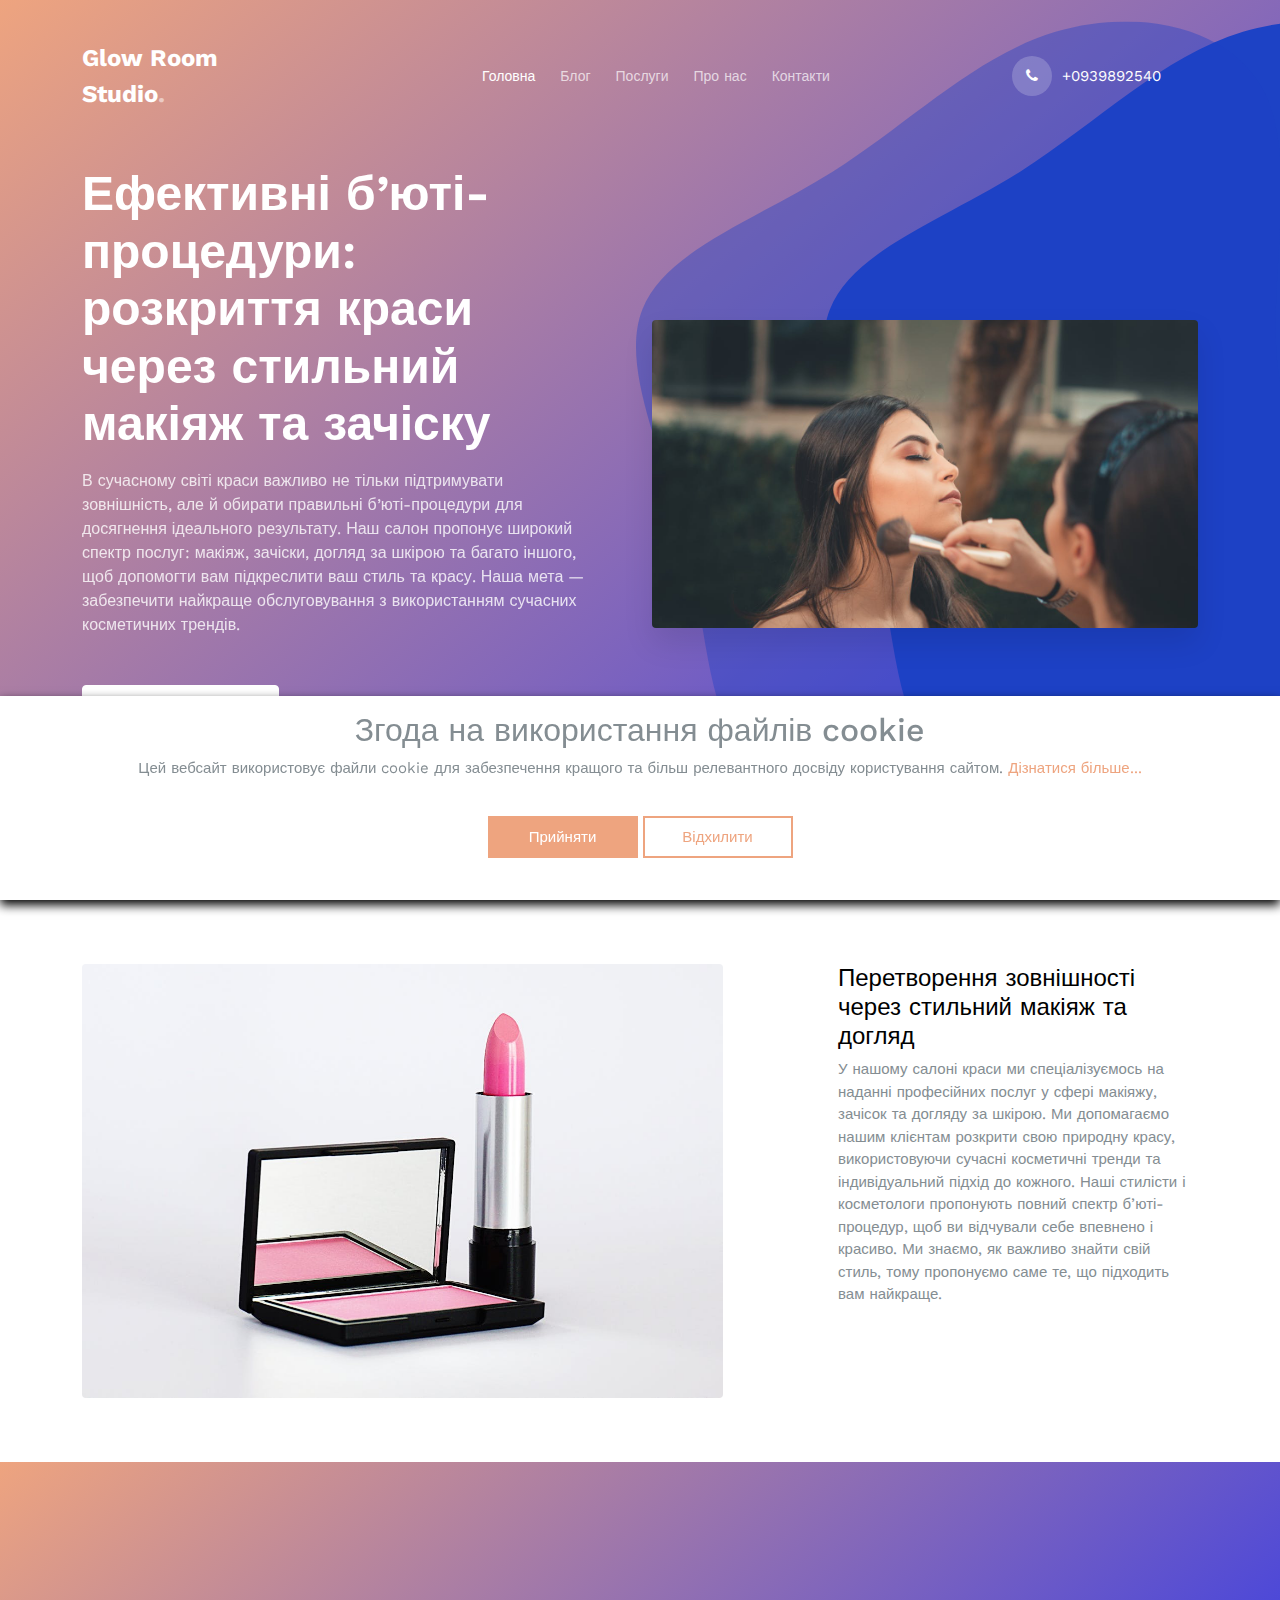
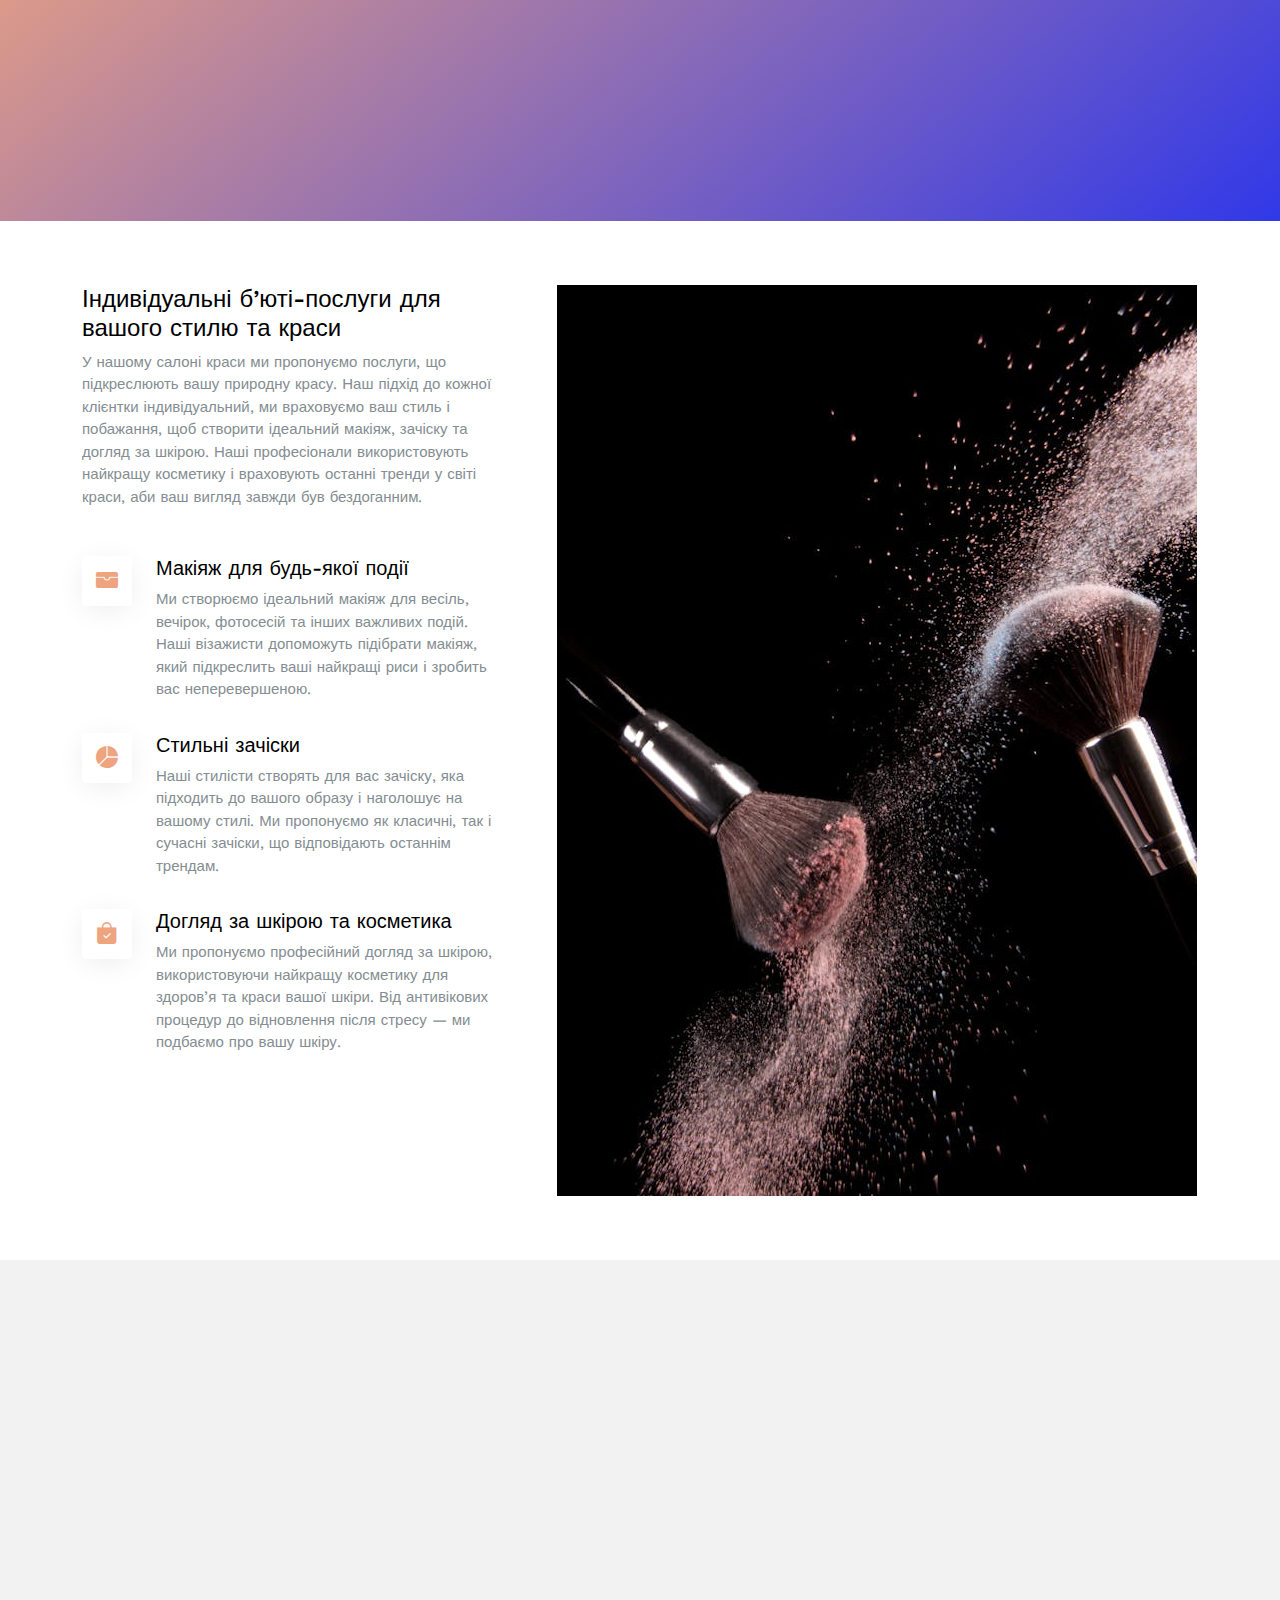
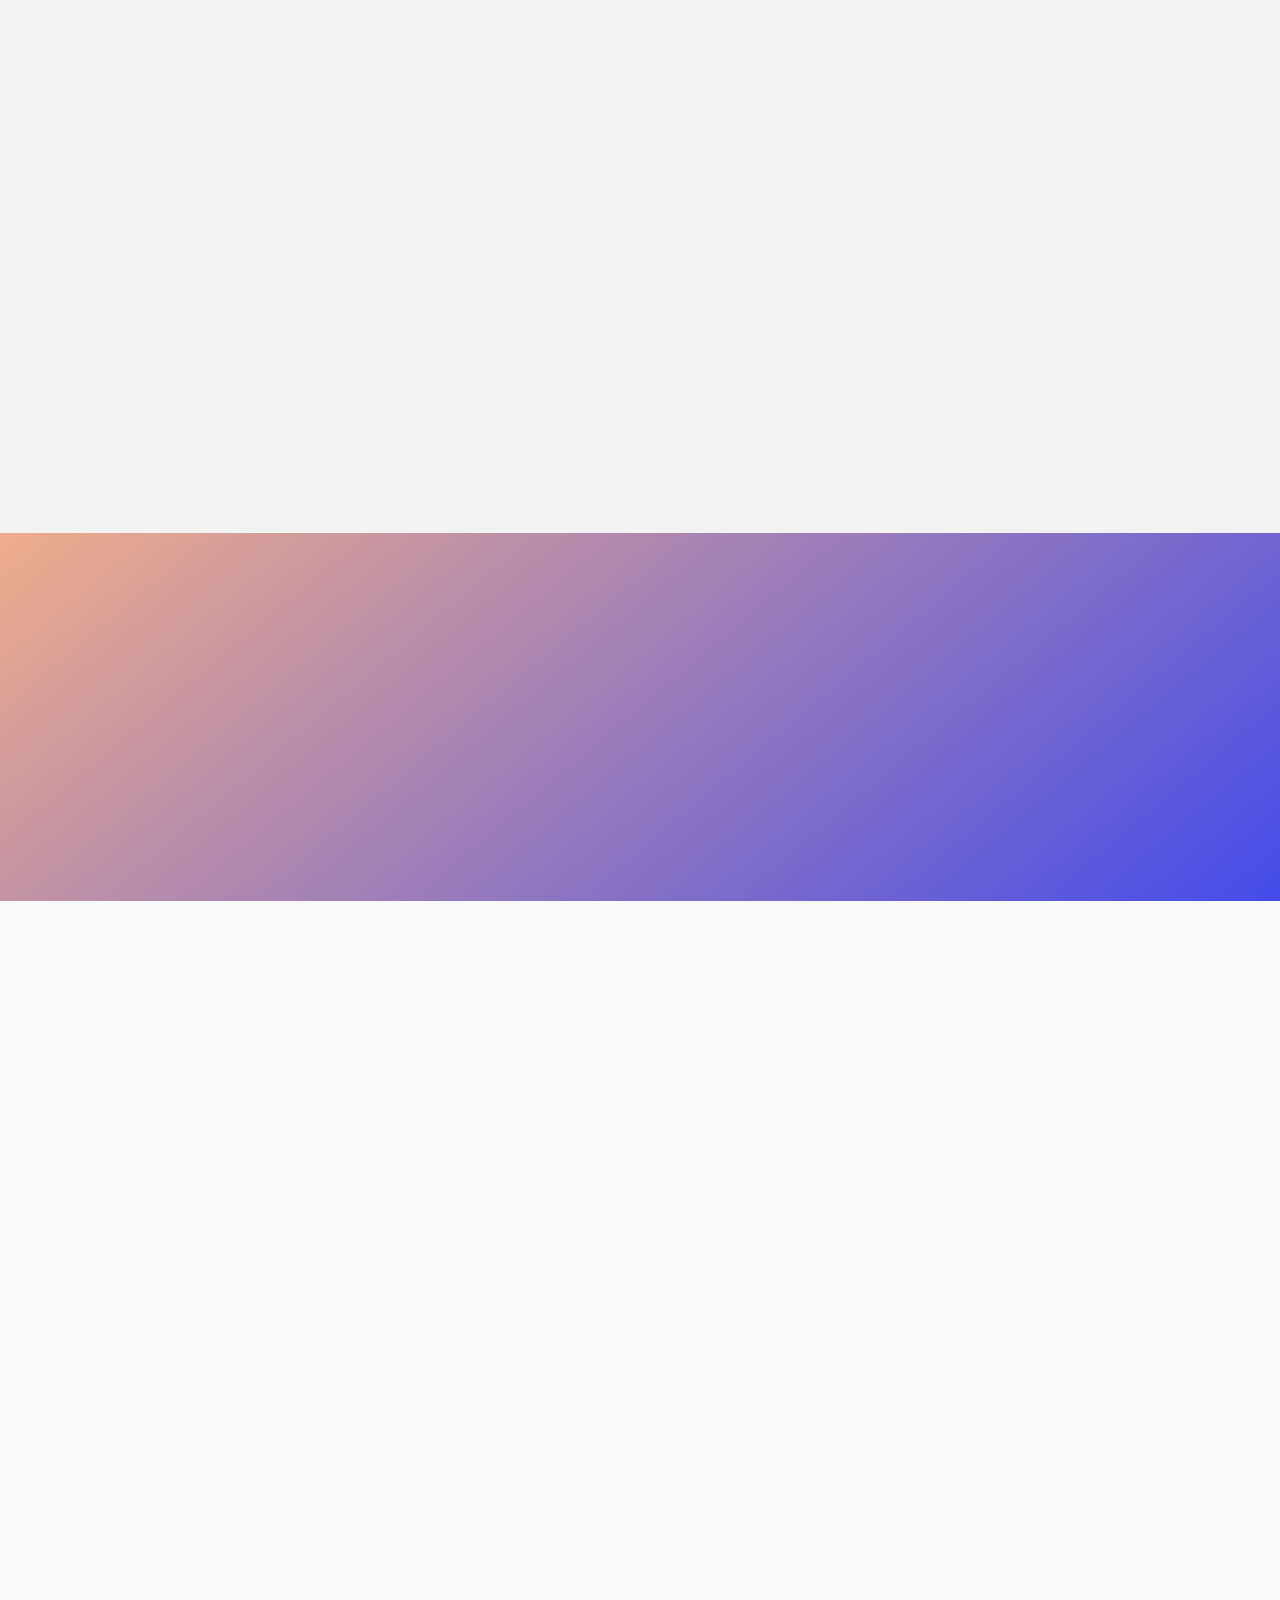
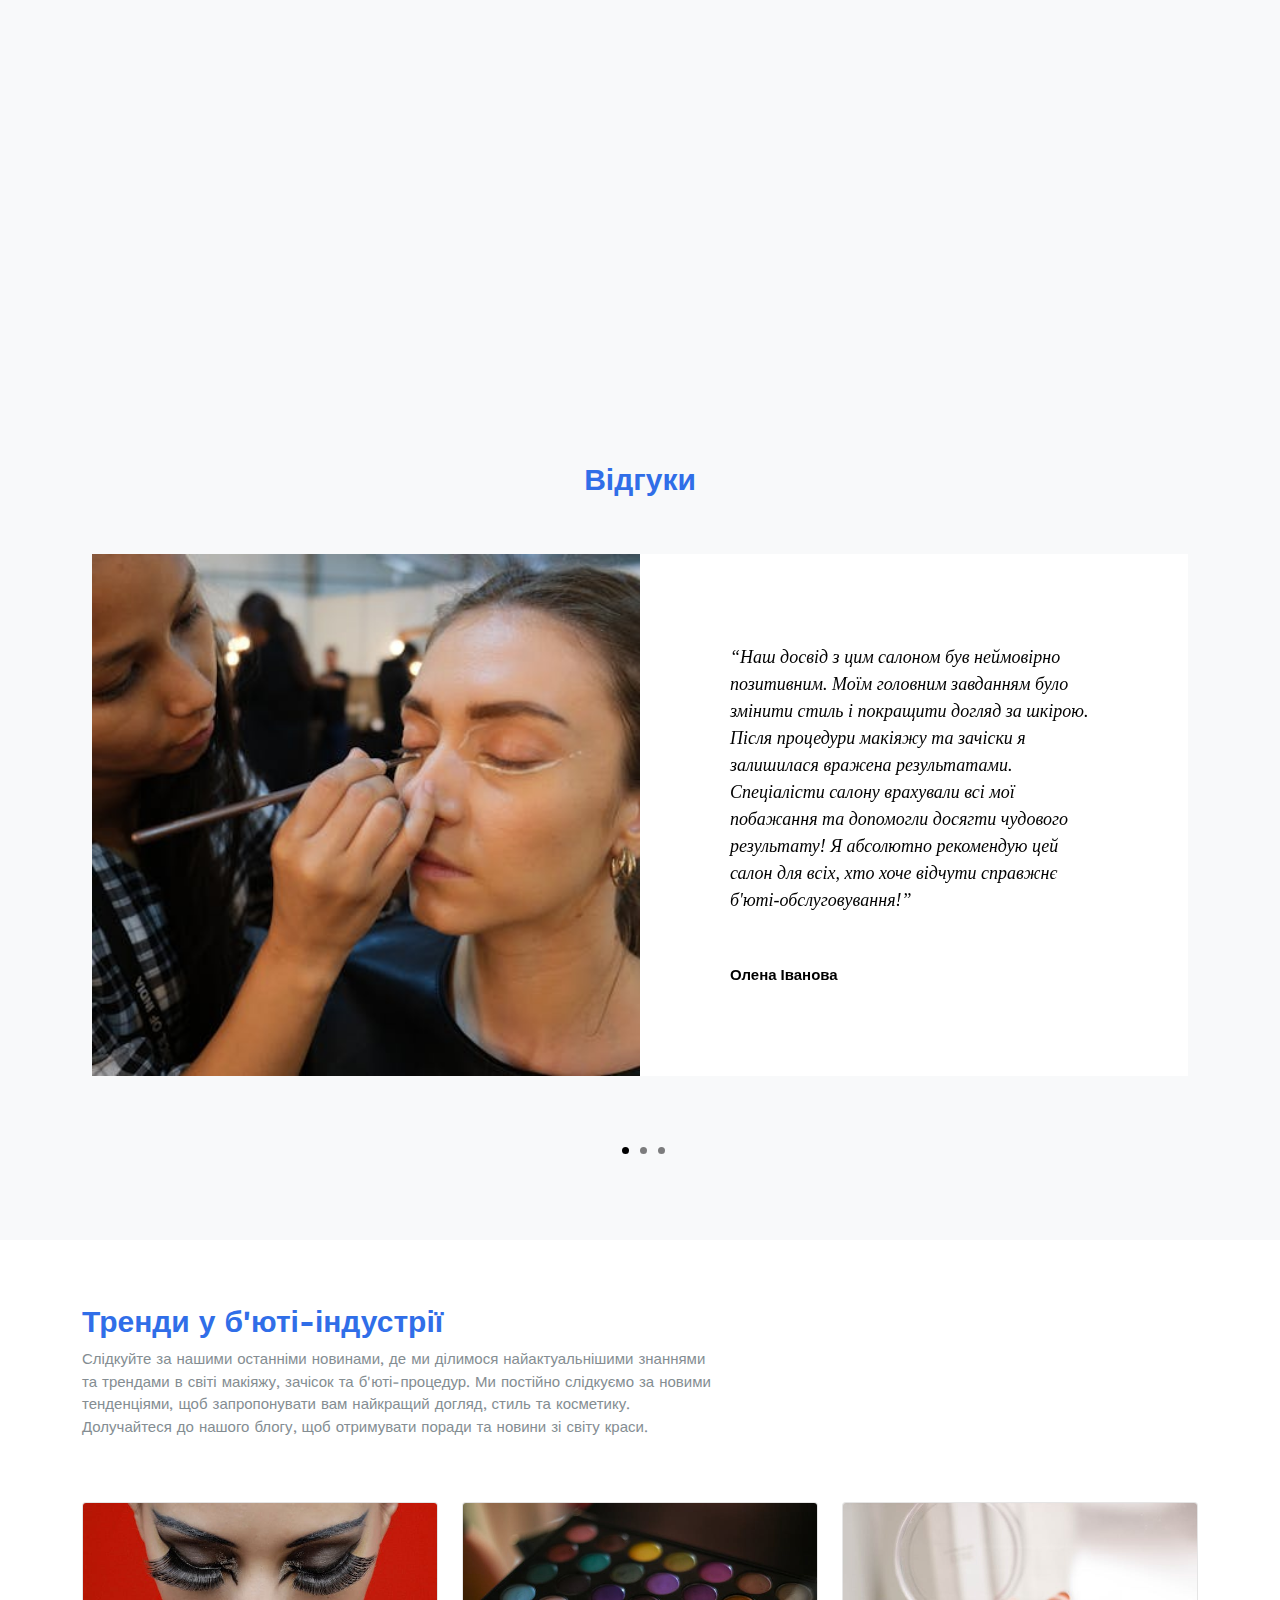
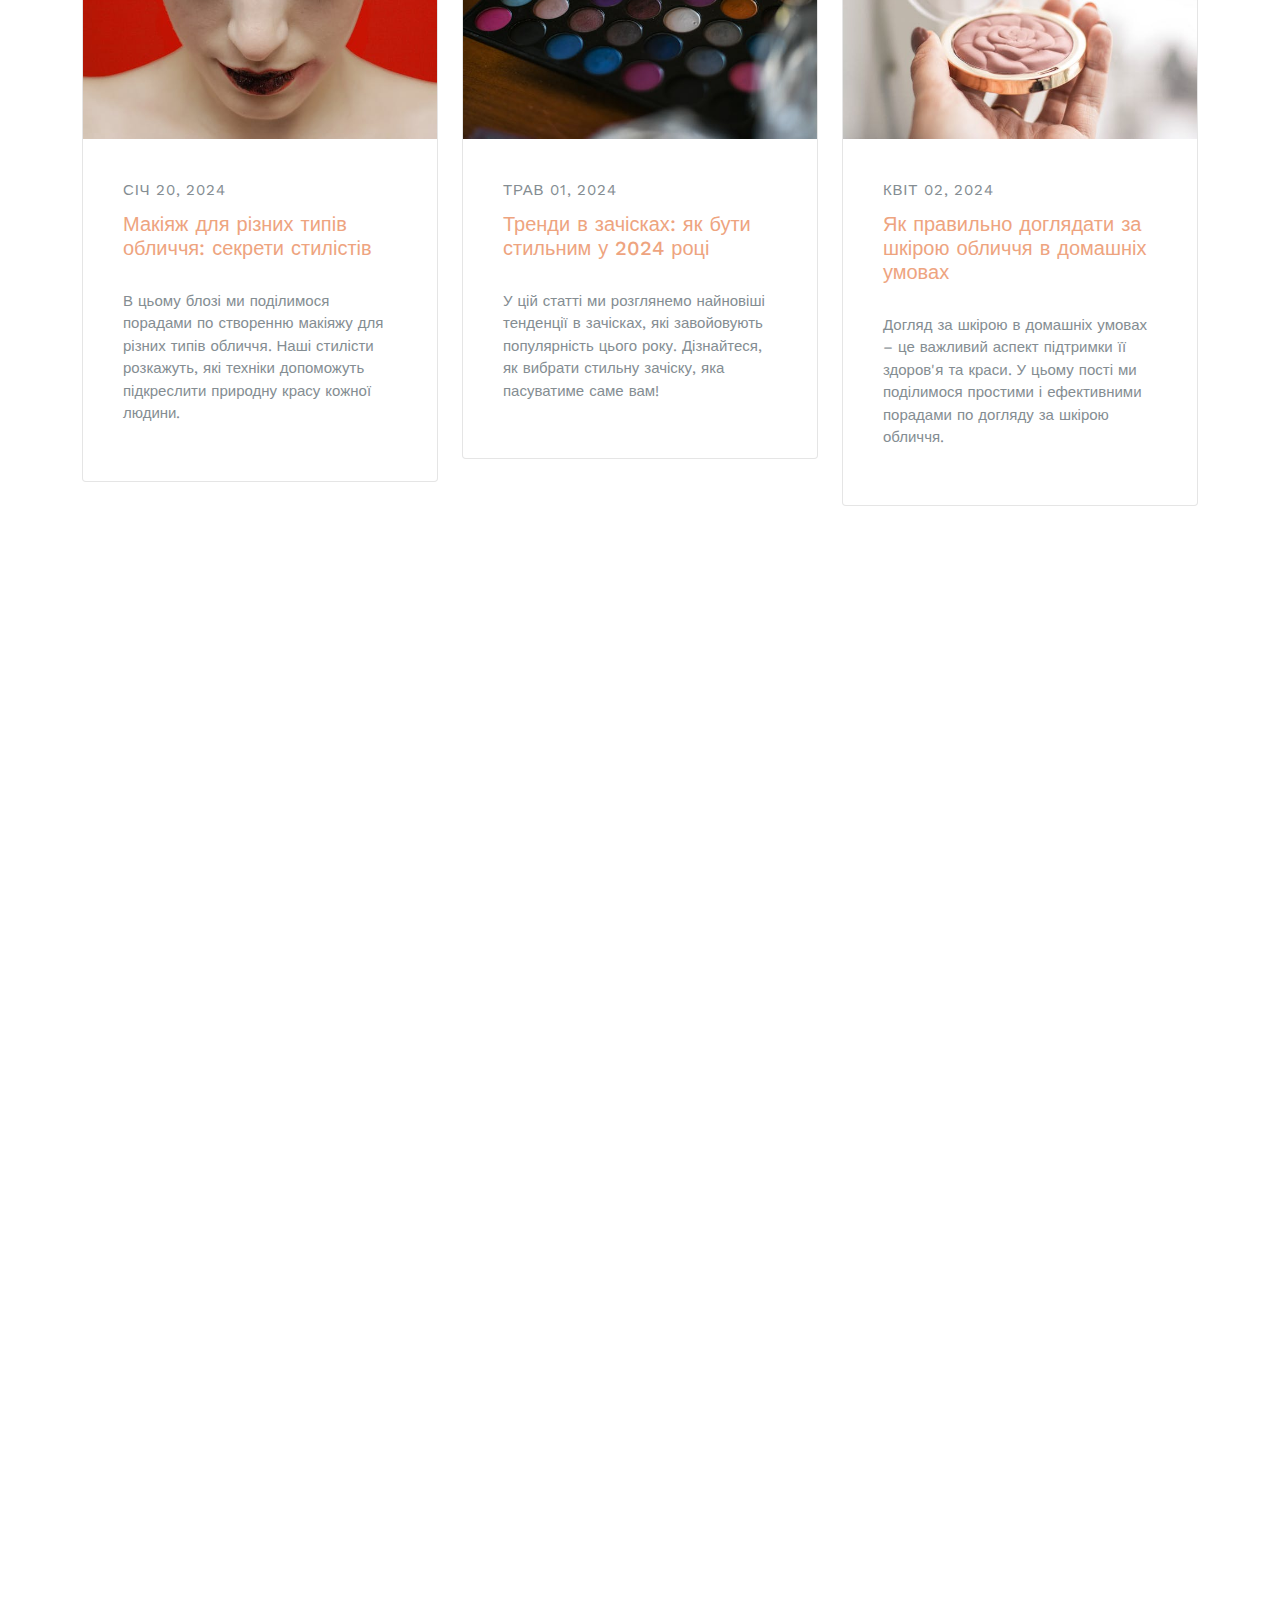
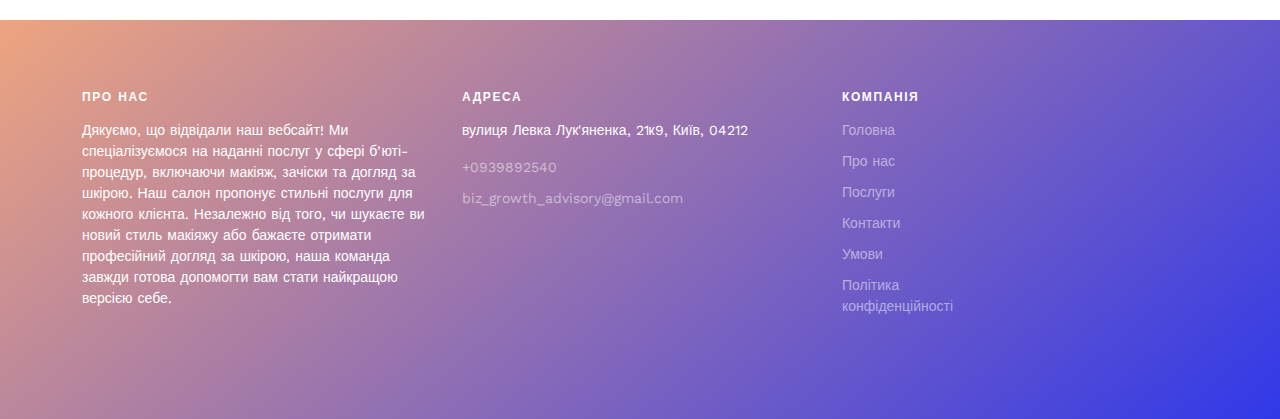
<file: index.html>
<!DOCTYPE html>
<html lang="en">
    <head>
        <meta charset="utf-8" />
        <meta name="viewport" content="width=device-width, initial-scale=1" />
        <meta name="author" content="Untree.co" />
        <link rel="shortcut icon" href="favicon.png" />

        <meta name="description" content="" />
        <meta name="keywords" content="bootstrap, bootstrap5" />

        <link rel="preconnect" href="https://fonts.googleapis.com" />
        <link rel="preconnect" href="https://fonts.gstatic.com" crossorigin />
        <link
            href="https://fonts.googleapis.com/css2?family=Work+Sans:wght@400;600;700&display=swap"
            rel="stylesheet"
        />

        <link rel="stylesheet" href="fonts/icomoon/style.css" />
        <link rel="stylesheet" href="fonts/flaticon/font/flaticon.css" />

        <link
            rel="stylesheet"
            href="https://cdn.jsdelivr.net/npm/bootstrap-icons@1.8.1/font/bootstrap-icons.css"
        />

        <link rel="stylesheet" href="css/tiny-slider.css" />
        <link rel="stylesheet" href="css/aos.css" />
        <link rel="stylesheet" href="css/glightbox.min.css" />
        <link rel="stylesheet" href="css/style.css" />

        <link rel="stylesheet" href="css/flatpickr.min.css" />

        <title>Glow Room Studio</title>
    </head>
    <body>
        <div class="site-mobile-menu site-navbar-target">
            <div class="site-mobile-menu-header">
                <div class="site-mobile-menu-close">
                    <span class="icofont-close js-menu-toggle"></span>
                </div>
            </div>
            <div class="site-mobile-menu-body"></div>
        </div>

        <nav class="site-nav">
            <div class="container">
                <div class="menu-bg-wrap">
                    <div class="site-navigation">
                        <div class="row g-0 align-items-center">
                            <div class="col-2">
                                <a
                                    href="index.html"
                                    class="logo m-0 float-start"
                                    >Glow Room Studio<span class="text-primary"
                                        >.</span
                                    ></a
                                >
                            </div>
                            <div class="col-8 text-center">
                                <ul
                                    class="js-clone-nav d-none d-lg-inline-block text-start site-menu mx-auto"
                                >
                                    <li class="active">
                                        <a href="index.html">Головна</a>
                                    </li>
                                    <li>
                                        <a href="index.html#blog">Блог</a>
                                    </li>
                                    <li>
                                        <a href="index.html#services"
                                            >Послуги</a
                                        >
                                    </li>
                                    <li>
                                        <a href="index.html#about">Про нас</a>
                                    </li>
                                    <li>
                                        <a href="index.html#contact"
                                            >Контакти</a
                                        >
                                    </li>
                                </ul>
                            </div>
                            <div class="col-2 text-end">
                                <a
                                    href="#"
                                    class="burger ms-auto float-end site-menu-toggle js-menu-toggle d-inline-block d-lg-none light"
                                >
                                    <span></span>
                                </a>

                                <a
                                    href="#"
                                    class="call-us d-flex align-items-center"
                                >
                                    <span class="icon-phone"></span>
                                    <span>+0939892540</span>
                                </a>
                            </div>
                        </div>
                    </div>
                </div>
            </div>
        </nav>

        <div class="hero overlay">
            <img src="images/blob.svg" alt="" class="img-fluid blob" />
            <div class="container">
                <div
                    class="row align-items-center justify-content-between pt-5"
                >
                    <div class="col-lg-6 text-center text-lg-start pe-lg-5">
                        <h1 class="heading text-white mb-3" data-aos="fade-up">
                            Ефективні б’юті-процедури: розкриття краси через
                            стильний макіяж та зачіску
                        </h1>
                        <p
                            class="text-white mb-5"
                            data-aos="fade-up"
                            data-aos-delay="100"
                        >
                            В сучасному світі краси важливо не тільки
                            підтримувати зовнішність, але й обирати правильні
                            б’юті-процедури для досягнення ідеального
                            результату. Наш салон пропонує широкий спектр
                            послуг: макіяж, зачіски, догляд за шкірою та багато
                            іншого, щоб допомогти вам підкреслити ваш стиль та
                            красу. Наша мета — забезпечити найкраще
                            обслуговування з використанням сучасних косметичних
                            трендів.
                        </p>
                        <div
                            class="align-items-center mb-5 mm"
                            data-aos="fade-up"
                            data-aos-delay="200"
                        >
                            <a
                                href="#contact"
                                class="btn btn-outline-white-reverse me-4"
                                >Зв'язатися з нами</a
                            >
                        </div>
                    </div>
                    <div
                        class="col-lg-6"
                        data-aos="fade-up"
                        data-aos-delay="300"
                    >
                        <div class="img-wrap">
                            <img
                                src="images/hero-1.jpg"
                                alt="Image"
                                class="img-fluid rounded"
                            />
                        </div>
                    </div>
                </div>
            </div>
        </div>

        <div id="about" class="section">
            <div class="container">
                <div class="row justify-content-between">
                    <div class="col-lg-7 mb-4 mb-lg-0">
                        <img
                            src="images/img-3.jpg"
                            alt="Image"
                            class="img-fluid rounded"
                        />
                    </div>
                    <div class="col-lg-4 ps-lg-2">
                        <div class="mb-5">
                            <h2 class="text-black h4">
                                Перетворення зовнішності через стильний макіяж
                                та догляд
                            </h2>
                            <p>
                                У нашому салоні краси ми спеціалізуємось на
                                наданні професійних послуг у сфері макіяжу,
                                зачісок та догляду за шкірою. Ми допомагаємо
                                нашим клієнтам розкрити свою природну красу,
                                використовуючи сучасні косметичні тренди та
                                індивідуальний підхід до кожного. Наші стилісти
                                і косметологи пропонують повний спектр
                                б’юті-процедур, щоб ви відчували себе впевнено і
                                красиво. Ми знаємо, як важливо знайти свій
                                стиль, тому пропонуємо саме те, що підходить вам
                                найкраще.
                            </p>
                        </div>
                    </div>
                </div>
            </div>
        </div>

        <div class="section sec-features">
            <div class="container">
                <div class="row g-5">
                    <div
                        class="col-12 col-sm-6 col-md-6 col-lg-4"
                        data-aos="fade-up"
                        data-aos-delay="0"
                    >
                        <div class="feature d-flex">
                            <span class="bi-bag-check-fill"></span>
                            <div>
                                <h3>Стильний макіяж для будь-якої події</h3>
                                <p>
                                    Ми допомагаємо створити ідеальний макіяж для
                                    будь-якої події, будь то весілля, фотосесія
                                    чи просто вечір з друзями. Наші професійні
                                    візажисти використовують тільки найкращу
                                    косметику для створення бездоганного
                                    вигляду, який підкреслить вашу природну
                                    красу.
                                </p>
                            </div>
                        </div>
                    </div>
                    <div
                        class="col-12 col-sm-6 col-md-6 col-lg-4"
                        data-aos="fade-up"
                        data-aos-delay="100"
                    >
                        <div class="feature d-flex">
                            <span class="bi-wallet-fill"></span>
                            <div>
                                <h3>Зачіски, які підходять саме вам</h3>
                                <p>
                                    Наші стилісти створюють зачіски, які
                                    ідеально підходять до вашого стилю та типу
                                    волосся. Ми допоможемо вам знайти ідеальний
                                    образ для будь-якої ситуації, будь то
                                    класичний стиль чи модні новинки.
                                </p>
                            </div>
                        </div>
                    </div>
                    <div
                        class="col-12 col-sm-6 col-md-6 col-lg-4"
                        data-aos="fade-up"
                        data-aos-delay="200"
                    >
                        <div class="feature d-flex">
                            <span class="bi-pie-chart-fill"></span>
                            <div>
                                <h3>Догляд за шкірою та косметика</h3>
                                <p>
                                    Ми надаємо професійні послуги з догляду за
                                    шкірою, використовуючи найкращу косметику.
                                    Від масок до антивікових процедур — у нас є
                                    все, щоб ваша шкіра виглядала здоровою та
                                    свіжою.
                                </p>
                            </div>
                        </div>
                    </div>
                </div>
            </div>
        </div>

        <div class="section">
            <div class="container">
                <div class="row">
                    <div class="col-lg-7 order-lg-2 mb-4 mb-lg-0">
                        <img
                            src="images/img-1.jpg"
                            alt="Image"
                            class="img-fluid"
                        />
                    </div>
                    <div class="col-lg-5 pe-lg-5">
                        <div class="mb-5">
                            <h2 class="text-black h4">
                                Індивідуальні б’юті-послуги для вашого стилю та
                                краси
                            </h2>
                            <p>
                                У нашому салоні краси ми пропонуємо послуги, що
                                підкреслюють вашу природну красу. Наш підхід до
                                кожної клієнтки індивідуальний, ми враховуємо
                                ваш стиль і побажання, щоб створити ідеальний
                                макіяж, зачіску та догляд за шкірою. Наші
                                професіонали використовують найкращу косметику і
                                враховують останні тренди у світі краси, аби ваш
                                вигляд завжди був бездоганним.
                            </p>
                        </div>
                        <div class="d-flex mb-3 service-alt">
                            <div>
                                <span class="bi-wallet-fill me-4"></span>
                            </div>
                            <div>
                                <h3>Макіяж для будь-якої події</h3>
                                <p>
                                    Ми створюємо ідеальний макіяж для весіль,
                                    вечірок, фотосесій та інших важливих подій.
                                    Наші візажисти допоможуть підібрати макіяж,
                                    який підкреслить ваші найкращі риси і
                                    зробить вас неперевершеною.
                                </p>
                            </div>
                        </div>

                        <div class="d-flex mb-3 service-alt">
                            <div>
                                <span class="bi-pie-chart-fill me-4"></span>
                            </div>
                            <div>
                                <h3>Стильні зачіски</h3>
                                <p>
                                    Наші стилісти створять для вас зачіску, яка
                                    підходить до вашого образу і наголошує на
                                    вашому стилі. Ми пропонуємо як класичні, так
                                    і сучасні зачіски, що відповідають останнім
                                    трендам.
                                </p>
                            </div>
                        </div>

                        <div class="d-flex mb-3 service-alt">
                            <div>
                                <span class="bi-bag-check-fill me-4"></span>
                            </div>
                            <div>
                                <h3>Догляд за шкірою та косметика</h3>
                                <p>
                                    Ми пропонуємо професійний догляд за шкірою,
                                    використовуючи найкращу косметику для
                                    здоров’я та краси вашої шкіри. Від
                                    антивікових процедур до відновлення після
                                    стресу — ми подбаємо про вашу шкіру.
                                </p>
                            </div>
                        </div>
                    </div>
                </div>
            </div>
        </div>

        <div id="services" class="section sec-services">
            <div class="container">
                <div class="row mb-5">
                    <div
                        class="col-lg-5 mx-auto text-center"
                        data-aos="fade-up"
                    >
                        <h2 class="heading text-primary">
                            Професійні б’юті-послуги для вашого бездоганного
                            вигляду
                        </h2>
                        <p>
                            Наші послуги включають макіяж, зачіски, догляд за
                            шкірою та інші б’юті-процедури, що допомагають
                            кожному клієнту виглядати і відчувати себе чудово.
                            Ми поєднуємо сучасні тренди, індивідуальний підхід і
                            високоякісну косметику, щоб створити образ, який
                            відповідає вашим потребам.
                        </p>
                    </div>
                </div>

                <div class="row">
                    <div
                        class="col-12 col-sm-6 col-md-6 col-lg-6"
                        data-aos="fade-up"
                    >
                        <div class="service text-center">
                            <div>
                                <h3>Макіяж на будь-який випадок</h3>
                                <p class="mb-4">
                                    Ми створимо для вас макіяж, який підкреслить
                                    ваші риси обличчя та додасть впевненості.
                                    Будь то весільний макіяж чи вечірній, ми
                                    підберемо найкращий стиль саме для вас.
                                </p>
                            </div>
                        </div>
                    </div>
                    <div
                        class="col-12 col-sm-6 col-md-6 col-lg-6"
                        data-aos="fade-up"
                        data-aos-delay="100"
                    >
                        <div class="service text-center">
                            <div>
                                <h3>Стильні зачіски</h3>
                                <p class="mb-4">
                                    Наші стилісти допоможуть вам створити
                                    зачіску, яка підходить вашому стилю. Від
                                    класичних укладок до модних стрижок — ми
                                    знайдемо найкраще рішення для вас.
                                </p>
                            </div>
                        </div>
                    </div>
                    <div
                        class="col-12 col-sm-6 col-md-6 col-lg-6"
                        data-aos="fade-up"
                        data-aos-delay="200"
                    >
                        <div class="service text-center">
                            <div>
                                <h3>Догляд за шкірою</h3>
                                <p class="mb-4">
                                    Професійний догляд за шкірою, включаючи
                                    очищення, зволоження та антивікові
                                    процедури, щоб ваша шкіра виглядала здоровою
                                    та сяючою.
                                </p>
                            </div>
                        </div>
                    </div>

                    <div
                        class="col-12 col-sm-6 col-md-6 col-lg-6"
                        data-aos="fade-up"
                        data-aos-delay="100"
                    >
                        <div class="service text-center">
                            <div>
                                <h3>Масажі та релаксаційні процедури</h3>
                                <p class="mb-4">
                                    Наші б’юті-процедури включають масажі для
                                    зняття напруги та релаксації. Ми допоможемо
                                    вам відчути себе комфортно і розслаблено
                                    після насиченого дня.
                                </p>
                            </div>
                        </div>
                    </div>
                </div>
            </div>
        </div>

        <div
            class="section sec-cta overlay"
            style="background-image: url('images/img-3.jpg')"
        >
            <div class="container">
                <div class="row justify-content-between align-items-center">
                    <div class="col-lg-5" data-aos="fade-up" data-aos-delay="0">
                        <h2 class="heading">Хочете поговорити з нами?</h2>
                        <p>
                            Ми завжди готові вислухати та допомогти вам із
                            будь-якими питаннями щодо макіяжу, зачісок та
                            б’юті-процедур. Якщо ви хочете дізнатися більше про
                            наші послуги, отримати поради чи просто
                            поспілкуватися, ми запрошуємо вас звернутися до нас.
                            Наша команда професіоналів з радістю обговорить ваші
                            індивідуальні потреби та запропонує оптимальні
                            рішення для досягнення вашого стилю та краси.
                            Зв'яжіться з нами вже сьогодні і почнімо творити ваш
                            ідеальний образ!
                        </p>
                    </div>
                    <div
                        class="col-lg-5 text-end"
                        data-aos="fade-up"
                        data-aos-delay="100"
                    >
                        <a href="#contact" class="btn btn-outline-white-reverse"
                            >Зв'язатися з нами</a
                        >
                    </div>
                </div>
            </div>
        </div>

        <div class="section sec-portfolio bg-light pb-5">
            <div class="container">
                <div class="row mb-5">
                    <div class="col-lg-5 mx-auto text-center">
                        <h2
                            class="heading text-primary mb-3"
                            data-aos="fade-up"
                            data-aos-delay="0"
                        >
                            Створюємо стиль за допомогою б’юті-процедур
                        </h2>
                        <p class="mb-4" data-aos="fade-up" data-aos-delay="100">
                            Ми гордимося успішною співпрацею з різними клієнтами
                            у сфері краси. Наші останні проекти демонструють
                            нашу здатність створювати неперевершений стиль для
                            кожного, адаптуючи макіяж, зачіску та догляд під
                            індивідуальні потреби. Кожен проект — це результат
                            уважного підходу до кожної деталі, що підкреслює
                            вашу красу та самобутність.
                        </p>

                        <div
                            id="post-slider-nav"
                            data-aos="fade-up"
                            data-aos-delay="200"
                        >
                            <button
                                class="btn btn-primary py-2"
                                class="prev"
                                data-controls="prev"
                            >
                                Назад
                            </button>
                            <button
                                class="btn btn-primary py-2"
                                class="next"
                                data-controls="next"
                            >
                                Далі
                            </button>
                        </div>
                    </div>
                </div>
            </div>

            <div
                class="post-slider-wrap"
                data-aos="fade-up"
                data-aos-delay="300"
            >
                <div id="post-slider" class="post-slider">
                    <div class="item">
                        <a href="case-study.html" class="card d-block">
                            <img
                                src="images/project-1.jpg"
                                class="card-img-top"
                                alt="Image"
                            />
                            <div class="card-body">
                                <h5 class="card-title">
                                    Ідеальний макіяж для важливої події
                                </h5>
                                <p>
                                    Ми створили бездоганний макіяж для нашої
                                    клієнтки, який підкреслив її природну красу
                                    і відповідав вимогам важливої події. За
                                    допомогою найкращої косметики та сучасних
                                    технік, ми створили образ, який залишив
                                    незабутнє враження.
                                </p>
                            </div>
                        </a>
                    </div>

                    <div class="item">
                        <a href="case-study.html" class="card">
                            <img
                                src="images/project-2.jpg"
                                class="card-img-top"
                                alt="Image"
                            />
                            <div class="card-body">
                                <h5 class="card-title">
                                    Стильна зачіска для святкової події
                                </h5>
                                <p>
                                    Ми створили елегантну зачіску для клієнтки,
                                    яка ідеально поєднувалася з її образом для
                                    святкового заходу. Наші стилісти працюють з
                                    різними типами волосся, щоб створити
                                    зачіску, яка підкреслить стиль і додасть
                                    впевненості.
                                </p>
                            </div>
                        </a>
                    </div>

                    <div class="item">
                        <a href="case-study.html" class="card">
                            <img
                                src="images/project-3.jpg"
                                class="card-img-top"
                                alt="Image"
                            />
                            <div class="card-body">
                                <h5 class="card-title">
                                    Б’юті-процедури для догляду за шкірою
                                </h5>
                                <p>
                                    Ми пропонуємо комплексні б’юті-процедури для
                                    догляду за шкірою обличчя та тіла. Завдяки
                                    професійним процедурам, ми допомагаємо нашим
                                    клієнтам підтримувати здоровий вигляд шкіри,
                                    надаючи їй свіжість, пружність та
                                    еластичність.
                                </p>
                            </div>
                        </a>
                    </div>

                    <div class="item">
                        <a href="case-study.html" class="card">
                            <img
                                src="images/project-4.jpg"
                                class="card-img-top"
                                alt="Image"
                            />
                            <div class="card-body">
                                <h5 class="card-title">
                                    Тренди у макіяжі для сезону
                                </h5>
                                <p>
                                    Наші експерти з макіяжу завжди в курсі
                                    останніх трендів і стилів. Ми створюємо
                                    макіяжи, які не лише відповідають найновішим
                                    модним тенденціям, але й підкреслюють
                                    індивідуальність кожного клієнта.
                                </p>
                            </div>
                        </a>
                    </div>

                    <div class="item">
                        <a href="case-study.html" class="card">
                            <img
                                src="images/project-5.jpg"
                                class="card-img-top"
                                alt="Image"
                            />
                            <div class="card-body">
                                <h5 class="card-title">
                                    Комплексний догляд за волоссям
                                </h5>
                                <p>
                                    Ми надали комплексний догляд для волосся,
                                    включаючи професійну стрижку, фарбування та
                                    відновлення структури волосся. Результат —
                                    здорові та блискучі локони, що виглядають
                                    природно і елегантно.
                                </p>
                            </div>
                        </a>
                    </div>
                </div>
            </div>
        </div>

        <div class="section sec-testimonial bg-light">
            <div class="container">
                <div class="row mb-5 justify-content-center">
                    <div class="col-lg-6 text-center">
                        <h2 class="heading text-primary">Відгуки</h2>
                    </div>
                </div>

                <div class="testimonial-slider-wrap">
                    <div class="testimonial-slider" id="testimonial-slider">
                        <div class="item">
                            <div class="testimonial-half d-lg-flex bg-white">
                                <div
                                    class="img"
                                    style="
                                        background-image: url('images/client-1.jpg');
                                    "
                                ></div>
                                <div class="text">
                                    <blockquote>
                                        <p>
                                            “Наш досвід з цим салоном був
                                            неймовірно позитивним. Моїм головним
                                            завданням було змінити стиль і
                                            покращити догляд за шкірою. Після
                                            процедури макіяжу та зачіски я
                                            залишилася вражена результатами.
                                            Спеціалісти салону врахували всі мої
                                            побажання та допомогли досягти
                                            чудового результату! Я абсолютно
                                            рекомендую цей салон для всіх, хто
                                            хоче відчути справжнє
                                            б'юті-обслуговування!”
                                        </p>
                                    </blockquote>
                                    <div class="author">
                                        <strong class="d-block text-black">
                                            Олена Іванова</strong
                                        >
                                    </div>
                                </div>
                            </div>
                        </div>

                        <div class="item">
                            <div class="testimonial-half d-lg-flex bg-white">
                                <div
                                    class="img"
                                    style="
                                        background-image: url('images/client-2.jpg');
                                    "
                                ></div>
                                <div class="text">
                                    <blockquote>
                                        <p>
                                            “Зачіска, яку мені зробили в цьому
                                            салоні, стала справжнім шедевром! Я
                                            давно шукала місце, де мені зроблять
                                            стильну зачіску, яка підходить саме
                                            мені. Персонал дуже уважний, вони
                                            врахували всі мої побажання. Я також
                                            спробувала кілька б'юті-процедур для
                                            покращення стану шкіри, і результат
                                            перевершив мої очікування.
                                            Залишилася дуже задоволена!”
                                        </p>
                                    </blockquote>
                                    <div class="author">
                                        <strong class="d-block text-black">
                                            Ірина Павленко</strong
                                        >
                                    </div>
                                </div>
                            </div>
                        </div>

                        <div class="item">
                            <div class="testimonial-half d-lg-flex bg-white">
                                <div
                                    class="img"
                                    style="
                                        background-image: url('images/client-3.jpg');
                                    "
                                ></div>
                                <div class="text">
                                    <blockquote>
                                        <p>
                                            “Цей салон став моїм улюбленим
                                            місцем для догляду за шкірою та
                                            макіяжу. Я спробувала декілька
                                            б'юті-процедур і дуже задоволена
                                            результатами. Кожен візит сюди – це
                                            справжній релакс і турбота про мою
                                            зовнішність. Мастера чудово працюють
                                            з косметикою, і я завжди виходжу з
                                            салону з чудовим настроєм.
                                            Рекомендую всім!”
                                        </p>
                                    </blockquote>
                                    <div class="author">
                                        <strong class="d-block text-black">
                                            Марія Шевченко</strong
                                        >
                                    </div>
                                </div>
                            </div>
                        </div>
                    </div>
                </div>
            </div>
        </div>

        <div id="blog" class="section sec-news">
            <div class="container">
                <div class="row mb-5">
                    <div class="col-lg-7">
                        <h2 class="heading text-primary">
                            Тренди у б'юті-індустрії
                        </h2>
                        <p>
                            Слідкуйте за нашими останніми новинами, де ми
                            ділимося найактуальнішими знаннями та трендами в
                            світі макіяжу, зачісок та б'юті-процедур. Ми
                            постійно слідкуємо за новими тенденціями, щоб
                            запропонувати вам найкращий догляд, стиль та
                            косметику. Долучайтеся до нашого блогу, щоб
                            отримувати поради та новини зі світу краси.
                        </p>
                    </div>
                </div>

                <div class="row">
                    <div class="col-lg-4">
                        <div class="card post-entry">
                            <a href="single.html"
                                ><img
                                    src="images/blog-1.jpg"
                                    class="card-img-top"
                                    alt="Image"
                            /></a>
                            <div class="card-body">
                                <div>
                                    <span
                                        class="text-uppercase font-weight-bold date"
                                        >Січ 20, 2024</span
                                    >
                                </div>
                                <h5 class="card-title">
                                    <a href="single.html"
                                        >Макіяж для різних типів обличчя:
                                        секрети стилістів</a
                                    >
                                </h5>
                                <p>
                                    В цьому блозі ми поділимося порадами по
                                    створенню макіяжу для різних типів обличчя.
                                    Наші стилісти розкажуть, які техніки
                                    допоможуть підкреслити природну красу кожної
                                    людини.
                                </p>
                            </div>
                        </div>
                    </div>

                    <div class="col-lg-4">
                        <div class="card post-entry">
                            <a href="single.html"
                                ><img
                                    src="images/blog-2.jpg"
                                    class="card-img-top"
                                    alt="Image"
                            /></a>
                            <div class="card-body">
                                <div>
                                    <span
                                        class="text-uppercase font-weight-bold date"
                                        >Трав 01, 2024</span
                                    >
                                </div>
                                <h5 class="card-title">
                                    <a href="single.html">
                                        Тренди в зачісках: як бути стильним у
                                        2024 році</a
                                    >
                                </h5>
                                <p>
                                    У цій статті ми розглянемо найновіші
                                    тенденції в зачісках, які завойовують
                                    популярність цього року. Дізнайтеся, як
                                    вибрати стильну зачіску, яка пасуватиме саме
                                    вам!
                                </p>
                            </div>
                        </div>
                    </div>

                    <div class="col-lg-4">
                        <div class="card post-entry">
                            <a href="single.html"
                                ><img
                                    src="images/blog-3.jpg"
                                    class="card-img-top"
                                    alt="Image"
                            /></a>
                            <div class="card-body">
                                <div>
                                    <span
                                        class="text-uppercase font-weight-bold date"
                                        >Квіт 02, 2024</span
                                    >
                                </div>
                                <h5 class="card-title">
                                    <a href="single.html">
                                        Як правильно доглядати за шкірою обличчя
                                        в домашніх умовах</a
                                    >
                                </h5>
                                <p>
                                    Догляд за шкірою в домашніх умовах – це
                                    важливий аспект підтримки її здоров'я та
                                    краси. У цьому пості ми поділимося простими
                                    і ефективними порадами по догляду за шкірою
                                    обличчя.
                                </p>
                            </div>
                        </div>
                    </div>
                </div>
            </div>
        </div>

        <div id="contact" class="section">
            <div class="container">
                <iframe
                    src="https://www.google.com/maps/embed?pb=!1m18!1m12!1m3!1d1552.762209603756!2d30.492880266671463!3d50.51405220648469!2m3!1f0!2f0!3f0!3m2!1i1024!2i768!4f13.1!3m3!1m2!1s0x40d4d391b63d615d%3A0xedd9514d5aca95b3!2sBeauty%20BS%20Studio!5e0!3m2!1suk!2sua!4v1738078125613!5m2!1suk!2sua"
                    width="100%"
                    height="450"
                    style="border: 0"
                    allowfullscreen=""
                    loading="lazy"
                    referrerpolicy="no-referrer-when-downgrade"
                ></iframe>
                <div class="row mt-5">
                    <div
                        class="col-lg-4 mb-5 mb-lg-0"
                        data-aos="fade-up"
                        data-aos-delay="100"
                    >
                        <div class="contact-info">
                            <div class="address mt-2">
                                <i class="icon-room"></i>
                                <h4 class="mb-2">Адреса:</h4>
                                <p>
                                    вулиця Левка Лук'яненка, 21к9, Київ, 04212
                                </p>
                            </div>

                            <div class="open-hours mt-4">
                                <i class="icon-clock-o"></i>
                                <h4 class="mb-2">Години роботи:</h4>
                                <p>
                                    Неділя-П’ятниця:<br />
                                    11:00 - 23:00
                                </p>
                            </div>

                            <div class="email mt-4">
                                <i class="icon-envelope"></i>
                                <h4 class="mb-2">Електронна пошта:</h4>
                                <p>glow_room_studio@gmail.com</p>
                            </div>

                            <div class="phone mt-4">
                                <i class="icon-phone"></i>
                                <h4 class="mb-2">Телефон:</h4>
                                <p>+0939892540</p>
                            </div>
                        </div>
                    </div>
                    <div
                        class="col-lg-8"
                        data-aos="fade-up"
                        data-aos-delay="200"
                    >
                        <form action="#">
                            <div class="row">
                                <div class="col-6 mb-3">
                                    <input
                                        type="text"
                                        class="form-control"
                                        placeholder="Ваше ім'я"
                                    />
                                </div>
                                <div class="col-6 mb-3">
                                    <input
                                        type="email"
                                        class="form-control"
                                        placeholder="Ваша електронна пошта"
                                        id="email"
                                    />
                                    <div
                                        id="result"
                                        style="color: red; font-size: 12px"
                                    ></div>
                                </div>
                                <div class="col-12 mb-3">
                                    <input
                                        type="text"
                                        class="form-control"
                                        placeholder="Тема"
                                    />
                                </div>
                                <div class="col-12 mb-3">
                                    <textarea
                                        name=""
                                        id=""
                                        cols="30"
                                        rows="7"
                                        class="form-control"
                                        placeholder="Повідомлення"
                                    ></textarea>
                                </div>

                                <div class="col-12">
                                    <input
                                        type="submit"
                                        id="submit"
                                        onclick="sendForm()"
                                        value="Надіслати повідомлення"
                                        class="btn btn-primary"
                                    />
                                </div>
                            </div>
                        </form>
                    </div>
                </div>
            </div>
        </div>
        <!-- /.untree_co-section -->

        <div class="site-footer">
            <div class="container">
                <div class="row">
                    <div class="col-lg-4">
                        <div class="widget">
                            <h3>Про нас</h3>
                            <p>
                                Дякуємо, що відвідали наш вебсайт! Ми
                                спеціалізуємося на наданні послуг у сфері
                                б’юті-процедур, включаючи макіяж, зачіски та
                                догляд за шкірою. Наш салон пропонує стильні
                                послуги для кожного клієнта. Незалежно від того,
                                чи шукаєте ви новий стиль макіяжу або бажаєте
                                отримати професійний догляд за шкірою, наша
                                команда завжди готова допомогти вам стати
                                найкращою версією себе.
                            </p>
                        </div>
                    </div>
                    <!-- /.col-lg-4 -->
                    <div class="col-lg-4">
                        <div class="widget">
                            <h3>Адреса</h3>
                            <!-- /.widget -->
                            <div class="widget">
                                <address>
                                    вулиця Левка Лук'яненка, 21к9, Київ, 04212
                                </address>
                                <ul class="list-unstyled links">
                                    <li>
                                        <a href="tel://11234567890"
                                            >+0939892540</a
                                        >
                                    </li>
                                    <li>
                                        <a href="mailto:info@mydomain.com"
                                            >biz_growth_advisory@gmail.com</a
                                        >
                                    </li>
                                </ul>
                            </div>
                            <!-- /.widget -->
                        </div>
                        <!-- /.widget -->
                    </div>
                    <!-- /.col-lg-4 -->
                    <div class="col-lg-4">
                        <div class="widget">
                            <h3>Компанія</h3>
                            <ul class="list-unstyled float-start links">
                                <li><a href="index.html">Головна</a></li>
                                <li><a href="index.html#about">Про нас</a></li>
                                <li>
                                    <a href="index.html#services">Послуги</a>
                                </li>
                                <li>
                                    <a href="index.html#contact">Контакти</a>
                                </li>
                                <li><a href="terms-of-use.html">Умови</a></li>
                                <li>
                                    <a href="privacy-policy.html"
                                        >Політика конфіденційності</a
                                    >
                                </li>
                            </ul>
                        </div>
                        <!-- /.widget -->
                    </div>
                </div>
                <!-- /.row -->
            </div>
            <!-- /.container -->
        </div>
        <!-- /.site-footer -->

        <!-- Cookie banner -->
        <div class="cookie-wrapper show">
            <div>
                <i class="bx bx-cookie"></i>
                <h2 style="text-align: center">
                    Згода на використання файлів cookie
                </h2>
            </div>

            <div class="data">
                <p>
                    Цей вебсайт використовує файли cookie для забезпечення
                    кращого та більш релевантного досвіду користування сайтом.
                    <a href="privacy-policy.html">Дізнатися більше...</a>
                </p>
            </div>

            <div class="buttons">
                <button class="cookie-button" id="acceptBtn">Прийняти</button>
                <button class="cookie-button" id="declineBtn">Відхилити</button>
            </div>
        </div>
        <!-- End Cookie banner -->

        <!-- Preloader -->
        <div id="overlayer"></div>
        <div class="loader">
            <div class="spinner-border text-primary" role="status">
                <span class="visually-hidden">Loading...</span>
            </div>
        </div>

        <script src="https://ajax.googleapis.com/ajax/libs/jquery/3.6.0/jquery.min.js"></script>
        <script src="js/bootstrap.bundle.min.js"></script>
        <script src="js/tiny-slider.js"></script>

        <script src="js/flatpickr.min.js"></script>

        <script src="js/aos.js"></script>
        <script src="js/glightbox.min.js"></script>
        <script src="js/navbar.js"></script>
        <script src="js/counter.js"></script>
        <script src="js/custom.js"></script>
        <script src="js/contact-form.js"></script>
        <script src="js/cookiebanner.js"></script>
    </body>
</html>
</file>
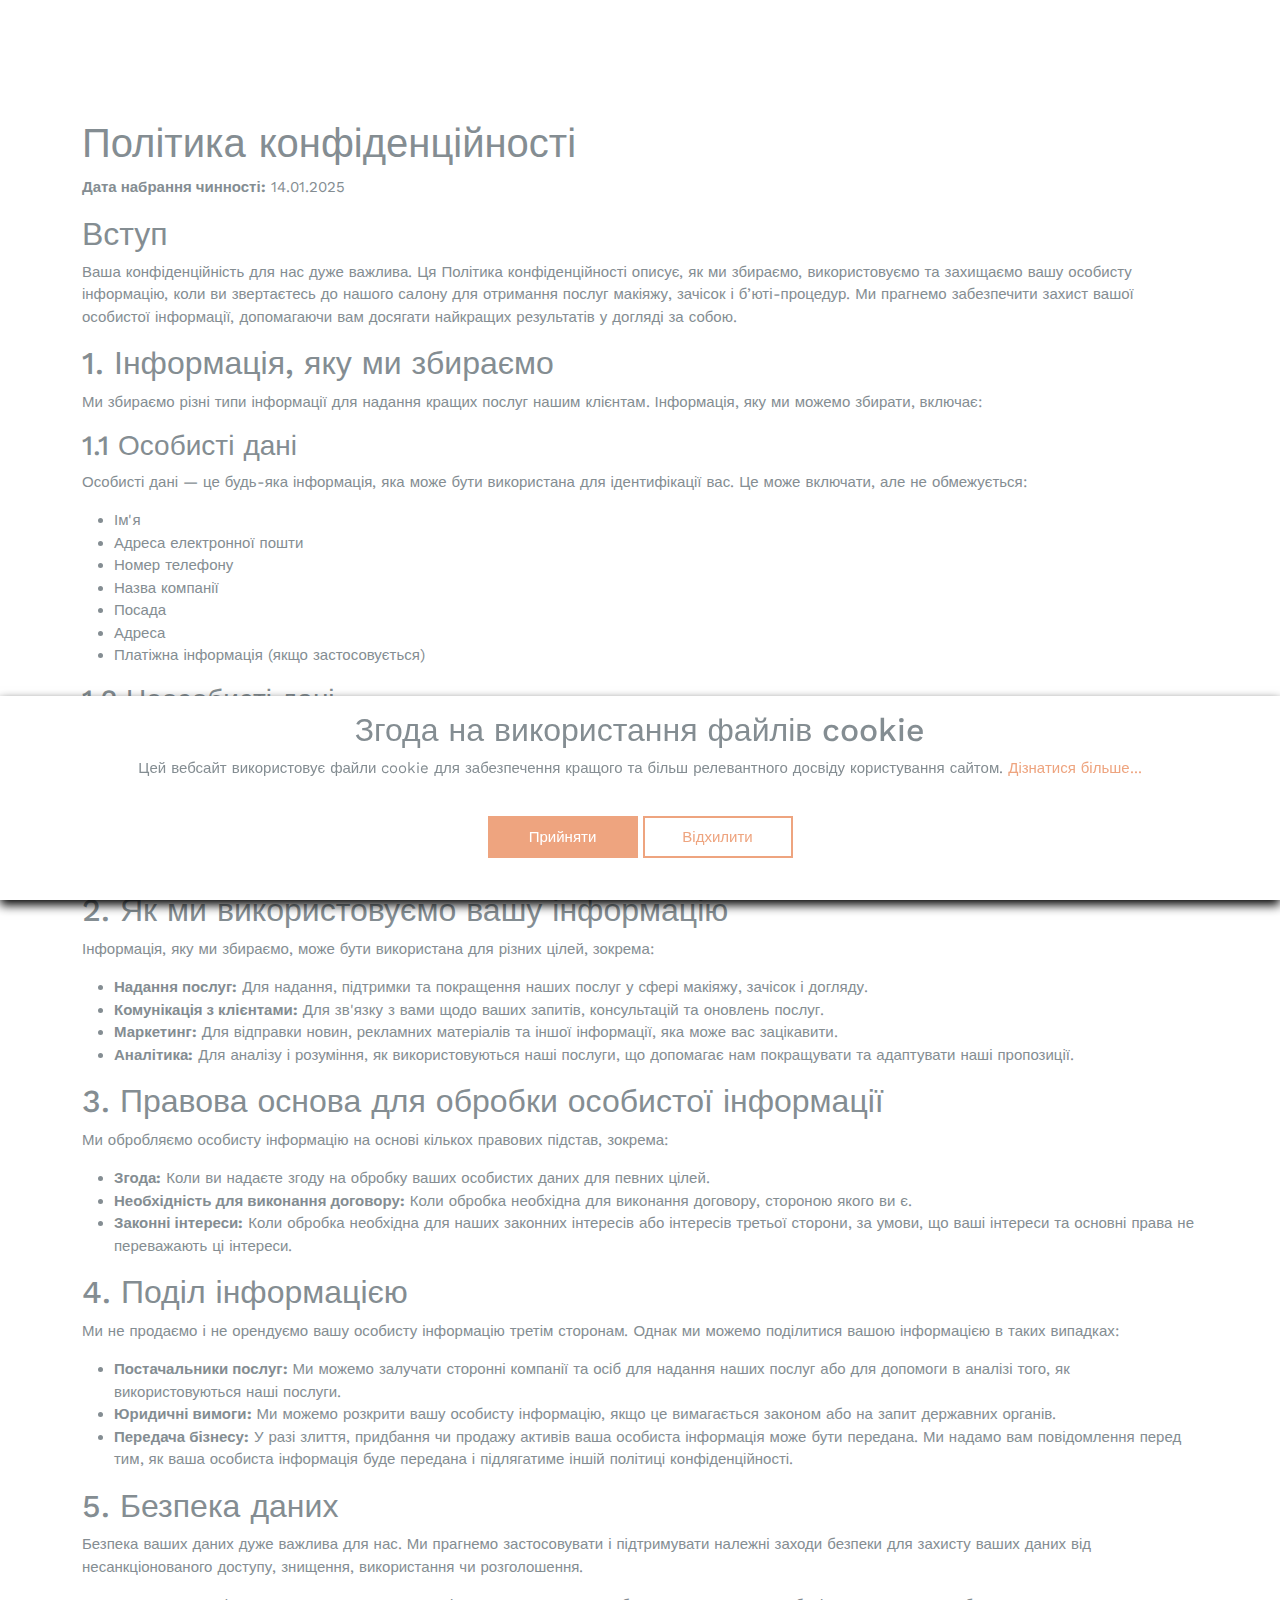
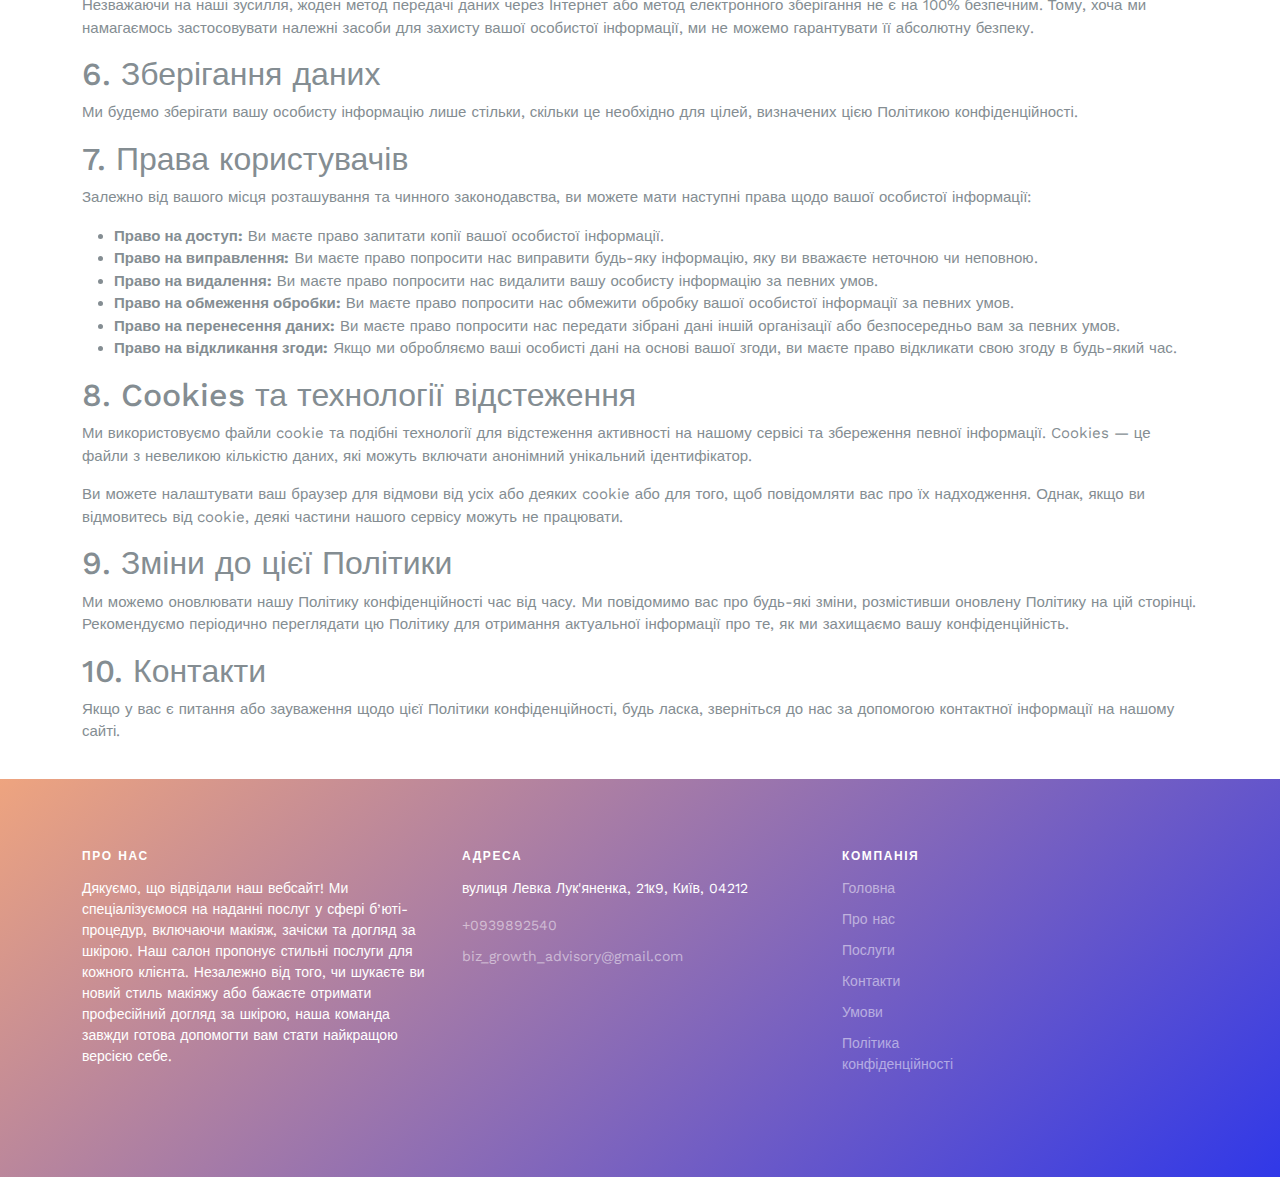
<file: privacy-policy.html>
<!DOCTYPE html>
<html lang="en">
    <head>
        <meta charset="utf-8" />
        <meta name="viewport" content="width=device-width, initial-scale=1" />
        <meta name="author" content="Untree.co" />
        <link rel="shortcut icon" href="favicon.png" />

        <meta name="description" content="" />
        <meta name="keywords" content="bootstrap, bootstrap5" />

        <link rel="preconnect" href="https://fonts.googleapis.com" />
        <link rel="preconnect" href="https://fonts.gstatic.com" crossorigin />
        <link
            href="https://fonts.googleapis.com/css2?family=Work+Sans:wght@400;600;700&display=swap"
            rel="stylesheet"
        />

        <link rel="stylesheet" href="fonts/icomoon/style.css" />
        <link rel="stylesheet" href="fonts/flaticon/font/flaticon.css" />

        <link
            rel="stylesheet"
            href="https://cdn.jsdelivr.net/npm/bootstrap-icons@1.8.1/font/bootstrap-icons.css"
        />

        <link rel="stylesheet" href="css/tiny-slider.css" />
        <link rel="stylesheet" href="css/aos.css" />
        <link rel="stylesheet" href="css/glightbox.min.css" />
        <link rel="stylesheet" href="css/style.css" />

        <link rel="stylesheet" href="css/flatpickr.min.css" />

        <title>Glow Room Studio</title>
    </head>
    <body>
        <div class="site-mobile-menu site-navbar-target">
            <div class="site-mobile-menu-header">
                <div class="site-mobile-menu-close">
                    <span class="icofont-close js-menu-toggle"></span>
                </div>
            </div>
            <div class="site-mobile-menu-body"></div>
        </div>

        <nav class="site-nav">
            <div class="container">
                <div class="menu-bg-wrap">
                    <div class="site-navigation">
                        <div class="row g-0 align-items-center">
                            <div class="col-2">
                                <a
                                    href="index.html"
                                    class="logo m-0 float-start"
                                    >Glow Room Studio<span class="text-primary"
                                        >.</span
                                    ></a
                                >
                            </div>
                            <div class="col-8 text-center">
                                <ul
                                    class="js-clone-nav d-none d-lg-inline-block text-start site-menu mx-auto"
                                >
                                    <li class="active">
                                        <a href="index.html">Головна</a>
                                    </li>
                                    <li>
                                        <a href="index.html#blog">Блог</a>
                                    </li>
                                    <li>
                                        <a href="index.html#services"
                                            >Послуги</a
                                        >
                                    </li>
                                    <li>
                                        <a href="index.html#about">Про нас</a>
                                    </li>
                                    <li>
                                        <a href="index.html#contact"
                                            >Контакти</a
                                        >
                                    </li>
                                </ul>
                            </div>
                            <div class="col-2 text-end">
                                <a
                                    href="#"
                                    class="burger ms-auto float-end site-menu-toggle js-menu-toggle d-inline-block d-lg-none light"
                                >
                                    <span></span>
                                </a>

                                <a
                                    href="#"
                                    class="call-us d-flex align-items-center"
                                >
                                    <span class="icon-phone"></span>
                                    <span>+0939892540</span>
                                </a>
                            </div>
                        </div>
                    </div>
                </div>
            </div>
        </nav>
        <main>
            <article
                class="container additional-wrapper"
                style="padding-top: 100px"
            >
                <div class="page__content" style="padding: 20px 0px">
                    <h1>Політика конфіденційності</h1>
                    <p><strong>Дата набрання чинності:</strong> 14.01.2025</p>

                    <h2>Вступ</h2>
                    <p>
                        Ваша конфіденційність для нас дуже важлива. Ця Політика
                        конфіденційності описує, як ми збираємо, використовуємо
                        та захищаємо вашу особисту інформацію, коли ви
                        звертаєтесь до нашого салону для отримання послуг
                        макіяжу, зачісок і б’юті-процедур. Ми прагнемо
                        забезпечити захист вашої особистої інформації,
                        допомагаючи вам досягати найкращих результатів у догляді
                        за собою.
                    </p>

                    <h2>1. Інформація, яку ми збираємо</h2>
                    <p>
                        Ми збираємо різні типи інформації для надання кращих
                        послуг нашим клієнтам. Інформація, яку ми можемо
                        збирати, включає:
                    </p>

                    <h3>1.1 Особисті дані</h3>
                    <p>
                        Особисті дані — це будь-яка інформація, яка може бути
                        використана для ідентифікації вас. Це може включати, але
                        не обмежується:
                    </p>
                    <ul>
                        <li>Ім'я</li>
                        <li>Адреса електронної пошти</li>
                        <li>Номер телефону</li>
                        <li>Назва компанії</li>
                        <li>Посада</li>
                        <li>Адреса</li>
                        <li>Платіжна інформація (якщо застосовується)</li>
                    </ul>

                    <h3>1.2 Неособисті дані</h3>
                    <p>
                        Ми також збираємо неособисті дані, які допомагають нам
                        аналізувати поведінку користувачів і покращувати наші
                        послуги. Це включає:
                    </p>
                    <ul>
                        <li>IP-адреси</li>
                        <li>Типи браузерів</li>
                        <li>Переглянуті сторінки</li>
                        <li>Час і дата відвідувань</li>
                        <li>Посилання, за якими ви прийшли на сайт</li>
                    </ul>

                    <h2>2. Як ми використовуємо вашу інформацію</h2>
                    <p>
                        Інформація, яку ми збираємо, може бути використана для
                        різних цілей, зокрема:
                    </p>
                    <ul>
                        <li>
                            <strong>Надання послуг:</strong> Для надання,
                            підтримки та покращення наших послуг у сфері
                            макіяжу, зачісок і догляду.
                        </li>
                        <li>
                            <strong>Комунікація з клієнтами:</strong> Для
                            зв'язку з вами щодо ваших запитів, консультацій та
                            оновлень послуг.
                        </li>
                        <li>
                            <strong>Маркетинг:</strong> Для відправки новин,
                            рекламних матеріалів та іншої інформації, яка може
                            вас зацікавити.
                        </li>
                        <li>
                            <strong>Аналітика:</strong> Для аналізу і розуміння,
                            як використовуються наші послуги, що допомагає нам
                            покращувати та адаптувати наші пропозиції.
                        </li>
                    </ul>

                    <h2>3. Правова основа для обробки особистої інформації</h2>
                    <p>
                        Ми обробляємо особисту інформацію на основі кількох
                        правових підстав, зокрема:
                    </p>
                    <ul>
                        <li>
                            <strong>Згода:</strong> Коли ви надаєте згоду на
                            обробку ваших особистих даних для певних цілей.
                        </li>
                        <li>
                            <strong
                                >Необхідність для виконання договору:</strong
                            >
                            Коли обробка необхідна для виконання договору,
                            стороною якого ви є.
                        </li>
                        <li>
                            <strong>Законні інтереси:</strong> Коли обробка
                            необхідна для наших законних інтересів або інтересів
                            третьої сторони, за умови, що ваші інтереси та
                            основні права не переважають ці інтереси.
                        </li>
                    </ul>

                    <h2>4. Поділ інформацією</h2>
                    <p>
                        Ми не продаємо і не орендуємо вашу особисту інформацію
                        третім сторонам. Однак ми можемо поділитися вашою
                        інформацією в таких випадках:
                    </p>
                    <ul>
                        <li>
                            <strong>Постачальники послуг:</strong> Ми можемо
                            залучати сторонні компанії та осіб для надання наших
                            послуг або для допомоги в аналізі того, як
                            використовуються наші послуги.
                        </li>
                        <li>
                            <strong>Юридичні вимоги:</strong> Ми можемо розкрити
                            вашу особисту інформацію, якщо це вимагається
                            законом або на запит державних органів.
                        </li>
                        <li>
                            <strong>Передача бізнесу:</strong> У разі злиття,
                            придбання чи продажу активів ваша особиста
                            інформація може бути передана. Ми надамо вам
                            повідомлення перед тим, як ваша особиста інформація
                            буде передана і підлягатиме іншій політиці
                            конфіденційності.
                        </li>
                    </ul>

                    <h2>5. Безпека даних</h2>
                    <p>
                        Безпека ваших даних дуже важлива для нас. Ми прагнемо
                        застосовувати і підтримувати належні заходи безпеки для
                        захисту ваших даних від несанкціонованого доступу,
                        знищення, використання чи розголошення.
                    </p>
                    <p>
                        Незважаючи на наші зусилля, жоден метод передачі даних
                        через Інтернет або метод електронного зберігання не є на
                        100% безпечним. Тому, хоча ми намагаємось застосовувати
                        належні засоби для захисту вашої особистої інформації,
                        ми не можемо гарантувати її абсолютну безпеку.
                    </p>

                    <h2>6. Зберігання даних</h2>
                    <p>
                        Ми будемо зберігати вашу особисту інформацію лише
                        стільки, скільки це необхідно для цілей, визначених цією
                        Політикою конфіденційності.
                    </p>

                    <h2>7. Права користувачів</h2>
                    <p>
                        Залежно від вашого місця розташування та чинного
                        законодавства, ви можете мати наступні права щодо вашої
                        особистої інформації:
                    </p>
                    <ul>
                        <li>
                            <strong>Право на доступ:</strong> Ви маєте право
                            запитати копії вашої особистої інформації.
                        </li>
                        <li>
                            <strong>Право на виправлення:</strong> Ви маєте
                            право попросити нас виправити будь-яку інформацію,
                            яку ви вважаєте неточною чи неповною.
                        </li>
                        <li>
                            <strong>Право на видалення:</strong> Ви маєте право
                            попросити нас видалити вашу особисту інформацію за
                            певних умов.
                        </li>
                        <li>
                            <strong>Право на обмеження обробки:</strong> Ви
                            маєте право попросити нас обмежити обробку вашої
                            особистої інформації за певних умов.
                        </li>
                        <li>
                            <strong>Право на перенесення даних:</strong> Ви
                            маєте право попросити нас передати зібрані дані
                            іншій організації або безпосередньо вам за певних
                            умов.
                        </li>
                        <li>
                            <strong>Право на відкликання згоди:</strong> Якщо ми
                            обробляємо ваші особисті дані на основі вашої згоди,
                            ви маєте право відкликати свою згоду в будь-який
                            час.
                        </li>
                    </ul>

                    <h2>8. Cookies та технології відстеження</h2>
                    <p>
                        Ми використовуємо файли cookie та подібні технології для
                        відстеження активності на нашому сервісі та збереження
                        певної інформації. Cookies — це файли з невеликою
                        кількістю даних, які можуть включати анонімний
                        унікальний ідентифікатор.
                    </p>
                    <p>
                        Ви можете налаштувати ваш браузер для відмови від усіх
                        або деяких cookie або для того, щоб повідомляти вас про
                        їх надходження. Однак, якщо ви відмовитесь від cookie,
                        деякі частини нашого сервісу можуть не працювати.
                    </p>

                    <h2>9. Зміни до цієї Політики</h2>
                    <p>
                        Ми можемо оновлювати нашу Політику конфіденційності час
                        від часу. Ми повідомимо вас про будь-які зміни,
                        розмістивши оновлену Політику на цій сторінці.
                        Рекомендуємо періодично переглядати цю Політику для
                        отримання актуальної інформації про те, як ми захищаємо
                        вашу конфіденційність.
                    </p>

                    <h2>10. Контакти</h2>
                    <p>
                        Якщо у вас є питання або зауваження щодо цієї Політики
                        конфіденційності, будь ласка, зверніться до нас за
                        допомогою контактної інформації на нашому сайті.
                    </p>
                </div>
            </article>
        </main>

        <div class="site-footer">
            <div class="container">
                <div class="row">
                    <div class="col-lg-4">
                        <div class="widget">
                            <h3>Про нас</h3>
                            <p>
                                Дякуємо, що відвідали наш вебсайт! Ми
                                спеціалізуємося на наданні послуг у сфері
                                б’юті-процедур, включаючи макіяж, зачіски та
                                догляд за шкірою. Наш салон пропонує стильні
                                послуги для кожного клієнта. Незалежно від того,
                                чи шукаєте ви новий стиль макіяжу або бажаєте
                                отримати професійний догляд за шкірою, наша
                                команда завжди готова допомогти вам стати
                                найкращою версією себе.
                            </p>
                        </div>
                    </div>
                    <!-- /.col-lg-4 -->
                    <div class="col-lg-4">
                        <div class="widget">
                            <h3>Адреса</h3>
                            <!-- /.widget -->
                            <div class="widget">
                                <address>
                                    вулиця Левка Лук'яненка, 21к9, Київ, 04212
                                </address>
                                <ul class="list-unstyled links">
                                    <li>
                                        <a href="tel://11234567890"
                                            >+0939892540</a
                                        >
                                    </li>
                                    <li>
                                        <a href="mailto:info@mydomain.com"
                                            >biz_growth_advisory@gmail.com</a
                                        >
                                    </li>
                                </ul>
                            </div>
                            <!-- /.widget -->
                        </div>
                        <!-- /.widget -->
                    </div>
                    <!-- /.col-lg-4 -->
                    <div class="col-lg-4">
                        <div class="widget">
                            <h3>Компанія</h3>
                            <ul class="list-unstyled float-start links">
                                <li><a href="index.html">Головна</a></li>
                                <li><a href="index.html#about">Про нас</a></li>
                                <li>
                                    <a href="index.html#services">Послуги</a>
                                </li>
                                <li>
                                    <a href="index.html#contact">Контакти</a>
                                </li>
                                <li><a href="terms-of-use.html">Умови</a></li>
                                <li>
                                    <a href="privacy-policy.html"
                                        >Політика конфіденційності</a
                                    >
                                </li>
                            </ul>
                        </div>
                        <!-- /.widget -->
                    </div>
                </div>
                <!-- /.row -->
            </div>
            <!-- /.container -->
        </div>
        <!-- /.site-footer -->

        <!-- Cookie banner -->
        <div class="cookie-wrapper show">
            <div>
                <i class="bx bx-cookie"></i>
                <h2 style="text-align: center">
                    Згода на використання файлів cookie
                </h2>
            </div>

            <div class="data">
                <p>
                    Цей вебсайт використовує файли cookie для забезпечення
                    кращого та більш релевантного досвіду користування сайтом.
                    <a href="privacy-policy.html">Дізнатися більше...</a>
                </p>
            </div>

            <div class="buttons">
                <button class="cookie-button" id="acceptBtn">Прийняти</button>
                <button class="cookie-button" id="declineBtn">Відхилити</button>
            </div>
        </div>
        <!-- End Cookie banner -->

        <!-- Preloader -->
        <div id="overlayer"></div>
        <div class="loader">
            <div class="spinner-border text-primary" role="status">
                <span class="visually-hidden">Loading...</span>
            </div>
        </div>

        <script src="https://ajax.googleapis.com/ajax/libs/jquery/3.6.0/jquery.min.js"></script>
        <script src="js/bootstrap.bundle.min.js"></script>
        <script src="js/tiny-slider.js"></script>

        <script src="js/flatpickr.min.js"></script>

        <script src="js/aos.js"></script>
        <script src="js/glightbox.min.js"></script>
        <script src="js/navbar.js"></script>
        <script src="js/counter.js"></script>
        <script src="js/custom.js"></script>
        <script src="js/cookiebanner.js"></script>
    </body>
</html>
</file>
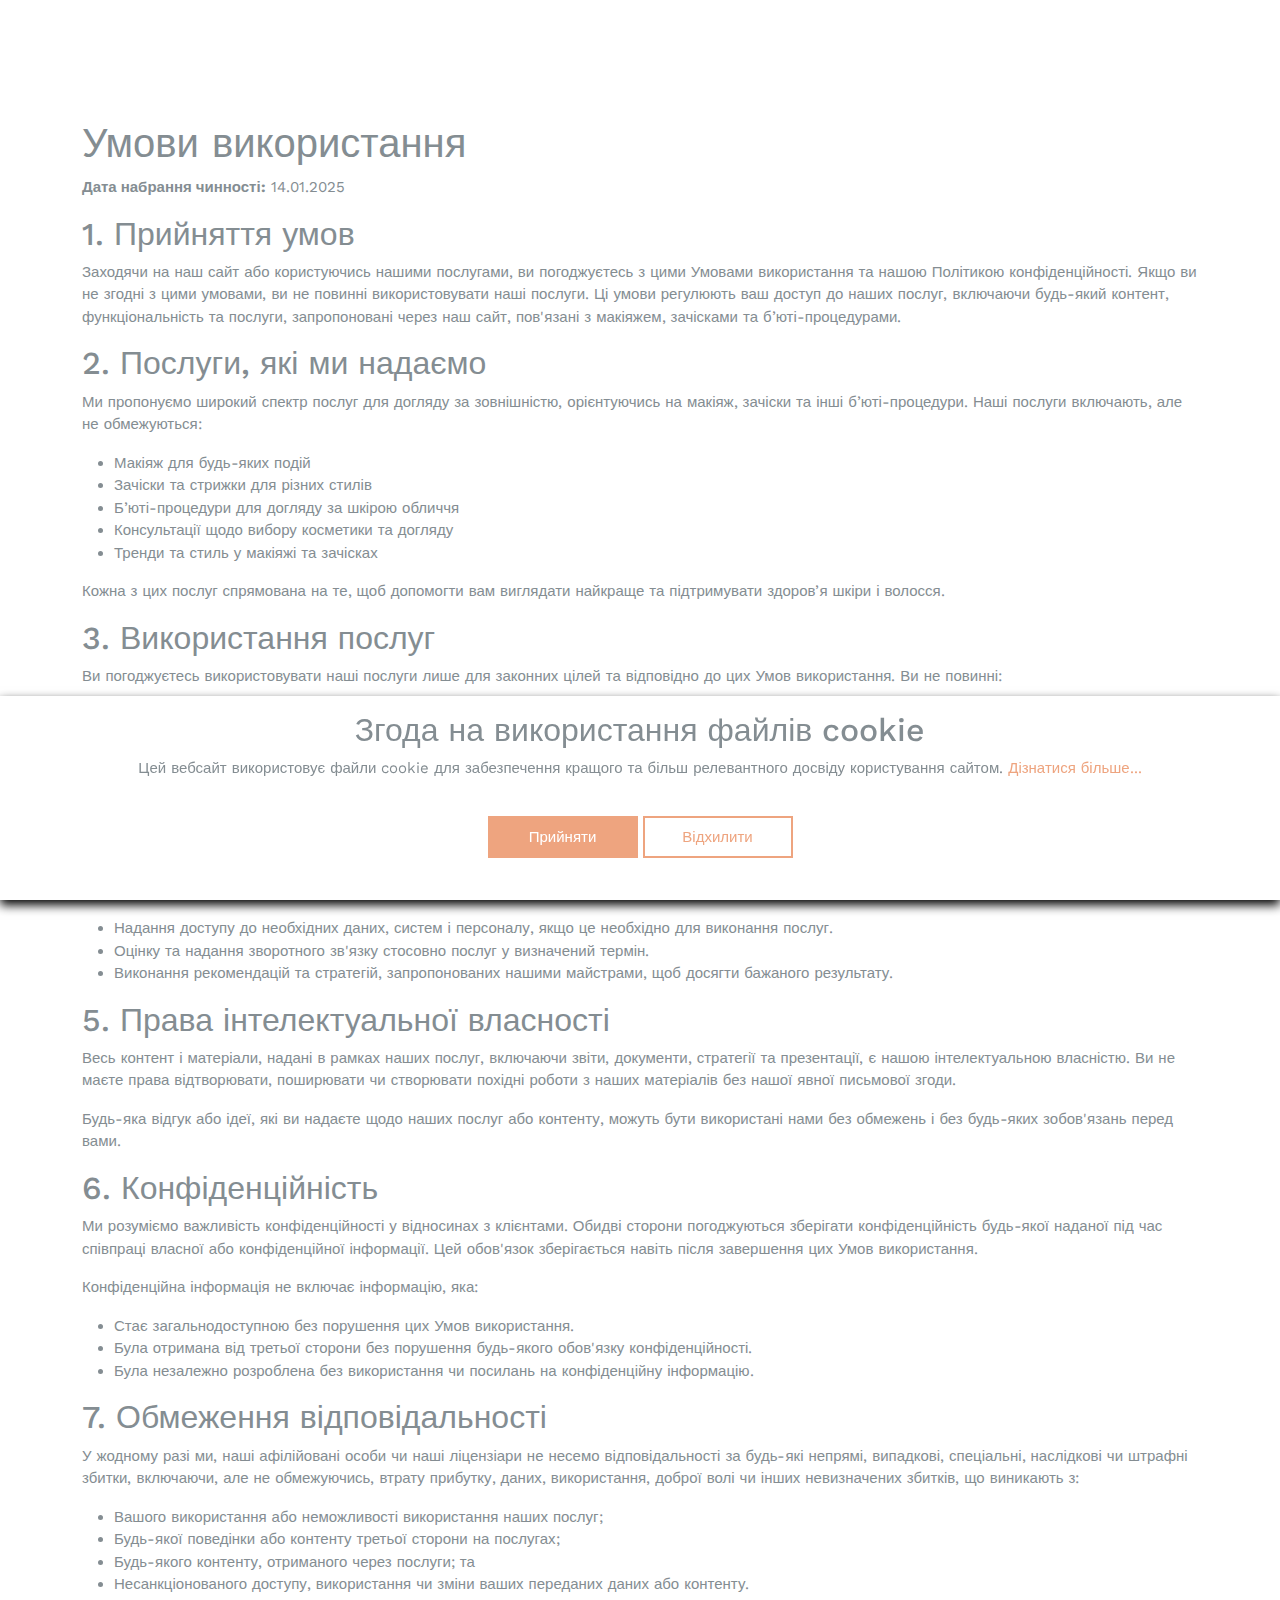
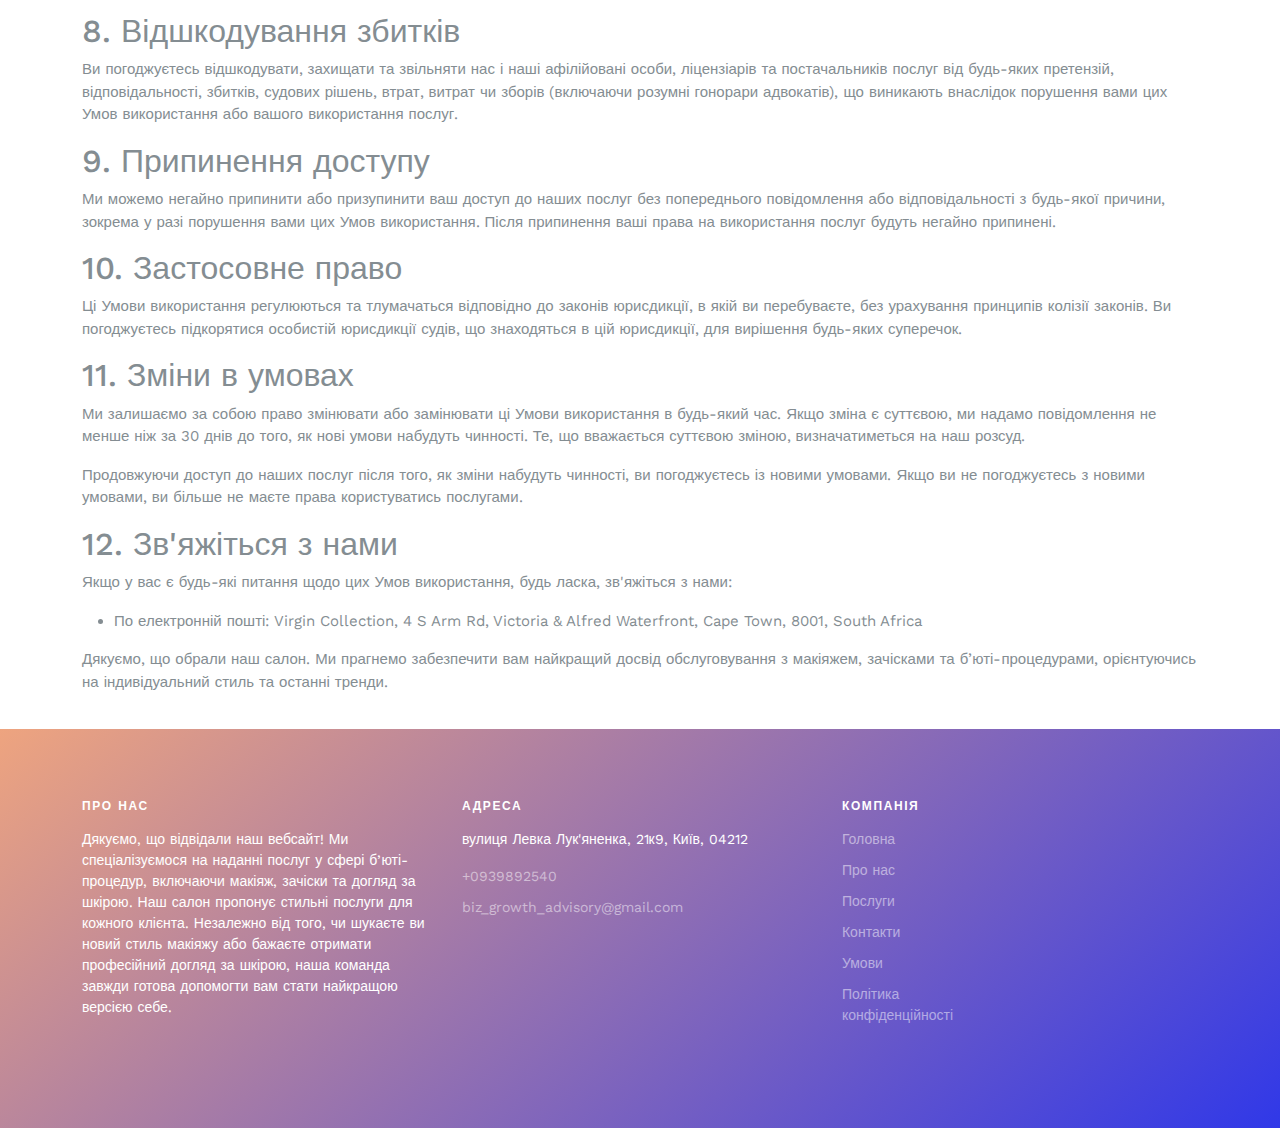
<file: terms-of-use.html>
<!DOCTYPE html>
<html lang="en">
    <head>
        <meta charset="utf-8" />
        <meta name="viewport" content="width=device-width, initial-scale=1" />
        <meta name="author" content="Untree.co" />
        <link rel="shortcut icon" href="favicon.png" />

        <meta name="description" content="" />
        <meta name="keywords" content="bootstrap, bootstrap5" />

        <link rel="preconnect" href="https://fonts.googleapis.com" />
        <link rel="preconnect" href="https://fonts.gstatic.com" crossorigin />
        <link
            href="https://fonts.googleapis.com/css2?family=Work+Sans:wght@400;600;700&display=swap"
            rel="stylesheet"
        />

        <link rel="stylesheet" href="fonts/icomoon/style.css" />
        <link rel="stylesheet" href="fonts/flaticon/font/flaticon.css" />

        <link
            rel="stylesheet"
            href="https://cdn.jsdelivr.net/npm/bootstrap-icons@1.8.1/font/bootstrap-icons.css"
        />

        <link rel="stylesheet" href="css/tiny-slider.css" />
        <link rel="stylesheet" href="css/aos.css" />
        <link rel="stylesheet" href="css/glightbox.min.css" />
        <link rel="stylesheet" href="css/style.css" />

        <link rel="stylesheet" href="css/flatpickr.min.css" />

        <title>Glow Room Studio</title>
    </head>
    <body>
        <div class="site-mobile-menu site-navbar-target">
            <div class="site-mobile-menu-header">
                <div class="site-mobile-menu-close">
                    <span class="icofont-close js-menu-toggle"></span>
                </div>
            </div>
            <div class="site-mobile-menu-body"></div>
        </div>

        <nav class="site-nav">
            <div class="container">
                <div class="menu-bg-wrap">
                    <div class="site-navigation">
                        <div class="row g-0 align-items-center">
                            <div class="col-2">
                                <a
                                    href="index.html"
                                    class="logo m-0 float-start"
                                    >Glow Room Studio<span class="text-primary"
                                        >.</span
                                    ></a
                                >
                            </div>
                            <div class="col-8 text-center">
                                <ul
                                    class="js-clone-nav d-none d-lg-inline-block text-start site-menu mx-auto"
                                >
                                    <li class="active">
                                        <a href="index.html">Головна</a>
                                    </li>
                                    <li>
                                        <a href="index.html#blog">Блог</a>
                                    </li>
                                    <li>
                                        <a href="index.html#services"
                                            >Послуги</a
                                        >
                                    </li>
                                    <li>
                                        <a href="index.html#about">Про нас</a>
                                    </li>
                                    <li>
                                        <a href="index.html#contact"
                                            >Контакти</a
                                        >
                                    </li>
                                </ul>
                            </div>
                            <div class="col-2 text-end">
                                <a
                                    href="#"
                                    class="burger ms-auto float-end site-menu-toggle js-menu-toggle d-inline-block d-lg-none light"
                                >
                                    <span></span>
                                </a>

                                <a
                                    href="#"
                                    class="call-us d-flex align-items-center"
                                >
                                    <span class="icon-phone"></span>
                                    <span>+0939892540</span>
                                </a>
                            </div>
                        </div>
                    </div>
                </div>
            </div>
        </nav>
        <main>
            <article
                class="container additional-wrapper"
                style="padding-top: 100px"
            >
                <div class="page__content" style="padding: 20px 0px">
                    <h1>Умови використання</h1>
                    <p><strong>Дата набрання чинності:</strong> 14.01.2025</p>

                    <h2>1. Прийняття умов</h2>
                    <p>
                        Заходячи на наш сайт або користуючись нашими послугами,
                        ви погоджуєтесь з цими Умовами використання та нашою
                        Політикою конфіденційності. Якщо ви не згодні з цими
                        умовами, ви не повинні використовувати наші послуги. Ці
                        умови регулюють ваш доступ до наших послуг, включаючи
                        будь-який контент, функціональність та послуги,
                        запропоновані через наш сайт, пов'язані з макіяжем,
                        зачісками та б’юті-процедурами.
                    </p>

                    <h2>2. Послуги, які ми надаємо</h2>
                    <p>
                        Ми пропонуємо широкий спектр послуг для догляду за
                        зовнішністю, орієнтуючись на макіяж, зачіски та інші
                        б’юті-процедури. Наші послуги включають, але не
                        обмежуються:
                    </p>
                    <ul>
                        <li>Макіяж для будь-яких подій</li>
                        <li>Зачіски та стрижки для різних стилів</li>
                        <li>Б’юті-процедури для догляду за шкірою обличчя</li>
                        <li>Консультації щодо вибору косметики та догляду</li>
                        <li>Тренди та стиль у макіяжі та зачісках</li>
                    </ul>
                    <p>
                        Кожна з цих послуг спрямована на те, щоб допомогти вам
                        виглядати найкраще та підтримувати здоров’я шкіри і
                        волосся.
                    </p>

                    <h2>3. Використання послуг</h2>
                    <p>
                        Ви погоджуєтесь використовувати наші послуги лише для
                        законних цілей та відповідно до цих Умов використання.
                        Ви не повинні:
                    </p>
                    <ul>
                        <li>
                            Використовувати послуги таким чином, що порушує
                            будь-який закон або нормативно-правовий акт.
                        </li>
                        <li>
                            Утримувати інших користувачів від використання наших
                            послуг або здійснювати дії, які можуть завдати шкоди
                            нашому салону чи іншим користувачам.
                        </li>
                        <li>
                            Претендувати на особу або організацію, яку ви не є.
                        </li>
                        <li>
                            Вводити в оману щодо вашої особи або здійснювати
                            будь-які дії, які можуть вплинути на безпеку чи
                            репутацію нашого салону.
                        </li>
                    </ul>

                    <h2>4. Обов'язки клієнтів</h2>
                    <p>
                        Як клієнт, ви погоджуєтесь надавати точну та повну
                        інформацію під час запису на послугу. Ця інформація
                        важлива для правильного виконання макіяжу, зачіски та
                        інших б’юті-процедур. Ви також несете відповідальність
                        за:
                    </p>
                    <ul>
                        <li>
                            Надання доступу до необхідних даних, систем і
                            персоналу, якщо це необхідно для виконання послуг.
                        </li>
                        <li>
                            Оцінку та надання зворотного зв'язку стосовно послуг
                            у визначений термін.
                        </li>
                        <li>
                            Виконання рекомендацій та стратегій, запропонованих
                            нашими майстрами, щоб досягти бажаного результату.
                        </li>
                    </ul>

                    <h2>5. Права інтелектуальної власності</h2>
                    <p>
                        Весь контент і матеріали, надані в рамках наших послуг,
                        включаючи звіти, документи, стратегії та презентації, є
                        нашою інтелектуальною власністю. Ви не маєте права
                        відтворювати, поширювати чи створювати похідні роботи з
                        наших матеріалів без нашої явної письмової згоди.
                    </p>
                    <p>
                        Будь-яка відгук або ідеї, які ви надаєте щодо наших
                        послуг або контенту, можуть бути використані нами без
                        обмежень і без будь-яких зобов'язань перед вами.
                    </p>

                    <h2>6. Конфіденційність</h2>
                    <p>
                        Ми розуміємо важливість конфіденційності у відносинах з
                        клієнтами. Обидві сторони погоджуються зберігати
                        конфіденційність будь-якої наданої під час співпраці
                        власної або конфіденційної інформації. Цей обов'язок
                        зберігається навіть після завершення цих Умов
                        використання.
                    </p>
                    <p>Конфіденційна інформація не включає інформацію, яка:</p>
                    <ul>
                        <li>
                            Стає загальнодоступною без порушення цих Умов
                            використання.
                        </li>
                        <li>
                            Була отримана від третьої сторони без порушення
                            будь-якого обов'язку конфіденційності.
                        </li>
                        <li>
                            Була незалежно розроблена без використання чи
                            посилань на конфіденційну інформацію.
                        </li>
                    </ul>

                    <h2>7. Обмеження відповідальності</h2>
                    <p>
                        У жодному разі ми, наші афілійовані особи чи наші
                        ліцензіари не несемо відповідальності за будь-які
                        непрямі, випадкові, спеціальні, наслідкові чи штрафні
                        збитки, включаючи, але не обмежуючись, втрату прибутку,
                        даних, використання, доброї волі чи інших невизначених
                        збитків, що виникають з:
                    </p>
                    <ul>
                        <li>
                            Вашого використання або неможливості використання
                            наших послуг;
                        </li>
                        <li>
                            Будь-якої поведінки або контенту третьої сторони на
                            послугах;
                        </li>
                        <li>
                            Будь-якого контенту, отриманого через послуги; та
                        </li>
                        <li>
                            Несанкціонованого доступу, використання чи зміни
                            ваших переданих даних або контенту.
                        </li>
                    </ul>

                    <h2>8. Відшкодування збитків</h2>
                    <p>
                        Ви погоджуєтесь відшкодувати, захищати та звільняти нас
                        і наші афілійовані особи, ліцензіарів та постачальників
                        послуг від будь-яких претензій, відповідальності,
                        збитків, судових рішень, втрат, витрат чи зборів
                        (включаючи розумні гонорари адвокатів), що виникають
                        внаслідок порушення вами цих Умов використання або
                        вашого використання послуг.
                    </p>

                    <h2>9. Припинення доступу</h2>
                    <p>
                        Ми можемо негайно припинити або призупинити ваш доступ
                        до наших послуг без попереднього повідомлення або
                        відповідальності з будь-якої причини, зокрема у разі
                        порушення вами цих Умов використання. Після припинення
                        ваші права на використання послуг будуть негайно
                        припинені.
                    </p>

                    <h2>10. Застосовне право</h2>
                    <p>
                        Ці Умови використання регулюються та тлумачаться
                        відповідно до законів юрисдикції, в якій ви перебуваєте,
                        без урахування принципів колізії законів. Ви
                        погоджуєтесь підкорятися особистій юрисдикції судів, що
                        знаходяться в цій юрисдикції, для вирішення будь-яких
                        суперечок.
                    </p>

                    <h2>11. Зміни в умовах</h2>
                    <p>
                        Ми залишаємо за собою право змінювати або замінювати ці
                        Умови використання в будь-який час. Якщо зміна є
                        суттєвою, ми надамо повідомлення не менше ніж за 30 днів
                        до того, як нові умови набудуть чинності. Те, що
                        вважається суттєвою зміною, визначатиметься на наш
                        розсуд.
                    </p>
                    <p>
                        Продовжуючи доступ до наших послуг після того, як зміни
                        набудуть чинності, ви погоджуєтесь із новими умовами.
                        Якщо ви не погоджуєтесь з новими умовами, ви більше не
                        маєте права користуватись послугами.
                    </p>

                    <h2>12. Зв'яжіться з нами</h2>
                    <p>
                        Якщо у вас є будь-які питання щодо цих Умов
                        використання, будь ласка, зв'яжіться з нами:
                    </p>
                    <ul>
                        <li>
                            По електронній пошті: Virgin Collection, 4 S Arm Rd,
                            Victoria & Alfred Waterfront, Cape Town, 8001, South
                            Africa
                        </li>
                    </ul>

                    <p>
                        Дякуємо, що обрали наш салон. Ми прагнемо забезпечити
                        вам найкращий досвід обслуговування з макіяжем,
                        зачісками та б’юті-процедурами, орієнтуючись на
                        індивідуальний стиль та останні тренди.
                    </p>
                </div>
            </article>
        </main>

        <div class="site-footer">
            <div class="container">
                <div class="row">
                    <div class="col-lg-4">
                        <div class="widget">
                            <h3>Про нас</h3>
                            <p>
                                Дякуємо, що відвідали наш вебсайт! Ми
                                спеціалізуємося на наданні послуг у сфері
                                б’юті-процедур, включаючи макіяж, зачіски та
                                догляд за шкірою. Наш салон пропонує стильні
                                послуги для кожного клієнта. Незалежно від того,
                                чи шукаєте ви новий стиль макіяжу або бажаєте
                                отримати професійний догляд за шкірою, наша
                                команда завжди готова допомогти вам стати
                                найкращою версією себе.
                            </p>
                        </div>
                    </div>
                    <!-- /.col-lg-4 -->
                    <div class="col-lg-4">
                        <div class="widget">
                            <h3>Адреса</h3>
                            <!-- /.widget -->
                            <div class="widget">
                                <address>
                                    вулиця Левка Лук'яненка, 21к9, Київ, 04212
                                </address>
                                <ul class="list-unstyled links">
                                    <li>
                                        <a href="tel://11234567890"
                                            >+0939892540</a
                                        >
                                    </li>
                                    <li>
                                        <a href="mailto:info@mydomain.com"
                                            >biz_growth_advisory@gmail.com</a
                                        >
                                    </li>
                                </ul>
                            </div>
                            <!-- /.widget -->
                        </div>
                        <!-- /.widget -->
                    </div>
                    <!-- /.col-lg-4 -->
                    <div class="col-lg-4">
                        <div class="widget">
                            <h3>Компанія</h3>
                            <ul class="list-unstyled float-start links">
                                <li><a href="index.html">Головна</a></li>
                                <li><a href="index.html#about">Про нас</a></li>
                                <li>
                                    <a href="index.html#services">Послуги</a>
                                </li>
                                <li>
                                    <a href="index.html#contact">Контакти</a>
                                </li>
                                <li><a href="terms-of-use.html">Умови</a></li>
                                <li>
                                    <a href="privacy-policy.html"
                                        >Політика конфіденційності</a
                                    >
                                </li>
                            </ul>
                        </div>
                        <!-- /.widget -->
                    </div>
                </div>
                <!-- /.row -->
            </div>
            <!-- /.container -->
        </div>
        <!-- /.site-footer -->

        <!-- Cookie banner -->
        <div class="cookie-wrapper show">
            <div>
                <i class="bx bx-cookie"></i>
                <h2 style="text-align: center">
                    Згода на використання файлів cookie
                </h2>
            </div>

            <div class="data">
                <p>
                    Цей вебсайт використовує файли cookie для забезпечення
                    кращого та більш релевантного досвіду користування сайтом.
                    <a href="privacy-policy.html">Дізнатися більше...</a>
                </p>
            </div>

            <div class="buttons">
                <button class="cookie-button" id="acceptBtn">Прийняти</button>
                <button class="cookie-button" id="declineBtn">Відхилити</button>
            </div>
        </div>
        <!-- End Cookie banner -->

        <!-- Preloader -->
        <div id="overlayer"></div>
        <div class="loader">
            <div class="spinner-border text-primary" role="status">
                <span class="visually-hidden">Loading...</span>
            </div>
        </div>

        <script src="https://ajax.googleapis.com/ajax/libs/jquery/3.6.0/jquery.min.js"></script>
        <script src="js/bootstrap.bundle.min.js"></script>
        <script src="js/tiny-slider.js"></script>

        <script src="js/flatpickr.min.js"></script>

        <script src="js/aos.js"></script>
        <script src="js/glightbox.min.js"></script>
        <script src="js/navbar.js"></script>
        <script src="js/counter.js"></script>
        <script src="js/custom.js"></script>
        <script src="js/cookiebanner.js"></script>
    </body>
</html>
</file>
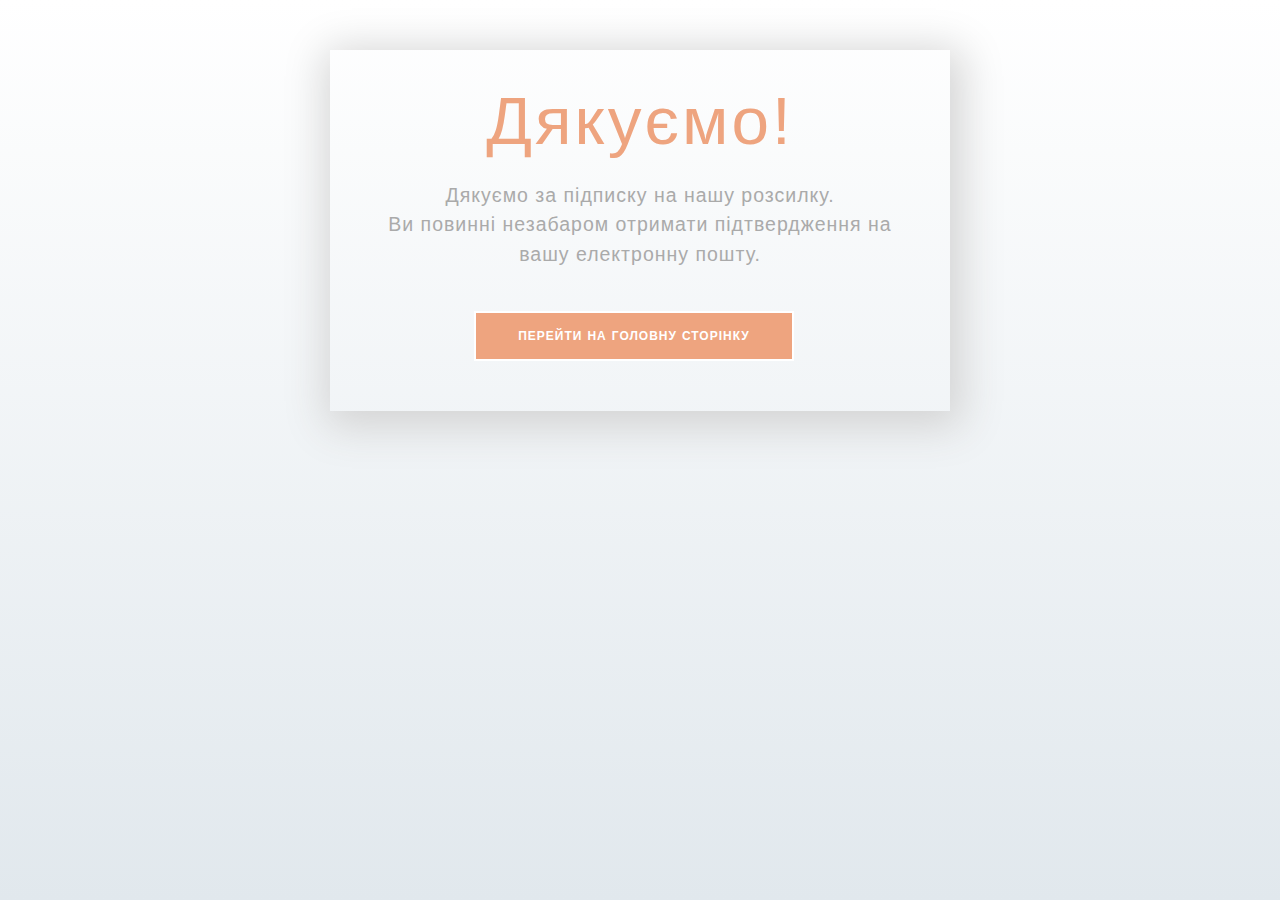
<file: thanks.html>
<!DOCTYPE html>
<html lang="en">
    <head>
        <meta charset="utf-8" />
        <meta name="viewport" content="width=device-width, initial-scale=1" />
        <meta name="author" content="Untree.co" />
        <link rel="shortcut icon" href="favicon.png" />

        <meta name="description" content="" />
        <meta name="keywords" content="bootstrap, bootstrap5" />

        <link rel="preconnect" href="https://fonts.googleapis.com" />
        <link rel="preconnect" href="https://fonts.gstatic.com" crossorigin />
        <link
            href="https://fonts.googleapis.com/css2?family=Work+Sans:wght@400;600;700&display=swap"
            rel="stylesheet"
        />

        <link rel="stylesheet" href="fonts/icomoon/style.css" />
        <link rel="stylesheet" href="fonts/flaticon/font/flaticon.css" />

        <link
            rel="stylesheet"
            href="https://cdn.jsdelivr.net/npm/bootstrap-icons@1.8.1/font/bootstrap-icons.css"
        />

        <link rel="stylesheet" href="css/tiny-slider.css" />
        <link rel="stylesheet" href="css/aos.css" />
        <link rel="stylesheet" href="css/glightbox.min.css" />
        <link rel="stylesheet" href="css/style.css" />
        <link rel="stylesheet" href="css/thanks.css" />

        <link rel="stylesheet" href="css/flatpickr.min.css" />

        <title>Glow Room Studio</title>
    </head>
    <body>
        <div class="content">
            <div class="wrapper-1">
                <div class="wrapper-2">
                    <h1>Дякуємо!</h1>
                    <p>Дякуємо за підписку на нашу розсилку.</p>
                    <p>
                        Ви повинні незабаром отримати підтвердження на вашу
                        електронну пошту.
                    </p>
                    <a href="index.html">
                        <button class="go-home">
                            Перейти на головну сторінку
                        </button>
                    </a>
                </div>
            </div>
        </div>
    </body>
</html>
</file>
<file: fonts/icomoon/style.css>
@font-face {
  font-family: 'icomoon';
  src:  url('fonts/icomoon.eot?10si43');
  src:  url('fonts/icomoon.eot?10si43#iefix') format('embedded-opentype'),
    url('fonts/icomoon.ttf?10si43') format('truetype'),
    url('fonts/icomoon.woff?10si43') format('woff'),
    url('fonts/icomoon.svg?10si43#icomoon') format('svg');
  font-weight: normal;
  font-style: normal;
}

[class^="icon-"], [class*=" icon-"] {
  /* use !important to prevent issues with browser extensions that change fonts */
  font-family: 'icomoon' !important;
  speak: none;
  font-style: normal;
  font-weight: normal;
  font-variant: normal;
  text-transform: none;
  line-height: 1;

  /* Better Font Rendering =========== */
  -webkit-font-smoothing: antialiased;
  -moz-osx-font-smoothing: grayscale;
}

.icon-asterisk:before {
  content: "\f069";
}
.icon-plus:before {
  content: "\f067";
}
.icon-question:before {
  content: "\f128";
}
.icon-minus:before {
  content: "\f068";
}
.icon-glass:before {
  content: "\f000";
}
.icon-music:before {
  content: "\f001";
}
.icon-search:before {
  content: "\f002";
}
.icon-envelope-o:before {
  content: "\f003";
}
.icon-heart:before {
  content: "\f004";
}
.icon-star:before {
  content: "\f005";
}
.icon-star-o:before {
  content: "\f006";
}
.icon-user:before {
  content: "\f007";
}
.icon-film:before {
  content: "\f008";
}
.icon-th-large:before {
  content: "\f009";
}
.icon-th:before {
  content: "\f00a";
}
.icon-th-list:before {
  content: "\f00b";
}
.icon-check:before {
  content: "\f00c";
}
.icon-close:before {
  content: "\f00d";
}
.icon-remove:before {
  content: "\f00d";
}
.icon-times:before {
  content: "\f00d";
}
.icon-search-plus:before {
  content: "\f00e";
}
.icon-search-minus:before {
  content: "\f010";
}
.icon-power-off:before {
  content: "\f011";
}
.icon-signal:before {
  content: "\f012";
}
.icon-cog:before {
  content: "\f013";
}
.icon-gear:before {
  content: "\f013";
}
.icon-trash-o:before {
  content: "\f014";
}
.icon-home:before {
  content: "\f015";
}
.icon-file-o:before {
  content: "\f016";
}
.icon-clock-o:before {
  content: "\f017";
}
.icon-road:before {
  content: "\f018";
}
.icon-download:before {
  content: "\f019";
}
.icon-arrow-circle-o-down:before {
  content: "\f01a";
}
.icon-arrow-circle-o-up:before {
  content: "\f01b";
}
.icon-inbox:before {
  content: "\f01c";
}
.icon-play-circle-o:before {
  content: "\f01d";
}
.icon-repeat:before {
  content: "\f01e";
}
.icon-rotate-right:before {
  content: "\f01e";
}
.icon-refresh:before {
  content: "\f021";
}
.icon-list-alt:before {
  content: "\f022";
}
.icon-lock:before {
  content: "\f023";
}
.icon-flag:before {
  content: "\f024";
}
.icon-headphones:before {
  content: "\f025";
}
.icon-volume-off:before {
  content: "\f026";
}
.icon-volume-down:before {
  content: "\f027";
}
.icon-volume-up:before {
  content: "\f028";
}
.icon-qrcode:before {
  content: "\f029";
}
.icon-barcode:before {
  content: "\f02a";
}
.icon-tag:before {
  content: "\f02b";
}
.icon-tags:before {
  content: "\f02c";
}
.icon-book:before {
  content: "\f02d";
}
.icon-bookmark:before {
  content: "\f02e";
}
.icon-print:before {
  content: "\f02f";
}
.icon-camera:before {
  content: "\f030";
}
.icon-font:before {
  content: "\f031";
}
.icon-bold:before {
  content: "\f032";
}
.icon-italic:before {
  content: "\f033";
}
.icon-text-height:before {
  content: "\f034";
}
.icon-text-width:before {
  content: "\f035";
}
.icon-align-left:before {
  content: "\f036";
}
.icon-align-center:before {
  content: "\f037";
}
.icon-align-right:before {
  content: "\f038";
}
.icon-align-justify:before {
  content: "\f039";
}
.icon-list:before {
  content: "\f03a";
}
.icon-dedent:before {
  content: "\f03b";
}
.icon-outdent:before {
  content: "\f03b";
}
.icon-indent:before {
  content: "\f03c";
}
.icon-video-camera:before {
  content: "\f03d";
}
.icon-image:before {
  content: "\f03e";
}
.icon-photo:before {
  content: "\f03e";
}
.icon-picture-o:before {
  content: "\f03e";
}
.icon-pencil:before {
  content: "\f040";
}
.icon-map-marker:before {
  content: "\f041";
}
.icon-adjust:before {
  content: "\f042";
}
.icon-tint:before {
  content: "\f043";
}
.icon-edit:before {
  content: "\f044";
}
.icon-pencil-square-o:before {
  content: "\f044";
}
.icon-share-square-o:before {
  content: "\f045";
}
.icon-check-square-o:before {
  content: "\f046";
}
.icon-arrows:before {
  content: "\f047";
}
.icon-step-backward:before {
  content: "\f048";
}
.icon-fast-backward:before {
  content: "\f049";
}
.icon-backward:before {
  content: "\f04a";
}
.icon-play:before {
  content: "\f04b";
}
.icon-pause:before {
  content: "\f04c";
}
.icon-stop:before {
  content: "\f04d";
}
.icon-forward:before {
  content: "\f04e";
}
.icon-fast-forward:before {
  content: "\f050";
}
.icon-step-forward:before {
  content: "\f051";
}
.icon-eject:before {
  content: "\f052";
}
.icon-chevron-left:before {
  content: "\f053";
}
.icon-chevron-right:before {
  content: "\f054";
}
.icon-plus-circle:before {
  content: "\f055";
}
.icon-minus-circle:before {
  content: "\f056";
}
.icon-times-circle:before {
  content: "\f057";
}
.icon-check-circle:before {
  content: "\f058";
}
.icon-question-circle:before {
  content: "\f059";
}
.icon-info-circle:before {
  content: "\f05a";
}
.icon-crosshairs:before {
  content: "\f05b";
}
.icon-times-circle-o:before {
  content: "\f05c";
}
.icon-check-circle-o:before {
  content: "\f05d";
}
.icon-ban:before {
  content: "\f05e";
}
.icon-arrow-left:before {
  content: "\f060";
}
.icon-arrow-right:before {
  content: "\f061";
}
.icon-arrow-up:before {
  content: "\f062";
}
.icon-arrow-down:before {
  content: "\f063";
}
.icon-mail-forward:before {
  content: "\f064";
}
.icon-share:before {
  content: "\f064";
}
.icon-expand:before {
  content: "\f065";
}
.icon-compress:before {
  content: "\f066";
}
.icon-exclamation-circle:before {
  content: "\f06a";
}
.icon-gift:before {
  content: "\f06b";
}
.icon-leaf:before {
  content: "\f06c";
}
.icon-fire:before {
  content: "\f06d";
}
.icon-eye:before {
  content: "\f06e";
}
.icon-eye-slash:before {
  content: "\f070";
}
.icon-exclamation-triangle:before {
  content: "\f071";
}
.icon-warning:before {
  content: "\f071";
}
.icon-plane:before {
  content: "\f072";
}
.icon-calendar:before {
  content: "\f073";
}
.icon-random:before {
  content: "\f074";
}
.icon-comment:before {
  content: "\f075";
}
.icon-magnet:before {
  content: "\f076";
}
.icon-chevron-up:before {
  content: "\f077";
}
.icon-chevron-down:before {
  content: "\f078";
}
.icon-retweet:before {
  content: "\f079";
}
.icon-shopping-cart:before {
  content: "\f07a";
}
.icon-folder:before {
  content: "\f07b";
}
.icon-folder-open:before {
  content: "\f07c";
}
.icon-arrows-v:before {
  content: "\f07d";
}
.icon-arrows-h:before {
  content: "\f07e";
}
.icon-bar-chart:before {
  content: "\f080";
}
.icon-bar-chart-o:before {
  content: "\f080";
}
.icon-twitter-square:before {
  content: "\f081";
}
.icon-facebook-square:before {
  content: "\f082";
}
.icon-camera-retro:before {
  content: "\f083";
}
.icon-key:before {
  content: "\f084";
}
.icon-cogs:before {
  content: "\f085";
}
.icon-gears:before {
  content: "\f085";
}
.icon-comments:before {
  content: "\f086";
}
.icon-thumbs-o-up:before {
  content: "\f087";
}
.icon-thumbs-o-down:before {
  content: "\f088";
}
.icon-star-half:before {
  content: "\f089";
}
.icon-heart-o:before {
  content: "\f08a";
}
.icon-sign-out:before {
  content: "\f08b";
}
.icon-linkedin-square:before {
  content: "\f08c";
}
.icon-thumb-tack:before {
  content: "\f08d";
}
.icon-external-link:before {
  content: "\f08e";
}
.icon-sign-in:before {
  content: "\f090";
}
.icon-trophy:before {
  content: "\f091";
}
.icon-github-square:before {
  content: "\f092";
}
.icon-upload:before {
  content: "\f093";
}
.icon-lemon-o:before {
  content: "\f094";
}
.icon-phone:before {
  content: "\f095";
}
.icon-square-o:before {
  content: "\f096";
}
.icon-bookmark-o:before {
  content: "\f097";
}
.icon-phone-square:before {
  content: "\f098";
}
.icon-twitter:before {
  content: "\f099";
}
.icon-facebook:before {
  content: "\f09a";
}
.icon-facebook-f:before {
  content: "\f09a";
}
.icon-github:before {
  content: "\f09b";
}
.icon-unlock:before {
  content: "\f09c";
}
.icon-credit-card:before {
  content: "\f09d";
}
.icon-feed:before {
  content: "\f09e";
}
.icon-rss:before {
  content: "\f09e";
}
.icon-hdd-o:before {
  content: "\f0a0";
}
.icon-bullhorn:before {
  content: "\f0a1";
}
.icon-bell-o:before {
  content: "\f0a2";
}
.icon-certificate:before {
  content: "\f0a3";
}
.icon-hand-o-right:before {
  content: "\f0a4";
}
.icon-hand-o-left:before {
  content: "\f0a5";
}
.icon-hand-o-up:before {
  content: "\f0a6";
}
.icon-hand-o-down:before {
  content: "\f0a7";
}
.icon-arrow-circle-left:before {
  content: "\f0a8";
}
.icon-arrow-circle-right:before {
  content: "\f0a9";
}
.icon-arrow-circle-up:before {
  content: "\f0aa";
}
.icon-arrow-circle-down:before {
  content: "\f0ab";
}
.icon-globe:before {
  content: "\f0ac";
}
.icon-wrench:before {
  content: "\f0ad";
}
.icon-tasks:before {
  content: "\f0ae";
}
.icon-filter:before {
  content: "\f0b0";
}
.icon-briefcase:before {
  content: "\f0b1";
}
.icon-arrows-alt:before {
  content: "\f0b2";
}
.icon-group:before {
  content: "\f0c0";
}
.icon-users:before {
  content: "\f0c0";
}
.icon-chain:before {
  content: "\f0c1";
}
.icon-link:before {
  content: "\f0c1";
}
.icon-cloud:before {
  content: "\f0c2";
}
.icon-flask:before {
  content: "\f0c3";
}
.icon-cut:before {
  content: "\f0c4";
}
.icon-scissors:before {
  content: "\f0c4";
}
.icon-copy:before {
  content: "\f0c5";
}
.icon-files-o:before {
  content: "\f0c5";
}
.icon-paperclip:before {
  content: "\f0c6";
}
.icon-floppy-o:before {
  content: "\f0c7";
}
.icon-save:before {
  content: "\f0c7";
}
.icon-square:before {
  content: "\f0c8";
}
.icon-bars:before {
  content: "\f0c9";
}
.icon-navicon:before {
  content: "\f0c9";
}
.icon-reorder:before {
  content: "\f0c9";
}
.icon-list-ul:before {
  content: "\f0ca";
}
.icon-list-ol:before {
  content: "\f0cb";
}
.icon-strikethrough:before {
  content: "\f0cc";
}
.icon-underline:before {
  content: "\f0cd";
}
.icon-table:before {
  content: "\f0ce";
}
.icon-magic:before {
  content: "\f0d0";
}
.icon-truck:before {
  content: "\f0d1";
}
.icon-pinterest:before {
  content: "\f0d2";
}
.icon-pinterest-square:before {
  content: "\f0d3";
}
.icon-google-plus-square:before {
  content: "\f0d4";
}
.icon-google-plus:before {
  content: "\f0d5";
}
.icon-money:before {
  content: "\f0d6";
}
.icon-caret-down:before {
  content: "\f0d7";
}
.icon-caret-up:before {
  content: "\f0d8";
}
.icon-caret-left:before {
  content: "\f0d9";
}
.icon-caret-right:before {
  content: "\f0da";
}
.icon-columns:before {
  content: "\f0db";
}
.icon-sort:before {
  content: "\f0dc";
}
.icon-unsorted:before {
  content: "\f0dc";
}
.icon-sort-desc:before {
  content: "\f0dd";
}
.icon-sort-down:before {
  content: "\f0dd";
}
.icon-sort-asc:before {
  content: "\f0de";
}
.icon-sort-up:before {
  content: "\f0de";
}
.icon-envelope:before {
  content: "\f0e0";
}
.icon-linkedin:before {
  content: "\f0e1";
}
.icon-rotate-left:before {
  content: "\f0e2";
}
.icon-undo:before {
  content: "\f0e2";
}
.icon-gavel:before {
  content: "\f0e3";
}
.icon-legal:before {
  content: "\f0e3";
}
.icon-dashboard:before {
  content: "\f0e4";
}
.icon-tachometer:before {
  content: "\f0e4";
}
.icon-comment-o:before {
  content: "\f0e5";
}
.icon-comments-o:before {
  content: "\f0e6";
}
.icon-bolt:before {
  content: "\f0e7";
}
.icon-flash:before {
  content: "\f0e7";
}
.icon-sitemap:before {
  content: "\f0e8";
}
.icon-umbrella:before {
  content: "\f0e9";
}
.icon-clipboard:before {
  content: "\f0ea";
}
.icon-paste:before {
  content: "\f0ea";
}
.icon-lightbulb-o:before {
  content: "\f0eb";
}
.icon-exchange:before {
  content: "\f0ec";
}
.icon-cloud-download:before {
  content: "\f0ed";
}
.icon-cloud-upload:before {
  content: "\f0ee";
}
.icon-user-md:before {
  content: "\f0f0";
}
.icon-stethoscope:before {
  content: "\f0f1";
}
.icon-suitcase:before {
  content: "\f0f2";
}
.icon-bell:before {
  content: "\f0f3";
}
.icon-coffee:before {
  content: "\f0f4";
}
.icon-cutlery:before {
  content: "\f0f5";
}
.icon-file-text-o:before {
  content: "\f0f6";
}
.icon-building-o:before {
  content: "\f0f7";
}
.icon-hospital-o:before {
  content: "\f0f8";
}
.icon-ambulance:before {
  content: "\f0f9";
}
.icon-medkit:before {
  content: "\f0fa";
}
.icon-fighter-jet:before {
  content: "\f0fb";
}
.icon-beer:before {
  content: "\f0fc";
}
.icon-h-square:before {
  content: "\f0fd";
}
.icon-plus-square:before {
  content: "\f0fe";
}
.icon-angle-double-left:before {
  content: "\f100";
}
.icon-angle-double-right:before {
  content: "\f101";
}
.icon-angle-double-up:before {
  content: "\f102";
}
.icon-angle-double-down:before {
  content: "\f103";
}
.icon-angle-left:before {
  content: "\f104";
}
.icon-angle-right:before {
  content: "\f105";
}
.icon-angle-up:before {
  content: "\f106";
}
.icon-angle-down:before {
  content: "\f107";
}
.icon-desktop:before {
  content: "\f108";
}
.icon-laptop:before {
  content: "\f109";
}
.icon-tablet:before {
  content: "\f10a";
}
.icon-mobile:before {
  content: "\f10b";
}
.icon-mobile-phone:before {
  content: "\f10b";
}
.icon-circle-o:before {
  content: "\f10c";
}
.icon-quote-left:before {
  content: "\f10d";
}
.icon-quote-right:before {
  content: "\f10e";
}
.icon-spinner:before {
  content: "\f110";
}
.icon-circle:before {
  content: "\f111";
}
.icon-mail-reply:before {
  content: "\f112";
}
.icon-reply:before {
  content: "\f112";
}
.icon-github-alt:before {
  content: "\f113";
}
.icon-folder-o:before {
  content: "\f114";
}
.icon-folder-open-o:before {
  content: "\f115";
}
.icon-smile-o:before {
  content: "\f118";
}
.icon-frown-o:before {
  content: "\f119";
}
.icon-meh-o:before {
  content: "\f11a";
}
.icon-gamepad:before {
  content: "\f11b";
}
.icon-keyboard-o:before {
  content: "\f11c";
}
.icon-flag-o:before {
  content: "\f11d";
}
.icon-flag-checkered:before {
  content: "\f11e";
}
.icon-terminal:before {
  content: "\f120";
}
.icon-code:before {
  content: "\f121";
}
.icon-mail-reply-all:before {
  content: "\f122";
}
.icon-reply-all:before {
  content: "\f122";
}
.icon-star-half-empty:before {
  content: "\f123";
}
.icon-star-half-full:before {
  content: "\f123";
}
.icon-star-half-o:before {
  content: "\f123";
}
.icon-location-arrow:before {
  content: "\f124";
}
.icon-crop:before {
  content: "\f125";
}
.icon-code-fork:before {
  content: "\f126";
}
.icon-chain-broken:before {
  content: "\f127";
}
.icon-unlink:before {
  content: "\f127";
}
.icon-info:before {
  content: "\f129";
}
.icon-exclamation:before {
  content: "\f12a";
}
.icon-superscript:before {
  content: "\f12b";
}
.icon-subscript:before {
  content: "\f12c";
}
.icon-eraser:before {
  content: "\f12d";
}
.icon-puzzle-piece:before {
  content: "\f12e";
}
.icon-microphone:before {
  content: "\f130";
}
.icon-microphone-slash:before {
  content: "\f131";
}
.icon-shield:before {
  content: "\f132";
}
.icon-calendar-o:before {
  content: "\f133";
}
.icon-fire-extinguisher:before {
  content: "\f134";
}
.icon-rocket:before {
  content: "\f135";
}
.icon-maxcdn:before {
  content: "\f136";
}
.icon-chevron-circle-left:before {
  content: "\f137";
}
.icon-chevron-circle-right:before {
  content: "\f138";
}
.icon-chevron-circle-up:before {
  content: "\f139";
}
.icon-chevron-circle-down:before {
  content: "\f13a";
}
.icon-html5:before {
  content: "\f13b";
}
.icon-css3:before {
  content: "\f13c";
}
.icon-anchor:before {
  content: "\f13d";
}
.icon-unlock-alt:before {
  content: "\f13e";
}
.icon-bullseye:before {
  content: "\f140";
}
.icon-ellipsis-h:before {
  content: "\f141";
}
.icon-ellipsis-v:before {
  content: "\f142";
}
.icon-rss-square:before {
  content: "\f143";
}
.icon-play-circle:before {
  content: "\f144";
}
.icon-ticket:before {
  content: "\f145";
}
.icon-minus-square:before {
  content: "\f146";
}
.icon-minus-square-o:before {
  content: "\f147";
}
.icon-level-up:before {
  content: "\f148";
}
.icon-level-down:before {
  content: "\f149";
}
.icon-check-square:before {
  content: "\f14a";
}
.icon-pencil-square:before {
  content: "\f14b";
}
.icon-external-link-square:before {
  content: "\f14c";
}
.icon-share-square:before {
  content: "\f14d";
}
.icon-compass:before {
  content: "\f14e";
}
.icon-caret-square-o-down:before {
  content: "\f150";
}
.icon-toggle-down:before {
  content: "\f150";
}
.icon-caret-square-o-up:before {
  content: "\f151";
}
.icon-toggle-up:before {
  content: "\f151";
}
.icon-caret-square-o-right:before {
  content: "\f152";
}
.icon-toggle-right:before {
  content: "\f152";
}
.icon-eur:before {
  content: "\f153";
}
.icon-euro:before {
  content: "\f153";
}
.icon-gbp:before {
  content: "\f154";
}
.icon-dollar:before {
  content: "\f155";
}
.icon-usd:before {
  content: "\f155";
}
.icon-inr:before {
  content: "\f156";
}
.icon-rupee:before {
  content: "\f156";
}
.icon-cny:before {
  content: "\f157";
}
.icon-jpy:before {
  content: "\f157";
}
.icon-rmb:before {
  content: "\f157";
}
.icon-yen:before {
  content: "\f157";
}
.icon-rouble:before {
  content: "\f158";
}
.icon-rub:before {
  content: "\f158";
}
.icon-ruble:before {
  content: "\f158";
}
.icon-krw:before {
  content: "\f159";
}
.icon-won:before {
  content: "\f159";
}
.icon-bitcoin:before {
  content: "\f15a";
}
.icon-btc:before {
  content: "\f15a";
}
.icon-file:before {
  content: "\f15b";
}
.icon-file-text:before {
  content: "\f15c";
}
.icon-sort-alpha-asc:before {
  content: "\f15d";
}
.icon-sort-alpha-desc:before {
  content: "\f15e";
}
.icon-sort-amount-asc:before {
  content: "\f160";
}
.icon-sort-amount-desc:before {
  content: "\f161";
}
.icon-sort-numeric-asc:before {
  content: "\f162";
}
.icon-sort-numeric-desc:before {
  content: "\f163";
}
.icon-thumbs-up:before {
  content: "\f164";
}
.icon-thumbs-down:before {
  content: "\f165";
}
.icon-youtube-square:before {
  content: "\f166";
}
.icon-youtube:before {
  content: "\f167";
}
.icon-xing:before {
  content: "\f168";
}
.icon-xing-square:before {
  content: "\f169";
}
.icon-youtube-play:before {
  content: "\f16a";
}
.icon-dropbox:before {
  content: "\f16b";
}
.icon-stack-overflow:before {
  content: "\f16c";
}
.icon-instagram:before {
  content: "\f16d";
}
.icon-flickr:before {
  content: "\f16e";
}
.icon-adn:before {
  content: "\f170";
}
.icon-bitbucket:before {
  content: "\f171";
}
.icon-bitbucket-square:before {
  content: "\f172";
}
.icon-tumblr:before {
  content: "\f173";
}
.icon-tumblr-square:before {
  content: "\f174";
}
.icon-long-arrow-down:before {
  content: "\f175";
}
.icon-long-arrow-up:before {
  content: "\f176";
}
.icon-long-arrow-left:before {
  content: "\f177";
}
.icon-long-arrow-right:before {
  content: "\f178";
}
.icon-apple:before {
  content: "\f179";
}
.icon-windows:before {
  content: "\f17a";
}
.icon-android:before {
  content: "\f17b";
}
.icon-linux:before {
  content: "\f17c";
}
.icon-dribbble:before {
  content: "\f17d";
}
.icon-skype:before {
  content: "\f17e";
}
.icon-foursquare:before {
  content: "\f180";
}
.icon-trello:before {
  content: "\f181";
}
.icon-female:before {
  content: "\f182";
}
.icon-male:before {
  content: "\f183";
}
.icon-gittip:before {
  content: "\f184";
}
.icon-gratipay:before {
  content: "\f184";
}
.icon-sun-o:before {
  content: "\f185";
}
.icon-moon-o:before {
  content: "\f186";
}
.icon-archive:before {
  content: "\f187";
}
.icon-bug:before {
  content: "\f188";
}
.icon-vk:before {
  content: "\f189";
}
.icon-weibo:before {
  content: "\f18a";
}
.icon-renren:before {
  content: "\f18b";
}
.icon-pagelines:before {
  content: "\f18c";
}
.icon-stack-exchange:before {
  content: "\f18d";
}
.icon-arrow-circle-o-right:before {
  content: "\f18e";
}
.icon-arrow-circle-o-left:before {
  content: "\f190";
}
.icon-caret-square-o-left:before {
  content: "\f191";
}
.icon-toggle-left:before {
  content: "\f191";
}
.icon-dot-circle-o:before {
  content: "\f192";
}
.icon-wheelchair:before {
  content: "\f193";
}
.icon-vimeo-square:before {
  content: "\f194";
}
.icon-try:before {
  content: "\f195";
}
.icon-turkish-lira:before {
  content: "\f195";
}
.icon-plus-square-o:before {
  content: "\f196";
}
.icon-space-shuttle:before {
  content: "\f197";
}
.icon-slack:before {
  content: "\f198";
}
.icon-envelope-square:before {
  content: "\f199";
}
.icon-wordpress:before {
  content: "\f19a";
}
.icon-openid:before {
  content: "\f19b";
}
.icon-bank:before {
  content: "\f19c";
}
.icon-institution:before {
  content: "\f19c";
}
.icon-university:before {
  content: "\f19c";
}
.icon-graduation-cap:before {
  content: "\f19d";
}
.icon-mortar-board:before {
  content: "\f19d";
}
.icon-yahoo:before {
  content: "\f19e";
}
.icon-google:before {
  content: "\f1a0";
}
.icon-reddit:before {
  content: "\f1a1";
}
.icon-reddit-square:before {
  content: "\f1a2";
}
.icon-stumbleupon-circle:before {
  content: "\f1a3";
}
.icon-stumbleupon:before {
  content: "\f1a4";
}
.icon-delicious:before {
  content: "\f1a5";
}
.icon-digg:before {
  content: "\f1a6";
}
.icon-pied-piper-pp:before {
  content: "\f1a7";
}
.icon-pied-piper-alt:before {
  content: "\f1a8";
}
.icon-drupal:before {
  content: "\f1a9";
}
.icon-joomla:before {
  content: "\f1aa";
}
.icon-language:before {
  content: "\f1ab";
}
.icon-fax:before {
  content: "\f1ac";
}
.icon-building:before {
  content: "\f1ad";
}
.icon-child:before {
  content: "\f1ae";
}
.icon-paw:before {
  content: "\f1b0";
}
.icon-spoon:before {
  content: "\f1b1";
}
.icon-cube:before {
  content: "\f1b2";
}
.icon-cubes:before {
  content: "\f1b3";
}
.icon-behance:before {
  content: "\f1b4";
}
.icon-behance-square:before {
  content: "\f1b5";
}
.icon-steam:before {
  content: "\f1b6";
}
.icon-steam-square:before {
  content: "\f1b7";
}
.icon-recycle:before {
  content: "\f1b8";
}
.icon-automobile:before {
  content: "\f1b9";
}
.icon-car:before {
  content: "\f1b9";
}
.icon-cab:before {
  content: "\f1ba";
}
.icon-taxi:before {
  content: "\f1ba";
}
.icon-tree:before {
  content: "\f1bb";
}
.icon-spotify:before {
  content: "\f1bc";
}
.icon-deviantart:before {
  content: "\f1bd";
}
.icon-soundcloud:before {
  content: "\f1be";
}
.icon-database:before {
  content: "\f1c0";
}
.icon-file-pdf-o:before {
  content: "\f1c1";
}
.icon-file-word-o:before {
  content: "\f1c2";
}
.icon-file-excel-o:before {
  content: "\f1c3";
}
.icon-file-powerpoint-o:before {
  content: "\f1c4";
}
.icon-file-image-o:before {
  content: "\f1c5";
}
.icon-file-photo-o:before {
  content: "\f1c5";
}
.icon-file-picture-o:before {
  content: "\f1c5";
}
.icon-file-archive-o:before {
  content: "\f1c6";
}
.icon-file-zip-o:before {
  content: "\f1c6";
}
.icon-file-audio-o:before {
  content: "\f1c7";
}
.icon-file-sound-o:before {
  content: "\f1c7";
}
.icon-file-movie-o:before {
  content: "\f1c8";
}
.icon-file-video-o:before {
  content: "\f1c8";
}
.icon-file-code-o:before {
  content: "\f1c9";
}
.icon-vine:before {
  content: "\f1ca";
}
.icon-codepen:before {
  content: "\f1cb";
}
.icon-jsfiddle:before {
  content: "\f1cc";
}
.icon-life-bouy:before {
  content: "\f1cd";
}
.icon-life-buoy:before {
  content: "\f1cd";
}
.icon-life-ring:before {
  content: "\f1cd";
}
.icon-life-saver:before {
  content: "\f1cd";
}
.icon-support:before {
  content: "\f1cd";
}
.icon-circle-o-notch:before {
  content: "\f1ce";
}
.icon-ra:before {
  content: "\f1d0";
}
.icon-rebel:before {
  content: "\f1d0";
}
.icon-resistance:before {
  content: "\f1d0";
}
.icon-empire:before {
  content: "\f1d1";
}
.icon-ge:before {
  content: "\f1d1";
}
.icon-git-square:before {
  content: "\f1d2";
}
.icon-git:before {
  content: "\f1d3";
}
.icon-hacker-news:before {
  content: "\f1d4";
}
.icon-y-combinator-square:before {
  content: "\f1d4";
}
.icon-yc-square:before {
  content: "\f1d4";
}
.icon-tencent-weibo:before {
  content: "\f1d5";
}
.icon-qq:before {
  content: "\f1d6";
}
.icon-wechat:before {
  content: "\f1d7";
}
.icon-weixin:before {
  content: "\f1d7";
}
.icon-paper-plane:before {
  content: "\f1d8";
}
.icon-send:before {
  content: "\f1d8";
}
.icon-paper-plane-o:before {
  content: "\f1d9";
}
.icon-send-o:before {
  content: "\f1d9";
}
.icon-history:before {
  content: "\f1da";
}
.icon-circle-thin:before {
  content: "\f1db";
}
.icon-header:before {
  content: "\f1dc";
}
.icon-paragraph:before {
  content: "\f1dd";
}
.icon-sliders:before {
  content: "\f1de";
}
.icon-share-alt:before {
  content: "\f1e0";
}
.icon-share-alt-square:before {
  content: "\f1e1";
}
.icon-bomb:before {
  content: "\f1e2";
}
.icon-futbol-o:before {
  content: "\f1e3";
}
.icon-soccer-ball-o:before {
  content: "\f1e3";
}
.icon-tty:before {
  content: "\f1e4";
}
.icon-binoculars:before {
  content: "\f1e5";
}
.icon-plug:before {
  content: "\f1e6";
}
.icon-slideshare:before {
  content: "\f1e7";
}
.icon-twitch:before {
  content: "\f1e8";
}
.icon-yelp:before {
  content: "\f1e9";
}
.icon-newspaper-o:before {
  content: "\f1ea";
}
.icon-wifi:before {
  content: "\f1eb";
}
.icon-calculator:before {
  content: "\f1ec";
}
.icon-paypal:before {
  content: "\f1ed";
}
.icon-google-wallet:before {
  content: "\f1ee";
}
.icon-cc-visa:before {
  content: "\f1f0";
}
.icon-cc-mastercard:before {
  content: "\f1f1";
}
.icon-cc-discover:before {
  content: "\f1f2";
}
.icon-cc-amex:before {
  content: "\f1f3";
}
.icon-cc-paypal:before {
  content: "\f1f4";
}
.icon-cc-stripe:before {
  content: "\f1f5";
}
.icon-bell-slash:before {
  content: "\f1f6";
}
.icon-bell-slash-o:before {
  content: "\f1f7";
}
.icon-trash:before {
  content: "\f1f8";
}
.icon-copyright:before {
  content: "\f1f9";
}
.icon-at:before {
  content: "\f1fa";
}
.icon-eyedropper:before {
  content: "\f1fb";
}
.icon-paint-brush:before {
  content: "\f1fc";
}
.icon-birthday-cake:before {
  content: "\f1fd";
}
.icon-area-chart:before {
  content: "\f1fe";
}
.icon-pie-chart:before {
  content: "\f200";
}
.icon-line-chart:before {
  content: "\f201";
}
.icon-lastfm:before {
  content: "\f202";
}
.icon-lastfm-square:before {
  content: "\f203";
}
.icon-toggle-off:before {
  content: "\f204";
}
.icon-toggle-on:before {
  content: "\f205";
}
.icon-bicycle:before {
  content: "\f206";
}
.icon-bus:before {
  content: "\f207";
}
.icon-ioxhost:before {
  content: "\f208";
}
.icon-angellist:before {
  content: "\f209";
}
.icon-cc:before {
  content: "\f20a";
}
.icon-ils:before {
  content: "\f20b";
}
.icon-shekel:before {
  content: "\f20b";
}
.icon-sheqel:before {
  content: "\f20b";
}
.icon-meanpath:before {
  content: "\f20c";
}
.icon-buysellads:before {
  content: "\f20d";
}
.icon-connectdevelop:before {
  content: "\f20e";
}
.icon-dashcube:before {
  content: "\f210";
}
.icon-forumbee:before {
  content: "\f211";
}
.icon-leanpub:before {
  content: "\f212";
}
.icon-sellsy:before {
  content: "\f213";
}
.icon-shirtsinbulk:before {
  content: "\f214";
}
.icon-simplybuilt:before {
  content: "\f215";
}
.icon-skyatlas:before {
  content: "\f216";
}
.icon-cart-plus:before {
  content: "\f217";
}
.icon-cart-arrow-down:before {
  content: "\f218";
}
.icon-diamond:before {
  content: "\f219";
}
.icon-ship:before {
  content: "\f21a";
}
.icon-user-secret:before {
  content: "\f21b";
}
.icon-motorcycle:before {
  content: "\f21c";
}
.icon-street-view:before {
  content: "\f21d";
}
.icon-heartbeat:before {
  content: "\f21e";
}
.icon-venus:before {
  content: "\f221";
}
.icon-mars:before {
  content: "\f222";
}
.icon-mercury:before {
  content: "\f223";
}
.icon-intersex:before {
  content: "\f224";
}
.icon-transgender:before {
  content: "\f224";
}
.icon-transgender-alt:before {
  content: "\f225";
}
.icon-venus-double:before {
  content: "\f226";
}
.icon-mars-double:before {
  content: "\f227";
}
.icon-venus-mars:before {
  content: "\f228";
}
.icon-mars-stroke:before {
  content: "\f229";
}
.icon-mars-stroke-v:before {
  content: "\f22a";
}
.icon-mars-stroke-h:before {
  content: "\f22b";
}
.icon-neuter:before {
  content: "\f22c";
}
.icon-genderless:before {
  content: "\f22d";
}
.icon-facebook-official:before {
  content: "\f230";
}
.icon-pinterest-p:before {
  content: "\f231";
}
.icon-whatsapp:before {
  content: "\f232";
}
.icon-server:before {
  content: "\f233";
}
.icon-user-plus:before {
  content: "\f234";
}
.icon-user-times:before {
  content: "\f235";
}
.icon-bed:before {
  content: "\f236";
}
.icon-hotel:before {
  content: "\f236";
}
.icon-viacoin:before {
  content: "\f237";
}
.icon-train:before {
  content: "\f238";
}
.icon-subway:before {
  content: "\f239";
}
.icon-medium:before {
  content: "\f23a";
}
.icon-y-combinator:before {
  content: "\f23b";
}
.icon-yc:before {
  content: "\f23b";
}
.icon-optin-monster:before {
  content: "\f23c";
}
.icon-opencart:before {
  content: "\f23d";
}
.icon-expeditedssl:before {
  content: "\f23e";
}
.icon-battery:before {
  content: "\f240";
}
.icon-battery-4:before {
  content: "\f240";
}
.icon-battery-full:before {
  content: "\f240";
}
.icon-battery-3:before {
  content: "\f241";
}
.icon-battery-three-quarters:before {
  content: "\f241";
}
.icon-battery-2:before {
  content: "\f242";
}
.icon-battery-half:before {
  content: "\f242";
}
.icon-battery-1:before {
  content: "\f243";
}
.icon-battery-quarter:before {
  content: "\f243";
}
.icon-battery-0:before {
  content: "\f244";
}
.icon-battery-empty:before {
  content: "\f244";
}
.icon-mouse-pointer:before {
  content: "\f245";
}
.icon-i-cursor:before {
  content: "\f246";
}
.icon-object-group:before {
  content: "\f247";
}
.icon-object-ungroup:before {
  content: "\f248";
}
.icon-sticky-note:before {
  content: "\f249";
}
.icon-sticky-note-o:before {
  content: "\f24a";
}
.icon-cc-jcb:before {
  content: "\f24b";
}
.icon-cc-diners-club:before {
  content: "\f24c";
}
.icon-clone:before {
  content: "\f24d";
}
.icon-balance-scale:before {
  content: "\f24e";
}
.icon-hourglass-o:before {
  content: "\f250";
}
.icon-hourglass-1:before {
  content: "\f251";
}
.icon-hourglass-start:before {
  content: "\f251";
}
.icon-hourglass-2:before {
  content: "\f252";
}
.icon-hourglass-half:before {
  content: "\f252";
}
.icon-hourglass-3:before {
  content: "\f253";
}
.icon-hourglass-end:before {
  content: "\f253";
}
.icon-hourglass:before {
  content: "\f254";
}
.icon-hand-grab-o:before {
  content: "\f255";
}
.icon-hand-rock-o:before {
  content: "\f255";
}
.icon-hand-paper-o:before {
  content: "\f256";
}
.icon-hand-stop-o:before {
  content: "\f256";
}
.icon-hand-scissors-o:before {
  content: "\f257";
}
.icon-hand-lizard-o:before {
  content: "\f258";
}
.icon-hand-spock-o:before {
  content: "\f259";
}
.icon-hand-pointer-o:before {
  content: "\f25a";
}
.icon-hand-peace-o:before {
  content: "\f25b";
}
.icon-trademark:before {
  content: "\f25c";
}
.icon-registered:before {
  content: "\f25d";
}
.icon-creative-commons:before {
  content: "\f25e";
}
.icon-gg:before {
  content: "\f260";
}
.icon-gg-circle:before {
  content: "\f261";
}
.icon-tripadvisor:before {
  content: "\f262";
}
.icon-odnoklassniki:before {
  content: "\f263";
}
.icon-odnoklassniki-square:before {
  content: "\f264";
}
.icon-get-pocket:before {
  content: "\f265";
}
.icon-wikipedia-w:before {
  content: "\f266";
}
.icon-safari:before {
  content: "\f267";
}
.icon-chrome:before {
  content: "\f268";
}
.icon-firefox:before {
  content: "\f269";
}
.icon-opera:before {
  content: "\f26a";
}
.icon-internet-explorer:before {
  content: "\f26b";
}
.icon-television:before {
  content: "\f26c";
}
.icon-tv:before {
  content: "\f26c";
}
.icon-contao:before {
  content: "\f26d";
}
.icon-500px:before {
  content: "\f26e";
}
.icon-amazon:before {
  content: "\f270";
}
.icon-calendar-plus-o:before {
  content: "\f271";
}
.icon-calendar-minus-o:before {
  content: "\f272";
}
.icon-calendar-times-o:before {
  content: "\f273";
}
.icon-calendar-check-o:before {
  content: "\f274";
}
.icon-industry:before {
  content: "\f275";
}
.icon-map-pin:before {
  content: "\f276";
}
.icon-map-signs:before {
  content: "\f277";
}
.icon-map-o:before {
  content: "\f278";
}
.icon-map:before {
  content: "\f279";
}
.icon-commenting:before {
  content: "\f27a";
}
.icon-commenting-o:before {
  content: "\f27b";
}
.icon-houzz:before {
  content: "\f27c";
}
.icon-vimeo:before {
  content: "\f27d";
}
.icon-black-tie:before {
  content: "\f27e";
}
.icon-fonticons:before {
  content: "\f280";
}
.icon-reddit-alien:before {
  content: "\f281";
}
.icon-edge:before {
  content: "\f282";
}
.icon-credit-card-alt:before {
  content: "\f283";
}
.icon-codiepie:before {
  content: "\f284";
}
.icon-modx:before {
  content: "\f285";
}
.icon-fort-awesome:before {
  content: "\f286";
}
.icon-usb:before {
  content: "\f287";
}
.icon-product-hunt:before {
  content: "\f288";
}
.icon-mixcloud:before {
  content: "\f289";
}
.icon-scribd:before {
  content: "\f28a";
}
.icon-pause-circle:before {
  content: "\f28b";
}
.icon-pause-circle-o:before {
  content: "\f28c";
}
.icon-stop-circle:before {
  content: "\f28d";
}
.icon-stop-circle-o:before {
  content: "\f28e";
}
.icon-shopping-bag:before {
  content: "\f290";
}
.icon-shopping-basket:before {
  content: "\f291";
}
.icon-hashtag:before {
  content: "\f292";
}
.icon-bluetooth:before {
  content: "\f293";
}
.icon-bluetooth-b:before {
  content: "\f294";
}
.icon-percent:before {
  content: "\f295";
}
.icon-gitlab:before {
  content: "\f296";
}
.icon-wpbeginner:before {
  content: "\f297";
}
.icon-wpforms:before {
  content: "\f298";
}
.icon-envira:before {
  content: "\f299";
}
.icon-universal-access:before {
  content: "\f29a";
}
.icon-wheelchair-alt:before {
  content: "\f29b";
}
.icon-question-circle-o:before {
  content: "\f29c";
}
.icon-blind:before {
  content: "\f29d";
}
.icon-audio-description:before {
  content: "\f29e";
}
.icon-volume-control-phone:before {
  content: "\f2a0";
}
.icon-braille:before {
  content: "\f2a1";
}
.icon-assistive-listening-systems:before {
  content: "\f2a2";
}
.icon-american-sign-language-interpreting:before {
  content: "\f2a3";
}
.icon-asl-interpreting:before {
  content: "\f2a3";
}
.icon-deaf:before {
  content: "\f2a4";
}
.icon-deafness:before {
  content: "\f2a4";
}
.icon-hard-of-hearing:before {
  content: "\f2a4";
}
.icon-glide:before {
  content: "\f2a5";
}
.icon-glide-g:before {
  content: "\f2a6";
}
.icon-sign-language:before {
  content: "\f2a7";
}
.icon-signing:before {
  content: "\f2a7";
}
.icon-low-vision:before {
  content: "\f2a8";
}
.icon-viadeo:before {
  content: "\f2a9";
}
.icon-viadeo-square:before {
  content: "\f2aa";
}
.icon-snapchat:before {
  content: "\f2ab";
}
.icon-snapchat-ghost:before {
  content: "\f2ac";
}
.icon-snapchat-square:before {
  content: "\f2ad";
}
.icon-pied-piper:before {
  content: "\f2ae";
}
.icon-first-order:before {
  content: "\f2b0";
}
.icon-yoast:before {
  content: "\f2b1";
}
.icon-themeisle:before {
  content: "\f2b2";
}
.icon-google-plus-circle:before {
  content: "\f2b3";
}
.icon-google-plus-official:before {
  content: "\f2b3";
}
.icon-fa:before {
  content: "\f2b4";
}
.icon-font-awesome:before {
  content: "\f2b4";
}
.icon-handshake-o:before {
  content: "\f2b5";
}
.icon-envelope-open:before {
  content: "\f2b6";
}
.icon-envelope-open-o:before {
  content: "\f2b7";
}
.icon-linode:before {
  content: "\f2b8";
}
.icon-address-book:before {
  content: "\f2b9";
}
.icon-address-book-o:before {
  content: "\f2ba";
}
.icon-address-card:before {
  content: "\f2bb";
}
.icon-vcard:before {
  content: "\f2bb";
}
.icon-address-card-o:before {
  content: "\f2bc";
}
.icon-vcard-o:before {
  content: "\f2bc";
}
.icon-user-circle:before {
  content: "\f2bd";
}
.icon-user-circle-o:before {
  content: "\f2be";
}
.icon-user-o:before {
  content: "\f2c0";
}
.icon-id-badge:before {
  content: "\f2c1";
}
.icon-drivers-license:before {
  content: "\f2c2";
}
.icon-id-card:before {
  content: "\f2c2";
}
.icon-drivers-license-o:before {
  content: "\f2c3";
}
.icon-id-card-o:before {
  content: "\f2c3";
}
.icon-quora:before {
  content: "\f2c4";
}
.icon-free-code-camp:before {
  content: "\f2c5";
}
.icon-telegram:before {
  content: "\f2c6";
}
.icon-thermometer:before {
  content: "\f2c7";
}
.icon-thermometer-4:before {
  content: "\f2c7";
}
.icon-thermometer-full:before {
  content: "\f2c7";
}
.icon-thermometer-3:before {
  content: "\f2c8";
}
.icon-thermometer-three-quarters:before {
  content: "\f2c8";
}
.icon-thermometer-2:before {
  content: "\f2c9";
}
.icon-thermometer-half:before {
  content: "\f2c9";
}
.icon-thermometer-1:before {
  content: "\f2ca";
}
.icon-thermometer-quarter:before {
  content: "\f2ca";
}
.icon-thermometer-0:before {
  content: "\f2cb";
}
.icon-thermometer-empty:before {
  content: "\f2cb";
}
.icon-shower:before {
  content: "\f2cc";
}
.icon-bath:before {
  content: "\f2cd";
}
.icon-bathtub:before {
  content: "\f2cd";
}
.icon-s15:before {
  content: "\f2cd";
}
.icon-podcast:before {
  content: "\f2ce";
}
.icon-window-maximize:before {
  content: "\f2d0";
}
.icon-window-minimize:before {
  content: "\f2d1";
}
.icon-window-restore:before {
  content: "\f2d2";
}
.icon-times-rectangle:before {
  content: "\f2d3";
}
.icon-window-close:before {
  content: "\f2d3";
}
.icon-times-rectangle-o:before {
  content: "\f2d4";
}
.icon-window-close-o:before {
  content: "\f2d4";
}
.icon-bandcamp:before {
  content: "\f2d5";
}
.icon-grav:before {
  content: "\f2d6";
}
.icon-etsy:before {
  content: "\f2d7";
}
.icon-imdb:before {
  content: "\f2d8";
}
.icon-ravelry:before {
  content: "\f2d9";
}
.icon-eercast:before {
  content: "\f2da";
}
.icon-microchip:before {
  content: "\f2db";
}
.icon-snowflake-o:before {
  content: "\f2dc";
}
.icon-superpowers:before {
  content: "\f2dd";
}
.icon-wpexplorer:before {
  content: "\f2de";
}
.icon-meetup:before {
  content: "\f2e0";
}
.icon-3d_rotation:before {
  content: "\e84d";
}
.icon-ac_unit:before {
  content: "\eb3b";
}
.icon-alarm:before {
  content: "\e855";
}
.icon-access_alarms:before {
  content: "\e191";
}
.icon-schedule:before {
  content: "\e8b5";
}
.icon-accessibility:before {
  content: "\e84e";
}
.icon-accessible:before {
  content: "\e914";
}
.icon-account_balance:before {
  content: "\e84f";
}
.icon-account_balance_wallet:before {
  content: "\e850";
}
.icon-account_box:before {
  content: "\e851";
}
.icon-account_circle:before {
  content: "\e853";
}
.icon-adb:before {
  content: "\e60e";
}
.icon-add:before {
  content: "\e145";
}
.icon-add_a_photo:before {
  content: "\e439";
}
.icon-alarm_add:before {
  content: "\e856";
}
.icon-add_alert:before {
  content: "\e003";
}
.icon-add_box:before {
  content: "\e146";
}
.icon-add_circle:before {
  content: "\e147";
}
.icon-control_point:before {
  content: "\e3ba";
}
.icon-add_location:before {
  content: "\e567";
}
.icon-add_shopping_cart:before {
  content: "\e854";
}
.icon-queue:before {
  content: "\e03c";
}
.icon-add_to_queue:before {
  content: "\e05c";
}
.icon-adjust2:before {
  content: "\e39e";
}
.icon-airline_seat_flat:before {
  content: "\e630";
}
.icon-airline_seat_flat_angled:before {
  content: "\e631";
}
.icon-airline_seat_individual_suite:before {
  content: "\e632";
}
.icon-airline_seat_legroom_extra:before {
  content: "\e633";
}
.icon-airline_seat_legroom_normal:before {
  content: "\e634";
}
.icon-airline_seat_legroom_reduced:before {
  content: "\e635";
}
.icon-airline_seat_recline_extra:before {
  content: "\e636";
}
.icon-airline_seat_recline_normal:before {
  content: "\e637";
}
.icon-flight:before {
  content: "\e539";
}
.icon-airplanemode_inactive:before {
  content: "\e194";
}
.icon-airplay:before {
  content: "\e055";
}
.icon-airport_shuttle:before {
  content: "\eb3c";
}
.icon-alarm_off:before {
  content: "\e857";
}
.icon-alarm_on:before {
  content: "\e858";
}
.icon-album:before {
  content: "\e019";
}
.icon-all_inclusive:before {
  content: "\eb3d";
}
.icon-all_out:before {
  content: "\e90b";
}
.icon-android2:before {
  content: "\e859";
}
.icon-announcement:before {
  content: "\e85a";
}
.icon-apps:before {
  content: "\e5c3";
}
.icon-archive2:before {
  content: "\e149";
}
.icon-arrow_back:before {
  content: "\e5c4";
}
.icon-arrow_downward:before {
  content: "\e5db";
}
.icon-arrow_drop_down:before {
  content: "\e5c5";
}
.icon-arrow_drop_down_circle:before {
  content: "\e5c6";
}
.icon-arrow_drop_up:before {
  content: "\e5c7";
}
.icon-arrow_forward:before {
  content: "\e5c8";
}
.icon-arrow_upward:before {
  content: "\e5d8";
}
.icon-art_track:before {
  content: "\e060";
}
.icon-aspect_ratio:before {
  content: "\e85b";
}
.icon-poll:before {
  content: "\e801";
}
.icon-assignment:before {
  content: "\e85d";
}
.icon-assignment_ind:before {
  content: "\e85e";
}
.icon-assignment_late:before {
  content: "\e85f";
}
.icon-assignment_return:before {
  content: "\e860";
}
.icon-assignment_returned:before {
  content: "\e861";
}
.icon-assignment_turned_in:before {
  content: "\e862";
}
.icon-assistant:before {
  content: "\e39f";
}
.icon-flag2:before {
  content: "\e153";
}
.icon-attach_file:before {
  content: "\e226";
}
.icon-attach_money:before {
  content: "\e227";
}
.icon-attachment:before {
  content: "\e2bc";
}
.icon-audiotrack:before {
  content: "\e3a1";
}
.icon-autorenew:before {
  content: "\e863";
}
.icon-av_timer:before {
  content: "\e01b";
}
.icon-backspace:before {
  content: "\e14a";
}
.icon-cloud_upload:before {
  content: "\e2c3";
}
.icon-battery_alert:before {
  content: "\e19c";
}
.icon-battery_charging_full:before {
  content: "\e1a3";
}
.icon-battery_std:before {
  content: "\e1a5";
}
.icon-battery_unknown:before {
  content: "\e1a6";
}
.icon-beach_access:before {
  content: "\eb3e";
}
.icon-beenhere:before {
  content: "\e52d";
}
.icon-block:before {
  content: "\e14b";
}
.icon-bluetooth2:before {
  content: "\e1a7";
}
.icon-bluetooth_searching:before {
  content: "\e1aa";
}
.icon-bluetooth_connected:before {
  content: "\e1a8";
}
.icon-bluetooth_disabled:before {
  content: "\e1a9";
}
.icon-blur_circular:before {
  content: "\e3a2";
}
.icon-blur_linear:before {
  content: "\e3a3";
}
.icon-blur_off:before {
  content: "\e3a4";
}
.icon-blur_on:before {
  content: "\e3a5";
}
.icon-class:before {
  content: "\e86e";
}
.icon-turned_in:before {
  content: "\e8e6";
}
.icon-turned_in_not:before {
  content: "\e8e7";
}
.icon-border_all:before {
  content: "\e228";
}
.icon-border_bottom:before {
  content: "\e229";
}
.icon-border_clear:before {
  content: "\e22a";
}
.icon-border_color:before {
  content: "\e22b";
}
.icon-border_horizontal:before {
  content: "\e22c";
}
.icon-border_inner:before {
  content: "\e22d";
}
.icon-border_left:before {
  content: "\e22e";
}
.icon-border_outer:before {
  content: "\e22f";
}
.icon-border_right:before {
  content: "\e230";
}
.icon-border_style:before {
  content: "\e231";
}
.icon-border_top:before {
  content: "\e232";
}
.icon-border_vertical:before {
  content: "\e233";
}
.icon-branding_watermark:before {
  content: "\e06b";
}
.icon-brightness_1:before {
  content: "\e3a6";
}
.icon-brightness_2:before {
  content: "\e3a7";
}
.icon-brightness_3:before {
  content: "\e3a8";
}
.icon-brightness_4:before {
  content: "\e3a9";
}
.icon-brightness_low:before {
  content: "\e1ad";
}
.icon-brightness_medium:before {
  content: "\e1ae";
}
.icon-brightness_high:before {
  content: "\e1ac";
}
.icon-brightness_auto:before {
  content: "\e1ab";
}
.icon-broken_image:before {
  content: "\e3ad";
}
.icon-brush:before {
  content: "\e3ae";
}
.icon-bubble_chart:before {
  content: "\e6dd";
}
.icon-bug_report:before {
  content: "\e868";
}
.icon-build:before {
  content: "\e869";
}
.icon-burst_mode:before {
  content: "\e43c";
}
.icon-domain:before {
  content: "\e7ee";
}
.icon-business_center:before {
  content: "\eb3f";
}
.icon-cached:before {
  content: "\e86a";
}
.icon-cake:before {
  content: "\e7e9";
}
.icon-phone2:before {
  content: "\e0cd";
}
.icon-call_end:before {
  content: "\e0b1";
}
.icon-call_made:before {
  content: "\e0b2";
}
.icon-merge_type:before {
  content: "\e252";
}
.icon-call_missed:before {
  content: "\e0b4";
}
.icon-call_missed_outgoing:before {
  content: "\e0e4";
}
.icon-call_received:before {
  content: "\e0b5";
}
.icon-call_split:before {
  content: "\e0b6";
}
.icon-call_to_action:before {
  content: "\e06c";
}
.icon-camera2:before {
  content: "\e3af";
}
.icon-photo_camera:before {
  content: "\e412";
}
.icon-camera_enhance:before {
  content: "\e8fc";
}
.icon-camera_front:before {
  content: "\e3b1";
}
.icon-camera_rear:before {
  content: "\e3b2";
}
.icon-camera_roll:before {
  content: "\e3b3";
}
.icon-cancel:before {
  content: "\e5c9";
}
.icon-redeem:before {
  content: "\e8b1";
}
.icon-card_membership:before {
  content: "\e8f7";
}
.icon-card_travel:before {
  content: "\e8f8";
}
.icon-casino:before {
  content: "\eb40";
}
.icon-cast:before {
  content: "\e307";
}
.icon-cast_connected:before {
  content: "\e308";
}
.icon-center_focus_strong:before {
  content: "\e3b4";
}
.icon-center_focus_weak:before {
  content: "\e3b5";
}
.icon-change_history:before {
  content: "\e86b";
}
.icon-chat:before {
  content: "\e0b7";
}
.icon-chat_bubble:before {
  content: "\e0ca";
}
.icon-chat_bubble_outline:before {
  content: "\e0cb";
}
.icon-check2:before {
  content: "\e5ca";
}
.icon-check_box:before {
  content: "\e834";
}
.icon-check_box_outline_blank:before {
  content: "\e835";
}
.icon-check_circle:before {
  content: "\e86c";
}
.icon-navigate_before:before {
  content: "\e408";
}
.icon-navigate_next:before {
  content: "\e409";
}
.icon-child_care:before {
  content: "\eb41";
}
.icon-child_friendly:before {
  content: "\eb42";
}
.icon-chrome_reader_mode:before {
  content: "\e86d";
}
.icon-close2:before {
  content: "\e5cd";
}
.icon-clear_all:before {
  content: "\e0b8";
}
.icon-closed_caption:before {
  content: "\e01c";
}
.icon-wb_cloudy:before {
  content: "\e42d";
}
.icon-cloud_circle:before {
  content: "\e2be";
}
.icon-cloud_done:before {
  content: "\e2bf";
}
.icon-cloud_download:before {
  content: "\e2c0";
}
.icon-cloud_off:before {
  content: "\e2c1";
}
.icon-cloud_queue:before {
  content: "\e2c2";
}
.icon-code2:before {
  content: "\e86f";
}
.icon-photo_library:before {
  content: "\e413";
}
.icon-collections_bookmark:before {
  content: "\e431";
}
.icon-palette:before {
  content: "\e40a";
}
.icon-colorize:before {
  content: "\e3b8";
}
.icon-comment2:before {
  content: "\e0b9";
}
.icon-compare:before {
  content: "\e3b9";
}
.icon-compare_arrows:before {
  content: "\e915";
}
.icon-laptop2:before {
  content: "\e31e";
}
.icon-confirmation_number:before {
  content: "\e638";
}
.icon-contact_mail:before {
  content: "\e0d0";
}
.icon-contact_phone:before {
  content: "\e0cf";
}
.icon-contacts:before {
  content: "\e0ba";
}
.icon-content_copy:before {
  content: "\e14d";
}
.icon-content_cut:before {
  content: "\e14e";
}
.icon-content_paste:before {
  content: "\e14f";
}
.icon-control_point_duplicate:before {
  content: "\e3bb";
}
.icon-copyright2:before {
  content: "\e90c";
}
.icon-mode_edit:before {
  content: "\e254";
}
.icon-create_new_folder:before {
  content: "\e2cc";
}
.icon-payment:before {
  content: "\e8a1";
}
.icon-crop2:before {
  content: "\e3be";
}
.icon-crop_16_9:before {
  content: "\e3bc";
}
.icon-crop_3_2:before {
  content: "\e3bd";
}
.icon-crop_landscape:before {
  content: "\e3c3";
}
.icon-crop_7_5:before {
  content: "\e3c0";
}
.icon-crop_din:before {
  content: "\e3c1";
}
.icon-crop_free:before {
  content: "\e3c2";
}
.icon-crop_original:before {
  content: "\e3c4";
}
.icon-crop_portrait:before {
  content: "\e3c5";
}
.icon-crop_rotate:before {
  content: "\e437";
}
.icon-crop_square:before {
  content: "\e3c6";
}
.icon-dashboard2:before {
  content: "\e871";
}
.icon-data_usage:before {
  content: "\e1af";
}
.icon-date_range:before {
  content: "\e916";
}
.icon-dehaze:before {
  content: "\e3c7";
}
.icon-delete:before {
  content: "\e872";
}
.icon-delete_forever:before {
  content: "\e92b";
}
.icon-delete_sweep:before {
  content: "\e16c";
}
.icon-description:before {
  content: "\e873";
}
.icon-desktop_mac:before {
  content: "\e30b";
}
.icon-desktop_windows:before {
  content: "\e30c";
}
.icon-details:before {
  content: "\e3c8";
}
.icon-developer_board:before {
  content: "\e30d";
}
.icon-developer_mode:before {
  content: "\e1b0";
}
.icon-device_hub:before {
  content: "\e335";
}
.icon-phonelink:before {
  content: "\e326";
}
.icon-devices_other:before {
  content: "\e337";
}
.icon-dialer_sip:before {
  content: "\e0bb";
}
.icon-dialpad:before {
  content: "\e0bc";
}
.icon-directions:before {
  content: "\e52e";
}
.icon-directions_bike:before {
  content: "\e52f";
}
.icon-directions_boat:before {
  content: "\e532";
}
.icon-directions_bus:before {
  content: "\e530";
}
.icon-directions_car:before {
  content: "\e531";
}
.icon-directions_railway:before {
  content: "\e534";
}
.icon-directions_run:before {
  content: "\e566";
}
.icon-directions_transit:before {
  content: "\e535";
}
.icon-directions_walk:before {
  content: "\e536";
}
.icon-disc_full:before {
  content: "\e610";
}
.icon-dns:before {
  content: "\e875";
}
.icon-not_interested:before {
  content: "\e033";
}
.icon-do_not_disturb_alt:before {
  content: "\e611";
}
.icon-do_not_disturb_off:before {
  content: "\e643";
}
.icon-remove_circle:before {
  content: "\e15c";
}
.icon-dock:before {
  content: "\e30e";
}
.icon-done:before {
  content: "\e876";
}
.icon-done_all:before {
  content: "\e877";
}
.icon-donut_large:before {
  content: "\e917";
}
.icon-donut_small:before {
  content: "\e918";
}
.icon-drafts:before {
  content: "\e151";
}
.icon-drag_handle:before {
  content: "\e25d";
}
.icon-time_to_leave:before {
  content: "\e62c";
}
.icon-dvr:before {
  content: "\e1b2";
}
.icon-edit_location:before {
  content: "\e568";
}
.icon-eject2:before {
  content: "\e8fb";
}
.icon-markunread:before {
  content: "\e159";
}
.icon-enhanced_encryption:before {
  content: "\e63f";
}
.icon-equalizer:before {
  content: "\e01d";
}
.icon-error:before {
  content: "\e000";
}
.icon-error_outline:before {
  content: "\e001";
}
.icon-euro_symbol:before {
  content: "\e926";
}
.icon-ev_station:before {
  content: "\e56d";
}
.icon-insert_invitation:before {
  content: "\e24f";
}
.icon-event_available:before {
  content: "\e614";
}
.icon-event_busy:before {
  content: "\e615";
}
.icon-event_note:before {
  content: "\e616";
}
.icon-event_seat:before {
  content: "\e903";
}
.icon-exit_to_app:before {
  content: "\e879";
}
.icon-expand_less:before {
  content: "\e5ce";
}
.icon-expand_more:before {
  content: "\e5cf";
}
.icon-explicit:before {
  content: "\e01e";
}
.icon-explore:before {
  content: "\e87a";
}
.icon-exposure:before {
  content: "\e3ca";
}
.icon-exposure_neg_1:before {
  content: "\e3cb";
}
.icon-exposure_neg_2:before {
  content: "\e3cc";
}
.icon-exposure_plus_1:before {
  content: "\e3cd";
}
.icon-exposure_plus_2:before {
  content: "\e3ce";
}
.icon-exposure_zero:before {
  content: "\e3cf";
}
.icon-extension:before {
  content: "\e87b";
}
.icon-face:before {
  content: "\e87c";
}
.icon-fast_forward:before {
  content: "\e01f";
}
.icon-fast_rewind:before {
  content: "\e020";
}
.icon-favorite:before {
  content: "\e87d";
}
.icon-favorite_border:before {
  content: "\e87e";
}
.icon-featured_play_list:before {
  content: "\e06d";
}
.icon-featured_video:before {
  content: "\e06e";
}
.icon-sms_failed:before {
  content: "\e626";
}
.icon-fiber_dvr:before {
  content: "\e05d";
}
.icon-fiber_manual_record:before {
  content: "\e061";
}
.icon-fiber_new:before {
  content: "\e05e";
}
.icon-fiber_pin:before {
  content: "\e06a";
}
.icon-fiber_smart_record:before {
  content: "\e062";
}
.icon-get_app:before {
  content: "\e884";
}
.icon-file_upload:before {
  content: "\e2c6";
}
.icon-filter2:before {
  content: "\e3d3";
}
.icon-filter_1:before {
  content: "\e3d0";
}
.icon-filter_2:before {
  content: "\e3d1";
}
.icon-filter_3:before {
  content: "\e3d2";
}
.icon-filter_4:before {
  content: "\e3d4";
}
.icon-filter_5:before {
  content: "\e3d5";
}
.icon-filter_6:before {
  content: "\e3d6";
}
.icon-filter_7:before {
  content: "\e3d7";
}
.icon-filter_8:before {
  content: "\e3d8";
}
.icon-filter_9:before {
  content: "\e3d9";
}
.icon-filter_9_plus:before {
  content: "\e3da";
}
.icon-filter_b_and_w:before {
  content: "\e3db";
}
.icon-filter_center_focus:before {
  content: "\e3dc";
}
.icon-filter_drama:before {
  content: "\e3dd";
}
.icon-filter_frames:before {
  content: "\e3de";
}
.icon-terrain:before {
  content: "\e564";
}
.icon-filter_list:before {
  content: "\e152";
}
.icon-filter_none:before {
  content: "\e3e0";
}
.icon-filter_tilt_shift:before {
  content: "\e3e2";
}
.icon-filter_vintage:before {
  content: "\e3e3";
}
.icon-find_in_page:before {
  content: "\e880";
}
.icon-find_replace:before {
  content: "\e881";
}
.icon-fingerprint:before {
  content: "\e90d";
}
.icon-first_page:before {
  content: "\e5dc";
}
.icon-fitness_center:before {
  content: "\eb43";
}
.icon-flare:before {
  content: "\e3e4";
}
.icon-flash_auto:before {
  content: "\e3e5";
}
.icon-flash_off:before {
  content: "\e3e6";
}
.icon-flash_on:before {
  content: "\e3e7";
}
.icon-flight_land:before {
  content: "\e904";
}
.icon-flight_takeoff:before {
  content: "\e905";
}
.icon-flip:before {
  content: "\e3e8";
}
.icon-flip_to_back:before {
  content: "\e882";
}
.icon-flip_to_front:before {
  content: "\e883";
}
.icon-folder2:before {
  content: "\e2c7";
}
.icon-folder_open:before {
  content: "\e2c8";
}
.icon-folder_shared:before {
  content: "\e2c9";
}
.icon-folder_special:before {
  content: "\e617";
}
.icon-font_download:before {
  content: "\e167";
}
.icon-format_align_center:before {
  content: "\e234";
}
.icon-format_align_justify:before {
  content: "\e235";
}
.icon-format_align_left:before {
  content: "\e236";
}
.icon-format_align_right:before {
  content: "\e237";
}
.icon-format_bold:before {
  content: "\e238";
}
.icon-format_clear:before {
  content: "\e239";
}
.icon-format_color_fill:before {
  content: "\e23a";
}
.icon-format_color_reset:before {
  content: "\e23b";
}
.icon-format_color_text:before {
  content: "\e23c";
}
.icon-format_indent_decrease:before {
  content: "\e23d";
}
.icon-format_indent_increase:before {
  content: "\e23e";
}
.icon-format_italic:before {
  content: "\e23f";
}
.icon-format_line_spacing:before {
  content: "\e240";
}
.icon-format_list_bulleted:before {
  content: "\e241";
}
.icon-format_list_numbered:before {
  content: "\e242";
}
.icon-format_paint:before {
  content: "\e243";
}
.icon-format_quote:before {
  content: "\e244";
}
.icon-format_shapes:before {
  content: "\e25e";
}
.icon-format_size:before {
  content: "\e245";
}
.icon-format_strikethrough:before {
  content: "\e246";
}
.icon-format_textdirection_l_to_r:before {
  content: "\e247";
}
.icon-format_textdirection_r_to_l:before {
  content: "\e248";
}
.icon-format_underlined:before {
  content: "\e249";
}
.icon-question_answer:before {
  content: "\e8af";
}
.icon-forward2:before {
  content: "\e154";
}
.icon-forward_10:before {
  content: "\e056";
}
.icon-forward_30:before {
  content: "\e057";
}
.icon-forward_5:before {
  content: "\e058";
}
.icon-free_breakfast:before {
  content: "\eb44";
}
.icon-fullscreen:before {
  content: "\e5d0";
}
.icon-fullscreen_exit:before {
  content: "\e5d1";
}
.icon-functions:before {
  content: "\e24a";
}
.icon-g_translate:before {
  content: "\e927";
}
.icon-games:before {
  content: "\e021";
}
.icon-gavel2:before {
  content: "\e90e";
}
.icon-gesture:before {
  content: "\e155";
}
.icon-gif:before {
  content: "\e908";
}
.icon-goat:before {
  content: "\e900";
}
.icon-golf_course:before {
  content: "\eb45";
}
.icon-my_location:before {
  content: "\e55c";
}
.icon-location_searching:before {
  content: "\e1b7";
}
.icon-location_disabled:before {
  content: "\e1b6";
}
.icon-star2:before {
  content: "\e838";
}
.icon-gradient:before {
  content: "\e3e9";
}
.icon-grain:before {
  content: "\e3ea";
}
.icon-graphic_eq:before {
  content: "\e1b8";
}
.icon-grid_off:before {
  content: "\e3eb";
}
.icon-grid_on:before {
  content: "\e3ec";
}
.icon-people:before {
  content: "\e7fb";
}
.icon-group_add:before {
  content: "\e7f0";
}
.icon-group_work:before {
  content: "\e886";
}
.icon-hd:before {
  content: "\e052";
}
.icon-hdr_off:before {
  content: "\e3ed";
}
.icon-hdr_on:before {
  content: "\e3ee";
}
.icon-hdr_strong:before {
  content: "\e3f1";
}
.icon-hdr_weak:before {
  content: "\e3f2";
}
.icon-headset:before {
  content: "\e310";
}
.icon-headset_mic:before {
  content: "\e311";
}
.icon-healing:before {
  content: "\e3f3";
}
.icon-hearing:before {
  content: "\e023";
}
.icon-help:before {
  content: "\e887";
}
.icon-help_outline:before {
  content: "\e8fd";
}
.icon-high_quality:before {
  content: "\e024";
}
.icon-highlight:before {
  content: "\e25f";
}
.icon-highlight_off:before {
  content: "\e888";
}
.icon-restore:before {
  content: "\e8b3";
}
.icon-home2:before {
  content: "\e88a";
}
.icon-hot_tub:before {
  content: "\eb46";
}
.icon-local_hotel:before {
  content: "\e549";
}
.icon-hourglass_empty:before {
  content: "\e88b";
}
.icon-hourglass_full:before {
  content: "\e88c";
}
.icon-http:before {
  content: "\e902";
}
.icon-lock2:before {
  content: "\e897";
}
.icon-photo2:before {
  content: "\e410";
}
.icon-image_aspect_ratio:before {
  content: "\e3f5";
}
.icon-import_contacts:before {
  content: "\e0e0";
}
.icon-import_export:before {
  content: "\e0c3";
}
.icon-important_devices:before {
  content: "\e912";
}
.icon-inbox2:before {
  content: "\e156";
}
.icon-indeterminate_check_box:before {
  content: "\e909";
}
.icon-info2:before {
  content: "\e88e";
}
.icon-info_outline:before {
  content: "\e88f";
}
.icon-input:before {
  content: "\e890";
}
.icon-insert_comment:before {
  content: "\e24c";
}
.icon-insert_drive_file:before {
  content: "\e24d";
}
.icon-tag_faces:before {
  content: "\e420";
}
.icon-link2:before {
  content: "\e157";
}
.icon-invert_colors:before {
  content: "\e891";
}
.icon-invert_colors_off:before {
  content: "\e0c4";
}
.icon-iso:before {
  content: "\e3f6";
}
.icon-keyboard:before {
  content: "\e312";
}
.icon-keyboard_arrow_down:before {
  content: "\e313";
}
.icon-keyboard_arrow_left:before {
  content: "\e314";
}
.icon-keyboard_arrow_right:before {
  content: "\e315";
}
.icon-keyboard_arrow_up:before {
  content: "\e316";
}
.icon-keyboard_backspace:before {
  content: "\e317";
}
.icon-keyboard_capslock:before {
  content: "\e318";
}
.icon-keyboard_hide:before {
  content: "\e31a";
}
.icon-keyboard_return:before {
  content: "\e31b";
}
.icon-keyboard_tab:before {
  content: "\e31c";
}
.icon-keyboard_voice:before {
  content: "\e31d";
}
.icon-kitchen:before {
  content: "\eb47";
}
.icon-label:before {
  content: "\e892";
}
.icon-label_outline:before {
  content: "\e893";
}
.icon-language2:before {
  content: "\e894";
}
.icon-laptop_chromebook:before {
  content: "\e31f";
}
.icon-laptop_mac:before {
  content: "\e320";
}
.icon-laptop_windows:before {
  content: "\e321";
}
.icon-last_page:before {
  content: "\e5dd";
}
.icon-open_in_new:before {
  content: "\e89e";
}
.icon-layers:before {
  content: "\e53b";
}
.icon-layers_clear:before {
  content: "\e53c";
}
.icon-leak_add:before {
  content: "\e3f8";
}
.icon-leak_remove:before {
  content: "\e3f9";
}
.icon-lens:before {
  content: "\e3fa";
}
.icon-library_books:before {
  content: "\e02f";
}
.icon-library_music:before {
  content: "\e030";
}
.icon-lightbulb_outline:before {
  content: "\e90f";
}
.icon-line_style:before {
  content: "\e919";
}
.icon-line_weight:before {
  content: "\e91a";
}
.icon-linear_scale:before {
  content: "\e260";
}
.icon-linked_camera:before {
  content: "\e438";
}
.icon-list2:before {
  content: "\e896";
}
.icon-live_help:before {
  content: "\e0c6";
}
.icon-live_tv:before {
  content: "\e639";
}
.icon-local_play:before {
  content: "\e553";
}
.icon-local_airport:before {
  content: "\e53d";
}
.icon-local_atm:before {
  content: "\e53e";
}
.icon-local_bar:before {
  content: "\e540";
}
.icon-local_cafe:before {
  content: "\e541";
}
.icon-local_car_wash:before {
  content: "\e542";
}
.icon-local_convenience_store:before {
  content: "\e543";
}
.icon-restaurant_menu:before {
  content: "\e561";
}
.icon-local_drink:before {
  content: "\e544";
}
.icon-local_florist:before {
  content: "\e545";
}
.icon-local_gas_station:before {
  content: "\e546";
}
.icon-shopping_cart:before {
  content: "\e8cc";
}
.icon-local_hospital:before {
  content: "\e548";
}
.icon-local_laundry_service:before {
  content: "\e54a";
}
.icon-local_library:before {
  content: "\e54b";
}
.icon-local_mall:before {
  content: "\e54c";
}
.icon-theaters:before {
  content: "\e8da";
}
.icon-local_offer:before {
  content: "\e54e";
}
.icon-local_parking:before {
  content: "\e54f";
}
.icon-local_pharmacy:before {
  content: "\e550";
}
.icon-local_pizza:before {
  content: "\e552";
}
.icon-print2:before {
  content: "\e8ad";
}
.icon-local_shipping:before {
  content: "\e558";
}
.icon-local_taxi:before {
  content: "\e559";
}
.icon-location_city:before {
  content: "\e7f1";
}
.icon-location_off:before {
  content: "\e0c7";
}
.icon-room:before {
  content: "\e8b4";
}
.icon-lock_open:before {
  content: "\e898";
}
.icon-lock_outline:before {
  content: "\e899";
}
.icon-looks:before {
  content: "\e3fc";
}
.icon-looks_3:before {
  content: "\e3fb";
}
.icon-looks_4:before {
  content: "\e3fd";
}
.icon-looks_5:before {
  content: "\e3fe";
}
.icon-looks_6:before {
  content: "\e3ff";
}
.icon-looks_one:before {
  content: "\e400";
}
.icon-looks_two:before {
  content: "\e401";
}
.icon-sync:before {
  content: "\e627";
}
.icon-loupe:before {
  content: "\e402";
}
.icon-low_priority:before {
  content: "\e16d";
}
.icon-loyalty:before {
  content: "\e89a";
}
.icon-mail_outline:before {
  content: "\e0e1";
}
.icon-map2:before {
  content: "\e55b";
}
.icon-markunread_mailbox:before {
  content: "\e89b";
}
.icon-memory:before {
  content: "\e322";
}
.icon-menu:before {
  content: "\e5d2";
}
.icon-message:before {
  content: "\e0c9";
}
.icon-mic:before {
  content: "\e029";
}
.icon-mic_none:before {
  content: "\e02a";
}
.icon-mic_off:before {
  content: "\e02b";
}
.icon-mms:before {
  content: "\e618";
}
.icon-mode_comment:before {
  content: "\e253";
}
.icon-monetization_on:before {
  content: "\e263";
}
.icon-money_off:before {
  content: "\e25c";
}
.icon-monochrome_photos:before {
  content: "\e403";
}
.icon-mood_bad:before {
  content: "\e7f3";
}
.icon-more:before {
  content: "\e619";
}
.icon-more_horiz:before {
  content: "\e5d3";
}
.icon-more_vert:before {
  content: "\e5d4";
}
.icon-motorcycle2:before {
  content: "\e91b";
}
.icon-mouse:before {
  content: "\e323";
}
.icon-move_to_inbox:before {
  content: "\e168";
}
.icon-movie_creation:before {
  content: "\e404";
}
.icon-movie_filter:before {
  content: "\e43a";
}
.icon-multiline_chart:before {
  content: "\e6df";
}
.icon-music_note:before {
  content: "\e405";
}
.icon-music_video:before {
  content: "\e063";
}
.icon-nature:before {
  content: "\e406";
}
.icon-nature_people:before {
  content: "\e407";
}
.icon-navigation:before {
  content: "\e55d";
}
.icon-near_me:before {
  content: "\e569";
}
.icon-network_cell:before {
  content: "\e1b9";
}
.icon-network_check:before {
  content: "\e640";
}
.icon-network_locked:before {
  content: "\e61a";
}
.icon-network_wifi:before {
  content: "\e1ba";
}
.icon-new_releases:before {
  content: "\e031";
}
.icon-next_week:before {
  content: "\e16a";
}
.icon-nfc:before {
  content: "\e1bb";
}
.icon-no_encryption:before {
  content: "\e641";
}
.icon-signal_cellular_no_sim:before {
  content: "\e1ce";
}
.icon-note:before {
  content: "\e06f";
}
.icon-note_add:before {
  content: "\e89c";
}
.icon-notifications:before {
  content: "\e7f4";
}
.icon-notifications_active:before {
  content: "\e7f7";
}
.icon-notifications_none:before {
  content: "\e7f5";
}
.icon-notifications_off:before {
  content: "\e7f6";
}
.icon-notifications_paused:before {
  content: "\e7f8";
}
.icon-offline_pin:before {
  content: "\e90a";
}
.icon-ondemand_video:before {
  content: "\e63a";
}
.icon-opacity:before {
  content: "\e91c";
}
.icon-open_in_browser:before {
  content: "\e89d";
}
.icon-open_with:before {
  content: "\e89f";
}
.icon-pages:before {
  content: "\e7f9";
}
.icon-pageview:before {
  content: "\e8a0";
}
.icon-pan_tool:before {
  content: "\e925";
}
.icon-panorama:before {
  content: "\e40b";
}
.icon-radio_button_unchecked:before {
  content: "\e836";
}
.icon-panorama_horizontal:before {
  content: "\e40d";
}
.icon-panorama_vertical:before {
  content: "\e40e";
}
.icon-panorama_wide_angle:before {
  content: "\e40f";
}
.icon-party_mode:before {
  content: "\e7fa";
}
.icon-pause2:before {
  content: "\e034";
}
.icon-pause_circle_filled:before {
  content: "\e035";
}
.icon-pause_circle_outline:before {
  content: "\e036";
}
.icon-people_outline:before {
  content: "\e7fc";
}
.icon-perm_camera_mic:before {
  content: "\e8a2";
}
.icon-perm_contact_calendar:before {
  content: "\e8a3";
}
.icon-perm_data_setting:before {
  content: "\e8a4";
}
.icon-perm_device_information:before {
  content: "\e8a5";
}
.icon-person_outline:before {
  content: "\e7ff";
}
.icon-perm_media:before {
  content: "\e8a7";
}
.icon-perm_phone_msg:before {
  content: "\e8a8";
}
.icon-perm_scan_wifi:before {
  content: "\e8a9";
}
.icon-person:before {
  content: "\e7fd";
}
.icon-person_add:before {
  content: "\e7fe";
}
.icon-person_pin:before {
  content: "\e55a";
}
.icon-person_pin_circle:before {
  content: "\e56a";
}
.icon-personal_video:before {
  content: "\e63b";
}
.icon-pets:before {
  content: "\e91d";
}
.icon-phone_android:before {
  content: "\e324";
}
.icon-phone_bluetooth_speaker:before {
  content: "\e61b";
}
.icon-phone_forwarded:before {
  content: "\e61c";
}
.icon-phone_in_talk:before {
  content: "\e61d";
}
.icon-phone_iphone:before {
  content: "\e325";
}
.icon-phone_locked:before {
  content: "\e61e";
}
.icon-phone_missed:before {
  content: "\e61f";
}
.icon-phone_paused:before {
  content: "\e620";
}
.icon-phonelink_erase:before {
  content: "\e0db";
}
.icon-phonelink_lock:before {
  content: "\e0dc";
}
.icon-phonelink_off:before {
  content: "\e327";
}
.icon-phonelink_ring:before {
  content: "\e0dd";
}
.icon-phonelink_setup:before {
  content: "\e0de";
}
.icon-photo_album:before {
  content: "\e411";
}
.icon-photo_filter:before {
  content: "\e43b";
}
.icon-photo_size_select_actual:before {
  content: "\e432";
}
.icon-photo_size_select_large:before {
  content: "\e433";
}
.icon-photo_size_select_small:before {
  content: "\e434";
}
.icon-picture_as_pdf:before {
  content: "\e415";
}
.icon-picture_in_picture:before {
  content: "\e8aa";
}
.icon-picture_in_picture_alt:before {
  content: "\e911";
}
.icon-pie_chart:before {
  content: "\e6c4";
}
.icon-pie_chart_outlined:before {
  content: "\e6c5";
}
.icon-pin_drop:before {
  content: "\e55e";
}
.icon-play_arrow:before {
  content: "\e037";
}
.icon-play_circle_filled:before {
  content: "\e038";
}
.icon-play_circle_outline:before {
  content: "\e039";
}
.icon-play_for_work:before {
  content: "\e906";
}
.icon-playlist_add:before {
  content: "\e03b";
}
.icon-playlist_add_check:before {
  content: "\e065";
}
.icon-playlist_play:before {
  content: "\e05f";
}
.icon-plus_one:before {
  content: "\e800";
}
.icon-polymer:before {
  content: "\e8ab";
}
.icon-pool:before {
  content: "\eb48";
}
.icon-portable_wifi_off:before {
  content: "\e0ce";
}
.icon-portrait:before {
  content: "\e416";
}
.icon-power:before {
  content: "\e63c";
}
.icon-power_input:before {
  content: "\e336";
}
.icon-power_settings_new:before {
  content: "\e8ac";
}
.icon-pregnant_woman:before {
  content: "\e91e";
}
.icon-present_to_all:before {
  content: "\e0df";
}
.icon-priority_high:before {
  content: "\e645";
}
.icon-public:before {
  content: "\e80b";
}
.icon-publish:before {
  content: "\e255";
}
.icon-queue_music:before {
  content: "\e03d";
}
.icon-queue_play_next:before {
  content: "\e066";
}
.icon-radio:before {
  content: "\e03e";
}
.icon-radio_button_checked:before {
  content: "\e837";
}
.icon-rate_review:before {
  content: "\e560";
}
.icon-receipt:before {
  content: "\e8b0";
}
.icon-recent_actors:before {
  content: "\e03f";
}
.icon-record_voice_over:before {
  content: "\e91f";
}
.icon-redo:before {
  content: "\e15a";
}
.icon-refresh2:before {
  content: "\e5d5";
}
.icon-remove2:before {
  content: "\e15b";
}
.icon-remove_circle_outline:before {
  content: "\e15d";
}
.icon-remove_from_queue:before {
  content: "\e067";
}
.icon-visibility:before {
  content: "\e8f4";
}
.icon-remove_shopping_cart:before {
  content: "\e928";
}
.icon-reorder2:before {
  content: "\e8fe";
}
.icon-repeat2:before {
  content: "\e040";
}
.icon-repeat_one:before {
  content: "\e041";
}
.icon-replay:before {
  content: "\e042";
}
.icon-replay_10:before {
  content: "\e059";
}
.icon-replay_30:before {
  content: "\e05a";
}
.icon-replay_5:before {
  content: "\e05b";
}
.icon-reply2:before {
  content: "\e15e";
}
.icon-reply_all:before {
  content: "\e15f";
}
.icon-report:before {
  content: "\e160";
}
.icon-warning2:before {
  content: "\e002";
}
.icon-restaurant:before {
  content: "\e56c";
}
.icon-restore_page:before {
  content: "\e929";
}
.icon-ring_volume:before {
  content: "\e0d1";
}
.icon-room_service:before {
  content: "\eb49";
}
.icon-rotate_90_degrees_ccw:before {
  content: "\e418";
}
.icon-rotate_left:before {
  content: "\e419";
}
.icon-rotate_right:before {
  content: "\e41a";
}
.icon-rounded_corner:before {
  content: "\e920";
}
.icon-router:before {
  content: "\e328";
}
.icon-rowing:before {
  content: "\e921";
}
.icon-rss_feed:before {
  content: "\e0e5";
}
.icon-rv_hookup:before {
  content: "\e642";
}
.icon-satellite:before {
  content: "\e562";
}
.icon-save2:before {
  content: "\e161";
}
.icon-scanner:before {
  content: "\e329";
}
.icon-school:before {
  content: "\e80c";
}
.icon-screen_lock_landscape:before {
  content: "\e1be";
}
.icon-screen_lock_portrait:before {
  content: "\e1bf";
}
.icon-screen_lock_rotation:before {
  content: "\e1c0";
}
.icon-screen_rotation:before {
  content: "\e1c1";
}
.icon-screen_share:before {
  content: "\e0e2";
}
.icon-sd_storage:before {
  content: "\e1c2";
}
.icon-search2:before {
  content: "\e8b6";
}
.icon-security:before {
  content: "\e32a";
}
.icon-select_all:before {
  content: "\e162";
}
.icon-send2:before {
  content: "\e163";
}
.icon-sentiment_dissatisfied:before {
  content: "\e811";
}
.icon-sentiment_neutral:before {
  content: "\e812";
}
.icon-sentiment_satisfied:before {
  content: "\e813";
}
.icon-sentiment_very_dissatisfied:before {
  content: "\e814";
}
.icon-sentiment_very_satisfied:before {
  content: "\e815";
}
.icon-settings:before {
  content: "\e8b8";
}
.icon-settings_applications:before {
  content: "\e8b9";
}
.icon-settings_backup_restore:before {
  content: "\e8ba";
}
.icon-settings_bluetooth:before {
  content: "\e8bb";
}
.icon-settings_brightness:before {
  content: "\e8bd";
}
.icon-settings_cell:before {
  content: "\e8bc";
}
.icon-settings_ethernet:before {
  content: "\e8be";
}
.icon-settings_input_antenna:before {
  content: "\e8bf";
}
.icon-settings_input_composite:before {
  content: "\e8c1";
}
.icon-settings_input_hdmi:before {
  content: "\e8c2";
}
.icon-settings_input_svideo:before {
  content: "\e8c3";
}
.icon-settings_overscan:before {
  content: "\e8c4";
}
.icon-settings_phone:before {
  content: "\e8c5";
}
.icon-settings_power:before {
  content: "\e8c6";
}
.icon-settings_remote:before {
  content: "\e8c7";
}
.icon-settings_system_daydream:before {
  content: "\e1c3";
}
.icon-settings_voice:before {
  content: "\e8c8";
}
.icon-share2:before {
  content: "\e80d";
}
.icon-shop:before {
  content: "\e8c9";
}
.icon-shop_two:before {
  content: "\e8ca";
}
.icon-shopping_basket:before {
  content: "\e8cb";
}
.icon-short_text:before {
  content: "\e261";
}
.icon-show_chart:before {
  content: "\e6e1";
}
.icon-shuffle:before {
  content: "\e043";
}
.icon-signal_cellular_4_bar:before {
  content: "\e1c8";
}
.icon-signal_cellular_connected_no_internet_4_bar:before {
  content: "\e1cd";
}
.icon-signal_cellular_null:before {
  content: "\e1cf";
}
.icon-signal_cellular_off:before {
  content: "\e1d0";
}
.icon-signal_wifi_4_bar:before {
  content: "\e1d8";
}
.icon-signal_wifi_4_bar_lock:before {
  content: "\e1d9";
}
.icon-signal_wifi_off:before {
  content: "\e1da";
}
.icon-sim_card:before {
  content: "\e32b";
}
.icon-sim_card_alert:before {
  content: "\e624";
}
.icon-skip_next:before {
  content: "\e044";
}
.icon-skip_previous:before {
  content: "\e045";
}
.icon-slideshow:before {
  content: "\e41b";
}
.icon-slow_motion_video:before {
  content: "\e068";
}
.icon-stay_primary_portrait:before {
  content: "\e0d6";
}
.icon-smoke_free:before {
  content: "\eb4a";
}
.icon-smoking_rooms:before {
  content: "\eb4b";
}
.icon-textsms:before {
  content: "\e0d8";
}
.icon-snooze:before {
  content: "\e046";
}
.icon-sort2:before {
  content: "\e164";
}
.icon-sort_by_alpha:before {
  content: "\e053";
}
.icon-spa:before {
  content: "\eb4c";
}
.icon-space_bar:before {
  content: "\e256";
}
.icon-speaker:before {
  content: "\e32d";
}
.icon-speaker_group:before {
  content: "\e32e";
}
.icon-speaker_notes:before {
  content: "\e8cd";
}
.icon-speaker_notes_off:before {
  content: "\e92a";
}
.icon-speaker_phone:before {
  content: "\e0d2";
}
.icon-spellcheck:before {
  content: "\e8ce";
}
.icon-star_border:before {
  content: "\e83a";
}
.icon-star_half:before {
  content: "\e839";
}
.icon-stars:before {
  content: "\e8d0";
}
.icon-stay_primary_landscape:before {
  content: "\e0d5";
}
.icon-stop2:before {
  content: "\e047";
}
.icon-stop_screen_share:before {
  content: "\e0e3";
}
.icon-storage:before {
  content: "\e1db";
}
.icon-store_mall_directory:before {
  content: "\e563";
}
.icon-straighten:before {
  content: "\e41c";
}
.icon-streetview:before {
  content: "\e56e";
}
.icon-strikethrough_s:before {
  content: "\e257";
}
.icon-style:before {
  content: "\e41d";
}
.icon-subdirectory_arrow_left:before {
  content: "\e5d9";
}
.icon-subdirectory_arrow_right:before {
  content: "\e5da";
}
.icon-subject:before {
  content: "\e8d2";
}
.icon-subscriptions:before {
  content: "\e064";
}
.icon-subtitles:before {
  content: "\e048";
}
.icon-subway2:before {
  content: "\e56f";
}
.icon-supervisor_account:before {
  content: "\e8d3";
}
.icon-surround_sound:before {
  content: "\e049";
}
.icon-swap_calls:before {
  content: "\e0d7";
}
.icon-swap_horiz:before {
  content: "\e8d4";
}
.icon-swap_vert:before {
  content: "\e8d5";
}
.icon-swap_vertical_circle:before {
  content: "\e8d6";
}
.icon-switch_camera:before {
  content: "\e41e";
}
.icon-switch_video:before {
  content: "\e41f";
}
.icon-sync_disabled:before {
  content: "\e628";
}
.icon-sync_problem:before {
  content: "\e629";
}
.icon-system_update:before {
  content: "\e62a";
}
.icon-system_update_alt:before {
  content: "\e8d7";
}
.icon-tab:before {
  content: "\e8d8";
}
.icon-tab_unselected:before {
  content: "\e8d9";
}
.icon-tablet2:before {
  content: "\e32f";
}
.icon-tablet_android:before {
  content: "\e330";
}
.icon-tablet_mac:before {
  content: "\e331";
}
.icon-tap_and_play:before {
  content: "\e62b";
}
.icon-text_fields:before {
  content: "\e262";
}
.icon-text_format:before {
  content: "\e165";
}
.icon-texture:before {
  content: "\e421";
}
.icon-thumb_down:before {
  content: "\e8db";
}
.icon-thumb_up:before {
  content: "\e8dc";
}
.icon-thumbs_up_down:before {
  content: "\e8dd";
}
.icon-timelapse:before {
  content: "\e422";
}
.icon-timeline:before {
  content: "\e922";
}
.icon-timer:before {
  content: "\e425";
}
.icon-timer_10:before {
  content: "\e423";
}
.icon-timer_3:before {
  content: "\e424";
}
.icon-timer_off:before {
  content: "\e426";
}
.icon-title:before {
  content: "\e264";
}
.icon-toc:before {
  content: "\e8de";
}
.icon-today:before {
  content: "\e8df";
}
.icon-toll:before {
  content: "\e8e0";
}
.icon-tonality:before {
  content: "\e427";
}
.icon-touch_app:before {
  content: "\e913";
}
.icon-toys:before {
  content: "\e332";
}
.icon-track_changes:before {
  content: "\e8e1";
}
.icon-traffic:before {
  content: "\e565";
}
.icon-train2:before {
  content: "\e570";
}
.icon-tram:before {
  content: "\e571";
}
.icon-transfer_within_a_station:before {
  content: "\e572";
}
.icon-transform:before {
  content: "\e428";
}
.icon-translate:before {
  content: "\e8e2";
}
.icon-trending_down:before {
  content: "\e8e3";
}
.icon-trending_flat:before {
  content: "\e8e4";
}
.icon-trending_up:before {
  content: "\e8e5";
}
.icon-tune:before {
  content: "\e429";
}
.icon-tv2:before {
  content: "\e333";
}
.icon-unarchive:before {
  content: "\e169";
}
.icon-undo2:before {
  content: "\e166";
}
.icon-unfold_less:before {
  content: "\e5d6";
}
.icon-unfold_more:before {
  content: "\e5d7";
}
.icon-update:before {
  content: "\e923";
}
.icon-usb2:before {
  content: "\e1e0";
}
.icon-verified_user:before {
  content: "\e8e8";
}
.icon-vertical_align_bottom:before {
  content: "\e258";
}
.icon-vertical_align_center:before {
  content: "\e259";
}
.icon-vertical_align_top:before {
  content: "\e25a";
}
.icon-vibration:before {
  content: "\e62d";
}
.icon-video_call:before {
  content: "\e070";
}
.icon-video_label:before {
  content: "\e071";
}
.icon-video_library:before {
  content: "\e04a";
}
.icon-videocam:before {
  content: "\e04b";
}
.icon-videocam_off:before {
  content: "\e04c";
}
.icon-videogame_asset:before {
  content: "\e338";
}
.icon-view_agenda:before {
  content: "\e8e9";
}
.icon-view_array:before {
  content: "\e8ea";
}
.icon-view_carousel:before {
  content: "\e8eb";
}
.icon-view_column:before {
  content: "\e8ec";
}
.icon-view_comfy:before {
  content: "\e42a";
}
.icon-view_compact:before {
  content: "\e42b";
}
.icon-view_day:before {
  content: "\e8ed";
}
.icon-view_headline:before {
  content: "\e8ee";
}
.icon-view_list:before {
  content: "\e8ef";
}
.icon-view_module:before {
  content: "\e8f0";
}
.icon-view_quilt:before {
  content: "\e8f1";
}
.icon-view_stream:before {
  content: "\e8f2";
}
.icon-view_week:before {
  content: "\e8f3";
}
.icon-vignette:before {
  content: "\e435";
}
.icon-visibility_off:before {
  content: "\e8f5";
}
.icon-voice_chat:before {
  content: "\e62e";
}
.icon-voicemail:before {
  content: "\e0d9";
}
.icon-volume_down:before {
  content: "\e04d";
}
.icon-volume_mute:before {
  content: "\e04e";
}
.icon-volume_off:before {
  content: "\e04f";
}
.icon-volume_up:before {
  content: "\e050";
}
.icon-vpn_key:before {
  content: "\e0da";
}
.icon-vpn_lock:before {
  content: "\e62f";
}
.icon-wallpaper:before {
  content: "\e1bc";
}
.icon-watch:before {
  content: "\e334";
}
.icon-watch_later:before {
  content: "\e924";
}
.icon-wb_auto:before {
  content: "\e42c";
}
.icon-wb_incandescent:before {
  content: "\e42e";
}
.icon-wb_iridescent:before {
  content: "\e436";
}
.icon-wb_sunny:before {
  content: "\e430";
}
.icon-wc:before {
  content: "\e63d";
}
.icon-web:before {
  content: "\e051";
}
.icon-web_asset:before {
  content: "\e069";
}
.icon-weekend:before {
  content: "\e16b";
}
.icon-whatshot:before {
  content: "\e80e";
}
.icon-widgets:before {
  content: "\e1bd";
}
.icon-wifi2:before {
  content: "\e63e";
}
.icon-wifi_lock:before {
  content: "\e1e1";
}
.icon-wifi_tethering:before {
  content: "\e1e2";
}
.icon-work:before {
  content: "\e8f9";
}
.icon-wrap_text:before {
  content: "\e25b";
}
.icon-youtube_searched_for:before {
  content: "\e8fa";
}
.icon-zoom_in:before {
  content: "\e8ff";
}
.icon-zoom_out:before {
  content: "\e901";
}
.icon-zoom_out_map:before {
  content: "\e56b";
}
</file>
<file: fonts/flaticon/font/flaticon.css>
/*
  	Flaticon icon font: Flaticon
  	Creation date: 27/12/2020 05:48
  	*/

    @font-face {
      font-family: "Flaticon";
      src: url("./Flaticon.eot");
      src: url("./Flaticon.eot?#iefix") format("embedded-opentype"),
      url("./Flaticon.woff2") format("woff2"),
      url("./Flaticon.woff") format("woff"),
      url("./Flaticon.ttf") format("truetype"),
      url("./Flaticon.svg#Flaticon") format("svg");
      font-weight: normal;
      font-style: normal;
    }

    @media screen and (-webkit-min-device-pixel-ratio:0) {
      @font-face {
        font-family: "Flaticon";
        src: url("./Flaticon.svg#Flaticon") format("svg");
      }
    }

    [class^="flaticon-"]:before, [class*=" flaticon-"]:before,
    [class^="flaticon-"]:after, [class*=" flaticon-"]:after {   
      font-family: Flaticon;
      speak: none;
      font-style: normal;
      font-weight: normal;
      font-variant: normal;
      text-transform: none;
      line-height: 1;

      /* Better Font Rendering =========== */
      -webkit-font-smoothing: antialiased;
      -moz-osx-font-smoothing: grayscale;
    }

    .flaticon-financial:before { content: "\f100"; }
    .flaticon-security:before { content: "\f101"; }
    .flaticon-savings:before { content: "\f102"; }
    .flaticon-phone-call:before { content: "\f103"; }
    .flaticon-money:before { content: "\f104"; }
    .flaticon-pie-chart:before { content: "\f105"; }
</file>
<file: css/tiny-slider.css>
.tns-outer{padding:0 !important}.tns-outer [hidden]{display:none !important}.tns-outer [aria-controls],.tns-outer [data-action]{cursor:pointer}.tns-slider{-webkit-transition:all 0s;-moz-transition:all 0s;transition:all 0s}.tns-slider>.tns-item{-webkit-box-sizing:border-box;-moz-box-sizing:border-box;box-sizing:border-box}.tns-horizontal.tns-subpixel{white-space:nowrap}.tns-horizontal.tns-subpixel>.tns-item{display:inline-block;vertical-align:top;white-space:normal}.tns-horizontal.tns-no-subpixel:after{content:'';display:table;clear:both}.tns-horizontal.tns-no-subpixel>.tns-item{float:left}.tns-horizontal.tns-carousel.tns-no-subpixel>.tns-item{margin-right:-100%}.tns-no-calc{position:relative;left:0}.tns-gallery{position:relative;left:0;min-height:1px}.tns-gallery>.tns-item{position:absolute;left:-100%;-webkit-transition:transform 0s, opacity 0s;-moz-transition:transform 0s, opacity 0s;transition:transform 0s, opacity 0s}.tns-gallery>.tns-slide-active{position:relative;left:auto !important}.tns-gallery>.tns-moving{-webkit-transition:all 0.25s;-moz-transition:all 0.25s;transition:all 0.25s}.tns-autowidth{display:inline-block}.tns-lazy-img{-webkit-transition:opacity 0.6s;-moz-transition:opacity 0.6s;transition:opacity 0.6s;opacity:0.6}.tns-lazy-img.tns-complete{opacity:1}.tns-ah{-webkit-transition:height 0s;-moz-transition:height 0s;transition:height 0s}.tns-ovh{overflow:hidden}.tns-visually-hidden{position:absolute;left:-10000em}.tns-transparent{opacity:0;visibility:hidden}.tns-fadeIn{opacity:1;filter:alpha(opacity=100);z-index:0}.tns-normal,.tns-fadeOut{opacity:0;filter:alpha(opacity=0);z-index:-1}.tns-vpfix{white-space:nowrap}.tns-vpfix>div,.tns-vpfix>li{display:inline-block}.tns-t-subp2{margin:0 auto;width:310px;position:relative;height:10px;overflow:hidden}.tns-t-ct{width:2333.3333333%;width:-webkit-calc(100% * 70 / 3);width:-moz-calc(100% * 70 / 3);width:calc(100% * 70 / 3);position:absolute;right:0}.tns-t-ct:after{content:'';display:table;clear:both}.tns-t-ct>div{width:1.4285714%;width:-webkit-calc(100% / 70);width:-moz-calc(100% / 70);width:calc(100% / 70);height:10px;float:left}
</file>
<file: css/style.css>
:root {
    --bs-blue: #eea47fff;
    --bs-indigo: #6610f2;
    --bs-purple: #6f42c1;
    --bs-pink: #d63384;
    --bs-red: #dc3545;
    --bs-orange: #fd7e14;
    --bs-yellow: #ffc107;
    --bs-green: #198754;
    --bs-teal: #20c997;
    --bs-cyan: #0dcaf0;
    --bs-white: #fff;
    --bs-gray: #6c757d;
    --bs-gray-dark: #343a40;
    --bs-gray-100: #f8f9fa;
    --bs-gray-200: #e9ecef;
    --bs-gray-300: #dee2e6;
    --bs-gray-400: #ced4da;
    --bs-gray-500: #adb5bd;
    --bs-gray-600: #6c757d;
    --bs-gray-700: #495057;
    --bs-gray-800: #343a40;
    --bs-gray-900: #212529;
    --bs-primary: #eea47fff;
    --bs-secondary: #6c757d;
    --bs-success: #198754;
    --bs-info: #0dcaf0;
    --bs-warning: #ffc107;
    --bs-danger: #dc3545;
    --bs-light: #f8f9fa;
    --bs-dark: #212529;
    --bs-primary-rgb: 48, 110, 232;
    --bs-secondary-rgb: 108, 117, 125;
    --bs-success-rgb: 25, 135, 84;
    --bs-info-rgb: 13, 202, 240;
    --bs-warning-rgb: 255, 193, 7;
    --bs-danger-rgb: 220, 53, 69;
    --bs-light-rgb: 248, 249, 250;
    --bs-dark-rgb: 33, 37, 41;
    --bs-white-rgb: 255, 255, 255;
    --bs-black-rgb: 0, 0, 0;
    --bs-body-color-rgb: 33, 37, 41;
    --bs-body-bg-rgb: 255, 255, 255;
    --bs-font-sans-serif: 'Work Sans', sans-serif;
    --bs-font-monospace: SFMono-Regular, Menlo, Monaco, Consolas,
        'Liberation Mono', 'Courier New', monospace;
    --bs-gradient: linear-gradient(
        180deg,
        rgba(255, 255, 255, 0.15),
        rgba(255, 255, 255, 0)
    );
    --bs-body-font-family: var(--bs-font-sans-serif);
    --bs-body-font-size: 1rem;
    --bs-body-font-weight: 400;
    --bs-body-line-height: 1.5;
    --bs-body-color: #212529;
    --bs-body-bg: #fff;
}

*,
*::before,
*::after {
    -webkit-box-sizing: border-box;
    box-sizing: border-box;
}

@media (prefers-reduced-motion: no-preference) {
    :root {
        scroll-behavior: smooth;
    }
}

body {
    margin: 0;
    font-family: var(--bs-body-font-family);
    font-size: var(--bs-body-font-size);
    font-weight: var(--bs-body-font-weight);
    line-height: var(--bs-body-line-height);
    color: var(--bs-body-color);
    text-align: var(--bs-body-text-align);
    background-color: var(--bs-body-bg);
    -webkit-text-size-adjust: 100%;
    -webkit-tap-highlight-color: rgba(0, 0, 0, 0);
}

hr {
    margin: 1rem 0;
    color: inherit;
    background-color: currentColor;
    border: 0;
    opacity: 0.25;
}

hr:not([size]) {
    height: 1px;
}

h1,
.h1,
h2,
.h2,
h3,
.h3,
h4,
.h4,
h5,
.h5,
h6,
.h6 {
    margin-top: 0;
    margin-bottom: 0.5rem;
    font-weight: 500;
    line-height: 1.2;
}

h1,
.h1 {
    font-size: calc(1.375rem + 1.5vw);
}
@media (min-width: 1200px) {
    h1,
    .h1 {
        font-size: 2.5rem;
    }
}

h2,
.h2 {
    font-size: calc(1.325rem + 0.9vw);
}
@media (min-width: 1200px) {
    h2,
    .h2 {
        font-size: 2rem;
    }
}

h3,
.h3 {
    font-size: calc(1.3rem + 0.6vw);
}
@media (min-width: 1200px) {
    h3,
    .h3 {
        font-size: 1.75rem;
    }
}

h4,
.h4 {
    font-size: calc(1.275rem + 0.3vw);
}
@media (min-width: 1200px) {
    h4,
    .h4 {
        font-size: 1.5rem;
    }
}

h5,
.h5 {
    font-size: 1.25rem;
}

h6,
.h6 {
    font-size: 1rem;
}

p {
    margin-top: 0;
    margin-bottom: 1rem;
}

abbr[title],
abbr[data-bs-original-title] {
    -webkit-text-decoration: underline dotted;
    text-decoration: underline dotted;
    cursor: help;
    text-decoration-skip-ink: none;
}

address {
    margin-bottom: 1rem;
    font-style: normal;
    line-height: inherit;
}

ol,
ul {
    padding-left: 2rem;
}

ol,
ul,
dl {
    margin-top: 0;
    margin-bottom: 1rem;
}

ol ol,
ul ul,
ol ul,
ul ol {
    margin-bottom: 0;
}

dt {
    font-weight: 700;
}

dd {
    margin-bottom: 0.5rem;
    margin-left: 0;
}

blockquote {
    margin: 0 0 1rem;
}

b,
strong {
    font-weight: bolder;
}

small,
.small {
    font-size: 0.875em;
}

mark,
.mark {
    padding: 0.2em;
    background-color: #fcf8e3;
}

sub,
sup {
    position: relative;
    font-size: 0.75em;
    line-height: 0;
    vertical-align: baseline;
}

sub {
    bottom: -0.25em;
}

sup {
    top: -0.5em;
}

a {
    color: #eea47fff;
    text-decoration: underline;
}
a:hover {
    color: #2658ba;
}

a:not([href]):not([class]),
a:not([href]):not([class]):hover {
    color: inherit;
    text-decoration: none;
}

pre,
code,
kbd,
samp {
    font-family: var(--bs-font-monospace);
    font-size: 1em;
    direction: ltr /* rtl:ignore */;
    unicode-bidi: bidi-override;
}

pre {
    display: block;
    margin-top: 0;
    margin-bottom: 1rem;
    overflow: auto;
    font-size: 0.875em;
}
pre code {
    font-size: inherit;
    color: inherit;
    word-break: normal;
}

code {
    font-size: 0.875em;
    color: #d63384;
    word-wrap: break-word;
}
a > code {
    color: inherit;
}

kbd {
    padding: 0.2rem 0.4rem;
    font-size: 0.875em;
    color: #fff;
    background-color: #212529;
    border-radius: 0.2rem;
}
kbd kbd {
    padding: 0;
    font-size: 1em;
    font-weight: 700;
}

figure {
    margin: 0 0 1rem;
}

img,
svg {
    vertical-align: middle;
}

table {
    caption-side: bottom;
    border-collapse: collapse;
}

caption {
    padding-top: 0.5rem;
    padding-bottom: 0.5rem;
    color: #6c757d;
    text-align: left;
}

th {
    text-align: inherit;
    text-align: -webkit-match-parent;
}

thead,
tbody,
tfoot,
tr,
td,
th {
    border-color: inherit;
    border-style: solid;
    border-width: 0;
}

label {
    display: inline-block;
}

button {
    border-radius: 0;
}

button:focus:not(:focus-visible) {
    outline: 0;
}

input,
button,
select,
optgroup,
textarea {
    margin: 0;
    font-family: inherit;
    font-size: inherit;
    line-height: inherit;
}

button,
select {
    text-transform: none;
}

[role='button'] {
    cursor: pointer;
}

select {
    word-wrap: normal;
}
select:disabled {
    opacity: 1;
}

[list]::-webkit-calendar-picker-indicator {
    display: none;
}

button,
[type='button'],
[type='reset'],
[type='submit'] {
    -webkit-appearance: button;
}
button:not(:disabled),
[type='button']:not(:disabled),
[type='reset']:not(:disabled),
[type='submit']:not(:disabled) {
    cursor: pointer;
}

::-moz-focus-inner {
    padding: 0;
    border-style: none;
}

textarea {
    resize: vertical;
}

fieldset {
    min-width: 0;
    padding: 0;
    margin: 0;
    border: 0;
}

legend {
    float: left;
    width: 100%;
    padding: 0;
    margin-bottom: 0.5rem;
    font-size: calc(1.275rem + 0.3vw);
    line-height: inherit;
}
@media (min-width: 1200px) {
    legend {
        font-size: 1.5rem;
    }
}
legend + * {
    clear: left;
}

::-webkit-datetime-edit-fields-wrapper,
::-webkit-datetime-edit-text,
::-webkit-datetime-edit-minute,
::-webkit-datetime-edit-hour-field,
::-webkit-datetime-edit-day-field,
::-webkit-datetime-edit-month-field,
::-webkit-datetime-edit-year-field {
    padding: 0;
}

::-webkit-inner-spin-button {
    height: auto;
}

[type='search'] {
    outline-offset: -2px;
    -webkit-appearance: textfield;
}

/* rtl:raw:
[type="tel"],
[type="url"],
[type="email"],
[type="number"] {
  direction: ltr;
}
*/
::-webkit-search-decoration {
    -webkit-appearance: none;
}

::-webkit-color-swatch-wrapper {
    padding: 0;
}

::file-selector-button {
    font: inherit;
}

::-webkit-file-upload-button {
    font: inherit;
    -webkit-appearance: button;
}

output {
    display: inline-block;
}

iframe {
    border: 0;
}

summary {
    display: list-item;
    cursor: pointer;
}

progress {
    vertical-align: baseline;
}

[hidden] {
    display: none !important;
}

.lead {
    font-size: 1.25rem;
    font-weight: 300;
}

.display-1 {
    font-size: calc(1.625rem + 4.5vw);
    font-weight: 300;
    line-height: 1.2;
}
@media (min-width: 1200px) {
    .display-1 {
        font-size: 5rem;
    }
}

.display-2 {
    font-size: calc(1.575rem + 3.9vw);
    font-weight: 300;
    line-height: 1.2;
}
@media (min-width: 1200px) {
    .display-2 {
        font-size: 4.5rem;
    }
}

.display-3 {
    font-size: calc(1.525rem + 3.3vw);
    font-weight: 300;
    line-height: 1.2;
}
@media (min-width: 1200px) {
    .display-3 {
        font-size: 4rem;
    }
}

.display-4 {
    font-size: calc(1.475rem + 2.7vw);
    font-weight: 300;
    line-height: 1.2;
}
@media (min-width: 1200px) {
    .display-4 {
        font-size: 3.5rem;
    }
}

.display-5 {
    font-size: calc(1.425rem + 2.1vw);
    font-weight: 300;
    line-height: 1.2;
}
@media (min-width: 1200px) {
    .display-5 {
        font-size: 3rem;
    }
}

.display-6 {
    font-size: calc(1.375rem + 1.5vw);
    font-weight: 300;
    line-height: 1.2;
}
@media (min-width: 1200px) {
    .display-6 {
        font-size: 2.5rem;
    }
}

.list-unstyled {
    padding-left: 0;
    list-style: none;
}

.list-inline {
    padding-left: 0;
    list-style: none;
}

.list-inline-item {
    display: inline-block;
}
.list-inline-item:not(:last-child) {
    margin-right: 0.5rem;
}

.initialism {
    font-size: 0.875em;
    text-transform: uppercase;
}

.blockquote {
    margin-bottom: 1rem;
    font-size: 1.25rem;
}
.blockquote > :last-child {
    margin-bottom: 0;
}

.blockquote-footer {
    margin-top: -1rem;
    margin-bottom: 1rem;
    font-size: 0.875em;
    color: #6c757d;
}
.blockquote-footer::before {
    content: '\2014\00A0';
}

.img-fluid {
    max-width: 100%;
    height: auto;
}

.img-thumbnail {
    padding: 0.25rem;
    background-color: #fff;
    border: 1px solid #dee2e6;
    border-radius: 0.25rem;
    max-width: 100%;
    height: auto;
}

.figure {
    display: inline-block;
}

.figure-img {
    margin-bottom: 0.5rem;
    line-height: 1;
}

.figure-caption {
    font-size: 0.875em;
    color: #6c757d;
}

.container,
.container-fluid,
.container-sm,
.container-md,
.container-lg,
.container-xl,
.container-xxl {
    width: 100%;
    padding-right: var(--bs-gutter-x, 0.75rem);
    padding-left: var(--bs-gutter-x, 0.75rem);
    margin-right: auto;
    margin-left: auto;
}

@media (min-width: 576px) {
    .container,
    .container-sm {
        max-width: 540px;
    }
}

@media (min-width: 768px) {
    .container,
    .container-sm,
    .container-md {
        max-width: 720px;
    }
}

@media (min-width: 992px) {
    .container,
    .container-sm,
    .container-md,
    .container-lg {
        max-width: 960px;
    }
}

@media (min-width: 1200px) {
    .container,
    .container-sm,
    .container-md,
    .container-lg,
    .container-xl {
        max-width: 1140px;
    }
}

@media (min-width: 1400px) {
    .container,
    .container-sm,
    .container-md,
    .container-lg,
    .container-xl,
    .container-xxl {
        max-width: 1320px;
    }
}

.row {
    --bs-gutter-x: 1.5rem;
    --bs-gutter-y: 0;
    display: -webkit-box;
    display: -ms-flexbox;
    display: flex;
    -ms-flex-wrap: wrap;
    flex-wrap: wrap;
    margin-top: calc(-1 * var(--bs-gutter-y));
    margin-right: calc(-0.5 * var(--bs-gutter-x));
    margin-left: calc(-0.5 * var(--bs-gutter-x));
}
.row > * {
    -ms-flex-negative: 0;
    flex-shrink: 0;
    width: 100%;
    max-width: 100%;
    padding-right: calc(var(--bs-gutter-x) * 0.5);
    padding-left: calc(var(--bs-gutter-x) * 0.5);
    margin-top: var(--bs-gutter-y);
}

.col {
    -webkit-box-flex: 1;
    -ms-flex: 1 0 0%;
    flex: 1 0 0%;
}

.row-cols-auto > * {
    -webkit-box-flex: 0;
    -ms-flex: 0 0 auto;
    flex: 0 0 auto;
    width: auto;
}

.row-cols-1 > * {
    -webkit-box-flex: 0;
    -ms-flex: 0 0 auto;
    flex: 0 0 auto;
    width: 100%;
}

.row-cols-2 > * {
    -webkit-box-flex: 0;
    -ms-flex: 0 0 auto;
    flex: 0 0 auto;
    width: 50%;
}

.row-cols-3 > * {
    -webkit-box-flex: 0;
    -ms-flex: 0 0 auto;
    flex: 0 0 auto;
    width: 33.33333%;
}

.row-cols-4 > * {
    -webkit-box-flex: 0;
    -ms-flex: 0 0 auto;
    flex: 0 0 auto;
    width: 25%;
}

.row-cols-5 > * {
    -webkit-box-flex: 0;
    -ms-flex: 0 0 auto;
    flex: 0 0 auto;
    width: 20%;
}

.row-cols-6 > * {
    -webkit-box-flex: 0;
    -ms-flex: 0 0 auto;
    flex: 0 0 auto;
    width: 16.66667%;
}

.col-auto {
    -webkit-box-flex: 0;
    -ms-flex: 0 0 auto;
    flex: 0 0 auto;
    width: auto;
}

.col-1 {
    -webkit-box-flex: 0;
    -ms-flex: 0 0 auto;
    flex: 0 0 auto;
    width: 8.33333%;
}

.col-2 {
    -webkit-box-flex: 0;
    -ms-flex: 0 0 auto;
    flex: 0 0 auto;
    width: 16.66667%;
}

.col-3 {
    -webkit-box-flex: 0;
    -ms-flex: 0 0 auto;
    flex: 0 0 auto;
    width: 25%;
}

.col-4 {
    -webkit-box-flex: 0;
    -ms-flex: 0 0 auto;
    flex: 0 0 auto;
    width: 33.33333%;
}

.col-5 {
    -webkit-box-flex: 0;
    -ms-flex: 0 0 auto;
    flex: 0 0 auto;
    width: 41.66667%;
}

.col-6 {
    -webkit-box-flex: 0;
    -ms-flex: 0 0 auto;
    flex: 0 0 auto;
    width: 50%;
}

.col-7 {
    -webkit-box-flex: 0;
    -ms-flex: 0 0 auto;
    flex: 0 0 auto;
    width: 58.33333%;
}

.col-8 {
    -webkit-box-flex: 0;
    -ms-flex: 0 0 auto;
    flex: 0 0 auto;
    width: 66.66667%;
}

.col-9 {
    -webkit-box-flex: 0;
    -ms-flex: 0 0 auto;
    flex: 0 0 auto;
    width: 75%;
}

.col-10 {
    -webkit-box-flex: 0;
    -ms-flex: 0 0 auto;
    flex: 0 0 auto;
    width: 83.33333%;
}

.col-11 {
    -webkit-box-flex: 0;
    -ms-flex: 0 0 auto;
    flex: 0 0 auto;
    width: 91.66667%;
}

.col-12 {
    -webkit-box-flex: 0;
    -ms-flex: 0 0 auto;
    flex: 0 0 auto;
    width: 100%;
}

.offset-1 {
    margin-left: 8.33333%;
}

.offset-2 {
    margin-left: 16.66667%;
}

.offset-3 {
    margin-left: 25%;
}

.offset-4 {
    margin-left: 33.33333%;
}

.offset-5 {
    margin-left: 41.66667%;
}

.offset-6 {
    margin-left: 50%;
}

.offset-7 {
    margin-left: 58.33333%;
}

.offset-8 {
    margin-left: 66.66667%;
}

.offset-9 {
    margin-left: 75%;
}

.offset-10 {
    margin-left: 83.33333%;
}

.offset-11 {
    margin-left: 91.66667%;
}

.g-0,
.gx-0 {
    --bs-gutter-x: 0;
}

.g-0,
.gy-0 {
    --bs-gutter-y: 0;
}

.g-1,
.gx-1 {
    --bs-gutter-x: 0.25rem;
}

.g-1,
.gy-1 {
    --bs-gutter-y: 0.25rem;
}

.g-2,
.gx-2 {
    --bs-gutter-x: 0.5rem;
}

.g-2,
.gy-2 {
    --bs-gutter-y: 0.5rem;
}

.g-3,
.gx-3 {
    --bs-gutter-x: 1rem;
}

.g-3,
.gy-3 {
    --bs-gutter-y: 1rem;
}

.g-4,
.gx-4 {
    --bs-gutter-x: 1.5rem;
}

.g-4,
.gy-4 {
    --bs-gutter-y: 1.5rem;
}

.g-5,
.gx-5 {
    --bs-gutter-x: 3rem;
}

.g-5,
.gy-5 {
    --bs-gutter-y: 3rem;
}

@media (min-width: 576px) {
    .col-sm {
        -webkit-box-flex: 1;
        -ms-flex: 1 0 0%;
        flex: 1 0 0%;
    }
    .row-cols-sm-auto > * {
        -webkit-box-flex: 0;
        -ms-flex: 0 0 auto;
        flex: 0 0 auto;
        width: auto;
    }
    .row-cols-sm-1 > * {
        -webkit-box-flex: 0;
        -ms-flex: 0 0 auto;
        flex: 0 0 auto;
        width: 100%;
    }
    .row-cols-sm-2 > * {
        -webkit-box-flex: 0;
        -ms-flex: 0 0 auto;
        flex: 0 0 auto;
        width: 50%;
    }
    .row-cols-sm-3 > * {
        -webkit-box-flex: 0;
        -ms-flex: 0 0 auto;
        flex: 0 0 auto;
        width: 33.33333%;
    }
    .row-cols-sm-4 > * {
        -webkit-box-flex: 0;
        -ms-flex: 0 0 auto;
        flex: 0 0 auto;
        width: 25%;
    }
    .row-cols-sm-5 > * {
        -webkit-box-flex: 0;
        -ms-flex: 0 0 auto;
        flex: 0 0 auto;
        width: 20%;
    }
    .row-cols-sm-6 > * {
        -webkit-box-flex: 0;
        -ms-flex: 0 0 auto;
        flex: 0 0 auto;
        width: 16.66667%;
    }
    .col-sm-auto {
        -webkit-box-flex: 0;
        -ms-flex: 0 0 auto;
        flex: 0 0 auto;
        width: auto;
    }
    .col-sm-1 {
        -webkit-box-flex: 0;
        -ms-flex: 0 0 auto;
        flex: 0 0 auto;
        width: 8.33333%;
    }
    .col-sm-2 {
        -webkit-box-flex: 0;
        -ms-flex: 0 0 auto;
        flex: 0 0 auto;
        width: 16.66667%;
    }
    .col-sm-3 {
        -webkit-box-flex: 0;
        -ms-flex: 0 0 auto;
        flex: 0 0 auto;
        width: 25%;
    }
    .col-sm-4 {
        -webkit-box-flex: 0;
        -ms-flex: 0 0 auto;
        flex: 0 0 auto;
        width: 33.33333%;
    }
    .col-sm-5 {
        -webkit-box-flex: 0;
        -ms-flex: 0 0 auto;
        flex: 0 0 auto;
        width: 41.66667%;
    }
    .col-sm-6 {
        -webkit-box-flex: 0;
        -ms-flex: 0 0 auto;
        flex: 0 0 auto;
        width: 50%;
    }
    .col-sm-7 {
        -webkit-box-flex: 0;
        -ms-flex: 0 0 auto;
        flex: 0 0 auto;
        width: 58.33333%;
    }
    .col-sm-8 {
        -webkit-box-flex: 0;
        -ms-flex: 0 0 auto;
        flex: 0 0 auto;
        width: 66.66667%;
    }
    .col-sm-9 {
        -webkit-box-flex: 0;
        -ms-flex: 0 0 auto;
        flex: 0 0 auto;
        width: 75%;
    }
    .col-sm-10 {
        -webkit-box-flex: 0;
        -ms-flex: 0 0 auto;
        flex: 0 0 auto;
        width: 83.33333%;
    }
    .col-sm-11 {
        -webkit-box-flex: 0;
        -ms-flex: 0 0 auto;
        flex: 0 0 auto;
        width: 91.66667%;
    }
    .col-sm-12 {
        -webkit-box-flex: 0;
        -ms-flex: 0 0 auto;
        flex: 0 0 auto;
        width: 100%;
    }
    .offset-sm-0 {
        margin-left: 0;
    }
    .offset-sm-1 {
        margin-left: 8.33333%;
    }
    .offset-sm-2 {
        margin-left: 16.66667%;
    }
    .offset-sm-3 {
        margin-left: 25%;
    }
    .offset-sm-4 {
        margin-left: 33.33333%;
    }
    .offset-sm-5 {
        margin-left: 41.66667%;
    }
    .offset-sm-6 {
        margin-left: 50%;
    }
    .offset-sm-7 {
        margin-left: 58.33333%;
    }
    .offset-sm-8 {
        margin-left: 66.66667%;
    }
    .offset-sm-9 {
        margin-left: 75%;
    }
    .offset-sm-10 {
        margin-left: 83.33333%;
    }
    .offset-sm-11 {
        margin-left: 91.66667%;
    }
    .g-sm-0,
    .gx-sm-0 {
        --bs-gutter-x: 0;
    }
    .g-sm-0,
    .gy-sm-0 {
        --bs-gutter-y: 0;
    }
    .g-sm-1,
    .gx-sm-1 {
        --bs-gutter-x: 0.25rem;
    }
    .g-sm-1,
    .gy-sm-1 {
        --bs-gutter-y: 0.25rem;
    }
    .g-sm-2,
    .gx-sm-2 {
        --bs-gutter-x: 0.5rem;
    }
    .g-sm-2,
    .gy-sm-2 {
        --bs-gutter-y: 0.5rem;
    }
    .g-sm-3,
    .gx-sm-3 {
        --bs-gutter-x: 1rem;
    }
    .g-sm-3,
    .gy-sm-3 {
        --bs-gutter-y: 1rem;
    }
    .g-sm-4,
    .gx-sm-4 {
        --bs-gutter-x: 1.5rem;
    }
    .g-sm-4,
    .gy-sm-4 {
        --bs-gutter-y: 1.5rem;
    }
    .g-sm-5,
    .gx-sm-5 {
        --bs-gutter-x: 3rem;
    }
    .g-sm-5,
    .gy-sm-5 {
        --bs-gutter-y: 3rem;
    }
}

@media (min-width: 768px) {
    .col-md {
        -webkit-box-flex: 1;
        -ms-flex: 1 0 0%;
        flex: 1 0 0%;
    }
    .row-cols-md-auto > * {
        -webkit-box-flex: 0;
        -ms-flex: 0 0 auto;
        flex: 0 0 auto;
        width: auto;
    }
    .row-cols-md-1 > * {
        -webkit-box-flex: 0;
        -ms-flex: 0 0 auto;
        flex: 0 0 auto;
        width: 100%;
    }
    .row-cols-md-2 > * {
        -webkit-box-flex: 0;
        -ms-flex: 0 0 auto;
        flex: 0 0 auto;
        width: 50%;
    }
    .row-cols-md-3 > * {
        -webkit-box-flex: 0;
        -ms-flex: 0 0 auto;
        flex: 0 0 auto;
        width: 33.33333%;
    }
    .row-cols-md-4 > * {
        -webkit-box-flex: 0;
        -ms-flex: 0 0 auto;
        flex: 0 0 auto;
        width: 25%;
    }
    .row-cols-md-5 > * {
        -webkit-box-flex: 0;
        -ms-flex: 0 0 auto;
        flex: 0 0 auto;
        width: 20%;
    }
    .row-cols-md-6 > * {
        -webkit-box-flex: 0;
        -ms-flex: 0 0 auto;
        flex: 0 0 auto;
        width: 16.66667%;
    }
    .col-md-auto {
        -webkit-box-flex: 0;
        -ms-flex: 0 0 auto;
        flex: 0 0 auto;
        width: auto;
    }
    .col-md-1 {
        -webkit-box-flex: 0;
        -ms-flex: 0 0 auto;
        flex: 0 0 auto;
        width: 8.33333%;
    }
    .col-md-2 {
        -webkit-box-flex: 0;
        -ms-flex: 0 0 auto;
        flex: 0 0 auto;
        width: 16.66667%;
    }
    .col-md-3 {
        -webkit-box-flex: 0;
        -ms-flex: 0 0 auto;
        flex: 0 0 auto;
        width: 25%;
    }
    .col-md-4 {
        -webkit-box-flex: 0;
        -ms-flex: 0 0 auto;
        flex: 0 0 auto;
        width: 33.33333%;
    }
    .col-md-5 {
        -webkit-box-flex: 0;
        -ms-flex: 0 0 auto;
        flex: 0 0 auto;
        width: 41.66667%;
    }
    .col-md-6 {
        -webkit-box-flex: 0;
        -ms-flex: 0 0 auto;
        flex: 0 0 auto;
        width: 50%;
    }
    .col-md-7 {
        -webkit-box-flex: 0;
        -ms-flex: 0 0 auto;
        flex: 0 0 auto;
        width: 58.33333%;
    }
    .col-md-8 {
        -webkit-box-flex: 0;
        -ms-flex: 0 0 auto;
        flex: 0 0 auto;
        width: 66.66667%;
    }
    .col-md-9 {
        -webkit-box-flex: 0;
        -ms-flex: 0 0 auto;
        flex: 0 0 auto;
        width: 75%;
    }
    .col-md-10 {
        -webkit-box-flex: 0;
        -ms-flex: 0 0 auto;
        flex: 0 0 auto;
        width: 83.33333%;
    }
    .col-md-11 {
        -webkit-box-flex: 0;
        -ms-flex: 0 0 auto;
        flex: 0 0 auto;
        width: 91.66667%;
    }
    .col-md-12 {
        -webkit-box-flex: 0;
        -ms-flex: 0 0 auto;
        flex: 0 0 auto;
        width: 100%;
    }
    .offset-md-0 {
        margin-left: 0;
    }
    .offset-md-1 {
        margin-left: 8.33333%;
    }
    .offset-md-2 {
        margin-left: 16.66667%;
    }
    .offset-md-3 {
        margin-left: 25%;
    }
    .offset-md-4 {
        margin-left: 33.33333%;
    }
    .offset-md-5 {
        margin-left: 41.66667%;
    }
    .offset-md-6 {
        margin-left: 50%;
    }
    .offset-md-7 {
        margin-left: 58.33333%;
    }
    .offset-md-8 {
        margin-left: 66.66667%;
    }
    .offset-md-9 {
        margin-left: 75%;
    }
    .offset-md-10 {
        margin-left: 83.33333%;
    }
    .offset-md-11 {
        margin-left: 91.66667%;
    }
    .g-md-0,
    .gx-md-0 {
        --bs-gutter-x: 0;
    }
    .g-md-0,
    .gy-md-0 {
        --bs-gutter-y: 0;
    }
    .g-md-1,
    .gx-md-1 {
        --bs-gutter-x: 0.25rem;
    }
    .g-md-1,
    .gy-md-1 {
        --bs-gutter-y: 0.25rem;
    }
    .g-md-2,
    .gx-md-2 {
        --bs-gutter-x: 0.5rem;
    }
    .g-md-2,
    .gy-md-2 {
        --bs-gutter-y: 0.5rem;
    }
    .g-md-3,
    .gx-md-3 {
        --bs-gutter-x: 1rem;
    }
    .g-md-3,
    .gy-md-3 {
        --bs-gutter-y: 1rem;
    }
    .g-md-4,
    .gx-md-4 {
        --bs-gutter-x: 1.5rem;
    }
    .g-md-4,
    .gy-md-4 {
        --bs-gutter-y: 1.5rem;
    }
    .g-md-5,
    .gx-md-5 {
        --bs-gutter-x: 3rem;
    }
    .g-md-5,
    .gy-md-5 {
        --bs-gutter-y: 3rem;
    }
}

@media (min-width: 992px) {
    .col-lg {
        -webkit-box-flex: 1;
        -ms-flex: 1 0 0%;
        flex: 1 0 0%;
    }
    .row-cols-lg-auto > * {
        -webkit-box-flex: 0;
        -ms-flex: 0 0 auto;
        flex: 0 0 auto;
        width: auto;
    }
    .row-cols-lg-1 > * {
        -webkit-box-flex: 0;
        -ms-flex: 0 0 auto;
        flex: 0 0 auto;
        width: 100%;
    }
    .row-cols-lg-2 > * {
        -webkit-box-flex: 0;
        -ms-flex: 0 0 auto;
        flex: 0 0 auto;
        width: 50%;
    }
    .row-cols-lg-3 > * {
        -webkit-box-flex: 0;
        -ms-flex: 0 0 auto;
        flex: 0 0 auto;
        width: 33.33333%;
    }
    .row-cols-lg-4 > * {
        -webkit-box-flex: 0;
        -ms-flex: 0 0 auto;
        flex: 0 0 auto;
        width: 25%;
    }
    .row-cols-lg-5 > * {
        -webkit-box-flex: 0;
        -ms-flex: 0 0 auto;
        flex: 0 0 auto;
        width: 20%;
    }
    .row-cols-lg-6 > * {
        -webkit-box-flex: 0;
        -ms-flex: 0 0 auto;
        flex: 0 0 auto;
        width: 16.66667%;
    }
    .col-lg-auto {
        -webkit-box-flex: 0;
        -ms-flex: 0 0 auto;
        flex: 0 0 auto;
        width: auto;
    }
    .col-lg-1 {
        -webkit-box-flex: 0;
        -ms-flex: 0 0 auto;
        flex: 0 0 auto;
        width: 8.33333%;
    }
    .col-lg-2 {
        -webkit-box-flex: 0;
        -ms-flex: 0 0 auto;
        flex: 0 0 auto;
        width: 16.66667%;
    }
    .col-lg-3 {
        -webkit-box-flex: 0;
        -ms-flex: 0 0 auto;
        flex: 0 0 auto;
        width: 25%;
    }
    .col-lg-4 {
        -webkit-box-flex: 0;
        -ms-flex: 0 0 auto;
        flex: 0 0 auto;
        width: 33.33333%;
    }
    .col-lg-5 {
        -webkit-box-flex: 0;
        -ms-flex: 0 0 auto;
        flex: 0 0 auto;
        width: 41.66667%;
    }
    .col-lg-6 {
        -webkit-box-flex: 0;
        -ms-flex: 0 0 auto;
        flex: 0 0 auto;
        width: 50%;
    }
    .col-lg-7 {
        -webkit-box-flex: 0;
        -ms-flex: 0 0 auto;
        flex: 0 0 auto;
        width: 58.33333%;
    }
    .col-lg-8 {
        -webkit-box-flex: 0;
        -ms-flex: 0 0 auto;
        flex: 0 0 auto;
        width: 66.66667%;
    }
    .col-lg-9 {
        -webkit-box-flex: 0;
        -ms-flex: 0 0 auto;
        flex: 0 0 auto;
        width: 75%;
    }
    .col-lg-10 {
        -webkit-box-flex: 0;
        -ms-flex: 0 0 auto;
        flex: 0 0 auto;
        width: 83.33333%;
    }
    .col-lg-11 {
        -webkit-box-flex: 0;
        -ms-flex: 0 0 auto;
        flex: 0 0 auto;
        width: 91.66667%;
    }
    .col-lg-12 {
        -webkit-box-flex: 0;
        -ms-flex: 0 0 auto;
        flex: 0 0 auto;
        width: 100%;
    }
    .offset-lg-0 {
        margin-left: 0;
    }
    .offset-lg-1 {
        margin-left: 8.33333%;
    }
    .offset-lg-2 {
        margin-left: 16.66667%;
    }
    .offset-lg-3 {
        margin-left: 25%;
    }
    .offset-lg-4 {
        margin-left: 33.33333%;
    }
    .offset-lg-5 {
        margin-left: 41.66667%;
    }
    .offset-lg-6 {
        margin-left: 50%;
    }
    .offset-lg-7 {
        margin-left: 58.33333%;
    }
    .offset-lg-8 {
        margin-left: 66.66667%;
    }
    .offset-lg-9 {
        margin-left: 75%;
    }
    .offset-lg-10 {
        margin-left: 83.33333%;
    }
    .offset-lg-11 {
        margin-left: 91.66667%;
    }
    .g-lg-0,
    .gx-lg-0 {
        --bs-gutter-x: 0;
    }
    .g-lg-0,
    .gy-lg-0 {
        --bs-gutter-y: 0;
    }
    .g-lg-1,
    .gx-lg-1 {
        --bs-gutter-x: 0.25rem;
    }
    .g-lg-1,
    .gy-lg-1 {
        --bs-gutter-y: 0.25rem;
    }
    .g-lg-2,
    .gx-lg-2 {
        --bs-gutter-x: 0.5rem;
    }
    .g-lg-2,
    .gy-lg-2 {
        --bs-gutter-y: 0.5rem;
    }
    .g-lg-3,
    .gx-lg-3 {
        --bs-gutter-x: 1rem;
    }
    .g-lg-3,
    .gy-lg-3 {
        --bs-gutter-y: 1rem;
    }
    .g-lg-4,
    .gx-lg-4 {
        --bs-gutter-x: 1.5rem;
    }
    .g-lg-4,
    .gy-lg-4 {
        --bs-gutter-y: 1.5rem;
    }
    .g-lg-5,
    .gx-lg-5 {
        --bs-gutter-x: 3rem;
    }
    .g-lg-5,
    .gy-lg-5 {
        --bs-gutter-y: 3rem;
    }
}

@media (min-width: 1200px) {
    .col-xl {
        -webkit-box-flex: 1;
        -ms-flex: 1 0 0%;
        flex: 1 0 0%;
    }
    .row-cols-xl-auto > * {
        -webkit-box-flex: 0;
        -ms-flex: 0 0 auto;
        flex: 0 0 auto;
        width: auto;
    }
    .row-cols-xl-1 > * {
        -webkit-box-flex: 0;
        -ms-flex: 0 0 auto;
        flex: 0 0 auto;
        width: 100%;
    }
    .row-cols-xl-2 > * {
        -webkit-box-flex: 0;
        -ms-flex: 0 0 auto;
        flex: 0 0 auto;
        width: 50%;
    }
    .row-cols-xl-3 > * {
        -webkit-box-flex: 0;
        -ms-flex: 0 0 auto;
        flex: 0 0 auto;
        width: 33.33333%;
    }
    .row-cols-xl-4 > * {
        -webkit-box-flex: 0;
        -ms-flex: 0 0 auto;
        flex: 0 0 auto;
        width: 25%;
    }
    .row-cols-xl-5 > * {
        -webkit-box-flex: 0;
        -ms-flex: 0 0 auto;
        flex: 0 0 auto;
        width: 20%;
    }
    .row-cols-xl-6 > * {
        -webkit-box-flex: 0;
        -ms-flex: 0 0 auto;
        flex: 0 0 auto;
        width: 16.66667%;
    }
    .col-xl-auto {
        -webkit-box-flex: 0;
        -ms-flex: 0 0 auto;
        flex: 0 0 auto;
        width: auto;
    }
    .col-xl-1 {
        -webkit-box-flex: 0;
        -ms-flex: 0 0 auto;
        flex: 0 0 auto;
        width: 8.33333%;
    }
    .col-xl-2 {
        -webkit-box-flex: 0;
        -ms-flex: 0 0 auto;
        flex: 0 0 auto;
        width: 16.66667%;
    }
    .col-xl-3 {
        -webkit-box-flex: 0;
        -ms-flex: 0 0 auto;
        flex: 0 0 auto;
        width: 25%;
    }
    .col-xl-4 {
        -webkit-box-flex: 0;
        -ms-flex: 0 0 auto;
        flex: 0 0 auto;
        width: 33.33333%;
    }
    .col-xl-5 {
        -webkit-box-flex: 0;
        -ms-flex: 0 0 auto;
        flex: 0 0 auto;
        width: 41.66667%;
    }
    .col-xl-6 {
        -webkit-box-flex: 0;
        -ms-flex: 0 0 auto;
        flex: 0 0 auto;
        width: 50%;
    }
    .col-xl-7 {
        -webkit-box-flex: 0;
        -ms-flex: 0 0 auto;
        flex: 0 0 auto;
        width: 58.33333%;
    }
    .col-xl-8 {
        -webkit-box-flex: 0;
        -ms-flex: 0 0 auto;
        flex: 0 0 auto;
        width: 66.66667%;
    }
    .col-xl-9 {
        -webkit-box-flex: 0;
        -ms-flex: 0 0 auto;
        flex: 0 0 auto;
        width: 75%;
    }
    .col-xl-10 {
        -webkit-box-flex: 0;
        -ms-flex: 0 0 auto;
        flex: 0 0 auto;
        width: 83.33333%;
    }
    .col-xl-11 {
        -webkit-box-flex: 0;
        -ms-flex: 0 0 auto;
        flex: 0 0 auto;
        width: 91.66667%;
    }
    .col-xl-12 {
        -webkit-box-flex: 0;
        -ms-flex: 0 0 auto;
        flex: 0 0 auto;
        width: 100%;
    }
    .offset-xl-0 {
        margin-left: 0;
    }
    .offset-xl-1 {
        margin-left: 8.33333%;
    }
    .offset-xl-2 {
        margin-left: 16.66667%;
    }
    .offset-xl-3 {
        margin-left: 25%;
    }
    .offset-xl-4 {
        margin-left: 33.33333%;
    }
    .offset-xl-5 {
        margin-left: 41.66667%;
    }
    .offset-xl-6 {
        margin-left: 50%;
    }
    .offset-xl-7 {
        margin-left: 58.33333%;
    }
    .offset-xl-8 {
        margin-left: 66.66667%;
    }
    .offset-xl-9 {
        margin-left: 75%;
    }
    .offset-xl-10 {
        margin-left: 83.33333%;
    }
    .offset-xl-11 {
        margin-left: 91.66667%;
    }
    .g-xl-0,
    .gx-xl-0 {
        --bs-gutter-x: 0;
    }
    .g-xl-0,
    .gy-xl-0 {
        --bs-gutter-y: 0;
    }
    .g-xl-1,
    .gx-xl-1 {
        --bs-gutter-x: 0.25rem;
    }
    .g-xl-1,
    .gy-xl-1 {
        --bs-gutter-y: 0.25rem;
    }
    .g-xl-2,
    .gx-xl-2 {
        --bs-gutter-x: 0.5rem;
    }
    .g-xl-2,
    .gy-xl-2 {
        --bs-gutter-y: 0.5rem;
    }
    .g-xl-3,
    .gx-xl-3 {
        --bs-gutter-x: 1rem;
    }
    .g-xl-3,
    .gy-xl-3 {
        --bs-gutter-y: 1rem;
    }
    .g-xl-4,
    .gx-xl-4 {
        --bs-gutter-x: 1.5rem;
    }
    .g-xl-4,
    .gy-xl-4 {
        --bs-gutter-y: 1.5rem;
    }
    .g-xl-5,
    .gx-xl-5 {
        --bs-gutter-x: 3rem;
    }
    .g-xl-5,
    .gy-xl-5 {
        --bs-gutter-y: 3rem;
    }
}

@media (min-width: 1400px) {
    .col-xxl {
        -webkit-box-flex: 1;
        -ms-flex: 1 0 0%;
        flex: 1 0 0%;
    }
    .row-cols-xxl-auto > * {
        -webkit-box-flex: 0;
        -ms-flex: 0 0 auto;
        flex: 0 0 auto;
        width: auto;
    }
    .row-cols-xxl-1 > * {
        -webkit-box-flex: 0;
        -ms-flex: 0 0 auto;
        flex: 0 0 auto;
        width: 100%;
    }
    .row-cols-xxl-2 > * {
        -webkit-box-flex: 0;
        -ms-flex: 0 0 auto;
        flex: 0 0 auto;
        width: 50%;
    }
    .row-cols-xxl-3 > * {
        -webkit-box-flex: 0;
        -ms-flex: 0 0 auto;
        flex: 0 0 auto;
        width: 33.33333%;
    }
    .row-cols-xxl-4 > * {
        -webkit-box-flex: 0;
        -ms-flex: 0 0 auto;
        flex: 0 0 auto;
        width: 25%;
    }
    .row-cols-xxl-5 > * {
        -webkit-box-flex: 0;
        -ms-flex: 0 0 auto;
        flex: 0 0 auto;
        width: 20%;
    }
    .row-cols-xxl-6 > * {
        -webkit-box-flex: 0;
        -ms-flex: 0 0 auto;
        flex: 0 0 auto;
        width: 16.66667%;
    }
    .col-xxl-auto {
        -webkit-box-flex: 0;
        -ms-flex: 0 0 auto;
        flex: 0 0 auto;
        width: auto;
    }
    .col-xxl-1 {
        -webkit-box-flex: 0;
        -ms-flex: 0 0 auto;
        flex: 0 0 auto;
        width: 8.33333%;
    }
    .col-xxl-2 {
        -webkit-box-flex: 0;
        -ms-flex: 0 0 auto;
        flex: 0 0 auto;
        width: 16.66667%;
    }
    .col-xxl-3 {
        -webkit-box-flex: 0;
        -ms-flex: 0 0 auto;
        flex: 0 0 auto;
        width: 25%;
    }
    .col-xxl-4 {
        -webkit-box-flex: 0;
        -ms-flex: 0 0 auto;
        flex: 0 0 auto;
        width: 33.33333%;
    }
    .col-xxl-5 {
        -webkit-box-flex: 0;
        -ms-flex: 0 0 auto;
        flex: 0 0 auto;
        width: 41.66667%;
    }
    .col-xxl-6 {
        -webkit-box-flex: 0;
        -ms-flex: 0 0 auto;
        flex: 0 0 auto;
        width: 50%;
    }
    .col-xxl-7 {
        -webkit-box-flex: 0;
        -ms-flex: 0 0 auto;
        flex: 0 0 auto;
        width: 58.33333%;
    }
    .col-xxl-8 {
        -webkit-box-flex: 0;
        -ms-flex: 0 0 auto;
        flex: 0 0 auto;
        width: 66.66667%;
    }
    .col-xxl-9 {
        -webkit-box-flex: 0;
        -ms-flex: 0 0 auto;
        flex: 0 0 auto;
        width: 75%;
    }
    .col-xxl-10 {
        -webkit-box-flex: 0;
        -ms-flex: 0 0 auto;
        flex: 0 0 auto;
        width: 83.33333%;
    }
    .col-xxl-11 {
        -webkit-box-flex: 0;
        -ms-flex: 0 0 auto;
        flex: 0 0 auto;
        width: 91.66667%;
    }
    .col-xxl-12 {
        -webkit-box-flex: 0;
        -ms-flex: 0 0 auto;
        flex: 0 0 auto;
        width: 100%;
    }
    .offset-xxl-0 {
        margin-left: 0;
    }
    .offset-xxl-1 {
        margin-left: 8.33333%;
    }
    .offset-xxl-2 {
        margin-left: 16.66667%;
    }
    .offset-xxl-3 {
        margin-left: 25%;
    }
    .offset-xxl-4 {
        margin-left: 33.33333%;
    }
    .offset-xxl-5 {
        margin-left: 41.66667%;
    }
    .offset-xxl-6 {
        margin-left: 50%;
    }
    .offset-xxl-7 {
        margin-left: 58.33333%;
    }
    .offset-xxl-8 {
        margin-left: 66.66667%;
    }
    .offset-xxl-9 {
        margin-left: 75%;
    }
    .offset-xxl-10 {
        margin-left: 83.33333%;
    }
    .offset-xxl-11 {
        margin-left: 91.66667%;
    }
    .g-xxl-0,
    .gx-xxl-0 {
        --bs-gutter-x: 0;
    }
    .g-xxl-0,
    .gy-xxl-0 {
        --bs-gutter-y: 0;
    }
    .g-xxl-1,
    .gx-xxl-1 {
        --bs-gutter-x: 0.25rem;
    }
    .g-xxl-1,
    .gy-xxl-1 {
        --bs-gutter-y: 0.25rem;
    }
    .g-xxl-2,
    .gx-xxl-2 {
        --bs-gutter-x: 0.5rem;
    }
    .g-xxl-2,
    .gy-xxl-2 {
        --bs-gutter-y: 0.5rem;
    }
    .g-xxl-3,
    .gx-xxl-3 {
        --bs-gutter-x: 1rem;
    }
    .g-xxl-3,
    .gy-xxl-3 {
        --bs-gutter-y: 1rem;
    }
    .g-xxl-4,
    .gx-xxl-4 {
        --bs-gutter-x: 1.5rem;
    }
    .g-xxl-4,
    .gy-xxl-4 {
        --bs-gutter-y: 1.5rem;
    }
    .g-xxl-5,
    .gx-xxl-5 {
        --bs-gutter-x: 3rem;
    }
    .g-xxl-5,
    .gy-xxl-5 {
        --bs-gutter-y: 3rem;
    }
}

.table {
    --bs-table-bg: transparent;
    --bs-table-accent-bg: transparent;
    --bs-table-striped-color: #212529;
    --bs-table-striped-bg: rgba(0, 0, 0, 0.05);
    --bs-table-active-color: #212529;
    --bs-table-active-bg: rgba(0, 0, 0, 0.1);
    --bs-table-hover-color: #212529;
    --bs-table-hover-bg: rgba(0, 0, 0, 0.075);
    width: 100%;
    margin-bottom: 1rem;
    color: #212529;
    vertical-align: top;
    border-color: #dee2e6;
}
.table > :not(caption) > * > * {
    padding: 0.5rem 0.5rem;
    background-color: var(--bs-table-bg);
    border-bottom-width: 1px;
    -webkit-box-shadow: inset 0 0 0 9999px var(--bs-table-accent-bg);
    box-shadow: inset 0 0 0 9999px var(--bs-table-accent-bg);
}
.table > tbody {
    vertical-align: inherit;
}
.table > thead {
    vertical-align: bottom;
}
.table > :not(:first-child) {
    border-top: 2px solid currentColor;
}

.caption-top {
    caption-side: top;
}

.table-sm > :not(caption) > * > * {
    padding: 0.25rem 0.25rem;
}

.table-bordered > :not(caption) > * {
    border-width: 1px 0;
}
.table-bordered > :not(caption) > * > * {
    border-width: 0 1px;
}

.table-borderless > :not(caption) > * > * {
    border-bottom-width: 0;
}

.table-borderless > :not(:first-child) {
    border-top-width: 0;
}

.table-striped > tbody > tr:nth-of-type(odd) > * {
    --bs-table-accent-bg: var(--bs-table-striped-bg);
    color: var(--bs-table-striped-color);
}

.table-active {
    --bs-table-accent-bg: var(--bs-table-active-bg);
    color: var(--bs-table-active-color);
}

.table-hover > tbody > tr:hover > * {
    --bs-table-accent-bg: var(--bs-table-hover-bg);
    color: var(--bs-table-hover-color);
}

.table-primary {
    --bs-table-bg: #d6e2fa;
    --bs-table-striped-bg: #cbd7ee;
    --bs-table-striped-color: #000;
    --bs-table-active-bg: #c1cbe1;
    --bs-table-active-color: #000;
    --bs-table-hover-bg: #c6d1e7;
    --bs-table-hover-color: #000;
    color: #000;
    border-color: #c1cbe1;
}

.table-secondary {
    --bs-table-bg: #e2e3e5;
    --bs-table-striped-bg: #d7d8da;
    --bs-table-striped-color: #000;
    --bs-table-active-bg: #cbccce;
    --bs-table-active-color: #000;
    --bs-table-hover-bg: #d1d2d4;
    --bs-table-hover-color: #000;
    color: #000;
    border-color: #cbccce;
}

.table-success {
    --bs-table-bg: #d1e7dd;
    --bs-table-striped-bg: #c7dbd2;
    --bs-table-striped-color: #000;
    --bs-table-active-bg: #bcd0c7;
    --bs-table-active-color: #000;
    --bs-table-hover-bg: #c1d6cc;
    --bs-table-hover-color: #000;
    color: #000;
    border-color: #bcd0c7;
}

.table-info {
    --bs-table-bg: #cff4fc;
    --bs-table-striped-bg: #c5e8ef;
    --bs-table-striped-color: #000;
    --bs-table-active-bg: #badce3;
    --bs-table-active-color: #000;
    --bs-table-hover-bg: #bfe2e9;
    --bs-table-hover-color: #000;
    color: #000;
    border-color: #badce3;
}

.table-warning {
    --bs-table-bg: #fff3cd;
    --bs-table-striped-bg: #f2e7c3;
    --bs-table-striped-color: #000;
    --bs-table-active-bg: #e6dbb9;
    --bs-table-active-color: #000;
    --bs-table-hover-bg: #ece1be;
    --bs-table-hover-color: #000;
    color: #000;
    border-color: #e6dbb9;
}

.table-danger {
    --bs-table-bg: #f8d7da;
    --bs-table-striped-bg: #eccccf;
    --bs-table-striped-color: #000;
    --bs-table-active-bg: #dfc2c4;
    --bs-table-active-color: #000;
    --bs-table-hover-bg: #e5c7ca;
    --bs-table-hover-color: #000;
    color: #000;
    border-color: #dfc2c4;
}

.table-light {
    --bs-table-bg: #f8f9fa;
    --bs-table-striped-bg: #ecedee;
    --bs-table-striped-color: #000;
    --bs-table-active-bg: #dfe0e1;
    --bs-table-active-color: #000;
    --bs-table-hover-bg: #e5e6e7;
    --bs-table-hover-color: #000;
    color: #000;
    border-color: #dfe0e1;
}

.table-dark {
    --bs-table-bg: #212529;
    --bs-table-striped-bg: #2c3034;
    --bs-table-striped-color: #fff;
    --bs-table-active-bg: #373b3e;
    --bs-table-active-color: #fff;
    --bs-table-hover-bg: #323539;
    --bs-table-hover-color: #fff;
    color: #fff;
    border-color: #373b3e;
}

.table-responsive {
    overflow-x: auto;
    -webkit-overflow-scrolling: touch;
}

@media (max-width: 575.98px) {
    .table-responsive-sm {
        overflow-x: auto;
        -webkit-overflow-scrolling: touch;
    }
}

@media (max-width: 767.98px) {
    .table-responsive-md {
        overflow-x: auto;
        -webkit-overflow-scrolling: touch;
    }
}

@media (max-width: 991.98px) {
    .table-responsive-lg {
        overflow-x: auto;
        -webkit-overflow-scrolling: touch;
    }
}

@media (max-width: 1199.98px) {
    .table-responsive-xl {
        overflow-x: auto;
        -webkit-overflow-scrolling: touch;
    }
}

@media (max-width: 1399.98px) {
    .table-responsive-xxl {
        overflow-x: auto;
        -webkit-overflow-scrolling: touch;
    }
}

.form-label {
    margin-bottom: 0.5rem;
}

.col-form-label {
    padding-top: calc(0.375rem + 1px);
    padding-bottom: calc(0.375rem + 1px);
    margin-bottom: 0;
    font-size: inherit;
    line-height: 1.5;
}

.col-form-label-lg {
    padding-top: calc(0.5rem + 1px);
    padding-bottom: calc(0.5rem + 1px);
    font-size: 1.25rem;
}

.col-form-label-sm {
    padding-top: calc(0.25rem + 1px);
    padding-bottom: calc(0.25rem + 1px);
    font-size: 0.875rem;
}

.form-text {
    margin-top: 0.25rem;
    font-size: 0.875em;
    color: #6c757d;
}

.form-control {
    display: block;
    width: 100%;
    padding: 0.375rem 0.75rem;
    font-size: 1rem;
    font-weight: 400;
    line-height: 1.5;
    color: #212529;
    background-color: #fff;
    background-clip: padding-box;
    border: 1px solid #ced4da;
    -webkit-appearance: none;
    -moz-appearance: none;
    appearance: none;
    border-radius: 0.25rem;
    -webkit-transition: border-color 0.15s ease-in-out,
        -webkit-box-shadow 0.15s ease-in-out;
    transition: border-color 0.15s ease-in-out,
        -webkit-box-shadow 0.15s ease-in-out;
    -o-transition: border-color 0.15s ease-in-out, box-shadow 0.15s ease-in-out;
    transition: border-color 0.15s ease-in-out, box-shadow 0.15s ease-in-out;
    transition: border-color 0.15s ease-in-out, box-shadow 0.15s ease-in-out,
        -webkit-box-shadow 0.15s ease-in-out;
}
@media (prefers-reduced-motion: reduce) {
    .form-control {
        -webkit-transition: none;
        -o-transition: none;
        transition: none;
    }
}
.form-control[type='file'] {
    overflow: hidden;
}
.form-control[type='file']:not(:disabled):not([readonly]) {
    cursor: pointer;
}
.form-control:focus {
    color: #212529;
    background-color: #fff;
    border-color: #98b7f4;
    outline: 0;
    -webkit-box-shadow: 0 0 0 0.25rem rgba(48, 110, 232, 0.25);
    box-shadow: 0 0 0 0.25rem rgba(48, 110, 232, 0.25);
}
.form-control::-webkit-date-and-time-value {
    height: 1.5em;
}
.form-control::-webkit-input-placeholder {
    color: #6c757d;
    opacity: 1;
}
.form-control:-ms-input-placeholder {
    color: #6c757d;
    opacity: 1;
}
.form-control::-ms-input-placeholder {
    color: #6c757d;
    opacity: 1;
}
.form-control::placeholder {
    color: #6c757d;
    opacity: 1;
}
.form-control:disabled,
.form-control[readonly] {
    background-color: #e9ecef;
    opacity: 1;
}
.form-control::file-selector-button {
    padding: 0.375rem 0.75rem;
    margin: -0.375rem -0.75rem;
    -webkit-margin-end: 0.75rem;
    margin-inline-end: 0.75rem;
    color: #212529;
    background-color: #e9ecef;
    pointer-events: none;
    border-color: inherit;
    border-style: solid;
    border-width: 0;
    border-inline-end-width: 1px;
    border-radius: 0;
    -webkit-transition: color 0.15s ease-in-out,
        background-color 0.15s ease-in-out, border-color 0.15s ease-in-out,
        -webkit-box-shadow 0.15s ease-in-out;
    transition: color 0.15s ease-in-out, background-color 0.15s ease-in-out,
        border-color 0.15s ease-in-out, -webkit-box-shadow 0.15s ease-in-out;
    -o-transition: color 0.15s ease-in-out, background-color 0.15s ease-in-out,
        border-color 0.15s ease-in-out, box-shadow 0.15s ease-in-out;
    transition: color 0.15s ease-in-out, background-color 0.15s ease-in-out,
        border-color 0.15s ease-in-out, box-shadow 0.15s ease-in-out;
    transition: color 0.15s ease-in-out, background-color 0.15s ease-in-out,
        border-color 0.15s ease-in-out, box-shadow 0.15s ease-in-out,
        -webkit-box-shadow 0.15s ease-in-out;
}
@media (prefers-reduced-motion: reduce) {
    .form-control::file-selector-button {
        -webkit-transition: none;
        -o-transition: none;
        transition: none;
    }
}
.form-control:hover:not(:disabled):not([readonly])::file-selector-button {
    background-color: #dde0e3;
}
.form-control::-webkit-file-upload-button {
    padding: 0.375rem 0.75rem;
    margin: -0.375rem -0.75rem;
    -webkit-margin-end: 0.75rem;
    margin-inline-end: 0.75rem;
    color: #212529;
    background-color: #e9ecef;
    pointer-events: none;
    border-color: inherit;
    border-style: solid;
    border-width: 0;
    border-inline-end-width: 1px;
    border-radius: 0;
    -webkit-transition: color 0.15s ease-in-out,
        background-color 0.15s ease-in-out, border-color 0.15s ease-in-out,
        -webkit-box-shadow 0.15s ease-in-out;
    transition: color 0.15s ease-in-out, background-color 0.15s ease-in-out,
        border-color 0.15s ease-in-out, -webkit-box-shadow 0.15s ease-in-out;
    -o-transition: color 0.15s ease-in-out, background-color 0.15s ease-in-out,
        border-color 0.15s ease-in-out, box-shadow 0.15s ease-in-out;
    transition: color 0.15s ease-in-out, background-color 0.15s ease-in-out,
        border-color 0.15s ease-in-out, box-shadow 0.15s ease-in-out;
    transition: color 0.15s ease-in-out, background-color 0.15s ease-in-out,
        border-color 0.15s ease-in-out, box-shadow 0.15s ease-in-out,
        -webkit-box-shadow 0.15s ease-in-out;
}
@media (prefers-reduced-motion: reduce) {
    .form-control::-webkit-file-upload-button {
        -webkit-transition: none;
        -o-transition: none;
        transition: none;
    }
}
.form-control:hover:not(:disabled):not([readonly])::-webkit-file-upload-button {
    background-color: #dde0e3;
}

.form-control-plaintext {
    display: block;
    width: 100%;
    padding: 0.375rem 0;
    margin-bottom: 0;
    line-height: 1.5;
    color: #212529;
    background-color: transparent;
    border: solid transparent;
    border-width: 1px 0;
}
.form-control-plaintext.form-control-sm,
.form-control-plaintext.form-control-lg {
    padding-right: 0;
    padding-left: 0;
}

.form-control-sm {
    min-height: calc(1.5em + 0.5rem + 2px);
    padding: 0.25rem 0.5rem;
    font-size: 0.875rem;
    border-radius: 0.2rem;
}
.form-control-sm::file-selector-button {
    padding: 0.25rem 0.5rem;
    margin: -0.25rem -0.5rem;
    -webkit-margin-end: 0.5rem;
    margin-inline-end: 0.5rem;
}
.form-control-sm::-webkit-file-upload-button {
    padding: 0.25rem 0.5rem;
    margin: -0.25rem -0.5rem;
    -webkit-margin-end: 0.5rem;
    margin-inline-end: 0.5rem;
}

.form-control-lg {
    min-height: calc(1.5em + 1rem + 2px);
    padding: 0.5rem 1rem;
    font-size: 1.25rem;
    border-radius: 0.3rem;
}
.form-control-lg::file-selector-button {
    padding: 0.5rem 1rem;
    margin: -0.5rem -1rem;
    -webkit-margin-end: 1rem;
    margin-inline-end: 1rem;
}
.form-control-lg::-webkit-file-upload-button {
    padding: 0.5rem 1rem;
    margin: -0.5rem -1rem;
    -webkit-margin-end: 1rem;
    margin-inline-end: 1rem;
}

textarea.form-control {
    min-height: calc(1.5em + 0.75rem + 2px);
}

textarea.form-control-sm {
    min-height: calc(1.5em + 0.5rem + 2px);
}

textarea.form-control-lg {
    min-height: calc(1.5em + 1rem + 2px);
}

.form-control-color {
    width: 3rem;
    height: auto;
    padding: 0.375rem;
}
.form-control-color:not(:disabled):not([readonly]) {
    cursor: pointer;
}
.form-control-color::-moz-color-swatch {
    height: 1.5em;
    border-radius: 0.25rem;
}
.form-control-color::-webkit-color-swatch {
    height: 1.5em;
    border-radius: 0.25rem;
}

.form-select {
    display: block;
    width: 100%;
    padding: 0.375rem 2.25rem 0.375rem 0.75rem;
    -moz-padding-start: calc(0.75rem - 3px);
    font-size: 1rem;
    font-weight: 400;
    line-height: 1.5;
    color: #212529;
    background-color: #fff;
    background-image: url("data:image/svg+xml,%3csvg xmlns='http://www.w3.org/2000/svg' viewBox='0 0 16 16'%3e%3cpath fill='none' stroke='%23343a40' stroke-linecap='round' stroke-linejoin='round' stroke-width='2' d='M2 5l6 6 6-6'/%3e%3c/svg%3e");
    background-repeat: no-repeat;
    background-position: right 0.75rem center;
    background-size: 16px 12px;
    border: 1px solid #ced4da;
    border-radius: 0.25rem;
    -webkit-transition: border-color 0.15s ease-in-out,
        -webkit-box-shadow 0.15s ease-in-out;
    transition: border-color 0.15s ease-in-out,
        -webkit-box-shadow 0.15s ease-in-out;
    -o-transition: border-color 0.15s ease-in-out, box-shadow 0.15s ease-in-out;
    transition: border-color 0.15s ease-in-out, box-shadow 0.15s ease-in-out;
    transition: border-color 0.15s ease-in-out, box-shadow 0.15s ease-in-out,
        -webkit-box-shadow 0.15s ease-in-out;
    -webkit-appearance: none;
    -moz-appearance: none;
    appearance: none;
}
@media (prefers-reduced-motion: reduce) {
    .form-select {
        -webkit-transition: none;
        -o-transition: none;
        transition: none;
    }
}
.form-select:focus {
    border-color: #98b7f4;
    outline: 0;
    -webkit-box-shadow: 0 0 0 0.25rem rgba(48, 110, 232, 0.25);
    box-shadow: 0 0 0 0.25rem rgba(48, 110, 232, 0.25);
}
.form-select[multiple],
.form-select[size]:not([size='1']) {
    padding-right: 0.75rem;
    background-image: none;
}
.form-select:disabled {
    background-color: #e9ecef;
}
.form-select:-moz-focusring {
    color: transparent;
    text-shadow: 0 0 0 #212529;
}

.form-select-sm {
    padding-top: 0.25rem;
    padding-bottom: 0.25rem;
    padding-left: 0.5rem;
    font-size: 0.875rem;
    border-radius: 0.2rem;
}

.form-select-lg {
    padding-top: 0.5rem;
    padding-bottom: 0.5rem;
    padding-left: 1rem;
    font-size: 1.25rem;
    border-radius: 0.3rem;
}

.form-check {
    display: block;
    min-height: 1.5rem;
    padding-left: 1.5em;
    margin-bottom: 0.125rem;
}
.form-check .form-check-input {
    float: left;
    margin-left: -1.5em;
}

.form-check-input {
    width: 1em;
    height: 1em;
    margin-top: 0.25em;
    vertical-align: top;
    background-color: #fff;
    background-repeat: no-repeat;
    background-position: center;
    background-size: contain;
    border: 1px solid rgba(0, 0, 0, 0.25);
    -webkit-appearance: none;
    -moz-appearance: none;
    appearance: none;
    -webkit-print-color-adjust: exact;
    color-adjust: exact;
}
.form-check-input[type='checkbox'] {
    border-radius: 0.25em;
}
.form-check-input[type='radio'] {
    border-radius: 50%;
}
.form-check-input:active {
    -webkit-filter: brightness(90%);
    filter: brightness(90%);
}
.form-check-input:focus {
    border-color: #98b7f4;
    outline: 0;
    -webkit-box-shadow: 0 0 0 0.25rem rgba(48, 110, 232, 0.25);
    box-shadow: 0 0 0 0.25rem rgba(48, 110, 232, 0.25);
}
.form-check-input:checked {
    background-color: #eea47fff;
    border-color: #eea47fff;
}
.form-check-input:checked[type='checkbox'] {
    background-image: url("data:image/svg+xml,%3csvg xmlns='http://www.w3.org/2000/svg' viewBox='0 0 20 20'%3e%3cpath fill='none' stroke='%23fff' stroke-linecap='round' stroke-linejoin='round' stroke-width='3' d='M6 10l3 3l6-6'/%3e%3c/svg%3e");
}
.form-check-input:checked[type='radio'] {
    background-image: url("data:image/svg+xml,%3csvg xmlns='http://www.w3.org/2000/svg' viewBox='-4 -4 8 8'%3e%3ccircle r='2' fill='%23fff'/%3e%3c/svg%3e");
}
.form-check-input[type='checkbox']:indeterminate {
    background-color: #eea47fff;
    border-color: #eea47fff;
    background-image: url("data:image/svg+xml,%3csvg xmlns='http://www.w3.org/2000/svg' viewBox='0 0 20 20'%3e%3cpath fill='none' stroke='%23fff' stroke-linecap='round' stroke-linejoin='round' stroke-width='3' d='M6 10h8'/%3e%3c/svg%3e");
}
.form-check-input:disabled {
    pointer-events: none;
    -webkit-filter: none;
    filter: none;
    opacity: 0.5;
}
.form-check-input[disabled] ~ .form-check-label,
.form-check-input:disabled ~ .form-check-label {
    opacity: 0.5;
}

.form-switch {
    padding-left: 2.5em;
}
.form-switch .form-check-input {
    width: 2em;
    margin-left: -2.5em;
    background-image: url("data:image/svg+xml,%3csvg xmlns='http://www.w3.org/2000/svg' viewBox='-4 -4 8 8'%3e%3ccircle r='3' fill='rgba%280, 0, 0, 0.25%29'/%3e%3c/svg%3e");
    background-position: left center;
    border-radius: 2em;
    -webkit-transition: background-position 0.15s ease-in-out;
    -o-transition: background-position 0.15s ease-in-out;
    transition: background-position 0.15s ease-in-out;
}
@media (prefers-reduced-motion: reduce) {
    .form-switch .form-check-input {
        -webkit-transition: none;
        -o-transition: none;
        transition: none;
    }
}
.form-switch .form-check-input:focus {
    background-image: url("data:image/svg+xml,%3csvg xmlns='http://www.w3.org/2000/svg' viewBox='-4 -4 8 8'%3e%3ccircle r='3' fill='%2398b7f4'/%3e%3c/svg%3e");
}
.form-switch .form-check-input:checked {
    background-position: right center;
    background-image: url("data:image/svg+xml,%3csvg xmlns='http://www.w3.org/2000/svg' viewBox='-4 -4 8 8'%3e%3ccircle r='3' fill='%23fff'/%3e%3c/svg%3e");
}

.form-check-inline {
    display: inline-block;
    margin-right: 1rem;
}

.btn-check {
    position: absolute;
    clip: rect(0, 0, 0, 0);
    pointer-events: none;
}
.btn-check[disabled] + .btn,
.btn-check:disabled + .btn {
    pointer-events: none;
    -webkit-filter: none;
    filter: none;
    opacity: 0.65;
}

.form-range {
    width: 100%;
    height: 1.5rem;
    padding: 0;
    background-color: transparent;
    -webkit-appearance: none;
    -moz-appearance: none;
    appearance: none;
}
.form-range:focus {
    outline: 0;
}
.form-range:focus::-webkit-slider-thumb {
    -webkit-box-shadow: 0 0 0 1px #fff, 0 0 0 0.25rem rgba(48, 110, 232, 0.25);
    box-shadow: 0 0 0 1px #fff, 0 0 0 0.25rem rgba(48, 110, 232, 0.25);
}
.form-range:focus::-moz-range-thumb {
    box-shadow: 0 0 0 1px #fff, 0 0 0 0.25rem rgba(48, 110, 232, 0.25);
}
.form-range::-moz-focus-outer {
    border: 0;
}
.form-range::-webkit-slider-thumb {
    width: 1rem;
    height: 1rem;
    margin-top: -0.25rem;
    background-color: #eea47fff;
    border: 0;
    border-radius: 1rem;
    -webkit-transition: background-color 0.15s ease-in-out,
        border-color 0.15s ease-in-out, -webkit-box-shadow 0.15s ease-in-out;
    transition: background-color 0.15s ease-in-out,
        border-color 0.15s ease-in-out, -webkit-box-shadow 0.15s ease-in-out;
    -o-transition: background-color 0.15s ease-in-out,
        border-color 0.15s ease-in-out, box-shadow 0.15s ease-in-out;
    transition: background-color 0.15s ease-in-out,
        border-color 0.15s ease-in-out, box-shadow 0.15s ease-in-out;
    transition: background-color 0.15s ease-in-out,
        border-color 0.15s ease-in-out, box-shadow 0.15s ease-in-out,
        -webkit-box-shadow 0.15s ease-in-out;
    -webkit-appearance: none;
    appearance: none;
}
@media (prefers-reduced-motion: reduce) {
    .form-range::-webkit-slider-thumb {
        -webkit-transition: none;
        -o-transition: none;
        transition: none;
    }
}
.form-range::-webkit-slider-thumb:active {
    background-color: #c1d4f8;
}
.form-range::-webkit-slider-runnable-track {
    width: 100%;
    height: 0.5rem;
    color: transparent;
    cursor: pointer;
    background-color: #dee2e6;
    border-color: transparent;
    border-radius: 1rem;
}
.form-range::-moz-range-thumb {
    width: 1rem;
    height: 1rem;
    background-color: #eea47fff;
    border: 0;
    border-radius: 1rem;
    -webkit-transition: background-color 0.15s ease-in-out,
        border-color 0.15s ease-in-out, -webkit-box-shadow 0.15s ease-in-out;
    transition: background-color 0.15s ease-in-out,
        border-color 0.15s ease-in-out, -webkit-box-shadow 0.15s ease-in-out;
    -o-transition: background-color 0.15s ease-in-out,
        border-color 0.15s ease-in-out, box-shadow 0.15s ease-in-out;
    transition: background-color 0.15s ease-in-out,
        border-color 0.15s ease-in-out, box-shadow 0.15s ease-in-out;
    transition: background-color 0.15s ease-in-out,
        border-color 0.15s ease-in-out, box-shadow 0.15s ease-in-out,
        -webkit-box-shadow 0.15s ease-in-out;
    -moz-appearance: none;
    appearance: none;
}
@media (prefers-reduced-motion: reduce) {
    .form-range::-moz-range-thumb {
        -webkit-transition: none;
        -o-transition: none;
        transition: none;
    }
}
.form-range::-moz-range-thumb:active {
    background-color: #c1d4f8;
}
.form-range::-moz-range-track {
    width: 100%;
    height: 0.5rem;
    color: transparent;
    cursor: pointer;
    background-color: #dee2e6;
    border-color: transparent;
    border-radius: 1rem;
}
.form-range:disabled {
    pointer-events: none;
}
.form-range:disabled::-webkit-slider-thumb {
    background-color: #adb5bd;
}
.form-range:disabled::-moz-range-thumb {
    background-color: #adb5bd;
}

.form-floating {
    position: relative;
}
.form-floating > .form-control,
.form-floating > .form-select {
    height: calc(3.5rem + 2px);
    line-height: 1.25;
}
.form-floating > label {
    position: absolute;
    top: 0;
    left: 0;
    height: 100%;
    padding: 1rem 0.75rem;
    pointer-events: none;
    border: 1px solid transparent;
    -webkit-transform-origin: 0 0;
    -ms-transform-origin: 0 0;
    transform-origin: 0 0;
    -webkit-transition: opacity 0.1s ease-in-out,
        -webkit-transform 0.1s ease-in-out;
    transition: opacity 0.1s ease-in-out, -webkit-transform 0.1s ease-in-out;
    -o-transition: opacity 0.1s ease-in-out, transform 0.1s ease-in-out;
    transition: opacity 0.1s ease-in-out, transform 0.1s ease-in-out;
    transition: opacity 0.1s ease-in-out, transform 0.1s ease-in-out,
        -webkit-transform 0.1s ease-in-out;
}
@media (prefers-reduced-motion: reduce) {
    .form-floating > label {
        -webkit-transition: none;
        -o-transition: none;
        transition: none;
    }
}
.form-floating > .form-control {
    padding: 1rem 0.75rem;
}
.form-floating > .form-control::-webkit-input-placeholder {
    color: transparent;
}
.form-floating > .form-control:-ms-input-placeholder {
    color: transparent;
}
.form-floating > .form-control::-ms-input-placeholder {
    color: transparent;
}
.form-floating > .form-control::placeholder {
    color: transparent;
}
.form-floating > .form-control:focus,
.form-floating > .form-control:not(:placeholder-shown) {
    padding-top: 1.625rem;
    padding-bottom: 0.625rem;
}
.form-floating > .form-control:-webkit-autofill {
    padding-top: 1.625rem;
    padding-bottom: 0.625rem;
}
.form-floating > .form-select {
    padding-top: 1.625rem;
    padding-bottom: 0.625rem;
}
.form-floating > .form-control:focus ~ label,
.form-floating > .form-control:not(:placeholder-shown) ~ label,
.form-floating > .form-select ~ label {
    opacity: 0.65;
    -webkit-transform: scale(0.85) translateY(-0.5rem) translateX(0.15rem);
    -ms-transform: scale(0.85) translateY(-0.5rem) translateX(0.15rem);
    transform: scale(0.85) translateY(-0.5rem) translateX(0.15rem);
}
.form-floating > .form-control:-webkit-autofill ~ label {
    opacity: 0.65;
    -webkit-transform: scale(0.85) translateY(-0.5rem) translateX(0.15rem);
    transform: scale(0.85) translateY(-0.5rem) translateX(0.15rem);
}

.input-group {
    position: relative;
    display: -webkit-box;
    display: -ms-flexbox;
    display: flex;
    -ms-flex-wrap: wrap;
    flex-wrap: wrap;
    -webkit-box-align: stretch;
    -ms-flex-align: stretch;
    align-items: stretch;
    width: 100%;
}
.input-group > .form-control,
.input-group > .form-select {
    position: relative;
    -webkit-box-flex: 1;
    -ms-flex: 1 1 auto;
    flex: 1 1 auto;
    width: 1%;
    min-width: 0;
}
.input-group > .form-control:focus,
.input-group > .form-select:focus {
    z-index: 3;
}
.input-group .btn {
    position: relative;
    z-index: 2;
}
.input-group .btn:focus {
    z-index: 3;
}

.input-group-text {
    display: -webkit-box;
    display: -ms-flexbox;
    display: flex;
    -webkit-box-align: center;
    -ms-flex-align: center;
    align-items: center;
    padding: 0.375rem 0.75rem;
    font-size: 1rem;
    font-weight: 400;
    line-height: 1.5;
    color: #212529;
    text-align: center;
    white-space: nowrap;
    background-color: #e9ecef;
    border: 1px solid #ced4da;
    border-radius: 0.25rem;
}

.input-group-lg > .form-control,
.input-group-lg > .form-select,
.input-group-lg > .input-group-text,
.input-group-lg > .btn {
    padding: 0.5rem 1rem;
    font-size: 1.25rem;
    border-radius: 0.3rem;
}

.input-group-sm > .form-control,
.input-group-sm > .form-select,
.input-group-sm > .input-group-text,
.input-group-sm > .btn {
    padding: 0.25rem 0.5rem;
    font-size: 0.875rem;
    border-radius: 0.2rem;
}

.input-group-lg > .form-select,
.input-group-sm > .form-select {
    padding-right: 3rem;
}

.input-group:not(.has-validation)
    > :not(:last-child):not(.dropdown-toggle):not(.dropdown-menu),
.input-group:not(.has-validation) > .dropdown-toggle:nth-last-child(n + 3) {
    border-top-right-radius: 0;
    border-bottom-right-radius: 0;
}

.input-group.has-validation
    > :nth-last-child(n + 3):not(.dropdown-toggle):not(.dropdown-menu),
.input-group.has-validation > .dropdown-toggle:nth-last-child(n + 4) {
    border-top-right-radius: 0;
    border-bottom-right-radius: 0;
}

.input-group
    > :not(:first-child):not(.dropdown-menu):not(.valid-tooltip):not(
        .valid-feedback
    ):not(.invalid-tooltip):not(.invalid-feedback) {
    margin-left: -1px;
    border-top-left-radius: 0;
    border-bottom-left-radius: 0;
}

.valid-feedback {
    display: none;
    width: 100%;
    margin-top: 0.25rem;
    font-size: 0.875em;
    color: #198754;
}

.valid-tooltip {
    position: absolute;
    top: 100%;
    z-index: 5;
    display: none;
    max-width: 100%;
    padding: 0.25rem 0.5rem;
    margin-top: 0.1rem;
    font-size: 0.875rem;
    color: #fff;
    background-color: rgba(25, 135, 84, 0.9);
    border-radius: 0.25rem;
}

.was-validated :valid ~ .valid-feedback,
.was-validated :valid ~ .valid-tooltip,
.is-valid ~ .valid-feedback,
.is-valid ~ .valid-tooltip {
    display: block;
}

.was-validated .form-control:valid,
.form-control.is-valid {
    border-color: #198754;
    padding-right: calc(1.5em + 0.75rem);
    background-image: url("data:image/svg+xml,%3csvg xmlns='http://www.w3.org/2000/svg' viewBox='0 0 8 8'%3e%3cpath fill='%23198754' d='M2.3 6.73L.6 4.53c-.4-1.04.46-1.4 1.1-.8l1.1 1.4 3.4-3.8c.6-.63 1.6-.27 1.2.7l-4 4.6c-.43.5-.8.4-1.1.1z'/%3e%3c/svg%3e");
    background-repeat: no-repeat;
    background-position: right calc(0.375em + 0.1875rem) center;
    background-size: calc(0.75em + 0.375rem) calc(0.75em + 0.375rem);
}
.was-validated .form-control:valid:focus,
.form-control.is-valid:focus {
    border-color: #198754;
    -webkit-box-shadow: 0 0 0 0.25rem rgba(25, 135, 84, 0.25);
    box-shadow: 0 0 0 0.25rem rgba(25, 135, 84, 0.25);
}

.was-validated textarea.form-control:valid,
textarea.form-control.is-valid {
    padding-right: calc(1.5em + 0.75rem);
    background-position: top calc(0.375em + 0.1875rem) right
        calc(0.375em + 0.1875rem);
}

.was-validated .form-select:valid,
.form-select.is-valid {
    border-color: #198754;
}
.was-validated .form-select:valid:not([multiple]):not([size]),
.was-validated .form-select:valid:not([multiple])[size='1'],
.form-select.is-valid:not([multiple]):not([size]),
.form-select.is-valid:not([multiple])[size='1'] {
    padding-right: 4.125rem;
    background-image: url("data:image/svg+xml,%3csvg xmlns='http://www.w3.org/2000/svg' viewBox='0 0 16 16'%3e%3cpath fill='none' stroke='%23343a40' stroke-linecap='round' stroke-linejoin='round' stroke-width='2' d='M2 5l6 6 6-6'/%3e%3c/svg%3e"),
        url("data:image/svg+xml,%3csvg xmlns='http://www.w3.org/2000/svg' viewBox='0 0 8 8'%3e%3cpath fill='%23198754' d='M2.3 6.73L.6 4.53c-.4-1.04.46-1.4 1.1-.8l1.1 1.4 3.4-3.8c.6-.63 1.6-.27 1.2.7l-4 4.6c-.43.5-.8.4-1.1.1z'/%3e%3c/svg%3e");
    background-position: right 0.75rem center, center right 2.25rem;
    background-size: 16px 12px, calc(0.75em + 0.375rem) calc(0.75em + 0.375rem);
}
.was-validated .form-select:valid:focus,
.form-select.is-valid:focus {
    border-color: #198754;
    -webkit-box-shadow: 0 0 0 0.25rem rgba(25, 135, 84, 0.25);
    box-shadow: 0 0 0 0.25rem rgba(25, 135, 84, 0.25);
}

.was-validated .form-check-input:valid,
.form-check-input.is-valid {
    border-color: #198754;
}
.was-validated .form-check-input:valid:checked,
.form-check-input.is-valid:checked {
    background-color: #198754;
}
.was-validated .form-check-input:valid:focus,
.form-check-input.is-valid:focus {
    -webkit-box-shadow: 0 0 0 0.25rem rgba(25, 135, 84, 0.25);
    box-shadow: 0 0 0 0.25rem rgba(25, 135, 84, 0.25);
}
.was-validated .form-check-input:valid ~ .form-check-label,
.form-check-input.is-valid ~ .form-check-label {
    color: #198754;
}

.form-check-inline .form-check-input ~ .valid-feedback {
    margin-left: 0.5em;
}

.was-validated .input-group .form-control:valid,
.input-group .form-control.is-valid,
.was-validated .input-group .form-select:valid,
.input-group .form-select.is-valid {
    z-index: 1;
}
.was-validated .input-group .form-control:valid:focus,
.input-group .form-control.is-valid:focus,
.was-validated .input-group .form-select:valid:focus,
.input-group .form-select.is-valid:focus {
    z-index: 3;
}

.invalid-feedback {
    display: none;
    width: 100%;
    margin-top: 0.25rem;
    font-size: 0.875em;
    color: #dc3545;
}

.invalid-tooltip {
    position: absolute;
    top: 100%;
    z-index: 5;
    display: none;
    max-width: 100%;
    padding: 0.25rem 0.5rem;
    margin-top: 0.1rem;
    font-size: 0.875rem;
    color: #fff;
    background-color: rgba(220, 53, 69, 0.9);
    border-radius: 0.25rem;
}

.was-validated :invalid ~ .invalid-feedback,
.was-validated :invalid ~ .invalid-tooltip,
.is-invalid ~ .invalid-feedback,
.is-invalid ~ .invalid-tooltip {
    display: block;
}

.was-validated .form-control:invalid,
.form-control.is-invalid {
    border-color: #dc3545;
    padding-right: calc(1.5em + 0.75rem);
    background-image: url("data:image/svg+xml,%3csvg xmlns='http://www.w3.org/2000/svg' viewBox='0 0 12 12' width='12' height='12' fill='none' stroke='%23dc3545'%3e%3ccircle cx='6' cy='6' r='4.5'/%3e%3cpath stroke-linejoin='round' d='M5.8 3.6h.4L6 6.5z'/%3e%3ccircle cx='6' cy='8.2' r='.6' fill='%23dc3545' stroke='none'/%3e%3c/svg%3e");
    background-repeat: no-repeat;
    background-position: right calc(0.375em + 0.1875rem) center;
    background-size: calc(0.75em + 0.375rem) calc(0.75em + 0.375rem);
}
.was-validated .form-control:invalid:focus,
.form-control.is-invalid:focus {
    border-color: #dc3545;
    -webkit-box-shadow: 0 0 0 0.25rem rgba(220, 53, 69, 0.25);
    box-shadow: 0 0 0 0.25rem rgba(220, 53, 69, 0.25);
}

.was-validated textarea.form-control:invalid,
textarea.form-control.is-invalid {
    padding-right: calc(1.5em + 0.75rem);
    background-position: top calc(0.375em + 0.1875rem) right
        calc(0.375em + 0.1875rem);
}

.was-validated .form-select:invalid,
.form-select.is-invalid {
    border-color: #dc3545;
}
.was-validated .form-select:invalid:not([multiple]):not([size]),
.was-validated .form-select:invalid:not([multiple])[size='1'],
.form-select.is-invalid:not([multiple]):not([size]),
.form-select.is-invalid:not([multiple])[size='1'] {
    padding-right: 4.125rem;
    background-image: url("data:image/svg+xml,%3csvg xmlns='http://www.w3.org/2000/svg' viewBox='0 0 16 16'%3e%3cpath fill='none' stroke='%23343a40' stroke-linecap='round' stroke-linejoin='round' stroke-width='2' d='M2 5l6 6 6-6'/%3e%3c/svg%3e"),
        url("data:image/svg+xml,%3csvg xmlns='http://www.w3.org/2000/svg' viewBox='0 0 12 12' width='12' height='12' fill='none' stroke='%23dc3545'%3e%3ccircle cx='6' cy='6' r='4.5'/%3e%3cpath stroke-linejoin='round' d='M5.8 3.6h.4L6 6.5z'/%3e%3ccircle cx='6' cy='8.2' r='.6' fill='%23dc3545' stroke='none'/%3e%3c/svg%3e");
    background-position: right 0.75rem center, center right 2.25rem;
    background-size: 16px 12px, calc(0.75em + 0.375rem) calc(0.75em + 0.375rem);
}
.was-validated .form-select:invalid:focus,
.form-select.is-invalid:focus {
    border-color: #dc3545;
    -webkit-box-shadow: 0 0 0 0.25rem rgba(220, 53, 69, 0.25);
    box-shadow: 0 0 0 0.25rem rgba(220, 53, 69, 0.25);
}

.was-validated .form-check-input:invalid,
.form-check-input.is-invalid {
    border-color: #dc3545;
}
.was-validated .form-check-input:invalid:checked,
.form-check-input.is-invalid:checked {
    background-color: #dc3545;
}
.was-validated .form-check-input:invalid:focus,
.form-check-input.is-invalid:focus {
    -webkit-box-shadow: 0 0 0 0.25rem rgba(220, 53, 69, 0.25);
    box-shadow: 0 0 0 0.25rem rgba(220, 53, 69, 0.25);
}
.was-validated .form-check-input:invalid ~ .form-check-label,
.form-check-input.is-invalid ~ .form-check-label {
    color: #dc3545;
}

.form-check-inline .form-check-input ~ .invalid-feedback {
    margin-left: 0.5em;
}

.was-validated .input-group .form-control:invalid,
.input-group .form-control.is-invalid,
.was-validated .input-group .form-select:invalid,
.input-group .form-select.is-invalid {
    z-index: 2;
}
.was-validated .input-group .form-control:invalid:focus,
.input-group .form-control.is-invalid:focus,
.was-validated .input-group .form-select:invalid:focus,
.input-group .form-select.is-invalid:focus {
    z-index: 3;
}

.btn {
    display: inline-block;
    font-weight: 400;
    line-height: 1.5;
    color: #212529;
    text-align: center;
    text-decoration: none;
    vertical-align: middle;
    cursor: pointer;
    -webkit-user-select: none;
    -moz-user-select: none;
    -ms-user-select: none;
    user-select: none;
    background-color: transparent;
    border: 1px solid transparent;
    padding: 0.375rem 0.75rem;
    font-size: 1rem;
    border-radius: 0.25rem;
    -webkit-transition: color 0.15s ease-in-out,
        background-color 0.15s ease-in-out, border-color 0.15s ease-in-out,
        -webkit-box-shadow 0.15s ease-in-out;
    transition: color 0.15s ease-in-out, background-color 0.15s ease-in-out,
        border-color 0.15s ease-in-out, -webkit-box-shadow 0.15s ease-in-out;
    -o-transition: color 0.15s ease-in-out, background-color 0.15s ease-in-out,
        border-color 0.15s ease-in-out, box-shadow 0.15s ease-in-out;
    transition: color 0.15s ease-in-out, background-color 0.15s ease-in-out,
        border-color 0.15s ease-in-out, box-shadow 0.15s ease-in-out;
    transition: color 0.15s ease-in-out, background-color 0.15s ease-in-out,
        border-color 0.15s ease-in-out, box-shadow 0.15s ease-in-out,
        -webkit-box-shadow 0.15s ease-in-out;
}
@media (prefers-reduced-motion: reduce) {
    .btn {
        -webkit-transition: none;
        -o-transition: none;
        transition: none;
    }
}
.btn:hover {
    color: #212529;
}
.btn-check:focus + .btn,
.btn:focus {
    outline: 0;
    -webkit-box-shadow: 0 0 0 0.25rem rgba(48, 110, 232, 0.25);
    box-shadow: 0 0 0 0.25rem rgba(48, 110, 232, 0.25);
}
.btn:disabled,
.btn.disabled,
fieldset:disabled .btn {
    pointer-events: none;
    opacity: 0.65;
}

.btn-primary {
    color: #fff;
    background-color: #eea47fff;
    border-color: #eea47fff;
}
.btn-primary:hover {
    color: #fff;
    background-color: #295ec5;
    border-color: #2658ba;
}
.btn-check:focus + .btn-primary,
.btn-primary:focus {
    color: #fff;
    background-color: #295ec5;
    border-color: #2658ba;
    -webkit-box-shadow: 0 0 0 0.25rem rgba(79, 132, 235, 0.5);
    box-shadow: 0 0 0 0.25rem rgba(79, 132, 235, 0.5);
}
.btn-check:checked + .btn-primary,
.btn-check:active + .btn-primary,
.btn-primary:active,
.btn-primary.active,
.show > .btn-primary.dropdown-toggle {
    color: #fff;
    background-color: #2658ba;
    border-color: #2453ae;
}
.btn-check:checked + .btn-primary:focus,
.btn-check:active + .btn-primary:focus,
.btn-primary:active:focus,
.btn-primary.active:focus,
.show > .btn-primary.dropdown-toggle:focus {
    -webkit-box-shadow: 0 0 0 0.25rem rgba(79, 132, 235, 0.5);
    box-shadow: 0 0 0 0.25rem rgba(79, 132, 235, 0.5);
}
.btn-primary:disabled,
.btn-primary.disabled {
    color: #fff;
    background-color: #eea47fff;
    border-color: #eea47fff;
}

.btn-secondary {
    color: #fff;
    background-color: #6c757d;
    border-color: #6c757d;
}
.btn-secondary:hover {
    color: #fff;
    background-color: #5c636a;
    border-color: #565e64;
}
.btn-check:focus + .btn-secondary,
.btn-secondary:focus {
    color: #fff;
    background-color: #5c636a;
    border-color: #565e64;
    -webkit-box-shadow: 0 0 0 0.25rem rgba(130, 138, 145, 0.5);
    box-shadow: 0 0 0 0.25rem rgba(130, 138, 145, 0.5);
}
.btn-check:checked + .btn-secondary,
.btn-check:active + .btn-secondary,
.btn-secondary:active,
.btn-secondary.active,
.show > .btn-secondary.dropdown-toggle {
    color: #fff;
    background-color: #565e64;
    border-color: #51585e;
}
.btn-check:checked + .btn-secondary:focus,
.btn-check:active + .btn-secondary:focus,
.btn-secondary:active:focus,
.btn-secondary.active:focus,
.show > .btn-secondary.dropdown-toggle:focus {
    -webkit-box-shadow: 0 0 0 0.25rem rgba(130, 138, 145, 0.5);
    box-shadow: 0 0 0 0.25rem rgba(130, 138, 145, 0.5);
}
.btn-secondary:disabled,
.btn-secondary.disabled {
    color: #fff;
    background-color: #6c757d;
    border-color: #6c757d;
}

.btn-success {
    color: #fff;
    background-color: #198754;
    border-color: #198754;
}
.btn-success:hover {
    color: #fff;
    background-color: #157347;
    border-color: #146c43;
}
.btn-check:focus + .btn-success,
.btn-success:focus {
    color: #fff;
    background-color: #157347;
    border-color: #146c43;
    -webkit-box-shadow: 0 0 0 0.25rem rgba(60, 153, 110, 0.5);
    box-shadow: 0 0 0 0.25rem rgba(60, 153, 110, 0.5);
}
.btn-check:checked + .btn-success,
.btn-check:active + .btn-success,
.btn-success:active,
.btn-success.active,
.show > .btn-success.dropdown-toggle {
    color: #fff;
    background-color: #146c43;
    border-color: #13653f;
}
.btn-check:checked + .btn-success:focus,
.btn-check:active + .btn-success:focus,
.btn-success:active:focus,
.btn-success.active:focus,
.show > .btn-success.dropdown-toggle:focus {
    -webkit-box-shadow: 0 0 0 0.25rem rgba(60, 153, 110, 0.5);
    box-shadow: 0 0 0 0.25rem rgba(60, 153, 110, 0.5);
}
.btn-success:disabled,
.btn-success.disabled {
    color: #fff;
    background-color: #198754;
    border-color: #198754;
}

.btn-info {
    color: #000;
    background-color: #0dcaf0;
    border-color: #0dcaf0;
}
.btn-info:hover {
    color: #000;
    background-color: #31d2f2;
    border-color: #25cff2;
}
.btn-check:focus + .btn-info,
.btn-info:focus {
    color: #000;
    background-color: #31d2f2;
    border-color: #25cff2;
    -webkit-box-shadow: 0 0 0 0.25rem rgba(11, 172, 204, 0.5);
    box-shadow: 0 0 0 0.25rem rgba(11, 172, 204, 0.5);
}
.btn-check:checked + .btn-info,
.btn-check:active + .btn-info,
.btn-info:active,
.btn-info.active,
.show > .btn-info.dropdown-toggle {
    color: #000;
    background-color: #3dd5f3;
    border-color: #25cff2;
}
.btn-check:checked + .btn-info:focus,
.btn-check:active + .btn-info:focus,
.btn-info:active:focus,
.btn-info.active:focus,
.show > .btn-info.dropdown-toggle:focus {
    -webkit-box-shadow: 0 0 0 0.25rem rgba(11, 172, 204, 0.5);
    box-shadow: 0 0 0 0.25rem rgba(11, 172, 204, 0.5);
}
.btn-info:disabled,
.btn-info.disabled {
    color: #000;
    background-color: #0dcaf0;
    border-color: #0dcaf0;
}

.btn-warning {
    color: #000;
    background-color: #ffc107;
    border-color: #ffc107;
}
.btn-warning:hover {
    color: #000;
    background-color: #ffca2c;
    border-color: #ffc720;
}
.btn-check:focus + .btn-warning,
.btn-warning:focus {
    color: #000;
    background-color: #ffca2c;
    border-color: #ffc720;
    -webkit-box-shadow: 0 0 0 0.25rem rgba(217, 164, 6, 0.5);
    box-shadow: 0 0 0 0.25rem rgba(217, 164, 6, 0.5);
}
.btn-check:checked + .btn-warning,
.btn-check:active + .btn-warning,
.btn-warning:active,
.btn-warning.active,
.show > .btn-warning.dropdown-toggle {
    color: #000;
    background-color: #ffcd39;
    border-color: #ffc720;
}
.btn-check:checked + .btn-warning:focus,
.btn-check:active + .btn-warning:focus,
.btn-warning:active:focus,
.btn-warning.active:focus,
.show > .btn-warning.dropdown-toggle:focus {
    -webkit-box-shadow: 0 0 0 0.25rem rgba(217, 164, 6, 0.5);
    box-shadow: 0 0 0 0.25rem rgba(217, 164, 6, 0.5);
}
.btn-warning:disabled,
.btn-warning.disabled {
    color: #000;
    background-color: #ffc107;
    border-color: #ffc107;
}

.btn-danger {
    color: #fff;
    background-color: #dc3545;
    border-color: #dc3545;
}
.btn-danger:hover {
    color: #fff;
    background-color: #bb2d3b;
    border-color: #b02a37;
}
.btn-check:focus + .btn-danger,
.btn-danger:focus {
    color: #fff;
    background-color: #bb2d3b;
    border-color: #b02a37;
    -webkit-box-shadow: 0 0 0 0.25rem rgba(225, 83, 97, 0.5);
    box-shadow: 0 0 0 0.25rem rgba(225, 83, 97, 0.5);
}
.btn-check:checked + .btn-danger,
.btn-check:active + .btn-danger,
.btn-danger:active,
.btn-danger.active,
.show > .btn-danger.dropdown-toggle {
    color: #fff;
    background-color: #b02a37;
    border-color: #a52834;
}
.btn-check:checked + .btn-danger:focus,
.btn-check:active + .btn-danger:focus,
.btn-danger:active:focus,
.btn-danger.active:focus,
.show > .btn-danger.dropdown-toggle:focus {
    -webkit-box-shadow: 0 0 0 0.25rem rgba(225, 83, 97, 0.5);
    box-shadow: 0 0 0 0.25rem rgba(225, 83, 97, 0.5);
}
.btn-danger:disabled,
.btn-danger.disabled {
    color: #fff;
    background-color: #dc3545;
    border-color: #dc3545;
}

.btn-light {
    color: #000;
    background-color: #f8f9fa;
    border-color: #f8f9fa;
}
.btn-light:hover {
    color: #000;
    background-color: #f9fafb;
    border-color: #f9fafb;
}
.btn-check:focus + .btn-light,
.btn-light:focus {
    color: #000;
    background-color: #f9fafb;
    border-color: #f9fafb;
    -webkit-box-shadow: 0 0 0 0.25rem rgba(211, 212, 213, 0.5);
    box-shadow: 0 0 0 0.25rem rgba(211, 212, 213, 0.5);
}
.btn-check:checked + .btn-light,
.btn-check:active + .btn-light,
.btn-light:active,
.btn-light.active,
.show > .btn-light.dropdown-toggle {
    color: #000;
    background-color: #f9fafb;
    border-color: #f9fafb;
}
.btn-check:checked + .btn-light:focus,
.btn-check:active + .btn-light:focus,
.btn-light:active:focus,
.btn-light.active:focus,
.show > .btn-light.dropdown-toggle:focus {
    -webkit-box-shadow: 0 0 0 0.25rem rgba(211, 212, 213, 0.5);
    box-shadow: 0 0 0 0.25rem rgba(211, 212, 213, 0.5);
}
.btn-light:disabled,
.btn-light.disabled {
    color: #000;
    background-color: #f8f9fa;
    border-color: #f8f9fa;
}

.btn-dark {
    color: #fff;
    background-color: #212529;
    border-color: #212529;
}
.btn-dark:hover {
    color: #fff;
    background-color: #1c1f23;
    border-color: #1a1e21;
}
.btn-check:focus + .btn-dark,
.btn-dark:focus {
    color: #fff;
    background-color: #1c1f23;
    border-color: #1a1e21;
    -webkit-box-shadow: 0 0 0 0.25rem rgba(66, 70, 73, 0.5);
    box-shadow: 0 0 0 0.25rem rgba(66, 70, 73, 0.5);
}
.btn-check:checked + .btn-dark,
.btn-check:active + .btn-dark,
.btn-dark:active,
.btn-dark.active,
.show > .btn-dark.dropdown-toggle {
    color: #fff;
    background-color: #1a1e21;
    border-color: #191c1f;
}
.btn-check:checked + .btn-dark:focus,
.btn-check:active + .btn-dark:focus,
.btn-dark:active:focus,
.btn-dark.active:focus,
.show > .btn-dark.dropdown-toggle:focus {
    -webkit-box-shadow: 0 0 0 0.25rem rgba(66, 70, 73, 0.5);
    box-shadow: 0 0 0 0.25rem rgba(66, 70, 73, 0.5);
}
.btn-dark:disabled,
.btn-dark.disabled {
    color: #fff;
    background-color: #212529;
    border-color: #212529;
}

.btn-outline-primary {
    color: #eea47fff;
    border-color: #eea47fff;
}
.btn-outline-primary:hover {
    color: #fff;
    background-color: #eea47fff;
    border-color: #eea47fff;
}
.btn-check:focus + .btn-outline-primary,
.btn-outline-primary:focus {
    -webkit-box-shadow: 0 0 0 0.25rem rgba(48, 110, 232, 0.5);
    box-shadow: 0 0 0 0.25rem rgba(48, 110, 232, 0.5);
}
.btn-check:checked + .btn-outline-primary,
.btn-check:active + .btn-outline-primary,
.btn-outline-primary:active,
.btn-outline-primary.active,
.btn-outline-primary.dropdown-toggle.show {
    color: #fff;
    background-color: #eea47fff;
    border-color: #eea47fff;
}
.btn-check:checked + .btn-outline-primary:focus,
.btn-check:active + .btn-outline-primary:focus,
.btn-outline-primary:active:focus,
.btn-outline-primary.active:focus,
.btn-outline-primary.dropdown-toggle.show:focus {
    -webkit-box-shadow: 0 0 0 0.25rem rgba(48, 110, 232, 0.5);
    box-shadow: 0 0 0 0.25rem rgba(48, 110, 232, 0.5);
}
.btn-outline-primary:disabled,
.btn-outline-primary.disabled {
    color: #eea47fff;
    background-color: transparent;
}

.btn-outline-secondary {
    color: #6c757d;
    border-color: #6c757d;
}
.btn-outline-secondary:hover {
    color: #fff;
    background-color: #6c757d;
    border-color: #6c757d;
}
.btn-check:focus + .btn-outline-secondary,
.btn-outline-secondary:focus {
    -webkit-box-shadow: 0 0 0 0.25rem rgba(108, 117, 125, 0.5);
    box-shadow: 0 0 0 0.25rem rgba(108, 117, 125, 0.5);
}
.btn-check:checked + .btn-outline-secondary,
.btn-check:active + .btn-outline-secondary,
.btn-outline-secondary:active,
.btn-outline-secondary.active,
.btn-outline-secondary.dropdown-toggle.show {
    color: #fff;
    background-color: #6c757d;
    border-color: #6c757d;
}
.btn-check:checked + .btn-outline-secondary:focus,
.btn-check:active + .btn-outline-secondary:focus,
.btn-outline-secondary:active:focus,
.btn-outline-secondary.active:focus,
.btn-outline-secondary.dropdown-toggle.show:focus {
    -webkit-box-shadow: 0 0 0 0.25rem rgba(108, 117, 125, 0.5);
    box-shadow: 0 0 0 0.25rem rgba(108, 117, 125, 0.5);
}
.btn-outline-secondary:disabled,
.btn-outline-secondary.disabled {
    color: #6c757d;
    background-color: transparent;
}

.btn-outline-success {
    color: #198754;
    border-color: #198754;
}
.btn-outline-success:hover {
    color: #fff;
    background-color: #198754;
    border-color: #198754;
}
.btn-check:focus + .btn-outline-success,
.btn-outline-success:focus {
    -webkit-box-shadow: 0 0 0 0.25rem rgba(25, 135, 84, 0.5);
    box-shadow: 0 0 0 0.25rem rgba(25, 135, 84, 0.5);
}
.btn-check:checked + .btn-outline-success,
.btn-check:active + .btn-outline-success,
.btn-outline-success:active,
.btn-outline-success.active,
.btn-outline-success.dropdown-toggle.show {
    color: #fff;
    background-color: #198754;
    border-color: #198754;
}
.btn-check:checked + .btn-outline-success:focus,
.btn-check:active + .btn-outline-success:focus,
.btn-outline-success:active:focus,
.btn-outline-success.active:focus,
.btn-outline-success.dropdown-toggle.show:focus {
    -webkit-box-shadow: 0 0 0 0.25rem rgba(25, 135, 84, 0.5);
    box-shadow: 0 0 0 0.25rem rgba(25, 135, 84, 0.5);
}
.btn-outline-success:disabled,
.btn-outline-success.disabled {
    color: #198754;
    background-color: transparent;
}

.btn-outline-info {
    color: #0dcaf0;
    border-color: #0dcaf0;
}
.btn-outline-info:hover {
    color: #000;
    background-color: #0dcaf0;
    border-color: #0dcaf0;
}
.btn-check:focus + .btn-outline-info,
.btn-outline-info:focus {
    -webkit-box-shadow: 0 0 0 0.25rem rgba(13, 202, 240, 0.5);
    box-shadow: 0 0 0 0.25rem rgba(13, 202, 240, 0.5);
}
.btn-check:checked + .btn-outline-info,
.btn-check:active + .btn-outline-info,
.btn-outline-info:active,
.btn-outline-info.active,
.btn-outline-info.dropdown-toggle.show {
    color: #000;
    background-color: #0dcaf0;
    border-color: #0dcaf0;
}
.btn-check:checked + .btn-outline-info:focus,
.btn-check:active + .btn-outline-info:focus,
.btn-outline-info:active:focus,
.btn-outline-info.active:focus,
.btn-outline-info.dropdown-toggle.show:focus {
    -webkit-box-shadow: 0 0 0 0.25rem rgba(13, 202, 240, 0.5);
    box-shadow: 0 0 0 0.25rem rgba(13, 202, 240, 0.5);
}
.btn-outline-info:disabled,
.btn-outline-info.disabled {
    color: #0dcaf0;
    background-color: transparent;
}

.btn-outline-warning {
    color: #ffc107;
    border-color: #ffc107;
}
.btn-outline-warning:hover {
    color: #000;
    background-color: #ffc107;
    border-color: #ffc107;
}
.btn-check:focus + .btn-outline-warning,
.btn-outline-warning:focus {
    -webkit-box-shadow: 0 0 0 0.25rem rgba(255, 193, 7, 0.5);
    box-shadow: 0 0 0 0.25rem rgba(255, 193, 7, 0.5);
}
.btn-check:checked + .btn-outline-warning,
.btn-check:active + .btn-outline-warning,
.btn-outline-warning:active,
.btn-outline-warning.active,
.btn-outline-warning.dropdown-toggle.show {
    color: #000;
    background-color: #ffc107;
    border-color: #ffc107;
}
.btn-check:checked + .btn-outline-warning:focus,
.btn-check:active + .btn-outline-warning:focus,
.btn-outline-warning:active:focus,
.btn-outline-warning.active:focus,
.btn-outline-warning.dropdown-toggle.show:focus {
    -webkit-box-shadow: 0 0 0 0.25rem rgba(255, 193, 7, 0.5);
    box-shadow: 0 0 0 0.25rem rgba(255, 193, 7, 0.5);
}
.btn-outline-warning:disabled,
.btn-outline-warning.disabled {
    color: #ffc107;
    background-color: transparent;
}

.btn-outline-danger {
    color: #dc3545;
    border-color: #dc3545;
}
.btn-outline-danger:hover {
    color: #fff;
    background-color: #dc3545;
    border-color: #dc3545;
}
.btn-check:focus + .btn-outline-danger,
.btn-outline-danger:focus {
    -webkit-box-shadow: 0 0 0 0.25rem rgba(220, 53, 69, 0.5);
    box-shadow: 0 0 0 0.25rem rgba(220, 53, 69, 0.5);
}
.btn-check:checked + .btn-outline-danger,
.btn-check:active + .btn-outline-danger,
.btn-outline-danger:active,
.btn-outline-danger.active,
.btn-outline-danger.dropdown-toggle.show {
    color: #fff;
    background-color: #dc3545;
    border-color: #dc3545;
}
.btn-check:checked + .btn-outline-danger:focus,
.btn-check:active + .btn-outline-danger:focus,
.btn-outline-danger:active:focus,
.btn-outline-danger.active:focus,
.btn-outline-danger.dropdown-toggle.show:focus {
    -webkit-box-shadow: 0 0 0 0.25rem rgba(220, 53, 69, 0.5);
    box-shadow: 0 0 0 0.25rem rgba(220, 53, 69, 0.5);
}
.btn-outline-danger:disabled,
.btn-outline-danger.disabled {
    color: #dc3545;
    background-color: transparent;
}

.btn-outline-light {
    color: #f8f9fa;
    border-color: #f8f9fa;
}
.btn-outline-light:hover {
    color: #000;
    background-color: #f8f9fa;
    border-color: #f8f9fa;
}
.btn-check:focus + .btn-outline-light,
.btn-outline-light:focus {
    -webkit-box-shadow: 0 0 0 0.25rem rgba(248, 249, 250, 0.5);
    box-shadow: 0 0 0 0.25rem rgba(248, 249, 250, 0.5);
}
.btn-check:checked + .btn-outline-light,
.btn-check:active + .btn-outline-light,
.btn-outline-light:active,
.btn-outline-light.active,
.btn-outline-light.dropdown-toggle.show {
    color: #000;
    background-color: #f8f9fa;
    border-color: #f8f9fa;
}
.btn-check:checked + .btn-outline-light:focus,
.btn-check:active + .btn-outline-light:focus,
.btn-outline-light:active:focus,
.btn-outline-light.active:focus,
.btn-outline-light.dropdown-toggle.show:focus {
    -webkit-box-shadow: 0 0 0 0.25rem rgba(248, 249, 250, 0.5);
    box-shadow: 0 0 0 0.25rem rgba(248, 249, 250, 0.5);
}
.btn-outline-light:disabled,
.btn-outline-light.disabled {
    color: #f8f9fa;
    background-color: transparent;
}

.btn-outline-dark {
    color: #212529;
    border-color: #212529;
}
.btn-outline-dark:hover {
    color: #fff;
    background-color: #212529;
    border-color: #212529;
}
.btn-check:focus + .btn-outline-dark,
.btn-outline-dark:focus {
    -webkit-box-shadow: 0 0 0 0.25rem rgba(33, 37, 41, 0.5);
    box-shadow: 0 0 0 0.25rem rgba(33, 37, 41, 0.5);
}
.btn-check:checked + .btn-outline-dark,
.btn-check:active + .btn-outline-dark,
.btn-outline-dark:active,
.btn-outline-dark.active,
.btn-outline-dark.dropdown-toggle.show {
    color: #fff;
    background-color: #212529;
    border-color: #212529;
}
.btn-check:checked + .btn-outline-dark:focus,
.btn-check:active + .btn-outline-dark:focus,
.btn-outline-dark:active:focus,
.btn-outline-dark.active:focus,
.btn-outline-dark.dropdown-toggle.show:focus {
    -webkit-box-shadow: 0 0 0 0.25rem rgba(33, 37, 41, 0.5);
    box-shadow: 0 0 0 0.25rem rgba(33, 37, 41, 0.5);
}
.btn-outline-dark:disabled,
.btn-outline-dark.disabled {
    color: #212529;
    background-color: transparent;
}

.btn-link {
    font-weight: 400;
    color: #eea47fff;
    text-decoration: underline;
}
.btn-link:hover {
    color: #2658ba;
}
.btn-link:disabled,
.btn-link.disabled {
    color: #6c757d;
}

.btn-lg,
.btn-group-lg > .btn {
    padding: 0.5rem 1rem;
    font-size: 1.25rem;
    border-radius: 0.3rem;
}

.btn-sm,
.btn-group-sm > .btn {
    padding: 0.25rem 0.5rem;
    font-size: 0.875rem;
    border-radius: 0.2rem;
}

.fade {
    -webkit-transition: opacity 0.15s linear;
    -o-transition: opacity 0.15s linear;
    transition: opacity 0.15s linear;
}
@media (prefers-reduced-motion: reduce) {
    .fade {
        -webkit-transition: none;
        -o-transition: none;
        transition: none;
    }
}
.fade:not(.show) {
    opacity: 0;
}

.collapse:not(.show) {
    display: none;
}

.collapsing {
    height: 0;
    overflow: hidden;
    -webkit-transition: height 0.35s ease;
    -o-transition: height 0.35s ease;
    transition: height 0.35s ease;
}
@media (prefers-reduced-motion: reduce) {
    .collapsing {
        -webkit-transition: none;
        -o-transition: none;
        transition: none;
    }
}
.collapsing.collapse-horizontal {
    width: 0;
    height: auto;
    -webkit-transition: width 0.35s ease;
    -o-transition: width 0.35s ease;
    transition: width 0.35s ease;
}
@media (prefers-reduced-motion: reduce) {
    .collapsing.collapse-horizontal {
        -webkit-transition: none;
        -o-transition: none;
        transition: none;
    }
}

.dropup,
.dropend,
.dropdown,
.dropstart {
    position: relative;
}

.dropdown-toggle {
    white-space: nowrap;
}
.dropdown-toggle::after {
    display: inline-block;
    margin-left: 0.255em;
    vertical-align: 0.255em;
    content: '';
    border-top: 0.3em solid;
    border-right: 0.3em solid transparent;
    border-bottom: 0;
    border-left: 0.3em solid transparent;
}
.dropdown-toggle:empty::after {
    margin-left: 0;
}

.dropdown-menu {
    position: absolute;
    z-index: 1000;
    display: none;
    min-width: 10rem;
    padding: 0.5rem 0;
    margin: 0;
    font-size: 1rem;
    color: #212529;
    text-align: left;
    list-style: none;
    background-color: #fff;
    background-clip: padding-box;
    border: 1px solid rgba(0, 0, 0, 0.15);
    border-radius: 0.25rem;
}
.dropdown-menu[data-bs-popper] {
    top: 100%;
    left: 0;
    margin-top: 0.125rem;
}

.dropdown-menu-start {
    --bs-position: start;
}
.dropdown-menu-start[data-bs-popper] {
    right: auto;
    left: 0;
}

.dropdown-menu-end {
    --bs-position: end;
}
.dropdown-menu-end[data-bs-popper] {
    right: 0;
    left: auto;
}

@media (min-width: 576px) {
    .dropdown-menu-sm-start {
        --bs-position: start;
    }
    .dropdown-menu-sm-start[data-bs-popper] {
        right: auto;
        left: 0;
    }
    .dropdown-menu-sm-end {
        --bs-position: end;
    }
    .dropdown-menu-sm-end[data-bs-popper] {
        right: 0;
        left: auto;
    }
}

@media (min-width: 768px) {
    .dropdown-menu-md-start {
        --bs-position: start;
    }
    .dropdown-menu-md-start[data-bs-popper] {
        right: auto;
        left: 0;
    }
    .dropdown-menu-md-end {
        --bs-position: end;
    }
    .dropdown-menu-md-end[data-bs-popper] {
        right: 0;
        left: auto;
    }
}

@media (min-width: 992px) {
    .dropdown-menu-lg-start {
        --bs-position: start;
    }
    .dropdown-menu-lg-start[data-bs-popper] {
        right: auto;
        left: 0;
    }
    .dropdown-menu-lg-end {
        --bs-position: end;
    }
    .dropdown-menu-lg-end[data-bs-popper] {
        right: 0;
        left: auto;
    }
}

@media (min-width: 1200px) {
    .dropdown-menu-xl-start {
        --bs-position: start;
    }
    .dropdown-menu-xl-start[data-bs-popper] {
        right: auto;
        left: 0;
    }
    .dropdown-menu-xl-end {
        --bs-position: end;
    }
    .dropdown-menu-xl-end[data-bs-popper] {
        right: 0;
        left: auto;
    }
}

@media (min-width: 1400px) {
    .dropdown-menu-xxl-start {
        --bs-position: start;
    }
    .dropdown-menu-xxl-start[data-bs-popper] {
        right: auto;
        left: 0;
    }
    .dropdown-menu-xxl-end {
        --bs-position: end;
    }
    .dropdown-menu-xxl-end[data-bs-popper] {
        right: 0;
        left: auto;
    }
}

.dropup .dropdown-menu[data-bs-popper] {
    top: auto;
    bottom: 100%;
    margin-top: 0;
    margin-bottom: 0.125rem;
}

.dropup .dropdown-toggle::after {
    display: inline-block;
    margin-left: 0.255em;
    vertical-align: 0.255em;
    content: '';
    border-top: 0;
    border-right: 0.3em solid transparent;
    border-bottom: 0.3em solid;
    border-left: 0.3em solid transparent;
}

.dropup .dropdown-toggle:empty::after {
    margin-left: 0;
}

.dropend .dropdown-menu[data-bs-popper] {
    top: 0;
    right: auto;
    left: 100%;
    margin-top: 0;
    margin-left: 0.125rem;
}

.dropend .dropdown-toggle::after {
    display: inline-block;
    margin-left: 0.255em;
    vertical-align: 0.255em;
    content: '';
    border-top: 0.3em solid transparent;
    border-right: 0;
    border-bottom: 0.3em solid transparent;
    border-left: 0.3em solid;
}

.dropend .dropdown-toggle:empty::after {
    margin-left: 0;
}

.dropend .dropdown-toggle::after {
    vertical-align: 0;
}

.dropstart .dropdown-menu[data-bs-popper] {
    top: 0;
    right: 100%;
    left: auto;
    margin-top: 0;
    margin-right: 0.125rem;
}

.dropstart .dropdown-toggle::after {
    display: inline-block;
    margin-left: 0.255em;
    vertical-align: 0.255em;
    content: '';
}

.dropstart .dropdown-toggle::after {
    display: none;
}

.dropstart .dropdown-toggle::before {
    display: inline-block;
    margin-right: 0.255em;
    vertical-align: 0.255em;
    content: '';
    border-top: 0.3em solid transparent;
    border-right: 0.3em solid;
    border-bottom: 0.3em solid transparent;
}

.dropstart .dropdown-toggle:empty::after {
    margin-left: 0;
}

.dropstart .dropdown-toggle::before {
    vertical-align: 0;
}

.dropdown-divider {
    height: 0;
    margin: 0.5rem 0;
    overflow: hidden;
    border-top: 1px solid rgba(0, 0, 0, 0.15);
}

.dropdown-item {
    display: block;
    width: 100%;
    padding: 0.25rem 1rem;
    clear: both;
    font-weight: 400;
    color: #212529;
    text-align: inherit;
    text-decoration: none;
    white-space: nowrap;
    background-color: transparent;
    border: 0;
}
.dropdown-item:hover,
.dropdown-item:focus {
    color: #1e2125;
    background-color: #e9ecef;
}
.dropdown-item.active,
.dropdown-item:active {
    color: #fff;
    text-decoration: none;
    background-color: #eea47fff;
}
.dropdown-item.disabled,
.dropdown-item:disabled {
    color: #adb5bd;
    pointer-events: none;
    background-color: transparent;
}

.dropdown-menu.show {
    display: block;
}

.dropdown-header {
    display: block;
    padding: 0.5rem 1rem;
    margin-bottom: 0;
    font-size: 0.875rem;
    color: #6c757d;
    white-space: nowrap;
}

.dropdown-item-text {
    display: block;
    padding: 0.25rem 1rem;
    color: #212529;
}

.dropdown-menu-dark {
    color: #dee2e6;
    background-color: #343a40;
    border-color: rgba(0, 0, 0, 0.15);
}
.dropdown-menu-dark .dropdown-item {
    color: #dee2e6;
}
.dropdown-menu-dark .dropdown-item:hover,
.dropdown-menu-dark .dropdown-item:focus {
    color: #fff;
    background-color: rgba(255, 255, 255, 0.15);
}
.dropdown-menu-dark .dropdown-item.active,
.dropdown-menu-dark .dropdown-item:active {
    color: #fff;
    background-color: #eea47fff;
}
.dropdown-menu-dark .dropdown-item.disabled,
.dropdown-menu-dark .dropdown-item:disabled {
    color: #adb5bd;
}
.dropdown-menu-dark .dropdown-divider {
    border-color: rgba(0, 0, 0, 0.15);
}
.dropdown-menu-dark .dropdown-item-text {
    color: #dee2e6;
}
.dropdown-menu-dark .dropdown-header {
    color: #adb5bd;
}

.btn-group,
.btn-group-vertical {
    position: relative;
    display: -webkit-inline-box;
    display: -ms-inline-flexbox;
    display: inline-flex;
    vertical-align: middle;
}
.btn-group > .btn,
.btn-group-vertical > .btn {
    position: relative;
    -webkit-box-flex: 1;
    -ms-flex: 1 1 auto;
    flex: 1 1 auto;
}
.btn-group > .btn-check:checked + .btn,
.btn-group > .btn-check:focus + .btn,
.btn-group > .btn:hover,
.btn-group > .btn:focus,
.btn-group > .btn:active,
.btn-group > .btn.active,
.btn-group-vertical > .btn-check:checked + .btn,
.btn-group-vertical > .btn-check:focus + .btn,
.btn-group-vertical > .btn:hover,
.btn-group-vertical > .btn:focus,
.btn-group-vertical > .btn:active,
.btn-group-vertical > .btn.active {
    z-index: 1;
}

.btn-toolbar {
    display: -webkit-box;
    display: -ms-flexbox;
    display: flex;
    -ms-flex-wrap: wrap;
    flex-wrap: wrap;
    -webkit-box-pack: start;
    -ms-flex-pack: start;
    justify-content: flex-start;
}
.btn-toolbar .input-group {
    width: auto;
}

.btn-group > .btn:not(:first-child),
.btn-group > .btn-group:not(:first-child) {
    margin-left: -1px;
}

.btn-group > .btn:not(:last-child):not(.dropdown-toggle),
.btn-group > .btn-group:not(:last-child) > .btn {
    border-top-right-radius: 0;
    border-bottom-right-radius: 0;
}

.btn-group > .btn:nth-child(n + 3),
.btn-group > :not(.btn-check) + .btn,
.btn-group > .btn-group:not(:first-child) > .btn {
    border-top-left-radius: 0;
    border-bottom-left-radius: 0;
}

.dropdown-toggle-split {
    padding-right: 0.5625rem;
    padding-left: 0.5625rem;
}
.dropdown-toggle-split::after,
.dropup .dropdown-toggle-split::after,
.dropend .dropdown-toggle-split::after {
    margin-left: 0;
}
.dropstart .dropdown-toggle-split::before {
    margin-right: 0;
}

.btn-sm + .dropdown-toggle-split,
.btn-group-sm > .btn + .dropdown-toggle-split {
    padding-right: 0.375rem;
    padding-left: 0.375rem;
}

.btn-lg + .dropdown-toggle-split,
.btn-group-lg > .btn + .dropdown-toggle-split {
    padding-right: 0.75rem;
    padding-left: 0.75rem;
}

.btn-group-vertical {
    -webkit-box-orient: vertical;
    -webkit-box-direction: normal;
    -ms-flex-direction: column;
    flex-direction: column;
    -webkit-box-align: start;
    -ms-flex-align: start;
    align-items: flex-start;
    -webkit-box-pack: center;
    -ms-flex-pack: center;
    justify-content: center;
}
.btn-group-vertical > .btn,
.btn-group-vertical > .btn-group {
    width: 100%;
}
.btn-group-vertical > .btn:not(:first-child),
.btn-group-vertical > .btn-group:not(:first-child) {
    margin-top: -1px;
}
.btn-group-vertical > .btn:not(:last-child):not(.dropdown-toggle),
.btn-group-vertical > .btn-group:not(:last-child) > .btn {
    border-bottom-right-radius: 0;
    border-bottom-left-radius: 0;
}
.btn-group-vertical > .btn ~ .btn,
.btn-group-vertical > .btn-group:not(:first-child) > .btn {
    border-top-left-radius: 0;
    border-top-right-radius: 0;
}

.nav {
    display: -webkit-box;
    display: -ms-flexbox;
    display: flex;
    -ms-flex-wrap: wrap;
    flex-wrap: wrap;
    padding-left: 0;
    margin-bottom: 0;
    list-style: none;
}

.nav-link {
    display: block;
    padding: 0.5rem 1rem;
    color: #eea47fff;
    text-decoration: none;
    -webkit-transition: color 0.15s ease-in-out,
        background-color 0.15s ease-in-out, border-color 0.15s ease-in-out;
    -o-transition: color 0.15s ease-in-out, background-color 0.15s ease-in-out,
        border-color 0.15s ease-in-out;
    transition: color 0.15s ease-in-out, background-color 0.15s ease-in-out,
        border-color 0.15s ease-in-out;
}
@media (prefers-reduced-motion: reduce) {
    .nav-link {
        -webkit-transition: none;
        -o-transition: none;
        transition: none;
    }
}
.nav-link:hover,
.nav-link:focus {
    color: #2658ba;
}
.nav-link.disabled {
    color: #6c757d;
    pointer-events: none;
    cursor: default;
}

.nav-tabs {
    border-bottom: 1px solid #dee2e6;
}
.nav-tabs .nav-link {
    margin-bottom: -1px;
    background: none;
    border: 1px solid transparent;
    border-top-left-radius: 0.25rem;
    border-top-right-radius: 0.25rem;
}
.nav-tabs .nav-link:hover,
.nav-tabs .nav-link:focus {
    border-color: #e9ecef #e9ecef #dee2e6;
    isolation: isolate;
}
.nav-tabs .nav-link.disabled {
    color: #6c757d;
    background-color: transparent;
    border-color: transparent;
}
.nav-tabs .nav-link.active,
.nav-tabs .nav-item.show .nav-link {
    color: #495057;
    background-color: #fff;
    border-color: #dee2e6 #dee2e6 #fff;
}
.nav-tabs .dropdown-menu {
    margin-top: -1px;
    border-top-left-radius: 0;
    border-top-right-radius: 0;
}

.nav-pills .nav-link {
    background: none;
    border: 0;
    border-radius: 0.25rem;
}

.nav-pills .nav-link.active,
.nav-pills .show > .nav-link {
    color: #fff;
    background-color: #eea47fff;
}

.nav-fill > .nav-link,
.nav-fill .nav-item {
    -webkit-box-flex: 1;
    -ms-flex: 1 1 auto;
    flex: 1 1 auto;
    text-align: center;
}

.nav-justified > .nav-link,
.nav-justified .nav-item {
    -ms-flex-preferred-size: 0;
    flex-basis: 0;
    -webkit-box-flex: 1;
    -ms-flex-positive: 1;
    flex-grow: 1;
    text-align: center;
}

.nav-fill .nav-item .nav-link,
.nav-justified .nav-item .nav-link {
    width: 100%;
}

.tab-content > .tab-pane {
    display: none;
}

.tab-content > .active {
    display: block;
}

.navbar {
    position: relative;
    display: -webkit-box;
    display: -ms-flexbox;
    display: flex;
    -ms-flex-wrap: wrap;
    flex-wrap: wrap;
    -webkit-box-align: center;
    -ms-flex-align: center;
    align-items: center;
    -webkit-box-pack: justify;
    -ms-flex-pack: justify;
    justify-content: space-between;
    padding-top: 0.5rem;
    padding-bottom: 0.5rem;
}
.navbar > .container,
.navbar > .container-fluid,
.navbar > .container-sm,
.navbar > .container-md,
.navbar > .container-lg,
.navbar > .container-xl,
.navbar > .container-xxl {
    display: -webkit-box;
    display: -ms-flexbox;
    display: flex;
    -ms-flex-wrap: inherit;
    flex-wrap: inherit;
    -webkit-box-align: center;
    -ms-flex-align: center;
    align-items: center;
    -webkit-box-pack: justify;
    -ms-flex-pack: justify;
    justify-content: space-between;
}

.navbar-brand {
    padding-top: 0.3125rem;
    padding-bottom: 0.3125rem;
    margin-right: 1rem;
    font-size: 1.25rem;
    text-decoration: none;
    white-space: nowrap;
}

.navbar-nav {
    display: -webkit-box;
    display: -ms-flexbox;
    display: flex;
    -webkit-box-orient: vertical;
    -webkit-box-direction: normal;
    -ms-flex-direction: column;
    flex-direction: column;
    padding-left: 0;
    margin-bottom: 0;
    list-style: none;
}
.navbar-nav .nav-link {
    padding-right: 0;
    padding-left: 0;
}
.navbar-nav .dropdown-menu {
    position: static;
}

.navbar-text {
    padding-top: 0.5rem;
    padding-bottom: 0.5rem;
}

.navbar-collapse {
    -ms-flex-preferred-size: 100%;
    flex-basis: 100%;
    -webkit-box-flex: 1;
    -ms-flex-positive: 1;
    flex-grow: 1;
    -webkit-box-align: center;
    -ms-flex-align: center;
    align-items: center;
}

.navbar-toggler {
    padding: 0.25rem 0.75rem;
    font-size: 1.25rem;
    line-height: 1;
    background-color: transparent;
    border: 1px solid transparent;
    border-radius: 0.25rem;
    -webkit-transition: -webkit-box-shadow 0.15s ease-in-out;
    transition: -webkit-box-shadow 0.15s ease-in-out;
    -o-transition: box-shadow 0.15s ease-in-out;
    transition: box-shadow 0.15s ease-in-out;
    transition: box-shadow 0.15s ease-in-out,
        -webkit-box-shadow 0.15s ease-in-out;
}
@media (prefers-reduced-motion: reduce) {
    .navbar-toggler {
        -webkit-transition: none;
        -o-transition: none;
        transition: none;
    }
}
.navbar-toggler:hover {
    text-decoration: none;
}
.navbar-toggler:focus {
    text-decoration: none;
    outline: 0;
    -webkit-box-shadow: 0 0 0 0.25rem;
    box-shadow: 0 0 0 0.25rem;
}

.navbar-toggler-icon {
    display: inline-block;
    width: 1.5em;
    height: 1.5em;
    vertical-align: middle;
    background-repeat: no-repeat;
    background-position: center;
    background-size: 100%;
}

.navbar-nav-scroll {
    max-height: var(--bs-scroll-height, 75vh);
    overflow-y: auto;
}

@media (min-width: 576px) {
    .navbar-expand-sm {
        -ms-flex-wrap: nowrap;
        flex-wrap: nowrap;
        -webkit-box-pack: start;
        -ms-flex-pack: start;
        justify-content: flex-start;
    }
    .navbar-expand-sm .navbar-nav {
        -webkit-box-orient: horizontal;
        -webkit-box-direction: normal;
        -ms-flex-direction: row;
        flex-direction: row;
    }
    .navbar-expand-sm .navbar-nav .dropdown-menu {
        position: absolute;
    }
    .navbar-expand-sm .navbar-nav .nav-link {
        padding-right: 0.5rem;
        padding-left: 0.5rem;
    }
    .navbar-expand-sm .navbar-nav-scroll {
        overflow: visible;
    }
    .navbar-expand-sm .navbar-collapse {
        display: -webkit-box !important;
        display: -ms-flexbox !important;
        display: flex !important;
        -ms-flex-preferred-size: auto;
        flex-basis: auto;
    }
    .navbar-expand-sm .navbar-toggler {
        display: none;
    }
    .navbar-expand-sm .offcanvas-header {
        display: none;
    }
    .navbar-expand-sm .offcanvas {
        position: inherit;
        bottom: 0;
        z-index: 1000;
        -webkit-box-flex: 1;
        -ms-flex-positive: 1;
        flex-grow: 1;
        visibility: visible !important;
        background-color: transparent;
        border-right: 0;
        border-left: 0;
        -webkit-transition: none;
        -o-transition: none;
        transition: none;
        -webkit-transform: none;
        -ms-transform: none;
        transform: none;
    }
    .navbar-expand-sm .offcanvas-top,
    .navbar-expand-sm .offcanvas-bottom {
        height: auto;
        border-top: 0;
        border-bottom: 0;
    }
    .navbar-expand-sm .offcanvas-body {
        display: -webkit-box;
        display: -ms-flexbox;
        display: flex;
        -webkit-box-flex: 0;
        -ms-flex-positive: 0;
        flex-grow: 0;
        padding: 0;
        overflow-y: visible;
    }
}

@media (min-width: 768px) {
    .navbar-expand-md {
        -ms-flex-wrap: nowrap;
        flex-wrap: nowrap;
        -webkit-box-pack: start;
        -ms-flex-pack: start;
        justify-content: flex-start;
    }
    .navbar-expand-md .navbar-nav {
        -webkit-box-orient: horizontal;
        -webkit-box-direction: normal;
        -ms-flex-direction: row;
        flex-direction: row;
    }
    .navbar-expand-md .navbar-nav .dropdown-menu {
        position: absolute;
    }
    .navbar-expand-md .navbar-nav .nav-link {
        padding-right: 0.5rem;
        padding-left: 0.5rem;
    }
    .navbar-expand-md .navbar-nav-scroll {
        overflow: visible;
    }
    .navbar-expand-md .navbar-collapse {
        display: -webkit-box !important;
        display: -ms-flexbox !important;
        display: flex !important;
        -ms-flex-preferred-size: auto;
        flex-basis: auto;
    }
    .navbar-expand-md .navbar-toggler {
        display: none;
    }
    .navbar-expand-md .offcanvas-header {
        display: none;
    }
    .navbar-expand-md .offcanvas {
        position: inherit;
        bottom: 0;
        z-index: 1000;
        -webkit-box-flex: 1;
        -ms-flex-positive: 1;
        flex-grow: 1;
        visibility: visible !important;
        background-color: transparent;
        border-right: 0;
        border-left: 0;
        -webkit-transition: none;
        -o-transition: none;
        transition: none;
        -webkit-transform: none;
        -ms-transform: none;
        transform: none;
    }
    .navbar-expand-md .offcanvas-top,
    .navbar-expand-md .offcanvas-bottom {
        height: auto;
        border-top: 0;
        border-bottom: 0;
    }
    .navbar-expand-md .offcanvas-body {
        display: -webkit-box;
        display: -ms-flexbox;
        display: flex;
        -webkit-box-flex: 0;
        -ms-flex-positive: 0;
        flex-grow: 0;
        padding: 0;
        overflow-y: visible;
    }
}

@media (min-width: 992px) {
    .navbar-expand-lg {
        -ms-flex-wrap: nowrap;
        flex-wrap: nowrap;
        -webkit-box-pack: start;
        -ms-flex-pack: start;
        justify-content: flex-start;
    }
    .navbar-expand-lg .navbar-nav {
        -webkit-box-orient: horizontal;
        -webkit-box-direction: normal;
        -ms-flex-direction: row;
        flex-direction: row;
    }
    .navbar-expand-lg .navbar-nav .dropdown-menu {
        position: absolute;
    }
    .navbar-expand-lg .navbar-nav .nav-link {
        padding-right: 0.5rem;
        padding-left: 0.5rem;
    }
    .navbar-expand-lg .navbar-nav-scroll {
        overflow: visible;
    }
    .navbar-expand-lg .navbar-collapse {
        display: -webkit-box !important;
        display: -ms-flexbox !important;
        display: flex !important;
        -ms-flex-preferred-size: auto;
        flex-basis: auto;
    }
    .navbar-expand-lg .navbar-toggler {
        display: none;
    }
    .navbar-expand-lg .offcanvas-header {
        display: none;
    }
    .navbar-expand-lg .offcanvas {
        position: inherit;
        bottom: 0;
        z-index: 1000;
        -webkit-box-flex: 1;
        -ms-flex-positive: 1;
        flex-grow: 1;
        visibility: visible !important;
        background-color: transparent;
        border-right: 0;
        border-left: 0;
        -webkit-transition: none;
        -o-transition: none;
        transition: none;
        -webkit-transform: none;
        -ms-transform: none;
        transform: none;
    }
    .navbar-expand-lg .offcanvas-top,
    .navbar-expand-lg .offcanvas-bottom {
        height: auto;
        border-top: 0;
        border-bottom: 0;
    }
    .navbar-expand-lg .offcanvas-body {
        display: -webkit-box;
        display: -ms-flexbox;
        display: flex;
        -webkit-box-flex: 0;
        -ms-flex-positive: 0;
        flex-grow: 0;
        padding: 0;
        overflow-y: visible;
    }
}

@media (min-width: 1200px) {
    .navbar-expand-xl {
        -ms-flex-wrap: nowrap;
        flex-wrap: nowrap;
        -webkit-box-pack: start;
        -ms-flex-pack: start;
        justify-content: flex-start;
    }
    .navbar-expand-xl .navbar-nav {
        -webkit-box-orient: horizontal;
        -webkit-box-direction: normal;
        -ms-flex-direction: row;
        flex-direction: row;
    }
    .navbar-expand-xl .navbar-nav .dropdown-menu {
        position: absolute;
    }
    .navbar-expand-xl .navbar-nav .nav-link {
        padding-right: 0.5rem;
        padding-left: 0.5rem;
    }
    .navbar-expand-xl .navbar-nav-scroll {
        overflow: visible;
    }
    .navbar-expand-xl .navbar-collapse {
        display: -webkit-box !important;
        display: -ms-flexbox !important;
        display: flex !important;
        -ms-flex-preferred-size: auto;
        flex-basis: auto;
    }
    .navbar-expand-xl .navbar-toggler {
        display: none;
    }
    .navbar-expand-xl .offcanvas-header {
        display: none;
    }
    .navbar-expand-xl .offcanvas {
        position: inherit;
        bottom: 0;
        z-index: 1000;
        -webkit-box-flex: 1;
        -ms-flex-positive: 1;
        flex-grow: 1;
        visibility: visible !important;
        background-color: transparent;
        border-right: 0;
        border-left: 0;
        -webkit-transition: none;
        -o-transition: none;
        transition: none;
        -webkit-transform: none;
        -ms-transform: none;
        transform: none;
    }
    .navbar-expand-xl .offcanvas-top,
    .navbar-expand-xl .offcanvas-bottom {
        height: auto;
        border-top: 0;
        border-bottom: 0;
    }
    .navbar-expand-xl .offcanvas-body {
        display: -webkit-box;
        display: -ms-flexbox;
        display: flex;
        -webkit-box-flex: 0;
        -ms-flex-positive: 0;
        flex-grow: 0;
        padding: 0;
        overflow-y: visible;
    }
}

@media (min-width: 1400px) {
    .navbar-expand-xxl {
        -ms-flex-wrap: nowrap;
        flex-wrap: nowrap;
        -webkit-box-pack: start;
        -ms-flex-pack: start;
        justify-content: flex-start;
    }
    .navbar-expand-xxl .navbar-nav {
        -webkit-box-orient: horizontal;
        -webkit-box-direction: normal;
        -ms-flex-direction: row;
        flex-direction: row;
    }
    .navbar-expand-xxl .navbar-nav .dropdown-menu {
        position: absolute;
    }
    .navbar-expand-xxl .navbar-nav .nav-link {
        padding-right: 0.5rem;
        padding-left: 0.5rem;
    }
    .navbar-expand-xxl .navbar-nav-scroll {
        overflow: visible;
    }
    .navbar-expand-xxl .navbar-collapse {
        display: -webkit-box !important;
        display: -ms-flexbox !important;
        display: flex !important;
        -ms-flex-preferred-size: auto;
        flex-basis: auto;
    }
    .navbar-expand-xxl .navbar-toggler {
        display: none;
    }
    .navbar-expand-xxl .offcanvas-header {
        display: none;
    }
    .navbar-expand-xxl .offcanvas {
        position: inherit;
        bottom: 0;
        z-index: 1000;
        -webkit-box-flex: 1;
        -ms-flex-positive: 1;
        flex-grow: 1;
        visibility: visible !important;
        background-color: transparent;
        border-right: 0;
        border-left: 0;
        -webkit-transition: none;
        -o-transition: none;
        transition: none;
        -webkit-transform: none;
        -ms-transform: none;
        transform: none;
    }
    .navbar-expand-xxl .offcanvas-top,
    .navbar-expand-xxl .offcanvas-bottom {
        height: auto;
        border-top: 0;
        border-bottom: 0;
    }
    .navbar-expand-xxl .offcanvas-body {
        display: -webkit-box;
        display: -ms-flexbox;
        display: flex;
        -webkit-box-flex: 0;
        -ms-flex-positive: 0;
        flex-grow: 0;
        padding: 0;
        overflow-y: visible;
    }
}

.navbar-expand {
    -ms-flex-wrap: nowrap;
    flex-wrap: nowrap;
    -webkit-box-pack: start;
    -ms-flex-pack: start;
    justify-content: flex-start;
}
.navbar-expand .navbar-nav {
    -webkit-box-orient: horizontal;
    -webkit-box-direction: normal;
    -ms-flex-direction: row;
    flex-direction: row;
}
.navbar-expand .navbar-nav .dropdown-menu {
    position: absolute;
}
.navbar-expand .navbar-nav .nav-link {
    padding-right: 0.5rem;
    padding-left: 0.5rem;
}
.navbar-expand .navbar-nav-scroll {
    overflow: visible;
}
.navbar-expand .navbar-collapse {
    display: -webkit-box !important;
    display: -ms-flexbox !important;
    display: flex !important;
    -ms-flex-preferred-size: auto;
    flex-basis: auto;
}
.navbar-expand .navbar-toggler {
    display: none;
}
.navbar-expand .offcanvas-header {
    display: none;
}
.navbar-expand .offcanvas {
    position: inherit;
    bottom: 0;
    z-index: 1000;
    -webkit-box-flex: 1;
    -ms-flex-positive: 1;
    flex-grow: 1;
    visibility: visible !important;
    background-color: transparent;
    border-right: 0;
    border-left: 0;
    -webkit-transition: none;
    -o-transition: none;
    transition: none;
    -webkit-transform: none;
    -ms-transform: none;
    transform: none;
}
.navbar-expand .offcanvas-top,
.navbar-expand .offcanvas-bottom {
    height: auto;
    border-top: 0;
    border-bottom: 0;
}
.navbar-expand .offcanvas-body {
    display: -webkit-box;
    display: -ms-flexbox;
    display: flex;
    -webkit-box-flex: 0;
    -ms-flex-positive: 0;
    flex-grow: 0;
    padding: 0;
    overflow-y: visible;
}

.navbar-light .navbar-brand {
    color: rgba(0, 0, 0, 0.9);
}
.navbar-light .navbar-brand:hover,
.navbar-light .navbar-brand:focus {
    color: rgba(0, 0, 0, 0.9);
}

.navbar-light .navbar-nav .nav-link {
    color: rgba(0, 0, 0, 0.55);
}
.navbar-light .navbar-nav .nav-link:hover,
.navbar-light .navbar-nav .nav-link:focus {
    color: rgba(0, 0, 0, 0.7);
}
.navbar-light .navbar-nav .nav-link.disabled {
    color: rgba(0, 0, 0, 0.3);
}

.navbar-light .navbar-nav .show > .nav-link,
.navbar-light .navbar-nav .nav-link.active {
    color: rgba(0, 0, 0, 0.9);
}

.navbar-light .navbar-toggler {
    color: rgba(0, 0, 0, 0.55);
    border-color: rgba(0, 0, 0, 0.1);
}

.navbar-light .navbar-toggler-icon {
    background-image: url("data:image/svg+xml,%3csvg xmlns='http://www.w3.org/2000/svg' viewBox='0 0 30 30'%3e%3cpath stroke='rgba%280, 0, 0, 0.55%29' stroke-linecap='round' stroke-miterlimit='10' stroke-width='2' d='M4 7h22M4 15h22M4 23h22'/%3e%3c/svg%3e");
}

.navbar-light .navbar-text {
    color: rgba(0, 0, 0, 0.55);
}
.navbar-light .navbar-text a,
.navbar-light .navbar-text a:hover,
.navbar-light .navbar-text a:focus {
    color: rgba(0, 0, 0, 0.9);
}

.navbar-dark .navbar-brand {
    color: #fff;
}
.navbar-dark .navbar-brand:hover,
.navbar-dark .navbar-brand:focus {
    color: #fff;
}

.navbar-dark .navbar-nav .nav-link {
    color: rgba(255, 255, 255, 0.55);
}
.navbar-dark .navbar-nav .nav-link:hover,
.navbar-dark .navbar-nav .nav-link:focus {
    color: rgba(255, 255, 255, 0.75);
}
.navbar-dark .navbar-nav .nav-link.disabled {
    color: rgba(255, 255, 255, 0.25);
}

.navbar-dark .navbar-nav .show > .nav-link,
.navbar-dark .navbar-nav .nav-link.active {
    color: #fff;
}

.navbar-dark .navbar-toggler {
    color: rgba(255, 255, 255, 0.55);
    border-color: rgba(255, 255, 255, 0.1);
}

.navbar-dark .navbar-toggler-icon {
    background-image: url("data:image/svg+xml,%3csvg xmlns='http://www.w3.org/2000/svg' viewBox='0 0 30 30'%3e%3cpath stroke='rgba%28255, 255, 255, 0.55%29' stroke-linecap='round' stroke-miterlimit='10' stroke-width='2' d='M4 7h22M4 15h22M4 23h22'/%3e%3c/svg%3e");
}

.navbar-dark .navbar-text {
    color: rgba(255, 255, 255, 0.55);
}
.navbar-dark .navbar-text a,
.navbar-dark .navbar-text a:hover,
.navbar-dark .navbar-text a:focus {
    color: #fff;
}

.card {
    position: relative;
    display: -webkit-box;
    display: -ms-flexbox;
    display: flex;
    -webkit-box-orient: vertical;
    -webkit-box-direction: normal;
    -ms-flex-direction: column;
    flex-direction: column;
    min-width: 0;
    word-wrap: break-word;
    background-color: #fff;
    background-clip: border-box;
    border: 1px solid rgba(0, 0, 0, 0.125);
    border-radius: 0.25rem;
}
.card > hr {
    margin-right: 0;
    margin-left: 0;
}
.card > .list-group {
    border-top: inherit;
    border-bottom: inherit;
}
.card > .list-group:first-child {
    border-top-width: 0;
    border-top-left-radius: calc(0.25rem - 1px);
    border-top-right-radius: calc(0.25rem - 1px);
}
.card > .list-group:last-child {
    border-bottom-width: 0;
    border-bottom-right-radius: calc(0.25rem - 1px);
    border-bottom-left-radius: calc(0.25rem - 1px);
}
.card > .card-header + .list-group,
.card > .list-group + .card-footer {
    border-top: 0;
}

.card-body {
    -webkit-box-flex: 1;
    -ms-flex: 1 1 auto;
    flex: 1 1 auto;
    padding: 1rem 1rem;
}

.card-title {
    margin-bottom: 0.5rem;
}

.card-subtitle {
    margin-top: -0.25rem;
    margin-bottom: 0;
}

.card-text:last-child {
    margin-bottom: 0;
}

.card-link + .card-link {
    margin-left: 1rem;
}

.card-header {
    padding: 0.5rem 1rem;
    margin-bottom: 0;
    background-color: rgba(0, 0, 0, 0.03);
    border-bottom: 1px solid rgba(0, 0, 0, 0.125);
}
.card-header:first-child {
    border-radius: calc(0.25rem - 1px) calc(0.25rem - 1px) 0 0;
}

.card-footer {
    padding: 0.5rem 1rem;
    background-color: rgba(0, 0, 0, 0.03);
    border-top: 1px solid rgba(0, 0, 0, 0.125);
}
.card-footer:last-child {
    border-radius: 0 0 calc(0.25rem - 1px) calc(0.25rem - 1px);
}

.card-header-tabs {
    margin-right: -0.5rem;
    margin-bottom: -0.5rem;
    margin-left: -0.5rem;
    border-bottom: 0;
}

.card-header-pills {
    margin-right: -0.5rem;
    margin-left: -0.5rem;
}

.card-img-overlay {
    position: absolute;
    top: 0;
    right: 0;
    bottom: 0;
    left: 0;
    padding: 1rem;
    border-radius: calc(0.25rem - 1px);
}

.card-img,
.card-img-top,
.card-img-bottom {
    width: 100%;
}

.card-img,
.card-img-top {
    border-top-left-radius: calc(0.25rem - 1px);
    border-top-right-radius: calc(0.25rem - 1px);
}

.card-img,
.card-img-bottom {
    border-bottom-right-radius: calc(0.25rem - 1px);
    border-bottom-left-radius: calc(0.25rem - 1px);
}

.card-group > .card {
    margin-bottom: 0.75rem;
}

@media (min-width: 576px) {
    .card-group {
        display: -webkit-box;
        display: -ms-flexbox;
        display: flex;
        -webkit-box-orient: horizontal;
        -webkit-box-direction: normal;
        -ms-flex-flow: row wrap;
        flex-flow: row wrap;
    }
    .card-group > .card {
        -webkit-box-flex: 1;
        -ms-flex: 1 0 0%;
        flex: 1 0 0%;
        margin-bottom: 0;
    }
    .card-group > .card + .card {
        margin-left: 0;
        border-left: 0;
    }
    .card-group > .card:not(:last-child) {
        border-top-right-radius: 0;
        border-bottom-right-radius: 0;
    }
    .card-group > .card:not(:last-child) .card-img-top,
    .card-group > .card:not(:last-child) .card-header {
        border-top-right-radius: 0;
    }
    .card-group > .card:not(:last-child) .card-img-bottom,
    .card-group > .card:not(:last-child) .card-footer {
        border-bottom-right-radius: 0;
    }
    .card-group > .card:not(:first-child) {
        border-top-left-radius: 0;
        border-bottom-left-radius: 0;
    }
    .card-group > .card:not(:first-child) .card-img-top,
    .card-group > .card:not(:first-child) .card-header {
        border-top-left-radius: 0;
    }
    .card-group > .card:not(:first-child) .card-img-bottom,
    .card-group > .card:not(:first-child) .card-footer {
        border-bottom-left-radius: 0;
    }
}

.accordion-button {
    position: relative;
    display: -webkit-box;
    display: -ms-flexbox;
    display: flex;
    -webkit-box-align: center;
    -ms-flex-align: center;
    align-items: center;
    width: 100%;
    padding: 1rem 1.25rem;
    font-size: 1rem;
    color: #212529;
    text-align: left;
    background-color: #fff;
    border: 0;
    border-radius: 0;
    overflow-anchor: none;
    -webkit-transition: color 0.15s ease-in-out,
        background-color 0.15s ease-in-out, border-color 0.15s ease-in-out,
        border-radius 0.15s ease, -webkit-box-shadow 0.15s ease-in-out;
    transition: color 0.15s ease-in-out, background-color 0.15s ease-in-out,
        border-color 0.15s ease-in-out, border-radius 0.15s ease,
        -webkit-box-shadow 0.15s ease-in-out;
    -o-transition: color 0.15s ease-in-out, background-color 0.15s ease-in-out,
        border-color 0.15s ease-in-out, box-shadow 0.15s ease-in-out,
        border-radius 0.15s ease;
    transition: color 0.15s ease-in-out, background-color 0.15s ease-in-out,
        border-color 0.15s ease-in-out, box-shadow 0.15s ease-in-out,
        border-radius 0.15s ease;
    transition: color 0.15s ease-in-out, background-color 0.15s ease-in-out,
        border-color 0.15s ease-in-out, box-shadow 0.15s ease-in-out,
        border-radius 0.15s ease, -webkit-box-shadow 0.15s ease-in-out;
}
@media (prefers-reduced-motion: reduce) {
    .accordion-button {
        -webkit-transition: none;
        -o-transition: none;
        transition: none;
    }
}
.accordion-button:not(.collapsed) {
    color: #2b63d1;
    background-color: #eaf1fd;
    -webkit-box-shadow: inset 0 -1px 0 rgba(0, 0, 0, 0.125);
    box-shadow: inset 0 -1px 0 rgba(0, 0, 0, 0.125);
}
.accordion-button:not(.collapsed)::after {
    background-image: url("data:image/svg+xml,%3csvg xmlns='http://www.w3.org/2000/svg' viewBox='0 0 16 16' fill='%232b63d1'%3e%3cpath fill-rule='evenodd' d='M1.646 4.646a.5.5 0 0 1 .708 0L8 10.293l5.646-5.647a.5.5 0 0 1 .708.708l-6 6a.5.5 0 0 1-.708 0l-6-6a.5.5 0 0 1 0-.708z'/%3e%3c/svg%3e");
    -webkit-transform: rotate(-180deg);
    -ms-transform: rotate(-180deg);
    transform: rotate(-180deg);
}
.accordion-button::after {
    -ms-flex-negative: 0;
    flex-shrink: 0;
    width: 1.25rem;
    height: 1.25rem;
    margin-left: auto;
    content: '';
    background-image: url("data:image/svg+xml,%3csvg xmlns='http://www.w3.org/2000/svg' viewBox='0 0 16 16' fill='%23212529'%3e%3cpath fill-rule='evenodd' d='M1.646 4.646a.5.5 0 0 1 .708 0L8 10.293l5.646-5.647a.5.5 0 0 1 .708.708l-6 6a.5.5 0 0 1-.708 0l-6-6a.5.5 0 0 1 0-.708z'/%3e%3c/svg%3e");
    background-repeat: no-repeat;
    background-size: 1.25rem;
    -webkit-transition: -webkit-transform 0.2s ease-in-out;
    transition: -webkit-transform 0.2s ease-in-out;
    -o-transition: transform 0.2s ease-in-out;
    transition: transform 0.2s ease-in-out;
    transition: transform 0.2s ease-in-out, -webkit-transform 0.2s ease-in-out;
}
@media (prefers-reduced-motion: reduce) {
    .accordion-button::after {
        -webkit-transition: none;
        -o-transition: none;
        transition: none;
    }
}
.accordion-button:hover {
    z-index: 2;
}
.accordion-button:focus {
    z-index: 3;
    border-color: #98b7f4;
    outline: 0;
    -webkit-box-shadow: 0 0 0 0.25rem rgba(48, 110, 232, 0.25);
    box-shadow: 0 0 0 0.25rem rgba(48, 110, 232, 0.25);
}

.accordion-header {
    margin-bottom: 0;
}

.accordion-item {
    background-color: #fff;
    border: 1px solid rgba(0, 0, 0, 0.125);
}
.accordion-item:first-of-type {
    border-top-left-radius: 0.25rem;
    border-top-right-radius: 0.25rem;
}
.accordion-item:first-of-type .accordion-button {
    border-top-left-radius: calc(0.25rem - 1px);
    border-top-right-radius: calc(0.25rem - 1px);
}
.accordion-item:not(:first-of-type) {
    border-top: 0;
}
.accordion-item:last-of-type {
    border-bottom-right-radius: 0.25rem;
    border-bottom-left-radius: 0.25rem;
}
.accordion-item:last-of-type .accordion-button.collapsed {
    border-bottom-right-radius: calc(0.25rem - 1px);
    border-bottom-left-radius: calc(0.25rem - 1px);
}
.accordion-item:last-of-type .accordion-collapse {
    border-bottom-right-radius: 0.25rem;
    border-bottom-left-radius: 0.25rem;
}

.accordion-body {
    padding: 1rem 1.25rem;
}

.accordion-flush .accordion-collapse {
    border-width: 0;
}

.accordion-flush .accordion-item {
    border-right: 0;
    border-left: 0;
    border-radius: 0;
}
.accordion-flush .accordion-item:first-child {
    border-top: 0;
}
.accordion-flush .accordion-item:last-child {
    border-bottom: 0;
}
.accordion-flush .accordion-item .accordion-button {
    border-radius: 0;
}

.breadcrumb {
    display: -webkit-box;
    display: -ms-flexbox;
    display: flex;
    -ms-flex-wrap: wrap;
    flex-wrap: wrap;
    padding: 0 0;
    margin-bottom: 1rem;
    list-style: none;
}

.breadcrumb-item + .breadcrumb-item {
    padding-left: 0.5rem;
}
.breadcrumb-item + .breadcrumb-item::before {
    float: left;
    padding-right: 0.5rem;
    color: #6c757d;
    content: var(--bs-breadcrumb-divider, '/')
        /* rtl: var(--bs-breadcrumb-divider, "/") */;
}

.breadcrumb-item.active {
    color: #6c757d;
}

.pagination {
    display: -webkit-box;
    display: -ms-flexbox;
    display: flex;
    padding-left: 0;
    list-style: none;
}

.page-link {
    position: relative;
    display: block;
    color: #eea47fff;
    text-decoration: none;
    background-color: #fff;
    border: 1px solid #dee2e6;
    -webkit-transition: color 0.15s ease-in-out,
        background-color 0.15s ease-in-out, border-color 0.15s ease-in-out,
        -webkit-box-shadow 0.15s ease-in-out;
    transition: color 0.15s ease-in-out, background-color 0.15s ease-in-out,
        border-color 0.15s ease-in-out, -webkit-box-shadow 0.15s ease-in-out;
    -o-transition: color 0.15s ease-in-out, background-color 0.15s ease-in-out,
        border-color 0.15s ease-in-out, box-shadow 0.15s ease-in-out;
    transition: color 0.15s ease-in-out, background-color 0.15s ease-in-out,
        border-color 0.15s ease-in-out, box-shadow 0.15s ease-in-out;
    transition: color 0.15s ease-in-out, background-color 0.15s ease-in-out,
        border-color 0.15s ease-in-out, box-shadow 0.15s ease-in-out,
        -webkit-box-shadow 0.15s ease-in-out;
}
@media (prefers-reduced-motion: reduce) {
    .page-link {
        -webkit-transition: none;
        -o-transition: none;
        transition: none;
    }
}
.page-link:hover {
    z-index: 2;
    color: #2658ba;
    background-color: #e9ecef;
    border-color: #dee2e6;
}
.page-link:focus {
    z-index: 3;
    color: #2658ba;
    background-color: #e9ecef;
    outline: 0;
    -webkit-box-shadow: 0 0 0 0.25rem rgba(48, 110, 232, 0.25);
    box-shadow: 0 0 0 0.25rem rgba(48, 110, 232, 0.25);
}

.page-item:not(:first-child) .page-link {
    margin-left: -1px;
}

.page-item.active .page-link {
    z-index: 3;
    color: #fff;
    background-color: #eea47fff;
    border-color: #eea47fff;
}

.page-item.disabled .page-link {
    color: #6c757d;
    pointer-events: none;
    background-color: #fff;
    border-color: #dee2e6;
}

.page-link {
    padding: 0.375rem 0.75rem;
}

.page-item:first-child .page-link {
    border-top-left-radius: 0.25rem;
    border-bottom-left-radius: 0.25rem;
}

.page-item:last-child .page-link {
    border-top-right-radius: 0.25rem;
    border-bottom-right-radius: 0.25rem;
}

.pagination-lg .page-link {
    padding: 0.75rem 1.5rem;
    font-size: 1.25rem;
}

.pagination-lg .page-item:first-child .page-link {
    border-top-left-radius: 0.3rem;
    border-bottom-left-radius: 0.3rem;
}

.pagination-lg .page-item:last-child .page-link {
    border-top-right-radius: 0.3rem;
    border-bottom-right-radius: 0.3rem;
}

.pagination-sm .page-link {
    padding: 0.25rem 0.5rem;
    font-size: 0.875rem;
}

.pagination-sm .page-item:first-child .page-link {
    border-top-left-radius: 0.2rem;
    border-bottom-left-radius: 0.2rem;
}

.pagination-sm .page-item:last-child .page-link {
    border-top-right-radius: 0.2rem;
    border-bottom-right-radius: 0.2rem;
}

.badge {
    display: inline-block;
    padding: 0.35em 0.65em;
    font-size: 0.75em;
    font-weight: 700;
    line-height: 1;
    color: #fff;
    text-align: center;
    white-space: nowrap;
    vertical-align: baseline;
    border-radius: 0.25rem;
}
.badge:empty {
    display: none;
}

.btn .badge {
    position: relative;
    top: -1px;
}

.alert {
    position: relative;
    padding: 1rem 1rem;
    margin-bottom: 1rem;
    border: 1px solid transparent;
    border-radius: 0.25rem;
}

.alert-heading {
    color: inherit;
}

.alert-link {
    font-weight: 700;
}

.alert-dismissible {
    padding-right: 3rem;
}
.alert-dismissible .btn-close {
    position: absolute;
    top: 0;
    right: 0;
    z-index: 2;
    padding: 1.25rem 1rem;
}

.alert-primary {
    color: #1d428b;
    background-color: #d6e2fa;
    border-color: #c1d4f8;
}
.alert-primary .alert-link {
    color: #17356f;
}

.alert-secondary {
    color: #41464b;
    background-color: #e2e3e5;
    border-color: #d3d6d8;
}
.alert-secondary .alert-link {
    color: #34383c;
}

.alert-success {
    color: #0f5132;
    background-color: #d1e7dd;
    border-color: #badbcc;
}
.alert-success .alert-link {
    color: #0c4128;
}

.alert-info {
    color: #055160;
    background-color: #cff4fc;
    border-color: #b6effb;
}
.alert-info .alert-link {
    color: #04414d;
}

.alert-warning {
    color: #664d03;
    background-color: #fff3cd;
    border-color: #ffecb5;
}
.alert-warning .alert-link {
    color: #523e02;
}

.alert-danger {
    color: #842029;
    background-color: #f8d7da;
    border-color: #f5c2c7;
}
.alert-danger .alert-link {
    color: #6a1a21;
}

.alert-light {
    color: #636464;
    background-color: #fefefe;
    border-color: #fdfdfe;
}
.alert-light .alert-link {
    color: #4f5050;
}

.alert-dark {
    color: #141619;
    background-color: #d3d3d4;
    border-color: #bcbebf;
}
.alert-dark .alert-link {
    color: #101214;
}

@-webkit-keyframes progress-bar-stripes {
    0% {
        background-position-x: 1rem;
    }
}

@keyframes progress-bar-stripes {
    0% {
        background-position-x: 1rem;
    }
}

.progress {
    display: -webkit-box;
    display: -ms-flexbox;
    display: flex;
    height: 1rem;
    overflow: hidden;
    font-size: 0.75rem;
    background-color: #e9ecef;
    border-radius: 0.25rem;
}

.progress-bar {
    display: -webkit-box;
    display: -ms-flexbox;
    display: flex;
    -webkit-box-orient: vertical;
    -webkit-box-direction: normal;
    -ms-flex-direction: column;
    flex-direction: column;
    -webkit-box-pack: center;
    -ms-flex-pack: center;
    justify-content: center;
    overflow: hidden;
    color: #fff;
    text-align: center;
    white-space: nowrap;
    background-color: #eea47fff;
    -webkit-transition: width 0.6s ease;
    -o-transition: width 0.6s ease;
    transition: width 0.6s ease;
}
@media (prefers-reduced-motion: reduce) {
    .progress-bar {
        -webkit-transition: none;
        -o-transition: none;
        transition: none;
    }
}

.progress-bar-striped {
    background-image: -webkit-linear-gradient(
        45deg,
        rgba(255, 255, 255, 0.15) 25%,
        transparent 25%,
        transparent 50%,
        rgba(255, 255, 255, 0.15) 50%,
        rgba(255, 255, 255, 0.15) 75%,
        transparent 75%,
        transparent
    );
    background-image: -o-linear-gradient(
        45deg,
        rgba(255, 255, 255, 0.15) 25%,
        transparent 25%,
        transparent 50%,
        rgba(255, 255, 255, 0.15) 50%,
        rgba(255, 255, 255, 0.15) 75%,
        transparent 75%,
        transparent
    );
    background-image: linear-gradient(
        45deg,
        rgba(255, 255, 255, 0.15) 25%,
        transparent 25%,
        transparent 50%,
        rgba(255, 255, 255, 0.15) 50%,
        rgba(255, 255, 255, 0.15) 75%,
        transparent 75%,
        transparent
    );
    background-size: 1rem 1rem;
}

.progress-bar-animated {
    -webkit-animation: 1s linear infinite progress-bar-stripes;
    animation: 1s linear infinite progress-bar-stripes;
}
@media (prefers-reduced-motion: reduce) {
    .progress-bar-animated {
        -webkit-animation: none;
        animation: none;
    }
}

.list-group {
    display: -webkit-box;
    display: -ms-flexbox;
    display: flex;
    -webkit-box-orient: vertical;
    -webkit-box-direction: normal;
    -ms-flex-direction: column;
    flex-direction: column;
    padding-left: 0;
    margin-bottom: 0;
    border-radius: 0.25rem;
}

.list-group-numbered {
    list-style-type: none;
    counter-reset: section;
}
.list-group-numbered > li::before {
    content: counters(section, '.') '. ';
    counter-increment: section;
}

.list-group-item-action {
    width: 100%;
    color: #495057;
    text-align: inherit;
}
.list-group-item-action:hover,
.list-group-item-action:focus {
    z-index: 1;
    color: #495057;
    text-decoration: none;
    background-color: #f8f9fa;
}
.list-group-item-action:active {
    color: #212529;
    background-color: #e9ecef;
}

.list-group-item {
    position: relative;
    display: block;
    padding: 0.5rem 1rem;
    color: #212529;
    text-decoration: none;
    background-color: #fff;
    border: 1px solid rgba(0, 0, 0, 0.125);
}
.list-group-item:first-child {
    border-top-left-radius: inherit;
    border-top-right-radius: inherit;
}
.list-group-item:last-child {
    border-bottom-right-radius: inherit;
    border-bottom-left-radius: inherit;
}
.list-group-item.disabled,
.list-group-item:disabled {
    color: #6c757d;
    pointer-events: none;
    background-color: #fff;
}
.list-group-item.active {
    z-index: 2;
    color: #fff;
    background-color: #eea47fff;
    border-color: #eea47fff;
}
.list-group-item + .list-group-item {
    border-top-width: 0;
}
.list-group-item + .list-group-item.active {
    margin-top: -1px;
    border-top-width: 1px;
}

.list-group-horizontal {
    -webkit-box-orient: horizontal;
    -webkit-box-direction: normal;
    -ms-flex-direction: row;
    flex-direction: row;
}
.list-group-horizontal > .list-group-item:first-child {
    border-bottom-left-radius: 0.25rem;
    border-top-right-radius: 0;
}
.list-group-horizontal > .list-group-item:last-child {
    border-top-right-radius: 0.25rem;
    border-bottom-left-radius: 0;
}
.list-group-horizontal > .list-group-item.active {
    margin-top: 0;
}
.list-group-horizontal > .list-group-item + .list-group-item {
    border-top-width: 1px;
    border-left-width: 0;
}
.list-group-horizontal > .list-group-item + .list-group-item.active {
    margin-left: -1px;
    border-left-width: 1px;
}

@media (min-width: 576px) {
    .list-group-horizontal-sm {
        -webkit-box-orient: horizontal;
        -webkit-box-direction: normal;
        -ms-flex-direction: row;
        flex-direction: row;
    }
    .list-group-horizontal-sm > .list-group-item:first-child {
        border-bottom-left-radius: 0.25rem;
        border-top-right-radius: 0;
    }
    .list-group-horizontal-sm > .list-group-item:last-child {
        border-top-right-radius: 0.25rem;
        border-bottom-left-radius: 0;
    }
    .list-group-horizontal-sm > .list-group-item.active {
        margin-top: 0;
    }
    .list-group-horizontal-sm > .list-group-item + .list-group-item {
        border-top-width: 1px;
        border-left-width: 0;
    }
    .list-group-horizontal-sm > .list-group-item + .list-group-item.active {
        margin-left: -1px;
        border-left-width: 1px;
    }
}

@media (min-width: 768px) {
    .list-group-horizontal-md {
        -webkit-box-orient: horizontal;
        -webkit-box-direction: normal;
        -ms-flex-direction: row;
        flex-direction: row;
    }
    .list-group-horizontal-md > .list-group-item:first-child {
        border-bottom-left-radius: 0.25rem;
        border-top-right-radius: 0;
    }
    .list-group-horizontal-md > .list-group-item:last-child {
        border-top-right-radius: 0.25rem;
        border-bottom-left-radius: 0;
    }
    .list-group-horizontal-md > .list-group-item.active {
        margin-top: 0;
    }
    .list-group-horizontal-md > .list-group-item + .list-group-item {
        border-top-width: 1px;
        border-left-width: 0;
    }
    .list-group-horizontal-md > .list-group-item + .list-group-item.active {
        margin-left: -1px;
        border-left-width: 1px;
    }
}

@media (min-width: 992px) {
    .list-group-horizontal-lg {
        -webkit-box-orient: horizontal;
        -webkit-box-direction: normal;
        -ms-flex-direction: row;
        flex-direction: row;
    }
    .list-group-horizontal-lg > .list-group-item:first-child {
        border-bottom-left-radius: 0.25rem;
        border-top-right-radius: 0;
    }
    .list-group-horizontal-lg > .list-group-item:last-child {
        border-top-right-radius: 0.25rem;
        border-bottom-left-radius: 0;
    }
    .list-group-horizontal-lg > .list-group-item.active {
        margin-top: 0;
    }
    .list-group-horizontal-lg > .list-group-item + .list-group-item {
        border-top-width: 1px;
        border-left-width: 0;
    }
    .list-group-horizontal-lg > .list-group-item + .list-group-item.active {
        margin-left: -1px;
        border-left-width: 1px;
    }
}

@media (min-width: 1200px) {
    .list-group-horizontal-xl {
        -webkit-box-orient: horizontal;
        -webkit-box-direction: normal;
        -ms-flex-direction: row;
        flex-direction: row;
    }
    .list-group-horizontal-xl > .list-group-item:first-child {
        border-bottom-left-radius: 0.25rem;
        border-top-right-radius: 0;
    }
    .list-group-horizontal-xl > .list-group-item:last-child {
        border-top-right-radius: 0.25rem;
        border-bottom-left-radius: 0;
    }
    .list-group-horizontal-xl > .list-group-item.active {
        margin-top: 0;
    }
    .list-group-horizontal-xl > .list-group-item + .list-group-item {
        border-top-width: 1px;
        border-left-width: 0;
    }
    .list-group-horizontal-xl > .list-group-item + .list-group-item.active {
        margin-left: -1px;
        border-left-width: 1px;
    }
}

@media (min-width: 1400px) {
    .list-group-horizontal-xxl {
        -webkit-box-orient: horizontal;
        -webkit-box-direction: normal;
        -ms-flex-direction: row;
        flex-direction: row;
    }
    .list-group-horizontal-xxl > .list-group-item:first-child {
        border-bottom-left-radius: 0.25rem;
        border-top-right-radius: 0;
    }
    .list-group-horizontal-xxl > .list-group-item:last-child {
        border-top-right-radius: 0.25rem;
        border-bottom-left-radius: 0;
    }
    .list-group-horizontal-xxl > .list-group-item.active {
        margin-top: 0;
    }
    .list-group-horizontal-xxl > .list-group-item + .list-group-item {
        border-top-width: 1px;
        border-left-width: 0;
    }
    .list-group-horizontal-xxl > .list-group-item + .list-group-item.active {
        margin-left: -1px;
        border-left-width: 1px;
    }
}

.list-group-flush {
    border-radius: 0;
}
.list-group-flush > .list-group-item {
    border-width: 0 0 1px;
}
.list-group-flush > .list-group-item:last-child {
    border-bottom-width: 0;
}

.list-group-item-primary {
    color: #1d428b;
    background-color: #d6e2fa;
}
.list-group-item-primary.list-group-item-action:hover,
.list-group-item-primary.list-group-item-action:focus {
    color: #1d428b;
    background-color: #c1cbe1;
}
.list-group-item-primary.list-group-item-action.active {
    color: #fff;
    background-color: #1d428b;
    border-color: #1d428b;
}

.list-group-item-secondary {
    color: #41464b;
    background-color: #e2e3e5;
}
.list-group-item-secondary.list-group-item-action:hover,
.list-group-item-secondary.list-group-item-action:focus {
    color: #41464b;
    background-color: #cbccce;
}
.list-group-item-secondary.list-group-item-action.active {
    color: #fff;
    background-color: #41464b;
    border-color: #41464b;
}

.list-group-item-success {
    color: #0f5132;
    background-color: #d1e7dd;
}
.list-group-item-success.list-group-item-action:hover,
.list-group-item-success.list-group-item-action:focus {
    color: #0f5132;
    background-color: #bcd0c7;
}
.list-group-item-success.list-group-item-action.active {
    color: #fff;
    background-color: #0f5132;
    border-color: #0f5132;
}

.list-group-item-info {
    color: #055160;
    background-color: #cff4fc;
}
.list-group-item-info.list-group-item-action:hover,
.list-group-item-info.list-group-item-action:focus {
    color: #055160;
    background-color: #badce3;
}
.list-group-item-info.list-group-item-action.active {
    color: #fff;
    background-color: #055160;
    border-color: #055160;
}

.list-group-item-warning {
    color: #664d03;
    background-color: #fff3cd;
}
.list-group-item-warning.list-group-item-action:hover,
.list-group-item-warning.list-group-item-action:focus {
    color: #664d03;
    background-color: #e6dbb9;
}
.list-group-item-warning.list-group-item-action.active {
    color: #fff;
    background-color: #664d03;
    border-color: #664d03;
}

.list-group-item-danger {
    color: #842029;
    background-color: #f8d7da;
}
.list-group-item-danger.list-group-item-action:hover,
.list-group-item-danger.list-group-item-action:focus {
    color: #842029;
    background-color: #dfc2c4;
}
.list-group-item-danger.list-group-item-action.active {
    color: #fff;
    background-color: #842029;
    border-color: #842029;
}

.list-group-item-light {
    color: #636464;
    background-color: #fefefe;
}
.list-group-item-light.list-group-item-action:hover,
.list-group-item-light.list-group-item-action:focus {
    color: #636464;
    background-color: #e5e5e5;
}
.list-group-item-light.list-group-item-action.active {
    color: #fff;
    background-color: #636464;
    border-color: #636464;
}

.list-group-item-dark {
    color: #141619;
    background-color: #d3d3d4;
}
.list-group-item-dark.list-group-item-action:hover,
.list-group-item-dark.list-group-item-action:focus {
    color: #141619;
    background-color: #bebebf;
}
.list-group-item-dark.list-group-item-action.active {
    color: #fff;
    background-color: #141619;
    border-color: #141619;
}

.btn-close {
    -webkit-box-sizing: content-box;
    box-sizing: content-box;
    width: 1em;
    height: 1em;
    padding: 0.25em 0.25em;
    color: #000;
    background: transparent
        url("data:image/svg+xml,%3csvg xmlns='http://www.w3.org/2000/svg' viewBox='0 0 16 16' fill='%23000'%3e%3cpath d='M.293.293a1 1 0 011.414 0L8 6.586 14.293.293a1 1 0 111.414 1.414L9.414 8l6.293 6.293a1 1 0 01-1.414 1.414L8 9.414l-6.293 6.293a1 1 0 01-1.414-1.414L6.586 8 .293 1.707a1 1 0 010-1.414z'/%3e%3c/svg%3e")
        center/1em auto no-repeat;
    border: 0;
    border-radius: 0.25rem;
    opacity: 0.5;
}
.btn-close:hover {
    color: #000;
    text-decoration: none;
    opacity: 0.75;
}
.btn-close:focus {
    outline: 0;
    -webkit-box-shadow: 0 0 0 0.25rem rgba(48, 110, 232, 0.25);
    box-shadow: 0 0 0 0.25rem rgba(48, 110, 232, 0.25);
    opacity: 1;
}
.btn-close:disabled,
.btn-close.disabled {
    pointer-events: none;
    -webkit-user-select: none;
    -moz-user-select: none;
    -ms-user-select: none;
    user-select: none;
    opacity: 0.25;
}

.btn-close-white {
    -webkit-filter: invert(1) grayscale(100%) brightness(200%);
    filter: invert(1) grayscale(100%) brightness(200%);
}

.toast {
    width: 350px;
    max-width: 100%;
    font-size: 0.875rem;
    pointer-events: auto;
    background-color: rgba(255, 255, 255, 0.85);
    background-clip: padding-box;
    border: 1px solid rgba(0, 0, 0, 0.1);
    -webkit-box-shadow: 0 0.5rem 1rem rgba(0, 0, 0, 0.15);
    box-shadow: 0 0.5rem 1rem rgba(0, 0, 0, 0.15);
    border-radius: 0.25rem;
}
.toast.showing {
    opacity: 0;
}
.toast:not(.show) {
    display: none;
}

.toast-container {
    width: -webkit-max-content;
    width: -moz-max-content;
    width: max-content;
    max-width: 100%;
    pointer-events: none;
}
.toast-container > :not(:last-child) {
    margin-bottom: 0.75rem;
}

.toast-header {
    display: -webkit-box;
    display: -ms-flexbox;
    display: flex;
    -webkit-box-align: center;
    -ms-flex-align: center;
    align-items: center;
    padding: 0.5rem 0.75rem;
    color: #6c757d;
    background-color: rgba(255, 255, 255, 0.85);
    background-clip: padding-box;
    border-bottom: 1px solid rgba(0, 0, 0, 0.05);
    border-top-left-radius: calc(0.25rem - 1px);
    border-top-right-radius: calc(0.25rem - 1px);
}
.toast-header .btn-close {
    margin-right: -0.375rem;
    margin-left: 0.75rem;
}

.toast-body {
    padding: 0.75rem;
    word-wrap: break-word;
}

.modal {
    position: fixed;
    top: 0;
    left: 0;
    z-index: 1055;
    display: none;
    width: 100%;
    height: 100%;
    overflow-x: hidden;
    overflow-y: auto;
    outline: 0;
}

.modal-dialog {
    position: relative;
    width: auto;
    margin: 0.5rem;
    pointer-events: none;
}
.modal.fade .modal-dialog {
    -webkit-transition: -webkit-transform 0.3s ease-out;
    transition: -webkit-transform 0.3s ease-out;
    -o-transition: transform 0.3s ease-out;
    transition: transform 0.3s ease-out;
    transition: transform 0.3s ease-out, -webkit-transform 0.3s ease-out;
    -webkit-transform: translate(0, -50px);
    -ms-transform: translate(0, -50px);
    transform: translate(0, -50px);
}
@media (prefers-reduced-motion: reduce) {
    .modal.fade .modal-dialog {
        -webkit-transition: none;
        -o-transition: none;
        transition: none;
    }
}
.modal.show .modal-dialog {
    -webkit-transform: none;
    -ms-transform: none;
    transform: none;
}
.modal.modal-static .modal-dialog {
    -webkit-transform: scale(1.02);
    -ms-transform: scale(1.02);
    transform: scale(1.02);
}

.modal-dialog-scrollable {
    height: calc(100% - 1rem);
}
.modal-dialog-scrollable .modal-content {
    max-height: 100%;
    overflow: hidden;
}
.modal-dialog-scrollable .modal-body {
    overflow-y: auto;
}

.modal-dialog-centered {
    display: -webkit-box;
    display: -ms-flexbox;
    display: flex;
    -webkit-box-align: center;
    -ms-flex-align: center;
    align-items: center;
    min-height: calc(100% - 1rem);
}

.modal-content {
    position: relative;
    display: -webkit-box;
    display: -ms-flexbox;
    display: flex;
    -webkit-box-orient: vertical;
    -webkit-box-direction: normal;
    -ms-flex-direction: column;
    flex-direction: column;
    width: 100%;
    pointer-events: auto;
    background-color: #fff;
    background-clip: padding-box;
    border: 1px solid rgba(0, 0, 0, 0.2);
    border-radius: 0.3rem;
    outline: 0;
}

.modal-backdrop {
    position: fixed;
    top: 0;
    left: 0;
    z-index: 1050;
    width: 100vw;
    height: 100vh;
    background-color: #000;
}
.modal-backdrop.fade {
    opacity: 0;
}
.modal-backdrop.show {
    opacity: 0.5;
}

.modal-header {
    display: -webkit-box;
    display: -ms-flexbox;
    display: flex;
    -ms-flex-negative: 0;
    flex-shrink: 0;
    -webkit-box-align: center;
    -ms-flex-align: center;
    align-items: center;
    -webkit-box-pack: justify;
    -ms-flex-pack: justify;
    justify-content: space-between;
    padding: 1rem 1rem;
    border-bottom: 1px solid #dee2e6;
    border-top-left-radius: calc(0.3rem - 1px);
    border-top-right-radius: calc(0.3rem - 1px);
}
.modal-header .btn-close {
    padding: 0.5rem 0.5rem;
    margin: -0.5rem -0.5rem -0.5rem auto;
}

.modal-title {
    margin-bottom: 0;
    line-height: 1.5;
}

.modal-body {
    position: relative;
    -webkit-box-flex: 1;
    -ms-flex: 1 1 auto;
    flex: 1 1 auto;
    padding: 1rem;
}

.modal-footer {
    display: -webkit-box;
    display: -ms-flexbox;
    display: flex;
    -ms-flex-wrap: wrap;
    flex-wrap: wrap;
    -ms-flex-negative: 0;
    flex-shrink: 0;
    -webkit-box-align: center;
    -ms-flex-align: center;
    align-items: center;
    -webkit-box-pack: end;
    -ms-flex-pack: end;
    justify-content: flex-end;
    padding: 0.75rem;
    border-top: 1px solid #dee2e6;
    border-bottom-right-radius: calc(0.3rem - 1px);
    border-bottom-left-radius: calc(0.3rem - 1px);
}
.modal-footer > * {
    margin: 0.25rem;
}

@media (min-width: 576px) {
    .modal-dialog {
        max-width: 500px;
        margin: 1.75rem auto;
    }
    .modal-dialog-scrollable {
        height: calc(100% - 3.5rem);
    }
    .modal-dialog-centered {
        min-height: calc(100% - 3.5rem);
    }
    .modal-sm {
        max-width: 300px;
    }
}

@media (min-width: 992px) {
    .modal-lg,
    .modal-xl {
        max-width: 800px;
    }
}

@media (min-width: 1200px) {
    .modal-xl {
        max-width: 1140px;
    }
}

.modal-fullscreen {
    width: 100vw;
    max-width: none;
    height: 100%;
    margin: 0;
}
.modal-fullscreen .modal-content {
    height: 100%;
    border: 0;
    border-radius: 0;
}
.modal-fullscreen .modal-header {
    border-radius: 0;
}
.modal-fullscreen .modal-body {
    overflow-y: auto;
}
.modal-fullscreen .modal-footer {
    border-radius: 0;
}

@media (max-width: 575.98px) {
    .modal-fullscreen-sm-down {
        width: 100vw;
        max-width: none;
        height: 100%;
        margin: 0;
    }
    .modal-fullscreen-sm-down .modal-content {
        height: 100%;
        border: 0;
        border-radius: 0;
    }
    .modal-fullscreen-sm-down .modal-header {
        border-radius: 0;
    }
    .modal-fullscreen-sm-down .modal-body {
        overflow-y: auto;
    }
    .modal-fullscreen-sm-down .modal-footer {
        border-radius: 0;
    }
}

@media (max-width: 767.98px) {
    .modal-fullscreen-md-down {
        width: 100vw;
        max-width: none;
        height: 100%;
        margin: 0;
    }
    .modal-fullscreen-md-down .modal-content {
        height: 100%;
        border: 0;
        border-radius: 0;
    }
    .modal-fullscreen-md-down .modal-header {
        border-radius: 0;
    }
    .modal-fullscreen-md-down .modal-body {
        overflow-y: auto;
    }
    .modal-fullscreen-md-down .modal-footer {
        border-radius: 0;
    }
}

@media (max-width: 991.98px) {
    .modal-fullscreen-lg-down {
        width: 100vw;
        max-width: none;
        height: 100%;
        margin: 0;
    }
    .modal-fullscreen-lg-down .modal-content {
        height: 100%;
        border: 0;
        border-radius: 0;
    }
    .modal-fullscreen-lg-down .modal-header {
        border-radius: 0;
    }
    .modal-fullscreen-lg-down .modal-body {
        overflow-y: auto;
    }
    .modal-fullscreen-lg-down .modal-footer {
        border-radius: 0;
    }
}

@media (max-width: 1199.98px) {
    .modal-fullscreen-xl-down {
        width: 100vw;
        max-width: none;
        height: 100%;
        margin: 0;
    }
    .modal-fullscreen-xl-down .modal-content {
        height: 100%;
        border: 0;
        border-radius: 0;
    }
    .modal-fullscreen-xl-down .modal-header {
        border-radius: 0;
    }
    .modal-fullscreen-xl-down .modal-body {
        overflow-y: auto;
    }
    .modal-fullscreen-xl-down .modal-footer {
        border-radius: 0;
    }
}

@media (max-width: 1399.98px) {
    .modal-fullscreen-xxl-down {
        width: 100vw;
        max-width: none;
        height: 100%;
        margin: 0;
    }
    .modal-fullscreen-xxl-down .modal-content {
        height: 100%;
        border: 0;
        border-radius: 0;
    }
    .modal-fullscreen-xxl-down .modal-header {
        border-radius: 0;
    }
    .modal-fullscreen-xxl-down .modal-body {
        overflow-y: auto;
    }
    .modal-fullscreen-xxl-down .modal-footer {
        border-radius: 0;
    }
}

.tooltip {
    position: absolute;
    z-index: 1080;
    display: block;
    margin: 0;
    font-family: var(--bs-font-sans-serif);
    font-style: normal;
    font-weight: 400;
    line-height: 1.5;
    text-align: left;
    text-align: start;
    text-decoration: none;
    text-shadow: none;
    text-transform: none;
    letter-spacing: normal;
    word-break: normal;
    word-spacing: normal;
    white-space: normal;
    line-break: auto;
    font-size: 0.875rem;
    word-wrap: break-word;
    opacity: 0;
}
.tooltip.show {
    opacity: 0.9;
}
.tooltip .tooltip-arrow {
    position: absolute;
    display: block;
    width: 0.8rem;
    height: 0.4rem;
}
.tooltip .tooltip-arrow::before {
    position: absolute;
    content: '';
    border-color: transparent;
    border-style: solid;
}

.bs-tooltip-top,
.bs-tooltip-auto[data-popper-placement^='top'] {
    padding: 0.4rem 0;
}
.bs-tooltip-top .tooltip-arrow,
.bs-tooltip-auto[data-popper-placement^='top'] .tooltip-arrow {
    bottom: 0;
}
.bs-tooltip-top .tooltip-arrow::before,
.bs-tooltip-auto[data-popper-placement^='top'] .tooltip-arrow::before {
    top: -1px;
    border-width: 0.4rem 0.4rem 0;
    border-top-color: #000;
}

.bs-tooltip-end,
.bs-tooltip-auto[data-popper-placement^='right'] {
    padding: 0 0.4rem;
}
.bs-tooltip-end .tooltip-arrow,
.bs-tooltip-auto[data-popper-placement^='right'] .tooltip-arrow {
    left: 0;
    width: 0.4rem;
    height: 0.8rem;
}
.bs-tooltip-end .tooltip-arrow::before,
.bs-tooltip-auto[data-popper-placement^='right'] .tooltip-arrow::before {
    right: -1px;
    border-width: 0.4rem 0.4rem 0.4rem 0;
    border-right-color: #000;
}

.bs-tooltip-bottom,
.bs-tooltip-auto[data-popper-placement^='bottom'] {
    padding: 0.4rem 0;
}
.bs-tooltip-bottom .tooltip-arrow,
.bs-tooltip-auto[data-popper-placement^='bottom'] .tooltip-arrow {
    top: 0;
}
.bs-tooltip-bottom .tooltip-arrow::before,
.bs-tooltip-auto[data-popper-placement^='bottom'] .tooltip-arrow::before {
    bottom: -1px;
    border-width: 0 0.4rem 0.4rem;
    border-bottom-color: #000;
}

.bs-tooltip-start,
.bs-tooltip-auto[data-popper-placement^='left'] {
    padding: 0 0.4rem;
}
.bs-tooltip-start .tooltip-arrow,
.bs-tooltip-auto[data-popper-placement^='left'] .tooltip-arrow {
    right: 0;
    width: 0.4rem;
    height: 0.8rem;
}
.bs-tooltip-start .tooltip-arrow::before,
.bs-tooltip-auto[data-popper-placement^='left'] .tooltip-arrow::before {
    left: -1px;
    border-width: 0.4rem 0 0.4rem 0.4rem;
    border-left-color: #000;
}

.tooltip-inner {
    max-width: 200px;
    padding: 0.25rem 0.5rem;
    color: #fff;
    text-align: center;
    background-color: #000;
    border-radius: 0.25rem;
}

.popover {
    position: absolute;
    top: 0;
    left: 0 /* rtl:ignore */;
    z-index: 1070;
    display: block;
    max-width: 276px;
    font-family: var(--bs-font-sans-serif);
    font-style: normal;
    font-weight: 400;
    line-height: 1.5;
    text-align: left;
    text-align: start;
    text-decoration: none;
    text-shadow: none;
    text-transform: none;
    letter-spacing: normal;
    word-break: normal;
    word-spacing: normal;
    white-space: normal;
    line-break: auto;
    font-size: 0.875rem;
    word-wrap: break-word;
    background-color: #fff;
    background-clip: padding-box;
    border: 1px solid rgba(0, 0, 0, 0.2);
    border-radius: 0.3rem;
}
.popover .popover-arrow {
    position: absolute;
    display: block;
    width: 1rem;
    height: 0.5rem;
}
.popover .popover-arrow::before,
.popover .popover-arrow::after {
    position: absolute;
    display: block;
    content: '';
    border-color: transparent;
    border-style: solid;
}

.bs-popover-top > .popover-arrow,
.bs-popover-auto[data-popper-placement^='top'] > .popover-arrow {
    bottom: calc(-0.5rem - 1px);
}
.bs-popover-top > .popover-arrow::before,
.bs-popover-auto[data-popper-placement^='top'] > .popover-arrow::before {
    bottom: 0;
    border-width: 0.5rem 0.5rem 0;
    border-top-color: rgba(0, 0, 0, 0.25);
}
.bs-popover-top > .popover-arrow::after,
.bs-popover-auto[data-popper-placement^='top'] > .popover-arrow::after {
    bottom: 1px;
    border-width: 0.5rem 0.5rem 0;
    border-top-color: #fff;
}

.bs-popover-end > .popover-arrow,
.bs-popover-auto[data-popper-placement^='right'] > .popover-arrow {
    left: calc(-0.5rem - 1px);
    width: 0.5rem;
    height: 1rem;
}
.bs-popover-end > .popover-arrow::before,
.bs-popover-auto[data-popper-placement^='right'] > .popover-arrow::before {
    left: 0;
    border-width: 0.5rem 0.5rem 0.5rem 0;
    border-right-color: rgba(0, 0, 0, 0.25);
}
.bs-popover-end > .popover-arrow::after,
.bs-popover-auto[data-popper-placement^='right'] > .popover-arrow::after {
    left: 1px;
    border-width: 0.5rem 0.5rem 0.5rem 0;
    border-right-color: #fff;
}

.bs-popover-bottom > .popover-arrow,
.bs-popover-auto[data-popper-placement^='bottom'] > .popover-arrow {
    top: calc(-0.5rem - 1px);
}
.bs-popover-bottom > .popover-arrow::before,
.bs-popover-auto[data-popper-placement^='bottom'] > .popover-arrow::before {
    top: 0;
    border-width: 0 0.5rem 0.5rem 0.5rem;
    border-bottom-color: rgba(0, 0, 0, 0.25);
}
.bs-popover-bottom > .popover-arrow::after,
.bs-popover-auto[data-popper-placement^='bottom'] > .popover-arrow::after {
    top: 1px;
    border-width: 0 0.5rem 0.5rem 0.5rem;
    border-bottom-color: #fff;
}

.bs-popover-bottom .popover-header::before,
.bs-popover-auto[data-popper-placement^='bottom'] .popover-header::before {
    position: absolute;
    top: 0;
    left: 50%;
    display: block;
    width: 1rem;
    margin-left: -0.5rem;
    content: '';
    border-bottom: 1px solid #f0f0f0;
}

.bs-popover-start > .popover-arrow,
.bs-popover-auto[data-popper-placement^='left'] > .popover-arrow {
    right: calc(-0.5rem - 1px);
    width: 0.5rem;
    height: 1rem;
}
.bs-popover-start > .popover-arrow::before,
.bs-popover-auto[data-popper-placement^='left'] > .popover-arrow::before {
    right: 0;
    border-width: 0.5rem 0 0.5rem 0.5rem;
    border-left-color: rgba(0, 0, 0, 0.25);
}
.bs-popover-start > .popover-arrow::after,
.bs-popover-auto[data-popper-placement^='left'] > .popover-arrow::after {
    right: 1px;
    border-width: 0.5rem 0 0.5rem 0.5rem;
    border-left-color: #fff;
}

.popover-header {
    padding: 0.5rem 1rem;
    margin-bottom: 0;
    font-size: 1rem;
    background-color: #f0f0f0;
    border-bottom: 1px solid rgba(0, 0, 0, 0.2);
    border-top-left-radius: calc(0.3rem - 1px);
    border-top-right-radius: calc(0.3rem - 1px);
}
.popover-header:empty {
    display: none;
}

.popover-body {
    padding: 1rem 1rem;
    color: #212529;
}

.carousel {
    position: relative;
}

.carousel.pointer-event {
    -ms-touch-action: pan-y;
    touch-action: pan-y;
}

.carousel-inner {
    position: relative;
    width: 100%;
    overflow: hidden;
}
.carousel-inner::after {
    display: block;
    clear: both;
    content: '';
}

.carousel-item {
    position: relative;
    display: none;
    float: left;
    width: 100%;
    margin-right: -100%;
    -webkit-backface-visibility: hidden;
    backface-visibility: hidden;
    -webkit-transition: -webkit-transform 0.6s ease-in-out;
    transition: -webkit-transform 0.6s ease-in-out;
    -o-transition: transform 0.6s ease-in-out;
    transition: transform 0.6s ease-in-out;
    transition: transform 0.6s ease-in-out, -webkit-transform 0.6s ease-in-out;
}
@media (prefers-reduced-motion: reduce) {
    .carousel-item {
        -webkit-transition: none;
        -o-transition: none;
        transition: none;
    }
}

.carousel-item.active,
.carousel-item-next,
.carousel-item-prev {
    display: block;
}

/* rtl:begin:ignore */
.carousel-item-next:not(.carousel-item-start),
.active.carousel-item-end {
    -webkit-transform: translateX(100%);
    -ms-transform: translateX(100%);
    transform: translateX(100%);
}

.carousel-item-prev:not(.carousel-item-end),
.active.carousel-item-start {
    -webkit-transform: translateX(-100%);
    -ms-transform: translateX(-100%);
    transform: translateX(-100%);
}

/* rtl:end:ignore */
.carousel-fade .carousel-item {
    opacity: 0;
    -webkit-transition-property: opacity;
    -o-transition-property: opacity;
    transition-property: opacity;
    -webkit-transform: none;
    -ms-transform: none;
    transform: none;
}

.carousel-fade .carousel-item.active,
.carousel-fade .carousel-item-next.carousel-item-start,
.carousel-fade .carousel-item-prev.carousel-item-end {
    z-index: 1;
    opacity: 1;
}

.carousel-fade .active.carousel-item-start,
.carousel-fade .active.carousel-item-end {
    z-index: 0;
    opacity: 0;
    -webkit-transition: opacity 0s 0.6s;
    -o-transition: opacity 0s 0.6s;
    transition: opacity 0s 0.6s;
}
@media (prefers-reduced-motion: reduce) {
    .carousel-fade .active.carousel-item-start,
    .carousel-fade .active.carousel-item-end {
        -webkit-transition: none;
        -o-transition: none;
        transition: none;
    }
}

.carousel-control-prev,
.carousel-control-next {
    position: absolute;
    top: 0;
    bottom: 0;
    z-index: 1;
    display: -webkit-box;
    display: -ms-flexbox;
    display: flex;
    -webkit-box-align: center;
    -ms-flex-align: center;
    align-items: center;
    -webkit-box-pack: center;
    -ms-flex-pack: center;
    justify-content: center;
    width: 15%;
    padding: 0;
    color: #fff;
    text-align: center;
    background: none;
    border: 0;
    opacity: 0.5;
    -webkit-transition: opacity 0.15s ease;
    -o-transition: opacity 0.15s ease;
    transition: opacity 0.15s ease;
}
@media (prefers-reduced-motion: reduce) {
    .carousel-control-prev,
    .carousel-control-next {
        -webkit-transition: none;
        -o-transition: none;
        transition: none;
    }
}
.carousel-control-prev:hover,
.carousel-control-prev:focus,
.carousel-control-next:hover,
.carousel-control-next:focus {
    color: #fff;
    text-decoration: none;
    outline: 0;
    opacity: 0.9;
}

.carousel-control-prev {
    left: 0;
}

.carousel-control-next {
    right: 0;
}

.carousel-control-prev-icon,
.carousel-control-next-icon {
    display: inline-block;
    width: 2rem;
    height: 2rem;
    background-repeat: no-repeat;
    background-position: 50%;
    background-size: 100% 100%;
}

/* rtl:options: {
  "autoRename": true,
  "stringMap":[ {
    "name"    : "prev-next",
    "search"  : "prev",
    "replace" : "next"
  } ]
} */
.carousel-control-prev-icon {
    background-image: url("data:image/svg+xml,%3csvg xmlns='http://www.w3.org/2000/svg' viewBox='0 0 16 16' fill='%23fff'%3e%3cpath d='M11.354 1.646a.5.5 0 0 1 0 .708L5.707 8l5.647 5.646a.5.5 0 0 1-.708.708l-6-6a.5.5 0 0 1 0-.708l6-6a.5.5 0 0 1 .708 0z'/%3e%3c/svg%3e");
}

.carousel-control-next-icon {
    background-image: url("data:image/svg+xml,%3csvg xmlns='http://www.w3.org/2000/svg' viewBox='0 0 16 16' fill='%23fff'%3e%3cpath d='M4.646 1.646a.5.5 0 0 1 .708 0l6 6a.5.5 0 0 1 0 .708l-6 6a.5.5 0 0 1-.708-.708L10.293 8 4.646 2.354a.5.5 0 0 1 0-.708z'/%3e%3c/svg%3e");
}

.carousel-indicators {
    position: absolute;
    right: 0;
    bottom: 0;
    left: 0;
    z-index: 2;
    display: -webkit-box;
    display: -ms-flexbox;
    display: flex;
    -webkit-box-pack: center;
    -ms-flex-pack: center;
    justify-content: center;
    padding: 0;
    margin-right: 15%;
    margin-bottom: 1rem;
    margin-left: 15%;
    list-style: none;
}
.carousel-indicators [data-bs-target] {
    -webkit-box-sizing: content-box;
    box-sizing: content-box;
    -webkit-box-flex: 0;
    -ms-flex: 0 1 auto;
    flex: 0 1 auto;
    width: 30px;
    height: 3px;
    padding: 0;
    margin-right: 3px;
    margin-left: 3px;
    text-indent: -999px;
    cursor: pointer;
    background-color: #fff;
    background-clip: padding-box;
    border: 0;
    border-top: 10px solid transparent;
    border-bottom: 10px solid transparent;
    opacity: 0.5;
    -webkit-transition: opacity 0.6s ease;
    -o-transition: opacity 0.6s ease;
    transition: opacity 0.6s ease;
}
@media (prefers-reduced-motion: reduce) {
    .carousel-indicators [data-bs-target] {
        -webkit-transition: none;
        -o-transition: none;
        transition: none;
    }
}
.carousel-indicators .active {
    opacity: 1;
}

.carousel-caption {
    position: absolute;
    right: 15%;
    bottom: 1.25rem;
    left: 15%;
    padding-top: 1.25rem;
    padding-bottom: 1.25rem;
    color: #fff;
    text-align: center;
}

.carousel-dark .carousel-control-prev-icon,
.carousel-dark .carousel-control-next-icon {
    -webkit-filter: invert(1) grayscale(100);
    filter: invert(1) grayscale(100);
}

.carousel-dark .carousel-indicators [data-bs-target] {
    background-color: #000;
}

.carousel-dark .carousel-caption {
    color: #000;
}

@-webkit-keyframes spinner-border {
    to {
        -webkit-transform: rotate(360deg) /* rtl:ignore */;
        transform: rotate(360deg) /* rtl:ignore */;
    }
}

@keyframes spinner-border {
    to {
        -webkit-transform: rotate(360deg) /* rtl:ignore */;
        transform: rotate(360deg) /* rtl:ignore */;
    }
}

.spinner-border {
    display: inline-block;
    width: 2rem;
    height: 2rem;
    vertical-align: -0.125em;
    border: 0.25em solid currentColor;
    border-right-color: transparent;
    border-radius: 50%;
    -webkit-animation: 0.75s linear infinite spinner-border;
    animation: 0.75s linear infinite spinner-border;
}

.spinner-border-sm {
    width: 1rem;
    height: 1rem;
    border-width: 0.2em;
}

@-webkit-keyframes spinner-grow {
    0% {
        -webkit-transform: scale(0);
        transform: scale(0);
    }
    50% {
        opacity: 1;
        -webkit-transform: none;
        transform: none;
    }
}

@keyframes spinner-grow {
    0% {
        -webkit-transform: scale(0);
        transform: scale(0);
    }
    50% {
        opacity: 1;
        -webkit-transform: none;
        transform: none;
    }
}

.spinner-grow {
    display: inline-block;
    width: 2rem;
    height: 2rem;
    vertical-align: -0.125em;
    background-color: currentColor;
    border-radius: 50%;
    opacity: 0;
    -webkit-animation: 0.75s linear infinite spinner-grow;
    animation: 0.75s linear infinite spinner-grow;
}

.spinner-grow-sm {
    width: 1rem;
    height: 1rem;
}

@media (prefers-reduced-motion: reduce) {
    .spinner-border,
    .spinner-grow {
        -webkit-animation-duration: 1.5s;
        animation-duration: 1.5s;
    }
}

.offcanvas {
    position: fixed;
    bottom: 0;
    z-index: 1045;
    display: -webkit-box;
    display: -ms-flexbox;
    display: flex;
    -webkit-box-orient: vertical;
    -webkit-box-direction: normal;
    -ms-flex-direction: column;
    flex-direction: column;
    max-width: 100%;
    visibility: hidden;
    background-color: #fff;
    background-clip: padding-box;
    outline: 0;
    -webkit-transition: -webkit-transform 0.3s ease-in-out;
    transition: -webkit-transform 0.3s ease-in-out;
    -o-transition: transform 0.3s ease-in-out;
    transition: transform 0.3s ease-in-out;
    transition: transform 0.3s ease-in-out, -webkit-transform 0.3s ease-in-out;
}
@media (prefers-reduced-motion: reduce) {
    .offcanvas {
        -webkit-transition: none;
        -o-transition: none;
        transition: none;
    }
}

.offcanvas-backdrop {
    position: fixed;
    top: 0;
    left: 0;
    z-index: 1040;
    width: 100vw;
    height: 100vh;
    background-color: #000;
}
.offcanvas-backdrop.fade {
    opacity: 0;
}
.offcanvas-backdrop.show {
    opacity: 0.5;
}

.offcanvas-header {
    display: -webkit-box;
    display: -ms-flexbox;
    display: flex;
    -webkit-box-align: center;
    -ms-flex-align: center;
    align-items: center;
    -webkit-box-pack: justify;
    -ms-flex-pack: justify;
    justify-content: space-between;
    padding: 1rem 1rem;
}
.offcanvas-header .btn-close {
    padding: 0.5rem 0.5rem;
    margin-top: -0.5rem;
    margin-right: -0.5rem;
    margin-bottom: -0.5rem;
}

.offcanvas-title {
    margin-bottom: 0;
    line-height: 1.5;
}

.offcanvas-body {
    -webkit-box-flex: 1;
    -ms-flex-positive: 1;
    flex-grow: 1;
    padding: 1rem 1rem;
    overflow-y: auto;
}

.offcanvas-start {
    top: 0;
    left: 0;
    width: 400px;
    border-right: 1px solid rgba(0, 0, 0, 0.2);
    -webkit-transform: translateX(-100%);
    -ms-transform: translateX(-100%);
    transform: translateX(-100%);
}

.offcanvas-end {
    top: 0;
    right: 0;
    width: 400px;
    border-left: 1px solid rgba(0, 0, 0, 0.2);
    -webkit-transform: translateX(100%);
    -ms-transform: translateX(100%);
    transform: translateX(100%);
}

.offcanvas-top {
    top: 0;
    right: 0;
    left: 0;
    height: 30vh;
    max-height: 100%;
    border-bottom: 1px solid rgba(0, 0, 0, 0.2);
    -webkit-transform: translateY(-100%);
    -ms-transform: translateY(-100%);
    transform: translateY(-100%);
}

.offcanvas-bottom {
    right: 0;
    left: 0;
    height: 30vh;
    max-height: 100%;
    border-top: 1px solid rgba(0, 0, 0, 0.2);
    -webkit-transform: translateY(100%);
    -ms-transform: translateY(100%);
    transform: translateY(100%);
}

.offcanvas.show {
    -webkit-transform: none;
    -ms-transform: none;
    transform: none;
}

.placeholder {
    display: inline-block;
    min-height: 1em;
    vertical-align: middle;
    cursor: wait;
    background-color: currentColor;
    opacity: 0.5;
}
.placeholder.btn::before {
    display: inline-block;
    content: '';
}

.placeholder-xs {
    min-height: 0.6em;
}

.placeholder-sm {
    min-height: 0.8em;
}

.placeholder-lg {
    min-height: 1.2em;
}

.placeholder-glow .placeholder {
    -webkit-animation: placeholder-glow 2s ease-in-out infinite;
    animation: placeholder-glow 2s ease-in-out infinite;
}

@-webkit-keyframes placeholder-glow {
    50% {
        opacity: 0.2;
    }
}

@keyframes placeholder-glow {
    50% {
        opacity: 0.2;
    }
}

.placeholder-wave {
    -webkit-mask-image: -webkit-linear-gradient(
        320deg,
        #000 55%,
        rgba(0, 0, 0, 0.8) 75%,
        #000 95%
    );
    mask-image: linear-gradient(
        130deg,
        #000 55%,
        rgba(0, 0, 0, 0.8) 75%,
        #000 95%
    );
    -webkit-mask-size: 200% 100%;
    mask-size: 200% 100%;
    -webkit-animation: placeholder-wave 2s linear infinite;
    animation: placeholder-wave 2s linear infinite;
}

@-webkit-keyframes placeholder-wave {
    100% {
        -webkit-mask-position: -200% 0%;
        mask-position: -200% 0%;
    }
}

@keyframes placeholder-wave {
    100% {
        -webkit-mask-position: -200% 0%;
        mask-position: -200% 0%;
    }
}

.clearfix::after {
    display: block;
    clear: both;
    content: '';
}

.link-primary {
    color: #eea47fff;
}
.link-primary:hover,
.link-primary:focus {
    color: #2658ba;
}

.link-secondary {
    color: #6c757d;
}
.link-secondary:hover,
.link-secondary:focus {
    color: #565e64;
}

.link-success {
    color: #198754;
}
.link-success:hover,
.link-success:focus {
    color: #146c43;
}

.link-info {
    color: #0dcaf0;
}
.link-info:hover,
.link-info:focus {
    color: #3dd5f3;
}

.link-warning {
    color: #ffc107;
}
.link-warning:hover,
.link-warning:focus {
    color: #ffcd39;
}

.link-danger {
    color: #dc3545;
}
.link-danger:hover,
.link-danger:focus {
    color: #b02a37;
}

.link-light {
    color: #f8f9fa;
}
.link-light:hover,
.link-light:focus {
    color: #f9fafb;
}

.link-dark {
    color: #212529;
}
.link-dark:hover,
.link-dark:focus {
    color: #1a1e21;
}

.ratio {
    position: relative;
    width: 100%;
}
.ratio::before {
    display: block;
    padding-top: var(--bs-aspect-ratio);
    content: '';
}
.ratio > * {
    position: absolute;
    top: 0;
    left: 0;
    width: 100%;
    height: 100%;
}

.ratio-1x1 {
    --bs-aspect-ratio: 100%;
}

.ratio-4x3 {
    --bs-aspect-ratio: calc(3 / 4 * 100%);
}

.ratio-16x9 {
    --bs-aspect-ratio: calc(9 / 16 * 100%);
}

.ratio-21x9 {
    --bs-aspect-ratio: calc(9 / 21 * 100%);
}

.fixed-top {
    position: fixed;
    top: 0;
    right: 0;
    left: 0;
    z-index: 1030;
}

.fixed-bottom {
    position: fixed;
    right: 0;
    bottom: 0;
    left: 0;
    z-index: 1030;
}

.sticky-top {
    position: -webkit-sticky;
    position: sticky;
    top: 0;
    z-index: 1020;
}

@media (min-width: 576px) {
    .sticky-sm-top {
        position: -webkit-sticky;
        position: sticky;
        top: 0;
        z-index: 1020;
    }
}

@media (min-width: 768px) {
    .sticky-md-top {
        position: -webkit-sticky;
        position: sticky;
        top: 0;
        z-index: 1020;
    }
}

@media (min-width: 992px) {
    .sticky-lg-top {
        position: -webkit-sticky;
        position: sticky;
        top: 0;
        z-index: 1020;
    }
}

@media (min-width: 1200px) {
    .sticky-xl-top {
        position: -webkit-sticky;
        position: sticky;
        top: 0;
        z-index: 1020;
    }
}

@media (min-width: 1400px) {
    .sticky-xxl-top {
        position: -webkit-sticky;
        position: sticky;
        top: 0;
        z-index: 1020;
    }
}

.hstack {
    display: -webkit-box;
    display: -ms-flexbox;
    display: flex;
    -webkit-box-orient: horizontal;
    -webkit-box-direction: normal;
    -ms-flex-direction: row;
    flex-direction: row;
    -webkit-box-align: center;
    -ms-flex-align: center;
    align-items: center;
    -ms-flex-item-align: stretch;
    align-self: stretch;
}

.vstack {
    display: -webkit-box;
    display: -ms-flexbox;
    display: flex;
    -webkit-box-flex: 1;
    -ms-flex: 1 1 auto;
    flex: 1 1 auto;
    -webkit-box-orient: vertical;
    -webkit-box-direction: normal;
    -ms-flex-direction: column;
    flex-direction: column;
    -ms-flex-item-align: stretch;
    align-self: stretch;
}

.visually-hidden,
.visually-hidden-focusable:not(:focus):not(:focus-within) {
    position: absolute !important;
    width: 1px !important;
    height: 1px !important;
    padding: 0 !important;
    margin: -1px !important;
    overflow: hidden !important;
    clip: rect(0, 0, 0, 0) !important;
    white-space: nowrap !important;
    border: 0 !important;
}

.stretched-link::after {
    position: absolute;
    top: 0;
    right: 0;
    bottom: 0;
    left: 0;
    z-index: 1;
    content: '';
}

.text-truncate {
    overflow: hidden;
    -o-text-overflow: ellipsis;
    text-overflow: ellipsis;
    white-space: nowrap;
}

.vr {
    display: inline-block;
    -ms-flex-item-align: stretch;
    -ms-grid-row-align: stretch;
    align-self: stretch;
    width: 1px;
    min-height: 1em;
    background-color: currentColor;
    opacity: 0.25;
}

.align-baseline {
    vertical-align: baseline !important;
}

.align-top {
    vertical-align: top !important;
}

.align-middle {
    vertical-align: middle !important;
}

.align-bottom {
    vertical-align: bottom !important;
}

.align-text-bottom {
    vertical-align: text-bottom !important;
}

.align-text-top {
    vertical-align: text-top !important;
}

.float-start {
    float: left !important;
}

.float-end {
    float: right !important;
}

.float-none {
    float: none !important;
}

.opacity-0 {
    opacity: 0 !important;
}

.opacity-25 {
    opacity: 0.25 !important;
}

.opacity-50 {
    opacity: 0.5 !important;
}

.opacity-75 {
    opacity: 0.75 !important;
}

.opacity-100 {
    opacity: 1 !important;
}

.overflow-auto {
    overflow: auto !important;
}

.overflow-hidden {
    overflow: hidden !important;
}

.overflow-visible {
    overflow: visible !important;
}

.overflow-scroll {
    overflow: scroll !important;
}

.d-inline {
    display: inline !important;
}

.d-inline-block {
    display: inline-block !important;
}

.d-block {
    display: block !important;
}

.d-grid {
    display: -ms-grid !important;
    display: grid !important;
}

.d-table {
    display: table !important;
}

.d-table-row {
    display: table-row !important;
}

.d-table-cell {
    display: table-cell !important;
}

.d-flex {
    display: -webkit-box !important;
    display: -ms-flexbox !important;
    display: flex !important;
}

.d-inline-flex {
    display: -webkit-inline-box !important;
    display: -ms-inline-flexbox !important;
    display: inline-flex !important;
}

.d-none {
    display: none !important;
}

.shadow {
    -webkit-box-shadow: 0 0.5rem 1rem rgba(0, 0, 0, 0.15) !important;
    box-shadow: 0 0.5rem 1rem rgba(0, 0, 0, 0.15) !important;
}

.shadow-sm {
    -webkit-box-shadow: 0 0.125rem 0.25rem rgba(0, 0, 0, 0.075) !important;
    box-shadow: 0 0.125rem 0.25rem rgba(0, 0, 0, 0.075) !important;
}

.shadow-lg {
    -webkit-box-shadow: 0 1rem 3rem rgba(0, 0, 0, 0.175) !important;
    box-shadow: 0 1rem 3rem rgba(0, 0, 0, 0.175) !important;
}

.shadow-none {
    -webkit-box-shadow: none !important;
    box-shadow: none !important;
}

.position-static {
    position: static !important;
}

.position-relative {
    position: relative !important;
}

.position-absolute {
    position: absolute !important;
}

.position-fixed {
    position: fixed !important;
}

.position-sticky {
    position: -webkit-sticky !important;
    position: sticky !important;
}

.top-0 {
    top: 0 !important;
}

.top-50 {
    top: 50% !important;
}

.top-100 {
    top: 100% !important;
}

.bottom-0 {
    bottom: 0 !important;
}

.bottom-50 {
    bottom: 50% !important;
}

.bottom-100 {
    bottom: 100% !important;
}

.start-0 {
    left: 0 !important;
}

.start-50 {
    left: 50% !important;
}

.start-100 {
    left: 100% !important;
}

.end-0 {
    right: 0 !important;
}

.end-50 {
    right: 50% !important;
}

.end-100 {
    right: 100% !important;
}

.translate-middle {
    -webkit-transform: translate(-50%, -50%) !important;
    -ms-transform: translate(-50%, -50%) !important;
    transform: translate(-50%, -50%) !important;
}

.translate-middle-x {
    -webkit-transform: translateX(-50%) !important;
    -ms-transform: translateX(-50%) !important;
    transform: translateX(-50%) !important;
}

.translate-middle-y {
    -webkit-transform: translateY(-50%) !important;
    -ms-transform: translateY(-50%) !important;
    transform: translateY(-50%) !important;
}

.border {
    border: 1px solid #dee2e6 !important;
}

.border-0 {
    border: 0 !important;
}

.border-top {
    border-top: 1px solid #dee2e6 !important;
}

.border-top-0 {
    border-top: 0 !important;
}

.border-end {
    border-right: 1px solid #dee2e6 !important;
}

.border-end-0 {
    border-right: 0 !important;
}

.border-bottom {
    border-bottom: 1px solid #dee2e6 !important;
}

.border-bottom-0 {
    border-bottom: 0 !important;
}

.border-start {
    border-left: 1px solid #dee2e6 !important;
}

.border-start-0 {
    border-left: 0 !important;
}

.border-primary {
    border-color: #eea47fff !important;
}

.border-secondary {
    border-color: #6c757d !important;
}

.border-success {
    border-color: #198754 !important;
}

.border-info {
    border-color: #0dcaf0 !important;
}

.border-warning {
    border-color: #ffc107 !important;
}

.border-danger {
    border-color: #dc3545 !important;
}

.border-light {
    border-color: #f8f9fa !important;
}

.border-dark {
    border-color: #212529 !important;
}

.border-white {
    border-color: #fff !important;
}

.border-1 {
    border-width: 1px !important;
}

.border-2 {
    border-width: 2px !important;
}

.border-3 {
    border-width: 3px !important;
}

.border-4 {
    border-width: 4px !important;
}

.border-5 {
    border-width: 5px !important;
}

.w-25 {
    width: 25% !important;
}

.w-50 {
    width: 50% !important;
}

.w-75 {
    width: 75% !important;
}

.w-100 {
    width: 100% !important;
}

.w-auto {
    width: auto !important;
}

.mw-100 {
    max-width: 100% !important;
}

.vw-100 {
    width: 100vw !important;
}

.min-vw-100 {
    min-width: 100vw !important;
}

.h-25 {
    height: 25% !important;
}

.h-50 {
    height: 50% !important;
}

.h-75 {
    height: 75% !important;
}

.h-100 {
    height: 100% !important;
}

.h-auto {
    height: auto !important;
}

.mh-100 {
    max-height: 100% !important;
}

.vh-100 {
    height: 100vh !important;
}

.min-vh-100 {
    min-height: 100vh !important;
}

.flex-fill {
    -webkit-box-flex: 1 !important;
    -ms-flex: 1 1 auto !important;
    flex: 1 1 auto !important;
}

.flex-row {
    -webkit-box-orient: horizontal !important;
    -webkit-box-direction: normal !important;
    -ms-flex-direction: row !important;
    flex-direction: row !important;
}

.flex-column {
    -webkit-box-orient: vertical !important;
    -webkit-box-direction: normal !important;
    -ms-flex-direction: column !important;
    flex-direction: column !important;
}

.flex-row-reverse {
    -webkit-box-orient: horizontal !important;
    -webkit-box-direction: reverse !important;
    -ms-flex-direction: row-reverse !important;
    flex-direction: row-reverse !important;
}

.flex-column-reverse {
    -webkit-box-orient: vertical !important;
    -webkit-box-direction: reverse !important;
    -ms-flex-direction: column-reverse !important;
    flex-direction: column-reverse !important;
}

.flex-grow-0 {
    -webkit-box-flex: 0 !important;
    -ms-flex-positive: 0 !important;
    flex-grow: 0 !important;
}

.flex-grow-1 {
    -webkit-box-flex: 1 !important;
    -ms-flex-positive: 1 !important;
    flex-grow: 1 !important;
}

.flex-shrink-0 {
    -ms-flex-negative: 0 !important;
    flex-shrink: 0 !important;
}

.flex-shrink-1 {
    -ms-flex-negative: 1 !important;
    flex-shrink: 1 !important;
}

.flex-wrap {
    -ms-flex-wrap: wrap !important;
    flex-wrap: wrap !important;
}

.flex-nowrap {
    -ms-flex-wrap: nowrap !important;
    flex-wrap: nowrap !important;
}

.flex-wrap-reverse {
    -ms-flex-wrap: wrap-reverse !important;
    flex-wrap: wrap-reverse !important;
}

.gap-0 {
    gap: 0 !important;
}

.gap-1 {
    gap: 0.25rem !important;
}

.gap-2 {
    gap: 0.5rem !important;
}

.gap-3 {
    gap: 1rem !important;
}

.gap-4 {
    gap: 1.5rem !important;
}

.gap-5 {
    gap: 3rem !important;
}

.justify-content-start {
    -webkit-box-pack: start !important;
    -ms-flex-pack: start !important;
    justify-content: flex-start !important;
}

.justify-content-end {
    -webkit-box-pack: end !important;
    -ms-flex-pack: end !important;
    justify-content: flex-end !important;
}

.justify-content-center {
    -webkit-box-pack: center !important;
    -ms-flex-pack: center !important;
    justify-content: center !important;
}

.justify-content-between {
    -webkit-box-pack: justify !important;
    -ms-flex-pack: justify !important;
    justify-content: space-between !important;
}

.justify-content-around {
    -ms-flex-pack: distribute !important;
    justify-content: space-around !important;
}

.justify-content-evenly {
    -webkit-box-pack: space-evenly !important;
    -ms-flex-pack: space-evenly !important;
    justify-content: space-evenly !important;
}

.align-items-start {
    -webkit-box-align: start !important;
    -ms-flex-align: start !important;
    align-items: flex-start !important;
}

.align-items-end {
    -webkit-box-align: end !important;
    -ms-flex-align: end !important;
    align-items: flex-end !important;
}

.align-items-center {
    -webkit-box-align: center !important;
    -ms-flex-align: center !important;
    align-items: center !important;
}

.align-items-baseline {
    -webkit-box-align: baseline !important;
    -ms-flex-align: baseline !important;
    align-items: baseline !important;
}

.align-items-stretch {
    -webkit-box-align: stretch !important;
    -ms-flex-align: stretch !important;
    align-items: stretch !important;
}

.align-content-start {
    -ms-flex-line-pack: start !important;
    align-content: flex-start !important;
}

.align-content-end {
    -ms-flex-line-pack: end !important;
    align-content: flex-end !important;
}

.align-content-center {
    -ms-flex-line-pack: center !important;
    align-content: center !important;
}

.align-content-between {
    -ms-flex-line-pack: justify !important;
    align-content: space-between !important;
}

.align-content-around {
    -ms-flex-line-pack: distribute !important;
    align-content: space-around !important;
}

.align-content-stretch {
    -ms-flex-line-pack: stretch !important;
    align-content: stretch !important;
}

.align-self-auto {
    -ms-flex-item-align: auto !important;
    -ms-grid-row-align: auto !important;
    align-self: auto !important;
}

.align-self-start {
    -ms-flex-item-align: start !important;
    align-self: flex-start !important;
}

.align-self-end {
    -ms-flex-item-align: end !important;
    align-self: flex-end !important;
}

.align-self-center {
    -ms-flex-item-align: center !important;
    -ms-grid-row-align: center !important;
    align-self: center !important;
}

.align-self-baseline {
    -ms-flex-item-align: baseline !important;
    align-self: baseline !important;
}

.align-self-stretch {
    -ms-flex-item-align: stretch !important;
    -ms-grid-row-align: stretch !important;
    align-self: stretch !important;
}

.order-first {
    -webkit-box-ordinal-group: 0 !important;
    -ms-flex-order: -1 !important;
    order: -1 !important;
}

.order-0 {
    -webkit-box-ordinal-group: 1 !important;
    -ms-flex-order: 0 !important;
    order: 0 !important;
}

.order-1 {
    -webkit-box-ordinal-group: 2 !important;
    -ms-flex-order: 1 !important;
    order: 1 !important;
}

.order-2 {
    -webkit-box-ordinal-group: 3 !important;
    -ms-flex-order: 2 !important;
    order: 2 !important;
}

.order-3 {
    -webkit-box-ordinal-group: 4 !important;
    -ms-flex-order: 3 !important;
    order: 3 !important;
}

.order-4 {
    -webkit-box-ordinal-group: 5 !important;
    -ms-flex-order: 4 !important;
    order: 4 !important;
}

.order-5 {
    -webkit-box-ordinal-group: 6 !important;
    -ms-flex-order: 5 !important;
    order: 5 !important;
}

.order-last {
    -webkit-box-ordinal-group: 7 !important;
    -ms-flex-order: 6 !important;
    order: 6 !important;
}

.m-0 {
    margin: 0 !important;
}

.m-1 {
    margin: 0.25rem !important;
}

.m-2 {
    margin: 0.5rem !important;
}

.m-3 {
    margin: 1rem !important;
}

.m-4 {
    margin: 1.5rem !important;
}

.m-5 {
    margin: 3rem !important;
}

.m-auto {
    margin: auto !important;
}

.mx-0 {
    margin-right: 0 !important;
    margin-left: 0 !important;
}

.mx-1 {
    margin-right: 0.25rem !important;
    margin-left: 0.25rem !important;
}

.mx-2 {
    margin-right: 0.5rem !important;
    margin-left: 0.5rem !important;
}

.mx-3 {
    margin-right: 1rem !important;
    margin-left: 1rem !important;
}

.mx-4 {
    margin-right: 1.5rem !important;
    margin-left: 1.5rem !important;
}

.mx-5 {
    margin-right: 3rem !important;
    margin-left: 3rem !important;
}

.mx-auto {
    margin-right: auto !important;
    margin-left: auto !important;
}

.my-0 {
    margin-top: 0 !important;
    margin-bottom: 0 !important;
}

.my-1 {
    margin-top: 0.25rem !important;
    margin-bottom: 0.25rem !important;
}

.my-2 {
    margin-top: 0.5rem !important;
    margin-bottom: 0.5rem !important;
}

.my-3 {
    margin-top: 1rem !important;
    margin-bottom: 1rem !important;
}

.my-4 {
    margin-top: 1.5rem !important;
    margin-bottom: 1.5rem !important;
}

.my-5 {
    margin-top: 3rem !important;
    margin-bottom: 3rem !important;
}

.my-auto {
    margin-top: auto !important;
    margin-bottom: auto !important;
}

.mt-0 {
    margin-top: 0 !important;
}

.mt-1 {
    margin-top: 0.25rem !important;
}

.mt-2 {
    margin-top: 0.5rem !important;
}

.mt-3 {
    margin-top: 1rem !important;
}

.mt-4 {
    margin-top: 1.5rem !important;
}

.mt-5 {
    margin-top: 3rem !important;
}

.mt-auto {
    margin-top: auto !important;
}

.me-0 {
    margin-right: 0 !important;
}

.me-1 {
    margin-right: 0.25rem !important;
}

.me-2 {
    margin-right: 0.5rem !important;
}

.me-3 {
    margin-right: 1rem !important;
}

.me-4 {
    margin-right: 1.5rem !important;
}

.me-5 {
    margin-right: 3rem !important;
}

.me-auto {
    margin-right: auto !important;
}

.mb-0 {
    margin-bottom: 0 !important;
}

.mb-1 {
    margin-bottom: 0.25rem !important;
}

.mb-2 {
    margin-bottom: 0.5rem !important;
}

.mb-3 {
    margin-bottom: 1rem !important;
}

.mb-4 {
    margin-bottom: 1.5rem !important;
}

.mb-5 {
    margin-bottom: 3rem !important;
}

.mb-auto {
    margin-bottom: auto !important;
}

.ms-0 {
    margin-left: 0 !important;
}

.ms-1 {
    margin-left: 0.25rem !important;
}

.ms-2 {
    margin-left: 0.5rem !important;
}

.ms-3 {
    margin-left: 1rem !important;
}

.ms-4 {
    margin-left: 1.5rem !important;
}

.ms-5 {
    margin-left: 3rem !important;
}

.ms-auto {
    margin-left: auto !important;
}

.p-0 {
    padding: 0 !important;
}

.p-1 {
    padding: 0.25rem !important;
}

.p-2 {
    padding: 0.5rem !important;
}

.p-3 {
    padding: 1rem !important;
}

.p-4 {
    padding: 1.5rem !important;
}

.p-5 {
    padding: 3rem !important;
}

.px-0 {
    padding-right: 0 !important;
    padding-left: 0 !important;
}

.px-1 {
    padding-right: 0.25rem !important;
    padding-left: 0.25rem !important;
}

.px-2 {
    padding-right: 0.5rem !important;
    padding-left: 0.5rem !important;
}

.px-3 {
    padding-right: 1rem !important;
    padding-left: 1rem !important;
}

.px-4 {
    padding-right: 1.5rem !important;
    padding-left: 1.5rem !important;
}

.px-5 {
    padding-right: 3rem !important;
    padding-left: 3rem !important;
}

.py-0 {
    padding-top: 0 !important;
    padding-bottom: 0 !important;
}

.py-1 {
    padding-top: 0.25rem !important;
    padding-bottom: 0.25rem !important;
}

.py-2 {
    padding-top: 0.5rem !important;
    padding-bottom: 0.5rem !important;
}

.py-3 {
    padding-top: 1rem !important;
    padding-bottom: 1rem !important;
}

.py-4 {
    padding-top: 1.5rem !important;
    padding-bottom: 1.5rem !important;
}

.py-5 {
    padding-top: 3rem !important;
    padding-bottom: 3rem !important;
}

.pt-0 {
    padding-top: 0 !important;
}

.pt-1 {
    padding-top: 0.25rem !important;
}

.pt-2 {
    padding-top: 0.5rem !important;
}

.pt-3 {
    padding-top: 1rem !important;
}

.pt-4 {
    padding-top: 1.5rem !important;
}

.pt-5 {
    padding-top: 3rem !important;
}

.pe-0 {
    padding-right: 0 !important;
}

.pe-1 {
    padding-right: 0.25rem !important;
}

.pe-2 {
    padding-right: 0.5rem !important;
}

.pe-3 {
    padding-right: 1rem !important;
}

.pe-4 {
    padding-right: 1.5rem !important;
}

.pe-5 {
    padding-right: 3rem !important;
}

.pb-0 {
    padding-bottom: 0 !important;
}

.pb-1 {
    padding-bottom: 0.25rem !important;
}

.pb-2 {
    padding-bottom: 0.5rem !important;
}

.pb-3 {
    padding-bottom: 1rem !important;
}

.pb-4 {
    padding-bottom: 1.5rem !important;
}

.pb-5 {
    padding-bottom: 3rem !important;
}

.ps-0 {
    padding-left: 0 !important;
}

.ps-1 {
    padding-left: 0.25rem !important;
}

.ps-2 {
    padding-left: 0.5rem !important;
}

.ps-3 {
    padding-left: 1rem !important;
}

.ps-4 {
    padding-left: 1.5rem !important;
}

.ps-5 {
    padding-left: 3rem !important;
}

.font-monospace {
    font-family: var(--bs-font-monospace) !important;
}

.fs-1 {
    font-size: calc(1.375rem + 1.5vw) !important;
}

.fs-2 {
    font-size: calc(1.325rem + 0.9vw) !important;
}

.fs-3 {
    font-size: calc(1.3rem + 0.6vw) !important;
}

.fs-4 {
    font-size: calc(1.275rem + 0.3vw) !important;
}

.fs-5 {
    font-size: 1.25rem !important;
}

.fs-6 {
    font-size: 1rem !important;
}

.fst-italic {
    font-style: italic !important;
}

.fst-normal {
    font-style: normal !important;
}

.fw-light {
    font-weight: 300 !important;
}

.fw-lighter {
    font-weight: lighter !important;
}

.fw-normal {
    font-weight: 400 !important;
}

.fw-bold {
    font-weight: 700 !important;
}

.fw-bolder {
    font-weight: bolder !important;
}

.lh-1 {
    line-height: 1 !important;
}

.lh-sm {
    line-height: 1.25 !important;
}

.lh-base {
    line-height: 1.5 !important;
}

.lh-lg {
    line-height: 2 !important;
}

.text-start {
    text-align: left !important;
}

.text-end {
    text-align: right !important;
}

.text-center {
    text-align: center !important;
}

.text-decoration-none {
    text-decoration: none !important;
}

.text-decoration-underline {
    text-decoration: underline !important;
}

.text-decoration-line-through {
    text-decoration: line-through !important;
}

.text-lowercase {
    text-transform: lowercase !important;
}

.text-uppercase {
    text-transform: uppercase !important;
}

.text-capitalize {
    text-transform: capitalize !important;
}

.text-wrap {
    white-space: normal !important;
}

.text-nowrap {
    white-space: nowrap !important;
}

/* rtl:begin:remove */
.text-break {
    word-wrap: break-word !important;
    word-break: break-word !important;
}

/* rtl:end:remove */
.text-primary {
    --bs-text-opacity: 1;
    color: rgba(var(--bs-primary-rgb), var(--bs-text-opacity)) !important;
}

.text-secondary {
    --bs-text-opacity: 1;
    color: rgba(var(--bs-secondary-rgb), var(--bs-text-opacity)) !important;
}

.text-success {
    --bs-text-opacity: 1;
    color: rgba(var(--bs-success-rgb), var(--bs-text-opacity)) !important;
}

.text-info {
    --bs-text-opacity: 1;
    color: rgba(var(--bs-info-rgb), var(--bs-text-opacity)) !important;
}

.text-warning {
    --bs-text-opacity: 1;
    color: rgba(var(--bs-warning-rgb), var(--bs-text-opacity)) !important;
}

.text-danger {
    --bs-text-opacity: 1;
    color: rgba(var(--bs-danger-rgb), var(--bs-text-opacity)) !important;
}

.text-light {
    --bs-text-opacity: 1;
    color: rgba(var(--bs-light-rgb), var(--bs-text-opacity)) !important;
}

.text-dark {
    --bs-text-opacity: 1;
    color: rgba(var(--bs-dark-rgb), var(--bs-text-opacity)) !important;
}

.text-black {
    --bs-text-opacity: 1;
    color: rgba(var(--bs-black-rgb), var(--bs-text-opacity)) !important;
}

.text-white {
    --bs-text-opacity: 1;
    color: rgba(var(--bs-white-rgb), var(--bs-text-opacity)) !important;
}

.text-body {
    --bs-text-opacity: 1;
    color: rgba(var(--bs-body-color-rgb), var(--bs-text-opacity)) !important;
}

.text-muted {
    --bs-text-opacity: 1;
    color: #6c757d !important;
}

.text-black-50 {
    --bs-text-opacity: 1;
    color: rgba(0, 0, 0, 0.5) !important;
}

.text-white-50 {
    --bs-text-opacity: 1;
    color: rgba(255, 255, 255, 0.5) !important;
}

.text-reset {
    --bs-text-opacity: 1;
    color: inherit !important;
}

.text-opacity-25 {
    --bs-text-opacity: 0.25;
}

.text-opacity-50 {
    --bs-text-opacity: 0.5;
}

.text-opacity-75 {
    --bs-text-opacity: 0.75;
}

.text-opacity-100 {
    --bs-text-opacity: 1;
}

.bg-primary {
    --bs-bg-opacity: 1;
    background-color: rgba(
        var(--bs-primary-rgb),
        var(--bs-bg-opacity)
    ) !important;
}

.bg-secondary {
    --bs-bg-opacity: 1;
    background-color: rgba(
        var(--bs-secondary-rgb),
        var(--bs-bg-opacity)
    ) !important;
}

.bg-success {
    --bs-bg-opacity: 1;
    background-color: rgba(
        var(--bs-success-rgb),
        var(--bs-bg-opacity)
    ) !important;
}

.bg-info {
    --bs-bg-opacity: 1;
    background-color: rgba(var(--bs-info-rgb), var(--bs-bg-opacity)) !important;
}

.bg-warning {
    --bs-bg-opacity: 1;
    background-color: rgba(
        var(--bs-warning-rgb),
        var(--bs-bg-opacity)
    ) !important;
}

.bg-danger {
    --bs-bg-opacity: 1;
    background-color: rgba(
        var(--bs-danger-rgb),
        var(--bs-bg-opacity)
    ) !important;
}

.bg-light {
    --bs-bg-opacity: 1;
    background-color: rgba(
        var(--bs-light-rgb),
        var(--bs-bg-opacity)
    ) !important;
}

.bg-dark {
    --bs-bg-opacity: 1;
    background-color: rgba(var(--bs-dark-rgb), var(--bs-bg-opacity)) !important;
}

.bg-black {
    --bs-bg-opacity: 1;
    background-color: rgba(
        var(--bs-black-rgb),
        var(--bs-bg-opacity)
    ) !important;
}

.bg-white {
    --bs-bg-opacity: 1;
    background-color: rgba(
        var(--bs-white-rgb),
        var(--bs-bg-opacity)
    ) !important;
}

.bg-body {
    --bs-bg-opacity: 1;
    background-color: rgba(
        var(--bs-body-bg-rgb),
        var(--bs-bg-opacity)
    ) !important;
}

.bg-transparent {
    --bs-bg-opacity: 1;
    background-color: transparent !important;
}

.bg-opacity-10 {
    --bs-bg-opacity: 0.1;
}

.bg-opacity-25 {
    --bs-bg-opacity: 0.25;
}

.bg-opacity-50 {
    --bs-bg-opacity: 0.5;
}

.bg-opacity-75 {
    --bs-bg-opacity: 0.75;
}

.bg-opacity-100 {
    --bs-bg-opacity: 1;
}

.bg-gradient {
    background-image: var(--bs-gradient) !important;
}

.user-select-all {
    -webkit-user-select: all !important;
    -moz-user-select: all !important;
    -ms-user-select: all !important;
    user-select: all !important;
}

.user-select-auto {
    -webkit-user-select: auto !important;
    -moz-user-select: auto !important;
    -ms-user-select: auto !important;
    user-select: auto !important;
}

.user-select-none {
    -webkit-user-select: none !important;
    -moz-user-select: none !important;
    -ms-user-select: none !important;
    user-select: none !important;
}

.pe-none {
    pointer-events: none !important;
}

.pe-auto {
    pointer-events: auto !important;
}

.rounded {
    border-radius: 0.25rem !important;
}

.rounded-0 {
    border-radius: 0 !important;
}

.rounded-1 {
    border-radius: 0.2rem !important;
}

.rounded-2 {
    border-radius: 0.25rem !important;
}

.rounded-3 {
    border-radius: 0.3rem !important;
}

.rounded-circle {
    border-radius: 50% !important;
}

.rounded-pill {
    border-radius: 50rem !important;
}

.rounded-top {
    border-top-left-radius: 0.25rem !important;
    border-top-right-radius: 0.25rem !important;
}

.rounded-end {
    border-top-right-radius: 0.25rem !important;
    border-bottom-right-radius: 0.25rem !important;
}

.rounded-bottom {
    border-bottom-right-radius: 0.25rem !important;
    border-bottom-left-radius: 0.25rem !important;
}

.rounded-start {
    border-bottom-left-radius: 0.25rem !important;
    border-top-left-radius: 0.25rem !important;
}

.visible {
    visibility: visible !important;
}

.invisible {
    visibility: hidden !important;
}

@media (min-width: 576px) {
    .float-sm-start {
        float: left !important;
    }
    .float-sm-end {
        float: right !important;
    }
    .float-sm-none {
        float: none !important;
    }
    .d-sm-inline {
        display: inline !important;
    }
    .d-sm-inline-block {
        display: inline-block !important;
    }
    .d-sm-block {
        display: block !important;
    }
    .d-sm-grid {
        display: -ms-grid !important;
        display: grid !important;
    }
    .d-sm-table {
        display: table !important;
    }
    .d-sm-table-row {
        display: table-row !important;
    }
    .d-sm-table-cell {
        display: table-cell !important;
    }
    .d-sm-flex {
        display: -webkit-box !important;
        display: -ms-flexbox !important;
        display: flex !important;
    }
    .d-sm-inline-flex {
        display: -webkit-inline-box !important;
        display: -ms-inline-flexbox !important;
        display: inline-flex !important;
    }
    .d-sm-none {
        display: none !important;
    }
    .flex-sm-fill {
        -webkit-box-flex: 1 !important;
        -ms-flex: 1 1 auto !important;
        flex: 1 1 auto !important;
    }
    .flex-sm-row {
        -webkit-box-orient: horizontal !important;
        -webkit-box-direction: normal !important;
        -ms-flex-direction: row !important;
        flex-direction: row !important;
    }
    .flex-sm-column {
        -webkit-box-orient: vertical !important;
        -webkit-box-direction: normal !important;
        -ms-flex-direction: column !important;
        flex-direction: column !important;
    }
    .flex-sm-row-reverse {
        -webkit-box-orient: horizontal !important;
        -webkit-box-direction: reverse !important;
        -ms-flex-direction: row-reverse !important;
        flex-direction: row-reverse !important;
    }
    .flex-sm-column-reverse {
        -webkit-box-orient: vertical !important;
        -webkit-box-direction: reverse !important;
        -ms-flex-direction: column-reverse !important;
        flex-direction: column-reverse !important;
    }
    .flex-sm-grow-0 {
        -webkit-box-flex: 0 !important;
        -ms-flex-positive: 0 !important;
        flex-grow: 0 !important;
    }
    .flex-sm-grow-1 {
        -webkit-box-flex: 1 !important;
        -ms-flex-positive: 1 !important;
        flex-grow: 1 !important;
    }
    .flex-sm-shrink-0 {
        -ms-flex-negative: 0 !important;
        flex-shrink: 0 !important;
    }
    .flex-sm-shrink-1 {
        -ms-flex-negative: 1 !important;
        flex-shrink: 1 !important;
    }
    .flex-sm-wrap {
        -ms-flex-wrap: wrap !important;
        flex-wrap: wrap !important;
    }
    .flex-sm-nowrap {
        -ms-flex-wrap: nowrap !important;
        flex-wrap: nowrap !important;
    }
    .flex-sm-wrap-reverse {
        -ms-flex-wrap: wrap-reverse !important;
        flex-wrap: wrap-reverse !important;
    }
    .gap-sm-0 {
        gap: 0 !important;
    }
    .gap-sm-1 {
        gap: 0.25rem !important;
    }
    .gap-sm-2 {
        gap: 0.5rem !important;
    }
    .gap-sm-3 {
        gap: 1rem !important;
    }
    .gap-sm-4 {
        gap: 1.5rem !important;
    }
    .gap-sm-5 {
        gap: 3rem !important;
    }
    .justify-content-sm-start {
        -webkit-box-pack: start !important;
        -ms-flex-pack: start !important;
        justify-content: flex-start !important;
    }
    .justify-content-sm-end {
        -webkit-box-pack: end !important;
        -ms-flex-pack: end !important;
        justify-content: flex-end !important;
    }
    .justify-content-sm-center {
        -webkit-box-pack: center !important;
        -ms-flex-pack: center !important;
        justify-content: center !important;
    }
    .justify-content-sm-between {
        -webkit-box-pack: justify !important;
        -ms-flex-pack: justify !important;
        justify-content: space-between !important;
    }
    .justify-content-sm-around {
        -ms-flex-pack: distribute !important;
        justify-content: space-around !important;
    }
    .justify-content-sm-evenly {
        -webkit-box-pack: space-evenly !important;
        -ms-flex-pack: space-evenly !important;
        justify-content: space-evenly !important;
    }
    .align-items-sm-start {
        -webkit-box-align: start !important;
        -ms-flex-align: start !important;
        align-items: flex-start !important;
    }
    .align-items-sm-end {
        -webkit-box-align: end !important;
        -ms-flex-align: end !important;
        align-items: flex-end !important;
    }
    .align-items-sm-center {
        -webkit-box-align: center !important;
        -ms-flex-align: center !important;
        align-items: center !important;
    }
    .align-items-sm-baseline {
        -webkit-box-align: baseline !important;
        -ms-flex-align: baseline !important;
        align-items: baseline !important;
    }
    .align-items-sm-stretch {
        -webkit-box-align: stretch !important;
        -ms-flex-align: stretch !important;
        align-items: stretch !important;
    }
    .align-content-sm-start {
        -ms-flex-line-pack: start !important;
        align-content: flex-start !important;
    }
    .align-content-sm-end {
        -ms-flex-line-pack: end !important;
        align-content: flex-end !important;
    }
    .align-content-sm-center {
        -ms-flex-line-pack: center !important;
        align-content: center !important;
    }
    .align-content-sm-between {
        -ms-flex-line-pack: justify !important;
        align-content: space-between !important;
    }
    .align-content-sm-around {
        -ms-flex-line-pack: distribute !important;
        align-content: space-around !important;
    }
    .align-content-sm-stretch {
        -ms-flex-line-pack: stretch !important;
        align-content: stretch !important;
    }
    .align-self-sm-auto {
        -ms-flex-item-align: auto !important;
        -ms-grid-row-align: auto !important;
        align-self: auto !important;
    }
    .align-self-sm-start {
        -ms-flex-item-align: start !important;
        align-self: flex-start !important;
    }
    .align-self-sm-end {
        -ms-flex-item-align: end !important;
        align-self: flex-end !important;
    }
    .align-self-sm-center {
        -ms-flex-item-align: center !important;
        -ms-grid-row-align: center !important;
        align-self: center !important;
    }
    .align-self-sm-baseline {
        -ms-flex-item-align: baseline !important;
        align-self: baseline !important;
    }
    .align-self-sm-stretch {
        -ms-flex-item-align: stretch !important;
        -ms-grid-row-align: stretch !important;
        align-self: stretch !important;
    }
    .order-sm-first {
        -webkit-box-ordinal-group: 0 !important;
        -ms-flex-order: -1 !important;
        order: -1 !important;
    }
    .order-sm-0 {
        -webkit-box-ordinal-group: 1 !important;
        -ms-flex-order: 0 !important;
        order: 0 !important;
    }
    .order-sm-1 {
        -webkit-box-ordinal-group: 2 !important;
        -ms-flex-order: 1 !important;
        order: 1 !important;
    }
    .order-sm-2 {
        -webkit-box-ordinal-group: 3 !important;
        -ms-flex-order: 2 !important;
        order: 2 !important;
    }
    .order-sm-3 {
        -webkit-box-ordinal-group: 4 !important;
        -ms-flex-order: 3 !important;
        order: 3 !important;
    }
    .order-sm-4 {
        -webkit-box-ordinal-group: 5 !important;
        -ms-flex-order: 4 !important;
        order: 4 !important;
    }
    .order-sm-5 {
        -webkit-box-ordinal-group: 6 !important;
        -ms-flex-order: 5 !important;
        order: 5 !important;
    }
    .order-sm-last {
        -webkit-box-ordinal-group: 7 !important;
        -ms-flex-order: 6 !important;
        order: 6 !important;
    }
    .m-sm-0 {
        margin: 0 !important;
    }
    .m-sm-1 {
        margin: 0.25rem !important;
    }
    .m-sm-2 {
        margin: 0.5rem !important;
    }
    .m-sm-3 {
        margin: 1rem !important;
    }
    .m-sm-4 {
        margin: 1.5rem !important;
    }
    .m-sm-5 {
        margin: 3rem !important;
    }
    .m-sm-auto {
        margin: auto !important;
    }
    .mx-sm-0 {
        margin-right: 0 !important;
        margin-left: 0 !important;
    }
    .mx-sm-1 {
        margin-right: 0.25rem !important;
        margin-left: 0.25rem !important;
    }
    .mx-sm-2 {
        margin-right: 0.5rem !important;
        margin-left: 0.5rem !important;
    }
    .mx-sm-3 {
        margin-right: 1rem !important;
        margin-left: 1rem !important;
    }
    .mx-sm-4 {
        margin-right: 1.5rem !important;
        margin-left: 1.5rem !important;
    }
    .mx-sm-5 {
        margin-right: 3rem !important;
        margin-left: 3rem !important;
    }
    .mx-sm-auto {
        margin-right: auto !important;
        margin-left: auto !important;
    }
    .my-sm-0 {
        margin-top: 0 !important;
        margin-bottom: 0 !important;
    }
    .my-sm-1 {
        margin-top: 0.25rem !important;
        margin-bottom: 0.25rem !important;
    }
    .my-sm-2 {
        margin-top: 0.5rem !important;
        margin-bottom: 0.5rem !important;
    }
    .my-sm-3 {
        margin-top: 1rem !important;
        margin-bottom: 1rem !important;
    }
    .my-sm-4 {
        margin-top: 1.5rem !important;
        margin-bottom: 1.5rem !important;
    }
    .my-sm-5 {
        margin-top: 3rem !important;
        margin-bottom: 3rem !important;
    }
    .my-sm-auto {
        margin-top: auto !important;
        margin-bottom: auto !important;
    }
    .mt-sm-0 {
        margin-top: 0 !important;
    }
    .mt-sm-1 {
        margin-top: 0.25rem !important;
    }
    .mt-sm-2 {
        margin-top: 0.5rem !important;
    }
    .mt-sm-3 {
        margin-top: 1rem !important;
    }
    .mt-sm-4 {
        margin-top: 1.5rem !important;
    }
    .mt-sm-5 {
        margin-top: 3rem !important;
    }
    .mt-sm-auto {
        margin-top: auto !important;
    }
    .me-sm-0 {
        margin-right: 0 !important;
    }
    .me-sm-1 {
        margin-right: 0.25rem !important;
    }
    .me-sm-2 {
        margin-right: 0.5rem !important;
    }
    .me-sm-3 {
        margin-right: 1rem !important;
    }
    .me-sm-4 {
        margin-right: 1.5rem !important;
    }
    .me-sm-5 {
        margin-right: 3rem !important;
    }
    .me-sm-auto {
        margin-right: auto !important;
    }
    .mb-sm-0 {
        margin-bottom: 0 !important;
    }
    .mb-sm-1 {
        margin-bottom: 0.25rem !important;
    }
    .mb-sm-2 {
        margin-bottom: 0.5rem !important;
    }
    .mb-sm-3 {
        margin-bottom: 1rem !important;
    }
    .mb-sm-4 {
        margin-bottom: 1.5rem !important;
    }
    .mb-sm-5 {
        margin-bottom: 3rem !important;
    }
    .mb-sm-auto {
        margin-bottom: auto !important;
    }
    .ms-sm-0 {
        margin-left: 0 !important;
    }
    .ms-sm-1 {
        margin-left: 0.25rem !important;
    }
    .ms-sm-2 {
        margin-left: 0.5rem !important;
    }
    .ms-sm-3 {
        margin-left: 1rem !important;
    }
    .ms-sm-4 {
        margin-left: 1.5rem !important;
    }
    .ms-sm-5 {
        margin-left: 3rem !important;
    }
    .ms-sm-auto {
        margin-left: auto !important;
    }
    .p-sm-0 {
        padding: 0 !important;
    }
    .p-sm-1 {
        padding: 0.25rem !important;
    }
    .p-sm-2 {
        padding: 0.5rem !important;
    }
    .p-sm-3 {
        padding: 1rem !important;
    }
    .p-sm-4 {
        padding: 1.5rem !important;
    }
    .p-sm-5 {
        padding: 3rem !important;
    }
    .px-sm-0 {
        padding-right: 0 !important;
        padding-left: 0 !important;
    }
    .px-sm-1 {
        padding-right: 0.25rem !important;
        padding-left: 0.25rem !important;
    }
    .px-sm-2 {
        padding-right: 0.5rem !important;
        padding-left: 0.5rem !important;
    }
    .px-sm-3 {
        padding-right: 1rem !important;
        padding-left: 1rem !important;
    }
    .px-sm-4 {
        padding-right: 1.5rem !important;
        padding-left: 1.5rem !important;
    }
    .px-sm-5 {
        padding-right: 3rem !important;
        padding-left: 3rem !important;
    }
    .py-sm-0 {
        padding-top: 0 !important;
        padding-bottom: 0 !important;
    }
    .py-sm-1 {
        padding-top: 0.25rem !important;
        padding-bottom: 0.25rem !important;
    }
    .py-sm-2 {
        padding-top: 0.5rem !important;
        padding-bottom: 0.5rem !important;
    }
    .py-sm-3 {
        padding-top: 1rem !important;
        padding-bottom: 1rem !important;
    }
    .py-sm-4 {
        padding-top: 1.5rem !important;
        padding-bottom: 1.5rem !important;
    }
    .py-sm-5 {
        padding-top: 3rem !important;
        padding-bottom: 3rem !important;
    }
    .pt-sm-0 {
        padding-top: 0 !important;
    }
    .pt-sm-1 {
        padding-top: 0.25rem !important;
    }
    .pt-sm-2 {
        padding-top: 0.5rem !important;
    }
    .pt-sm-3 {
        padding-top: 1rem !important;
    }
    .pt-sm-4 {
        padding-top: 1.5rem !important;
    }
    .pt-sm-5 {
        padding-top: 3rem !important;
    }
    .pe-sm-0 {
        padding-right: 0 !important;
    }
    .pe-sm-1 {
        padding-right: 0.25rem !important;
    }
    .pe-sm-2 {
        padding-right: 0.5rem !important;
    }
    .pe-sm-3 {
        padding-right: 1rem !important;
    }
    .pe-sm-4 {
        padding-right: 1.5rem !important;
    }
    .pe-sm-5 {
        padding-right: 3rem !important;
    }
    .pb-sm-0 {
        padding-bottom: 0 !important;
    }
    .pb-sm-1 {
        padding-bottom: 0.25rem !important;
    }
    .pb-sm-2 {
        padding-bottom: 0.5rem !important;
    }
    .pb-sm-3 {
        padding-bottom: 1rem !important;
    }
    .pb-sm-4 {
        padding-bottom: 1.5rem !important;
    }
    .pb-sm-5 {
        padding-bottom: 3rem !important;
    }
    .ps-sm-0 {
        padding-left: 0 !important;
    }
    .ps-sm-1 {
        padding-left: 0.25rem !important;
    }
    .ps-sm-2 {
        padding-left: 0.5rem !important;
    }
    .ps-sm-3 {
        padding-left: 1rem !important;
    }
    .ps-sm-4 {
        padding-left: 1.5rem !important;
    }
    .ps-sm-5 {
        padding-left: 3rem !important;
    }
    .text-sm-start {
        text-align: left !important;
    }
    .text-sm-end {
        text-align: right !important;
    }
    .text-sm-center {
        text-align: center !important;
    }
}

@media (min-width: 768px) {
    .float-md-start {
        float: left !important;
    }
    .float-md-end {
        float: right !important;
    }
    .float-md-none {
        float: none !important;
    }
    .d-md-inline {
        display: inline !important;
    }
    .d-md-inline-block {
        display: inline-block !important;
    }
    .d-md-block {
        display: block !important;
    }
    .d-md-grid {
        display: -ms-grid !important;
        display: grid !important;
    }
    .d-md-table {
        display: table !important;
    }
    .d-md-table-row {
        display: table-row !important;
    }
    .d-md-table-cell {
        display: table-cell !important;
    }
    .d-md-flex {
        display: -webkit-box !important;
        display: -ms-flexbox !important;
        display: flex !important;
    }
    .d-md-inline-flex {
        display: -webkit-inline-box !important;
        display: -ms-inline-flexbox !important;
        display: inline-flex !important;
    }
    .d-md-none {
        display: none !important;
    }
    .flex-md-fill {
        -webkit-box-flex: 1 !important;
        -ms-flex: 1 1 auto !important;
        flex: 1 1 auto !important;
    }
    .flex-md-row {
        -webkit-box-orient: horizontal !important;
        -webkit-box-direction: normal !important;
        -ms-flex-direction: row !important;
        flex-direction: row !important;
    }
    .flex-md-column {
        -webkit-box-orient: vertical !important;
        -webkit-box-direction: normal !important;
        -ms-flex-direction: column !important;
        flex-direction: column !important;
    }
    .flex-md-row-reverse {
        -webkit-box-orient: horizontal !important;
        -webkit-box-direction: reverse !important;
        -ms-flex-direction: row-reverse !important;
        flex-direction: row-reverse !important;
    }
    .flex-md-column-reverse {
        -webkit-box-orient: vertical !important;
        -webkit-box-direction: reverse !important;
        -ms-flex-direction: column-reverse !important;
        flex-direction: column-reverse !important;
    }
    .flex-md-grow-0 {
        -webkit-box-flex: 0 !important;
        -ms-flex-positive: 0 !important;
        flex-grow: 0 !important;
    }
    .flex-md-grow-1 {
        -webkit-box-flex: 1 !important;
        -ms-flex-positive: 1 !important;
        flex-grow: 1 !important;
    }
    .flex-md-shrink-0 {
        -ms-flex-negative: 0 !important;
        flex-shrink: 0 !important;
    }
    .flex-md-shrink-1 {
        -ms-flex-negative: 1 !important;
        flex-shrink: 1 !important;
    }
    .flex-md-wrap {
        -ms-flex-wrap: wrap !important;
        flex-wrap: wrap !important;
    }
    .flex-md-nowrap {
        -ms-flex-wrap: nowrap !important;
        flex-wrap: nowrap !important;
    }
    .flex-md-wrap-reverse {
        -ms-flex-wrap: wrap-reverse !important;
        flex-wrap: wrap-reverse !important;
    }
    .gap-md-0 {
        gap: 0 !important;
    }
    .gap-md-1 {
        gap: 0.25rem !important;
    }
    .gap-md-2 {
        gap: 0.5rem !important;
    }
    .gap-md-3 {
        gap: 1rem !important;
    }
    .gap-md-4 {
        gap: 1.5rem !important;
    }
    .gap-md-5 {
        gap: 3rem !important;
    }
    .justify-content-md-start {
        -webkit-box-pack: start !important;
        -ms-flex-pack: start !important;
        justify-content: flex-start !important;
    }
    .justify-content-md-end {
        -webkit-box-pack: end !important;
        -ms-flex-pack: end !important;
        justify-content: flex-end !important;
    }
    .justify-content-md-center {
        -webkit-box-pack: center !important;
        -ms-flex-pack: center !important;
        justify-content: center !important;
    }
    .justify-content-md-between {
        -webkit-box-pack: justify !important;
        -ms-flex-pack: justify !important;
        justify-content: space-between !important;
    }
    .justify-content-md-around {
        -ms-flex-pack: distribute !important;
        justify-content: space-around !important;
    }
    .justify-content-md-evenly {
        -webkit-box-pack: space-evenly !important;
        -ms-flex-pack: space-evenly !important;
        justify-content: space-evenly !important;
    }
    .align-items-md-start {
        -webkit-box-align: start !important;
        -ms-flex-align: start !important;
        align-items: flex-start !important;
    }
    .align-items-md-end {
        -webkit-box-align: end !important;
        -ms-flex-align: end !important;
        align-items: flex-end !important;
    }
    .align-items-md-center {
        -webkit-box-align: center !important;
        -ms-flex-align: center !important;
        align-items: center !important;
    }
    .align-items-md-baseline {
        -webkit-box-align: baseline !important;
        -ms-flex-align: baseline !important;
        align-items: baseline !important;
    }
    .align-items-md-stretch {
        -webkit-box-align: stretch !important;
        -ms-flex-align: stretch !important;
        align-items: stretch !important;
    }
    .align-content-md-start {
        -ms-flex-line-pack: start !important;
        align-content: flex-start !important;
    }
    .align-content-md-end {
        -ms-flex-line-pack: end !important;
        align-content: flex-end !important;
    }
    .align-content-md-center {
        -ms-flex-line-pack: center !important;
        align-content: center !important;
    }
    .align-content-md-between {
        -ms-flex-line-pack: justify !important;
        align-content: space-between !important;
    }
    .align-content-md-around {
        -ms-flex-line-pack: distribute !important;
        align-content: space-around !important;
    }
    .align-content-md-stretch {
        -ms-flex-line-pack: stretch !important;
        align-content: stretch !important;
    }
    .align-self-md-auto {
        -ms-flex-item-align: auto !important;
        -ms-grid-row-align: auto !important;
        align-self: auto !important;
    }
    .align-self-md-start {
        -ms-flex-item-align: start !important;
        align-self: flex-start !important;
    }
    .align-self-md-end {
        -ms-flex-item-align: end !important;
        align-self: flex-end !important;
    }
    .align-self-md-center {
        -ms-flex-item-align: center !important;
        -ms-grid-row-align: center !important;
        align-self: center !important;
    }
    .align-self-md-baseline {
        -ms-flex-item-align: baseline !important;
        align-self: baseline !important;
    }
    .align-self-md-stretch {
        -ms-flex-item-align: stretch !important;
        -ms-grid-row-align: stretch !important;
        align-self: stretch !important;
    }
    .order-md-first {
        -webkit-box-ordinal-group: 0 !important;
        -ms-flex-order: -1 !important;
        order: -1 !important;
    }
    .order-md-0 {
        -webkit-box-ordinal-group: 1 !important;
        -ms-flex-order: 0 !important;
        order: 0 !important;
    }
    .order-md-1 {
        -webkit-box-ordinal-group: 2 !important;
        -ms-flex-order: 1 !important;
        order: 1 !important;
    }
    .order-md-2 {
        -webkit-box-ordinal-group: 3 !important;
        -ms-flex-order: 2 !important;
        order: 2 !important;
    }
    .order-md-3 {
        -webkit-box-ordinal-group: 4 !important;
        -ms-flex-order: 3 !important;
        order: 3 !important;
    }
    .order-md-4 {
        -webkit-box-ordinal-group: 5 !important;
        -ms-flex-order: 4 !important;
        order: 4 !important;
    }
    .order-md-5 {
        -webkit-box-ordinal-group: 6 !important;
        -ms-flex-order: 5 !important;
        order: 5 !important;
    }
    .order-md-last {
        -webkit-box-ordinal-group: 7 !important;
        -ms-flex-order: 6 !important;
        order: 6 !important;
    }
    .m-md-0 {
        margin: 0 !important;
    }
    .m-md-1 {
        margin: 0.25rem !important;
    }
    .m-md-2 {
        margin: 0.5rem !important;
    }
    .m-md-3 {
        margin: 1rem !important;
    }
    .m-md-4 {
        margin: 1.5rem !important;
    }
    .m-md-5 {
        margin: 3rem !important;
    }
    .m-md-auto {
        margin: auto !important;
    }
    .mx-md-0 {
        margin-right: 0 !important;
        margin-left: 0 !important;
    }
    .mx-md-1 {
        margin-right: 0.25rem !important;
        margin-left: 0.25rem !important;
    }
    .mx-md-2 {
        margin-right: 0.5rem !important;
        margin-left: 0.5rem !important;
    }
    .mx-md-3 {
        margin-right: 1rem !important;
        margin-left: 1rem !important;
    }
    .mx-md-4 {
        margin-right: 1.5rem !important;
        margin-left: 1.5rem !important;
    }
    .mx-md-5 {
        margin-right: 3rem !important;
        margin-left: 3rem !important;
    }
    .mx-md-auto {
        margin-right: auto !important;
        margin-left: auto !important;
    }
    .my-md-0 {
        margin-top: 0 !important;
        margin-bottom: 0 !important;
    }
    .my-md-1 {
        margin-top: 0.25rem !important;
        margin-bottom: 0.25rem !important;
    }
    .my-md-2 {
        margin-top: 0.5rem !important;
        margin-bottom: 0.5rem !important;
    }
    .my-md-3 {
        margin-top: 1rem !important;
        margin-bottom: 1rem !important;
    }
    .my-md-4 {
        margin-top: 1.5rem !important;
        margin-bottom: 1.5rem !important;
    }
    .my-md-5 {
        margin-top: 3rem !important;
        margin-bottom: 3rem !important;
    }
    .my-md-auto {
        margin-top: auto !important;
        margin-bottom: auto !important;
    }
    .mt-md-0 {
        margin-top: 0 !important;
    }
    .mt-md-1 {
        margin-top: 0.25rem !important;
    }
    .mt-md-2 {
        margin-top: 0.5rem !important;
    }
    .mt-md-3 {
        margin-top: 1rem !important;
    }
    .mt-md-4 {
        margin-top: 1.5rem !important;
    }
    .mt-md-5 {
        margin-top: 3rem !important;
    }
    .mt-md-auto {
        margin-top: auto !important;
    }
    .me-md-0 {
        margin-right: 0 !important;
    }
    .me-md-1 {
        margin-right: 0.25rem !important;
    }
    .me-md-2 {
        margin-right: 0.5rem !important;
    }
    .me-md-3 {
        margin-right: 1rem !important;
    }
    .me-md-4 {
        margin-right: 1.5rem !important;
    }
    .me-md-5 {
        margin-right: 3rem !important;
    }
    .me-md-auto {
        margin-right: auto !important;
    }
    .mb-md-0 {
        margin-bottom: 0 !important;
    }
    .mb-md-1 {
        margin-bottom: 0.25rem !important;
    }
    .mb-md-2 {
        margin-bottom: 0.5rem !important;
    }
    .mb-md-3 {
        margin-bottom: 1rem !important;
    }
    .mb-md-4 {
        margin-bottom: 1.5rem !important;
    }
    .mb-md-5 {
        margin-bottom: 3rem !important;
    }
    .mb-md-auto {
        margin-bottom: auto !important;
    }
    .ms-md-0 {
        margin-left: 0 !important;
    }
    .ms-md-1 {
        margin-left: 0.25rem !important;
    }
    .ms-md-2 {
        margin-left: 0.5rem !important;
    }
    .ms-md-3 {
        margin-left: 1rem !important;
    }
    .ms-md-4 {
        margin-left: 1.5rem !important;
    }
    .ms-md-5 {
        margin-left: 3rem !important;
    }
    .ms-md-auto {
        margin-left: auto !important;
    }
    .p-md-0 {
        padding: 0 !important;
    }
    .p-md-1 {
        padding: 0.25rem !important;
    }
    .p-md-2 {
        padding: 0.5rem !important;
    }
    .p-md-3 {
        padding: 1rem !important;
    }
    .p-md-4 {
        padding: 1.5rem !important;
    }
    .p-md-5 {
        padding: 3rem !important;
    }
    .px-md-0 {
        padding-right: 0 !important;
        padding-left: 0 !important;
    }
    .px-md-1 {
        padding-right: 0.25rem !important;
        padding-left: 0.25rem !important;
    }
    .px-md-2 {
        padding-right: 0.5rem !important;
        padding-left: 0.5rem !important;
    }
    .px-md-3 {
        padding-right: 1rem !important;
        padding-left: 1rem !important;
    }
    .px-md-4 {
        padding-right: 1.5rem !important;
        padding-left: 1.5rem !important;
    }
    .px-md-5 {
        padding-right: 3rem !important;
        padding-left: 3rem !important;
    }
    .py-md-0 {
        padding-top: 0 !important;
        padding-bottom: 0 !important;
    }
    .py-md-1 {
        padding-top: 0.25rem !important;
        padding-bottom: 0.25rem !important;
    }
    .py-md-2 {
        padding-top: 0.5rem !important;
        padding-bottom: 0.5rem !important;
    }
    .py-md-3 {
        padding-top: 1rem !important;
        padding-bottom: 1rem !important;
    }
    .py-md-4 {
        padding-top: 1.5rem !important;
        padding-bottom: 1.5rem !important;
    }
    .py-md-5 {
        padding-top: 3rem !important;
        padding-bottom: 3rem !important;
    }
    .pt-md-0 {
        padding-top: 0 !important;
    }
    .pt-md-1 {
        padding-top: 0.25rem !important;
    }
    .pt-md-2 {
        padding-top: 0.5rem !important;
    }
    .pt-md-3 {
        padding-top: 1rem !important;
    }
    .pt-md-4 {
        padding-top: 1.5rem !important;
    }
    .pt-md-5 {
        padding-top: 3rem !important;
    }
    .pe-md-0 {
        padding-right: 0 !important;
    }
    .pe-md-1 {
        padding-right: 0.25rem !important;
    }
    .pe-md-2 {
        padding-right: 0.5rem !important;
    }
    .pe-md-3 {
        padding-right: 1rem !important;
    }
    .pe-md-4 {
        padding-right: 1.5rem !important;
    }
    .pe-md-5 {
        padding-right: 3rem !important;
    }
    .pb-md-0 {
        padding-bottom: 0 !important;
    }
    .pb-md-1 {
        padding-bottom: 0.25rem !important;
    }
    .pb-md-2 {
        padding-bottom: 0.5rem !important;
    }
    .pb-md-3 {
        padding-bottom: 1rem !important;
    }
    .pb-md-4 {
        padding-bottom: 1.5rem !important;
    }
    .pb-md-5 {
        padding-bottom: 3rem !important;
    }
    .ps-md-0 {
        padding-left: 0 !important;
    }
    .ps-md-1 {
        padding-left: 0.25rem !important;
    }
    .ps-md-2 {
        padding-left: 0.5rem !important;
    }
    .ps-md-3 {
        padding-left: 1rem !important;
    }
    .ps-md-4 {
        padding-left: 1.5rem !important;
    }
    .ps-md-5 {
        padding-left: 3rem !important;
    }
    .text-md-start {
        text-align: left !important;
    }
    .text-md-end {
        text-align: right !important;
    }
    .text-md-center {
        text-align: center !important;
    }
}

@media (min-width: 992px) {
    .float-lg-start {
        float: left !important;
    }
    .float-lg-end {
        float: right !important;
    }
    .float-lg-none {
        float: none !important;
    }
    .d-lg-inline {
        display: inline !important;
    }
    .d-lg-inline-block {
        display: inline-block !important;
    }
    .d-lg-block {
        display: block !important;
    }
    .d-lg-grid {
        display: -ms-grid !important;
        display: grid !important;
    }
    .d-lg-table {
        display: table !important;
    }
    .d-lg-table-row {
        display: table-row !important;
    }
    .d-lg-table-cell {
        display: table-cell !important;
    }
    .d-lg-flex {
        display: -webkit-box !important;
        display: -ms-flexbox !important;
        display: flex !important;
    }
    .d-lg-inline-flex {
        display: -webkit-inline-box !important;
        display: -ms-inline-flexbox !important;
        display: inline-flex !important;
    }
    .d-lg-none {
        display: none !important;
    }
    .flex-lg-fill {
        -webkit-box-flex: 1 !important;
        -ms-flex: 1 1 auto !important;
        flex: 1 1 auto !important;
    }
    .flex-lg-row {
        -webkit-box-orient: horizontal !important;
        -webkit-box-direction: normal !important;
        -ms-flex-direction: row !important;
        flex-direction: row !important;
    }
    .flex-lg-column {
        -webkit-box-orient: vertical !important;
        -webkit-box-direction: normal !important;
        -ms-flex-direction: column !important;
        flex-direction: column !important;
    }
    .flex-lg-row-reverse {
        -webkit-box-orient: horizontal !important;
        -webkit-box-direction: reverse !important;
        -ms-flex-direction: row-reverse !important;
        flex-direction: row-reverse !important;
    }
    .flex-lg-column-reverse {
        -webkit-box-orient: vertical !important;
        -webkit-box-direction: reverse !important;
        -ms-flex-direction: column-reverse !important;
        flex-direction: column-reverse !important;
    }
    .flex-lg-grow-0 {
        -webkit-box-flex: 0 !important;
        -ms-flex-positive: 0 !important;
        flex-grow: 0 !important;
    }
    .flex-lg-grow-1 {
        -webkit-box-flex: 1 !important;
        -ms-flex-positive: 1 !important;
        flex-grow: 1 !important;
    }
    .flex-lg-shrink-0 {
        -ms-flex-negative: 0 !important;
        flex-shrink: 0 !important;
    }
    .flex-lg-shrink-1 {
        -ms-flex-negative: 1 !important;
        flex-shrink: 1 !important;
    }
    .flex-lg-wrap {
        -ms-flex-wrap: wrap !important;
        flex-wrap: wrap !important;
    }
    .flex-lg-nowrap {
        -ms-flex-wrap: nowrap !important;
        flex-wrap: nowrap !important;
    }
    .flex-lg-wrap-reverse {
        -ms-flex-wrap: wrap-reverse !important;
        flex-wrap: wrap-reverse !important;
    }
    .gap-lg-0 {
        gap: 0 !important;
    }
    .gap-lg-1 {
        gap: 0.25rem !important;
    }
    .gap-lg-2 {
        gap: 0.5rem !important;
    }
    .gap-lg-3 {
        gap: 1rem !important;
    }
    .gap-lg-4 {
        gap: 1.5rem !important;
    }
    .gap-lg-5 {
        gap: 3rem !important;
    }
    .justify-content-lg-start {
        -webkit-box-pack: start !important;
        -ms-flex-pack: start !important;
        justify-content: flex-start !important;
    }
    .justify-content-lg-end {
        -webkit-box-pack: end !important;
        -ms-flex-pack: end !important;
        justify-content: flex-end !important;
    }
    .justify-content-lg-center {
        -webkit-box-pack: center !important;
        -ms-flex-pack: center !important;
        justify-content: center !important;
    }
    .justify-content-lg-between {
        -webkit-box-pack: justify !important;
        -ms-flex-pack: justify !important;
        justify-content: space-between !important;
    }
    .justify-content-lg-around {
        -ms-flex-pack: distribute !important;
        justify-content: space-around !important;
    }
    .justify-content-lg-evenly {
        -webkit-box-pack: space-evenly !important;
        -ms-flex-pack: space-evenly !important;
        justify-content: space-evenly !important;
    }
    .align-items-lg-start {
        -webkit-box-align: start !important;
        -ms-flex-align: start !important;
        align-items: flex-start !important;
    }
    .align-items-lg-end {
        -webkit-box-align: end !important;
        -ms-flex-align: end !important;
        align-items: flex-end !important;
    }
    .align-items-lg-center {
        -webkit-box-align: center !important;
        -ms-flex-align: center !important;
        align-items: center !important;
    }
    .align-items-lg-baseline {
        -webkit-box-align: baseline !important;
        -ms-flex-align: baseline !important;
        align-items: baseline !important;
    }
    .align-items-lg-stretch {
        -webkit-box-align: stretch !important;
        -ms-flex-align: stretch !important;
        align-items: stretch !important;
    }
    .align-content-lg-start {
        -ms-flex-line-pack: start !important;
        align-content: flex-start !important;
    }
    .align-content-lg-end {
        -ms-flex-line-pack: end !important;
        align-content: flex-end !important;
    }
    .align-content-lg-center {
        -ms-flex-line-pack: center !important;
        align-content: center !important;
    }
    .align-content-lg-between {
        -ms-flex-line-pack: justify !important;
        align-content: space-between !important;
    }
    .align-content-lg-around {
        -ms-flex-line-pack: distribute !important;
        align-content: space-around !important;
    }
    .align-content-lg-stretch {
        -ms-flex-line-pack: stretch !important;
        align-content: stretch !important;
    }
    .align-self-lg-auto {
        -ms-flex-item-align: auto !important;
        -ms-grid-row-align: auto !important;
        align-self: auto !important;
    }
    .align-self-lg-start {
        -ms-flex-item-align: start !important;
        align-self: flex-start !important;
    }
    .align-self-lg-end {
        -ms-flex-item-align: end !important;
        align-self: flex-end !important;
    }
    .align-self-lg-center {
        -ms-flex-item-align: center !important;
        -ms-grid-row-align: center !important;
        align-self: center !important;
    }
    .align-self-lg-baseline {
        -ms-flex-item-align: baseline !important;
        align-self: baseline !important;
    }
    .align-self-lg-stretch {
        -ms-flex-item-align: stretch !important;
        -ms-grid-row-align: stretch !important;
        align-self: stretch !important;
    }
    .order-lg-first {
        -webkit-box-ordinal-group: 0 !important;
        -ms-flex-order: -1 !important;
        order: -1 !important;
    }
    .order-lg-0 {
        -webkit-box-ordinal-group: 1 !important;
        -ms-flex-order: 0 !important;
        order: 0 !important;
    }
    .order-lg-1 {
        -webkit-box-ordinal-group: 2 !important;
        -ms-flex-order: 1 !important;
        order: 1 !important;
    }
    .order-lg-2 {
        -webkit-box-ordinal-group: 3 !important;
        -ms-flex-order: 2 !important;
        order: 2 !important;
    }
    .order-lg-3 {
        -webkit-box-ordinal-group: 4 !important;
        -ms-flex-order: 3 !important;
        order: 3 !important;
    }
    .order-lg-4 {
        -webkit-box-ordinal-group: 5 !important;
        -ms-flex-order: 4 !important;
        order: 4 !important;
    }
    .order-lg-5 {
        -webkit-box-ordinal-group: 6 !important;
        -ms-flex-order: 5 !important;
        order: 5 !important;
    }
    .order-lg-last {
        -webkit-box-ordinal-group: 7 !important;
        -ms-flex-order: 6 !important;
        order: 6 !important;
    }
    .m-lg-0 {
        margin: 0 !important;
    }
    .m-lg-1 {
        margin: 0.25rem !important;
    }
    .m-lg-2 {
        margin: 0.5rem !important;
    }
    .m-lg-3 {
        margin: 1rem !important;
    }
    .m-lg-4 {
        margin: 1.5rem !important;
    }
    .m-lg-5 {
        margin: 3rem !important;
    }
    .m-lg-auto {
        margin: auto !important;
    }
    .mx-lg-0 {
        margin-right: 0 !important;
        margin-left: 0 !important;
    }
    .mx-lg-1 {
        margin-right: 0.25rem !important;
        margin-left: 0.25rem !important;
    }
    .mx-lg-2 {
        margin-right: 0.5rem !important;
        margin-left: 0.5rem !important;
    }
    .mx-lg-3 {
        margin-right: 1rem !important;
        margin-left: 1rem !important;
    }
    .mx-lg-4 {
        margin-right: 1.5rem !important;
        margin-left: 1.5rem !important;
    }
    .mx-lg-5 {
        margin-right: 3rem !important;
        margin-left: 3rem !important;
    }
    .mx-lg-auto {
        margin-right: auto !important;
        margin-left: auto !important;
    }
    .my-lg-0 {
        margin-top: 0 !important;
        margin-bottom: 0 !important;
    }
    .my-lg-1 {
        margin-top: 0.25rem !important;
        margin-bottom: 0.25rem !important;
    }
    .my-lg-2 {
        margin-top: 0.5rem !important;
        margin-bottom: 0.5rem !important;
    }
    .my-lg-3 {
        margin-top: 1rem !important;
        margin-bottom: 1rem !important;
    }
    .my-lg-4 {
        margin-top: 1.5rem !important;
        margin-bottom: 1.5rem !important;
    }
    .my-lg-5 {
        margin-top: 3rem !important;
        margin-bottom: 3rem !important;
    }
    .my-lg-auto {
        margin-top: auto !important;
        margin-bottom: auto !important;
    }
    .mt-lg-0 {
        margin-top: 0 !important;
    }
    .mt-lg-1 {
        margin-top: 0.25rem !important;
    }
    .mt-lg-2 {
        margin-top: 0.5rem !important;
    }
    .mt-lg-3 {
        margin-top: 1rem !important;
    }
    .mt-lg-4 {
        margin-top: 1.5rem !important;
    }
    .mt-lg-5 {
        margin-top: 3rem !important;
    }
    .mt-lg-auto {
        margin-top: auto !important;
    }
    .me-lg-0 {
        margin-right: 0 !important;
    }
    .me-lg-1 {
        margin-right: 0.25rem !important;
    }
    .me-lg-2 {
        margin-right: 0.5rem !important;
    }
    .me-lg-3 {
        margin-right: 1rem !important;
    }
    .me-lg-4 {
        margin-right: 1.5rem !important;
    }
    .me-lg-5 {
        margin-right: 3rem !important;
    }
    .me-lg-auto {
        margin-right: auto !important;
    }
    .mb-lg-0 {
        margin-bottom: 0 !important;
    }
    .mb-lg-1 {
        margin-bottom: 0.25rem !important;
    }
    .mb-lg-2 {
        margin-bottom: 0.5rem !important;
    }
    .mb-lg-3 {
        margin-bottom: 1rem !important;
    }
    .mb-lg-4 {
        margin-bottom: 1.5rem !important;
    }
    .mb-lg-5 {
        margin-bottom: 3rem !important;
    }
    .mb-lg-auto {
        margin-bottom: auto !important;
    }
    .ms-lg-0 {
        margin-left: 0 !important;
    }
    .ms-lg-1 {
        margin-left: 0.25rem !important;
    }
    .ms-lg-2 {
        margin-left: 0.5rem !important;
    }
    .ms-lg-3 {
        margin-left: 1rem !important;
    }
    .ms-lg-4 {
        margin-left: 1.5rem !important;
    }
    .ms-lg-5 {
        margin-left: 3rem !important;
    }
    .ms-lg-auto {
        margin-left: auto !important;
    }
    .p-lg-0 {
        padding: 0 !important;
    }
    .p-lg-1 {
        padding: 0.25rem !important;
    }
    .p-lg-2 {
        padding: 0.5rem !important;
    }
    .p-lg-3 {
        padding: 1rem !important;
    }
    .p-lg-4 {
        padding: 1.5rem !important;
    }
    .p-lg-5 {
        padding: 3rem !important;
    }
    .px-lg-0 {
        padding-right: 0 !important;
        padding-left: 0 !important;
    }
    .px-lg-1 {
        padding-right: 0.25rem !important;
        padding-left: 0.25rem !important;
    }
    .px-lg-2 {
        padding-right: 0.5rem !important;
        padding-left: 0.5rem !important;
    }
    .px-lg-3 {
        padding-right: 1rem !important;
        padding-left: 1rem !important;
    }
    .px-lg-4 {
        padding-right: 1.5rem !important;
        padding-left: 1.5rem !important;
    }
    .px-lg-5 {
        padding-right: 3rem !important;
        padding-left: 3rem !important;
    }
    .py-lg-0 {
        padding-top: 0 !important;
        padding-bottom: 0 !important;
    }
    .py-lg-1 {
        padding-top: 0.25rem !important;
        padding-bottom: 0.25rem !important;
    }
    .py-lg-2 {
        padding-top: 0.5rem !important;
        padding-bottom: 0.5rem !important;
    }
    .py-lg-3 {
        padding-top: 1rem !important;
        padding-bottom: 1rem !important;
    }
    .py-lg-4 {
        padding-top: 1.5rem !important;
        padding-bottom: 1.5rem !important;
    }
    .py-lg-5 {
        padding-top: 3rem !important;
        padding-bottom: 3rem !important;
    }
    .pt-lg-0 {
        padding-top: 0 !important;
    }
    .pt-lg-1 {
        padding-top: 0.25rem !important;
    }
    .pt-lg-2 {
        padding-top: 0.5rem !important;
    }
    .pt-lg-3 {
        padding-top: 1rem !important;
    }
    .pt-lg-4 {
        padding-top: 1.5rem !important;
    }
    .pt-lg-5 {
        padding-top: 3rem !important;
    }
    .pe-lg-0 {
        padding-right: 0 !important;
    }
    .pe-lg-1 {
        padding-right: 0.25rem !important;
    }
    .pe-lg-2 {
        padding-right: 0.5rem !important;
    }
    .pe-lg-3 {
        padding-right: 1rem !important;
    }
    .pe-lg-4 {
        padding-right: 1.5rem !important;
    }
    .pe-lg-5 {
        padding-right: 3rem !important;
    }
    .pb-lg-0 {
        padding-bottom: 0 !important;
    }
    .pb-lg-1 {
        padding-bottom: 0.25rem !important;
    }
    .pb-lg-2 {
        padding-bottom: 0.5rem !important;
    }
    .pb-lg-3 {
        padding-bottom: 1rem !important;
    }
    .pb-lg-4 {
        padding-bottom: 1.5rem !important;
    }
    .pb-lg-5 {
        padding-bottom: 3rem !important;
    }
    .ps-lg-0 {
        padding-left: 0 !important;
    }
    .ps-lg-1 {
        padding-left: 0.25rem !important;
    }
    .ps-lg-2 {
        padding-left: 0.5rem !important;
    }
    .ps-lg-3 {
        padding-left: 1rem !important;
    }
    .ps-lg-4 {
        padding-left: 1.5rem !important;
    }
    .ps-lg-5 {
        padding-left: 3rem !important;
    }
    .text-lg-start {
        text-align: left !important;
    }
    .text-lg-end {
        text-align: right !important;
    }
    .text-lg-center {
        text-align: center !important;
    }
}

@media (min-width: 1200px) {
    .float-xl-start {
        float: left !important;
    }
    .float-xl-end {
        float: right !important;
    }
    .float-xl-none {
        float: none !important;
    }
    .d-xl-inline {
        display: inline !important;
    }
    .d-xl-inline-block {
        display: inline-block !important;
    }
    .d-xl-block {
        display: block !important;
    }
    .d-xl-grid {
        display: -ms-grid !important;
        display: grid !important;
    }
    .d-xl-table {
        display: table !important;
    }
    .d-xl-table-row {
        display: table-row !important;
    }
    .d-xl-table-cell {
        display: table-cell !important;
    }
    .d-xl-flex {
        display: -webkit-box !important;
        display: -ms-flexbox !important;
        display: flex !important;
    }
    .d-xl-inline-flex {
        display: -webkit-inline-box !important;
        display: -ms-inline-flexbox !important;
        display: inline-flex !important;
    }
    .d-xl-none {
        display: none !important;
    }
    .flex-xl-fill {
        -webkit-box-flex: 1 !important;
        -ms-flex: 1 1 auto !important;
        flex: 1 1 auto !important;
    }
    .flex-xl-row {
        -webkit-box-orient: horizontal !important;
        -webkit-box-direction: normal !important;
        -ms-flex-direction: row !important;
        flex-direction: row !important;
    }
    .flex-xl-column {
        -webkit-box-orient: vertical !important;
        -webkit-box-direction: normal !important;
        -ms-flex-direction: column !important;
        flex-direction: column !important;
    }
    .flex-xl-row-reverse {
        -webkit-box-orient: horizontal !important;
        -webkit-box-direction: reverse !important;
        -ms-flex-direction: row-reverse !important;
        flex-direction: row-reverse !important;
    }
    .flex-xl-column-reverse {
        -webkit-box-orient: vertical !important;
        -webkit-box-direction: reverse !important;
        -ms-flex-direction: column-reverse !important;
        flex-direction: column-reverse !important;
    }
    .flex-xl-grow-0 {
        -webkit-box-flex: 0 !important;
        -ms-flex-positive: 0 !important;
        flex-grow: 0 !important;
    }
    .flex-xl-grow-1 {
        -webkit-box-flex: 1 !important;
        -ms-flex-positive: 1 !important;
        flex-grow: 1 !important;
    }
    .flex-xl-shrink-0 {
        -ms-flex-negative: 0 !important;
        flex-shrink: 0 !important;
    }
    .flex-xl-shrink-1 {
        -ms-flex-negative: 1 !important;
        flex-shrink: 1 !important;
    }
    .flex-xl-wrap {
        -ms-flex-wrap: wrap !important;
        flex-wrap: wrap !important;
    }
    .flex-xl-nowrap {
        -ms-flex-wrap: nowrap !important;
        flex-wrap: nowrap !important;
    }
    .flex-xl-wrap-reverse {
        -ms-flex-wrap: wrap-reverse !important;
        flex-wrap: wrap-reverse !important;
    }
    .gap-xl-0 {
        gap: 0 !important;
    }
    .gap-xl-1 {
        gap: 0.25rem !important;
    }
    .gap-xl-2 {
        gap: 0.5rem !important;
    }
    .gap-xl-3 {
        gap: 1rem !important;
    }
    .gap-xl-4 {
        gap: 1.5rem !important;
    }
    .gap-xl-5 {
        gap: 3rem !important;
    }
    .justify-content-xl-start {
        -webkit-box-pack: start !important;
        -ms-flex-pack: start !important;
        justify-content: flex-start !important;
    }
    .justify-content-xl-end {
        -webkit-box-pack: end !important;
        -ms-flex-pack: end !important;
        justify-content: flex-end !important;
    }
    .justify-content-xl-center {
        -webkit-box-pack: center !important;
        -ms-flex-pack: center !important;
        justify-content: center !important;
    }
    .justify-content-xl-between {
        -webkit-box-pack: justify !important;
        -ms-flex-pack: justify !important;
        justify-content: space-between !important;
    }
    .justify-content-xl-around {
        -ms-flex-pack: distribute !important;
        justify-content: space-around !important;
    }
    .justify-content-xl-evenly {
        -webkit-box-pack: space-evenly !important;
        -ms-flex-pack: space-evenly !important;
        justify-content: space-evenly !important;
    }
    .align-items-xl-start {
        -webkit-box-align: start !important;
        -ms-flex-align: start !important;
        align-items: flex-start !important;
    }
    .align-items-xl-end {
        -webkit-box-align: end !important;
        -ms-flex-align: end !important;
        align-items: flex-end !important;
    }
    .align-items-xl-center {
        -webkit-box-align: center !important;
        -ms-flex-align: center !important;
        align-items: center !important;
    }
    .align-items-xl-baseline {
        -webkit-box-align: baseline !important;
        -ms-flex-align: baseline !important;
        align-items: baseline !important;
    }
    .align-items-xl-stretch {
        -webkit-box-align: stretch !important;
        -ms-flex-align: stretch !important;
        align-items: stretch !important;
    }
    .align-content-xl-start {
        -ms-flex-line-pack: start !important;
        align-content: flex-start !important;
    }
    .align-content-xl-end {
        -ms-flex-line-pack: end !important;
        align-content: flex-end !important;
    }
    .align-content-xl-center {
        -ms-flex-line-pack: center !important;
        align-content: center !important;
    }
    .align-content-xl-between {
        -ms-flex-line-pack: justify !important;
        align-content: space-between !important;
    }
    .align-content-xl-around {
        -ms-flex-line-pack: distribute !important;
        align-content: space-around !important;
    }
    .align-content-xl-stretch {
        -ms-flex-line-pack: stretch !important;
        align-content: stretch !important;
    }
    .align-self-xl-auto {
        -ms-flex-item-align: auto !important;
        -ms-grid-row-align: auto !important;
        align-self: auto !important;
    }
    .align-self-xl-start {
        -ms-flex-item-align: start !important;
        align-self: flex-start !important;
    }
    .align-self-xl-end {
        -ms-flex-item-align: end !important;
        align-self: flex-end !important;
    }
    .align-self-xl-center {
        -ms-flex-item-align: center !important;
        -ms-grid-row-align: center !important;
        align-self: center !important;
    }
    .align-self-xl-baseline {
        -ms-flex-item-align: baseline !important;
        align-self: baseline !important;
    }
    .align-self-xl-stretch {
        -ms-flex-item-align: stretch !important;
        -ms-grid-row-align: stretch !important;
        align-self: stretch !important;
    }
    .order-xl-first {
        -webkit-box-ordinal-group: 0 !important;
        -ms-flex-order: -1 !important;
        order: -1 !important;
    }
    .order-xl-0 {
        -webkit-box-ordinal-group: 1 !important;
        -ms-flex-order: 0 !important;
        order: 0 !important;
    }
    .order-xl-1 {
        -webkit-box-ordinal-group: 2 !important;
        -ms-flex-order: 1 !important;
        order: 1 !important;
    }
    .order-xl-2 {
        -webkit-box-ordinal-group: 3 !important;
        -ms-flex-order: 2 !important;
        order: 2 !important;
    }
    .order-xl-3 {
        -webkit-box-ordinal-group: 4 !important;
        -ms-flex-order: 3 !important;
        order: 3 !important;
    }
    .order-xl-4 {
        -webkit-box-ordinal-group: 5 !important;
        -ms-flex-order: 4 !important;
        order: 4 !important;
    }
    .order-xl-5 {
        -webkit-box-ordinal-group: 6 !important;
        -ms-flex-order: 5 !important;
        order: 5 !important;
    }
    .order-xl-last {
        -webkit-box-ordinal-group: 7 !important;
        -ms-flex-order: 6 !important;
        order: 6 !important;
    }
    .m-xl-0 {
        margin: 0 !important;
    }
    .m-xl-1 {
        margin: 0.25rem !important;
    }
    .m-xl-2 {
        margin: 0.5rem !important;
    }
    .m-xl-3 {
        margin: 1rem !important;
    }
    .m-xl-4 {
        margin: 1.5rem !important;
    }
    .m-xl-5 {
        margin: 3rem !important;
    }
    .m-xl-auto {
        margin: auto !important;
    }
    .mx-xl-0 {
        margin-right: 0 !important;
        margin-left: 0 !important;
    }
    .mx-xl-1 {
        margin-right: 0.25rem !important;
        margin-left: 0.25rem !important;
    }
    .mx-xl-2 {
        margin-right: 0.5rem !important;
        margin-left: 0.5rem !important;
    }
    .mx-xl-3 {
        margin-right: 1rem !important;
        margin-left: 1rem !important;
    }
    .mx-xl-4 {
        margin-right: 1.5rem !important;
        margin-left: 1.5rem !important;
    }
    .mx-xl-5 {
        margin-right: 3rem !important;
        margin-left: 3rem !important;
    }
    .mx-xl-auto {
        margin-right: auto !important;
        margin-left: auto !important;
    }
    .my-xl-0 {
        margin-top: 0 !important;
        margin-bottom: 0 !important;
    }
    .my-xl-1 {
        margin-top: 0.25rem !important;
        margin-bottom: 0.25rem !important;
    }
    .my-xl-2 {
        margin-top: 0.5rem !important;
        margin-bottom: 0.5rem !important;
    }
    .my-xl-3 {
        margin-top: 1rem !important;
        margin-bottom: 1rem !important;
    }
    .my-xl-4 {
        margin-top: 1.5rem !important;
        margin-bottom: 1.5rem !important;
    }
    .my-xl-5 {
        margin-top: 3rem !important;
        margin-bottom: 3rem !important;
    }
    .my-xl-auto {
        margin-top: auto !important;
        margin-bottom: auto !important;
    }
    .mt-xl-0 {
        margin-top: 0 !important;
    }
    .mt-xl-1 {
        margin-top: 0.25rem !important;
    }
    .mt-xl-2 {
        margin-top: 0.5rem !important;
    }
    .mt-xl-3 {
        margin-top: 1rem !important;
    }
    .mt-xl-4 {
        margin-top: 1.5rem !important;
    }
    .mt-xl-5 {
        margin-top: 3rem !important;
    }
    .mt-xl-auto {
        margin-top: auto !important;
    }
    .me-xl-0 {
        margin-right: 0 !important;
    }
    .me-xl-1 {
        margin-right: 0.25rem !important;
    }
    .me-xl-2 {
        margin-right: 0.5rem !important;
    }
    .me-xl-3 {
        margin-right: 1rem !important;
    }
    .me-xl-4 {
        margin-right: 1.5rem !important;
    }
    .me-xl-5 {
        margin-right: 3rem !important;
    }
    .me-xl-auto {
        margin-right: auto !important;
    }
    .mb-xl-0 {
        margin-bottom: 0 !important;
    }
    .mb-xl-1 {
        margin-bottom: 0.25rem !important;
    }
    .mb-xl-2 {
        margin-bottom: 0.5rem !important;
    }
    .mb-xl-3 {
        margin-bottom: 1rem !important;
    }
    .mb-xl-4 {
        margin-bottom: 1.5rem !important;
    }
    .mb-xl-5 {
        margin-bottom: 3rem !important;
    }
    .mb-xl-auto {
        margin-bottom: auto !important;
    }
    .ms-xl-0 {
        margin-left: 0 !important;
    }
    .ms-xl-1 {
        margin-left: 0.25rem !important;
    }
    .ms-xl-2 {
        margin-left: 0.5rem !important;
    }
    .ms-xl-3 {
        margin-left: 1rem !important;
    }
    .ms-xl-4 {
        margin-left: 1.5rem !important;
    }
    .ms-xl-5 {
        margin-left: 3rem !important;
    }
    .ms-xl-auto {
        margin-left: auto !important;
    }
    .p-xl-0 {
        padding: 0 !important;
    }
    .p-xl-1 {
        padding: 0.25rem !important;
    }
    .p-xl-2 {
        padding: 0.5rem !important;
    }
    .p-xl-3 {
        padding: 1rem !important;
    }
    .p-xl-4 {
        padding: 1.5rem !important;
    }
    .p-xl-5 {
        padding: 3rem !important;
    }
    .px-xl-0 {
        padding-right: 0 !important;
        padding-left: 0 !important;
    }
    .px-xl-1 {
        padding-right: 0.25rem !important;
        padding-left: 0.25rem !important;
    }
    .px-xl-2 {
        padding-right: 0.5rem !important;
        padding-left: 0.5rem !important;
    }
    .px-xl-3 {
        padding-right: 1rem !important;
        padding-left: 1rem !important;
    }
    .px-xl-4 {
        padding-right: 1.5rem !important;
        padding-left: 1.5rem !important;
    }
    .px-xl-5 {
        padding-right: 3rem !important;
        padding-left: 3rem !important;
    }
    .py-xl-0 {
        padding-top: 0 !important;
        padding-bottom: 0 !important;
    }
    .py-xl-1 {
        padding-top: 0.25rem !important;
        padding-bottom: 0.25rem !important;
    }
    .py-xl-2 {
        padding-top: 0.5rem !important;
        padding-bottom: 0.5rem !important;
    }
    .py-xl-3 {
        padding-top: 1rem !important;
        padding-bottom: 1rem !important;
    }
    .py-xl-4 {
        padding-top: 1.5rem !important;
        padding-bottom: 1.5rem !important;
    }
    .py-xl-5 {
        padding-top: 3rem !important;
        padding-bottom: 3rem !important;
    }
    .pt-xl-0 {
        padding-top: 0 !important;
    }
    .pt-xl-1 {
        padding-top: 0.25rem !important;
    }
    .pt-xl-2 {
        padding-top: 0.5rem !important;
    }
    .pt-xl-3 {
        padding-top: 1rem !important;
    }
    .pt-xl-4 {
        padding-top: 1.5rem !important;
    }
    .pt-xl-5 {
        padding-top: 3rem !important;
    }
    .pe-xl-0 {
        padding-right: 0 !important;
    }
    .pe-xl-1 {
        padding-right: 0.25rem !important;
    }
    .pe-xl-2 {
        padding-right: 0.5rem !important;
    }
    .pe-xl-3 {
        padding-right: 1rem !important;
    }
    .pe-xl-4 {
        padding-right: 1.5rem !important;
    }
    .pe-xl-5 {
        padding-right: 3rem !important;
    }
    .pb-xl-0 {
        padding-bottom: 0 !important;
    }
    .pb-xl-1 {
        padding-bottom: 0.25rem !important;
    }
    .pb-xl-2 {
        padding-bottom: 0.5rem !important;
    }
    .pb-xl-3 {
        padding-bottom: 1rem !important;
    }
    .pb-xl-4 {
        padding-bottom: 1.5rem !important;
    }
    .pb-xl-5 {
        padding-bottom: 3rem !important;
    }
    .ps-xl-0 {
        padding-left: 0 !important;
    }
    .ps-xl-1 {
        padding-left: 0.25rem !important;
    }
    .ps-xl-2 {
        padding-left: 0.5rem !important;
    }
    .ps-xl-3 {
        padding-left: 1rem !important;
    }
    .ps-xl-4 {
        padding-left: 1.5rem !important;
    }
    .ps-xl-5 {
        padding-left: 3rem !important;
    }
    .text-xl-start {
        text-align: left !important;
    }
    .text-xl-end {
        text-align: right !important;
    }
    .text-xl-center {
        text-align: center !important;
    }
}

@media (min-width: 1400px) {
    .float-xxl-start {
        float: left !important;
    }
    .float-xxl-end {
        float: right !important;
    }
    .float-xxl-none {
        float: none !important;
    }
    .d-xxl-inline {
        display: inline !important;
    }
    .d-xxl-inline-block {
        display: inline-block !important;
    }
    .d-xxl-block {
        display: block !important;
    }
    .d-xxl-grid {
        display: -ms-grid !important;
        display: grid !important;
    }
    .d-xxl-table {
        display: table !important;
    }
    .d-xxl-table-row {
        display: table-row !important;
    }
    .d-xxl-table-cell {
        display: table-cell !important;
    }
    .d-xxl-flex {
        display: -webkit-box !important;
        display: -ms-flexbox !important;
        display: flex !important;
    }
    .d-xxl-inline-flex {
        display: -webkit-inline-box !important;
        display: -ms-inline-flexbox !important;
        display: inline-flex !important;
    }
    .d-xxl-none {
        display: none !important;
    }
    .flex-xxl-fill {
        -webkit-box-flex: 1 !important;
        -ms-flex: 1 1 auto !important;
        flex: 1 1 auto !important;
    }
    .flex-xxl-row {
        -webkit-box-orient: horizontal !important;
        -webkit-box-direction: normal !important;
        -ms-flex-direction: row !important;
        flex-direction: row !important;
    }
    .flex-xxl-column {
        -webkit-box-orient: vertical !important;
        -webkit-box-direction: normal !important;
        -ms-flex-direction: column !important;
        flex-direction: column !important;
    }
    .flex-xxl-row-reverse {
        -webkit-box-orient: horizontal !important;
        -webkit-box-direction: reverse !important;
        -ms-flex-direction: row-reverse !important;
        flex-direction: row-reverse !important;
    }
    .flex-xxl-column-reverse {
        -webkit-box-orient: vertical !important;
        -webkit-box-direction: reverse !important;
        -ms-flex-direction: column-reverse !important;
        flex-direction: column-reverse !important;
    }
    .flex-xxl-grow-0 {
        -webkit-box-flex: 0 !important;
        -ms-flex-positive: 0 !important;
        flex-grow: 0 !important;
    }
    .flex-xxl-grow-1 {
        -webkit-box-flex: 1 !important;
        -ms-flex-positive: 1 !important;
        flex-grow: 1 !important;
    }
    .flex-xxl-shrink-0 {
        -ms-flex-negative: 0 !important;
        flex-shrink: 0 !important;
    }
    .flex-xxl-shrink-1 {
        -ms-flex-negative: 1 !important;
        flex-shrink: 1 !important;
    }
    .flex-xxl-wrap {
        -ms-flex-wrap: wrap !important;
        flex-wrap: wrap !important;
    }
    .flex-xxl-nowrap {
        -ms-flex-wrap: nowrap !important;
        flex-wrap: nowrap !important;
    }
    .flex-xxl-wrap-reverse {
        -ms-flex-wrap: wrap-reverse !important;
        flex-wrap: wrap-reverse !important;
    }
    .gap-xxl-0 {
        gap: 0 !important;
    }
    .gap-xxl-1 {
        gap: 0.25rem !important;
    }
    .gap-xxl-2 {
        gap: 0.5rem !important;
    }
    .gap-xxl-3 {
        gap: 1rem !important;
    }
    .gap-xxl-4 {
        gap: 1.5rem !important;
    }
    .gap-xxl-5 {
        gap: 3rem !important;
    }
    .justify-content-xxl-start {
        -webkit-box-pack: start !important;
        -ms-flex-pack: start !important;
        justify-content: flex-start !important;
    }
    .justify-content-xxl-end {
        -webkit-box-pack: end !important;
        -ms-flex-pack: end !important;
        justify-content: flex-end !important;
    }
    .justify-content-xxl-center {
        -webkit-box-pack: center !important;
        -ms-flex-pack: center !important;
        justify-content: center !important;
    }
    .justify-content-xxl-between {
        -webkit-box-pack: justify !important;
        -ms-flex-pack: justify !important;
        justify-content: space-between !important;
    }
    .justify-content-xxl-around {
        -ms-flex-pack: distribute !important;
        justify-content: space-around !important;
    }
    .justify-content-xxl-evenly {
        -webkit-box-pack: space-evenly !important;
        -ms-flex-pack: space-evenly !important;
        justify-content: space-evenly !important;
    }
    .align-items-xxl-start {
        -webkit-box-align: start !important;
        -ms-flex-align: start !important;
        align-items: flex-start !important;
    }
    .align-items-xxl-end {
        -webkit-box-align: end !important;
        -ms-flex-align: end !important;
        align-items: flex-end !important;
    }
    .align-items-xxl-center {
        -webkit-box-align: center !important;
        -ms-flex-align: center !important;
        align-items: center !important;
    }
    .align-items-xxl-baseline {
        -webkit-box-align: baseline !important;
        -ms-flex-align: baseline !important;
        align-items: baseline !important;
    }
    .align-items-xxl-stretch {
        -webkit-box-align: stretch !important;
        -ms-flex-align: stretch !important;
        align-items: stretch !important;
    }
    .align-content-xxl-start {
        -ms-flex-line-pack: start !important;
        align-content: flex-start !important;
    }
    .align-content-xxl-end {
        -ms-flex-line-pack: end !important;
        align-content: flex-end !important;
    }
    .align-content-xxl-center {
        -ms-flex-line-pack: center !important;
        align-content: center !important;
    }
    .align-content-xxl-between {
        -ms-flex-line-pack: justify !important;
        align-content: space-between !important;
    }
    .align-content-xxl-around {
        -ms-flex-line-pack: distribute !important;
        align-content: space-around !important;
    }
    .align-content-xxl-stretch {
        -ms-flex-line-pack: stretch !important;
        align-content: stretch !important;
    }
    .align-self-xxl-auto {
        -ms-flex-item-align: auto !important;
        -ms-grid-row-align: auto !important;
        align-self: auto !important;
    }
    .align-self-xxl-start {
        -ms-flex-item-align: start !important;
        align-self: flex-start !important;
    }
    .align-self-xxl-end {
        -ms-flex-item-align: end !important;
        align-self: flex-end !important;
    }
    .align-self-xxl-center {
        -ms-flex-item-align: center !important;
        -ms-grid-row-align: center !important;
        align-self: center !important;
    }
    .align-self-xxl-baseline {
        -ms-flex-item-align: baseline !important;
        align-self: baseline !important;
    }
    .align-self-xxl-stretch {
        -ms-flex-item-align: stretch !important;
        -ms-grid-row-align: stretch !important;
        align-self: stretch !important;
    }
    .order-xxl-first {
        -webkit-box-ordinal-group: 0 !important;
        -ms-flex-order: -1 !important;
        order: -1 !important;
    }
    .order-xxl-0 {
        -webkit-box-ordinal-group: 1 !important;
        -ms-flex-order: 0 !important;
        order: 0 !important;
    }
    .order-xxl-1 {
        -webkit-box-ordinal-group: 2 !important;
        -ms-flex-order: 1 !important;
        order: 1 !important;
    }
    .order-xxl-2 {
        -webkit-box-ordinal-group: 3 !important;
        -ms-flex-order: 2 !important;
        order: 2 !important;
    }
    .order-xxl-3 {
        -webkit-box-ordinal-group: 4 !important;
        -ms-flex-order: 3 !important;
        order: 3 !important;
    }
    .order-xxl-4 {
        -webkit-box-ordinal-group: 5 !important;
        -ms-flex-order: 4 !important;
        order: 4 !important;
    }
    .order-xxl-5 {
        -webkit-box-ordinal-group: 6 !important;
        -ms-flex-order: 5 !important;
        order: 5 !important;
    }
    .order-xxl-last {
        -webkit-box-ordinal-group: 7 !important;
        -ms-flex-order: 6 !important;
        order: 6 !important;
    }
    .m-xxl-0 {
        margin: 0 !important;
    }
    .m-xxl-1 {
        margin: 0.25rem !important;
    }
    .m-xxl-2 {
        margin: 0.5rem !important;
    }
    .m-xxl-3 {
        margin: 1rem !important;
    }
    .m-xxl-4 {
        margin: 1.5rem !important;
    }
    .m-xxl-5 {
        margin: 3rem !important;
    }
    .m-xxl-auto {
        margin: auto !important;
    }
    .mx-xxl-0 {
        margin-right: 0 !important;
        margin-left: 0 !important;
    }
    .mx-xxl-1 {
        margin-right: 0.25rem !important;
        margin-left: 0.25rem !important;
    }
    .mx-xxl-2 {
        margin-right: 0.5rem !important;
        margin-left: 0.5rem !important;
    }
    .mx-xxl-3 {
        margin-right: 1rem !important;
        margin-left: 1rem !important;
    }
    .mx-xxl-4 {
        margin-right: 1.5rem !important;
        margin-left: 1.5rem !important;
    }
    .mx-xxl-5 {
        margin-right: 3rem !important;
        margin-left: 3rem !important;
    }
    .mx-xxl-auto {
        margin-right: auto !important;
        margin-left: auto !important;
    }
    .my-xxl-0 {
        margin-top: 0 !important;
        margin-bottom: 0 !important;
    }
    .my-xxl-1 {
        margin-top: 0.25rem !important;
        margin-bottom: 0.25rem !important;
    }
    .my-xxl-2 {
        margin-top: 0.5rem !important;
        margin-bottom: 0.5rem !important;
    }
    .my-xxl-3 {
        margin-top: 1rem !important;
        margin-bottom: 1rem !important;
    }
    .my-xxl-4 {
        margin-top: 1.5rem !important;
        margin-bottom: 1.5rem !important;
    }
    .my-xxl-5 {
        margin-top: 3rem !important;
        margin-bottom: 3rem !important;
    }
    .my-xxl-auto {
        margin-top: auto !important;
        margin-bottom: auto !important;
    }
    .mt-xxl-0 {
        margin-top: 0 !important;
    }
    .mt-xxl-1 {
        margin-top: 0.25rem !important;
    }
    .mt-xxl-2 {
        margin-top: 0.5rem !important;
    }
    .mt-xxl-3 {
        margin-top: 1rem !important;
    }
    .mt-xxl-4 {
        margin-top: 1.5rem !important;
    }
    .mt-xxl-5 {
        margin-top: 3rem !important;
    }
    .mt-xxl-auto {
        margin-top: auto !important;
    }
    .me-xxl-0 {
        margin-right: 0 !important;
    }
    .me-xxl-1 {
        margin-right: 0.25rem !important;
    }
    .me-xxl-2 {
        margin-right: 0.5rem !important;
    }
    .me-xxl-3 {
        margin-right: 1rem !important;
    }
    .me-xxl-4 {
        margin-right: 1.5rem !important;
    }
    .me-xxl-5 {
        margin-right: 3rem !important;
    }
    .me-xxl-auto {
        margin-right: auto !important;
    }
    .mb-xxl-0 {
        margin-bottom: 0 !important;
    }
    .mb-xxl-1 {
        margin-bottom: 0.25rem !important;
    }
    .mb-xxl-2 {
        margin-bottom: 0.5rem !important;
    }
    .mb-xxl-3 {
        margin-bottom: 1rem !important;
    }
    .mb-xxl-4 {
        margin-bottom: 1.5rem !important;
    }
    .mb-xxl-5 {
        margin-bottom: 3rem !important;
    }
    .mb-xxl-auto {
        margin-bottom: auto !important;
    }
    .ms-xxl-0 {
        margin-left: 0 !important;
    }
    .ms-xxl-1 {
        margin-left: 0.25rem !important;
    }
    .ms-xxl-2 {
        margin-left: 0.5rem !important;
    }
    .ms-xxl-3 {
        margin-left: 1rem !important;
    }
    .ms-xxl-4 {
        margin-left: 1.5rem !important;
    }
    .ms-xxl-5 {
        margin-left: 3rem !important;
    }
    .ms-xxl-auto {
        margin-left: auto !important;
    }
    .p-xxl-0 {
        padding: 0 !important;
    }
    .p-xxl-1 {
        padding: 0.25rem !important;
    }
    .p-xxl-2 {
        padding: 0.5rem !important;
    }
    .p-xxl-3 {
        padding: 1rem !important;
    }
    .p-xxl-4 {
        padding: 1.5rem !important;
    }
    .p-xxl-5 {
        padding: 3rem !important;
    }
    .px-xxl-0 {
        padding-right: 0 !important;
        padding-left: 0 !important;
    }
    .px-xxl-1 {
        padding-right: 0.25rem !important;
        padding-left: 0.25rem !important;
    }
    .px-xxl-2 {
        padding-right: 0.5rem !important;
        padding-left: 0.5rem !important;
    }
    .px-xxl-3 {
        padding-right: 1rem !important;
        padding-left: 1rem !important;
    }
    .px-xxl-4 {
        padding-right: 1.5rem !important;
        padding-left: 1.5rem !important;
    }
    .px-xxl-5 {
        padding-right: 3rem !important;
        padding-left: 3rem !important;
    }
    .py-xxl-0 {
        padding-top: 0 !important;
        padding-bottom: 0 !important;
    }
    .py-xxl-1 {
        padding-top: 0.25rem !important;
        padding-bottom: 0.25rem !important;
    }
    .py-xxl-2 {
        padding-top: 0.5rem !important;
        padding-bottom: 0.5rem !important;
    }
    .py-xxl-3 {
        padding-top: 1rem !important;
        padding-bottom: 1rem !important;
    }
    .py-xxl-4 {
        padding-top: 1.5rem !important;
        padding-bottom: 1.5rem !important;
    }
    .py-xxl-5 {
        padding-top: 3rem !important;
        padding-bottom: 3rem !important;
    }
    .pt-xxl-0 {
        padding-top: 0 !important;
    }
    .pt-xxl-1 {
        padding-top: 0.25rem !important;
    }
    .pt-xxl-2 {
        padding-top: 0.5rem !important;
    }
    .pt-xxl-3 {
        padding-top: 1rem !important;
    }
    .pt-xxl-4 {
        padding-top: 1.5rem !important;
    }
    .pt-xxl-5 {
        padding-top: 3rem !important;
    }
    .pe-xxl-0 {
        padding-right: 0 !important;
    }
    .pe-xxl-1 {
        padding-right: 0.25rem !important;
    }
    .pe-xxl-2 {
        padding-right: 0.5rem !important;
    }
    .pe-xxl-3 {
        padding-right: 1rem !important;
    }
    .pe-xxl-4 {
        padding-right: 1.5rem !important;
    }
    .pe-xxl-5 {
        padding-right: 3rem !important;
    }
    .pb-xxl-0 {
        padding-bottom: 0 !important;
    }
    .pb-xxl-1 {
        padding-bottom: 0.25rem !important;
    }
    .pb-xxl-2 {
        padding-bottom: 0.5rem !important;
    }
    .pb-xxl-3 {
        padding-bottom: 1rem !important;
    }
    .pb-xxl-4 {
        padding-bottom: 1.5rem !important;
    }
    .pb-xxl-5 {
        padding-bottom: 3rem !important;
    }
    .ps-xxl-0 {
        padding-left: 0 !important;
    }
    .ps-xxl-1 {
        padding-left: 0.25rem !important;
    }
    .ps-xxl-2 {
        padding-left: 0.5rem !important;
    }
    .ps-xxl-3 {
        padding-left: 1rem !important;
    }
    .ps-xxl-4 {
        padding-left: 1.5rem !important;
    }
    .ps-xxl-5 {
        padding-left: 3rem !important;
    }
    .text-xxl-start {
        text-align: left !important;
    }
    .text-xxl-end {
        text-align: right !important;
    }
    .text-xxl-center {
        text-align: center !important;
    }
}

@media (min-width: 1200px) {
    .fs-1 {
        font-size: 2.5rem !important;
    }
    .fs-2 {
        font-size: 2rem !important;
    }
    .fs-3 {
        font-size: 1.75rem !important;
    }
    .fs-4 {
        font-size: 1.5rem !important;
    }
}

@media print {
    .d-print-inline {
        display: inline !important;
    }
    .d-print-inline-block {
        display: inline-block !important;
    }
    .d-print-block {
        display: block !important;
    }
    .d-print-grid {
        display: -ms-grid !important;
        display: grid !important;
    }
    .d-print-table {
        display: table !important;
    }
    .d-print-table-row {
        display: table-row !important;
    }
    .d-print-table-cell {
        display: table-cell !important;
    }
    .d-print-flex {
        display: -webkit-box !important;
        display: -ms-flexbox !important;
        display: flex !important;
    }
    .d-print-inline-flex {
        display: -webkit-inline-box !important;
        display: -ms-inline-flexbox !important;
        display: inline-flex !important;
    }
    .d-print-none {
        display: none !important;
    }
}

.position-relative {
    position: relative;
}

.call-us {
    color: #fff;
}
@media (max-width: 991.98px) {
    .call-us {
        display: none !important;
    }
}
.call-us [class^='icon-'] {
    color: #fff;
    width: 40px;
    height: 40px;
    -webkit-box-flex: 0;
    -ms-flex: 0 0 40px;
    flex: 0 0 40px;
    line-height: 36px;
    background: rgba(255, 255, 255, 0.2);
    border-radius: 50%;
    margin-right: 10px;
    text-align: center;
    border: 2px solid transparent;
    -webkit-transition: 0.3s all ease;
    -o-transition: 0.3s all ease;
    transition: 0.3s all ease;
}
.call-us:hover {
    color: #fff;
}
.call-us:hover [class^='icon-'] {
    background: transparent;
    border: 2px solid #fff;
}

.logo {
    font-size: 24px;
    color: #fff;
    font-weight: 700;
}
.logo span {
    color: rgba(255, 255, 255, 0.5) !important;
}
.logo:hover {
    color: #fff;
}

.site-nav {
    position: absolute;
    top: 40px;
    z-index: 9;
    width: 100%;
}

.site-nav {
    padding-bottom: 20px;
}
.site-nav h1,
.site-nav .h1 {
    margin: 0;
    padding: 0;
    font-size: 24px;
}
.site-nav .site-navigation .site-menu {
    display: inline-block;
    margin-bottom: 0;
}
.site-nav .site-navigation .site-menu > li {
    display: inline-block;
}
.site-nav .site-navigation .site-menu > li > a {
    font-size: 14px;
    padding: 10px 10px;
    display: inline-block;
    text-decoration: none !important;
    color: rgba(255, 255, 255, 0.7);
}
.site-nav .site-navigation .site-menu > li > a:hover {
    color: #fff;
}
.site-nav .site-navigation .site-menu > li.active > a {
    color: #fff;
}
.site-nav .site-navigation .site-menu .has-children {
    position: relative;
}
.site-nav .site-navigation .site-menu .has-children > a {
    position: relative;
    padding-right: 20px;
}
.site-nav .site-navigation .site-menu .has-children > a:before {
    position: absolute;
    content: '\e313';
    font-size: 14px;
    top: 50%;
    right: 0;
    -webkit-transform: translateY(-50%);
    -ms-transform: translateY(-50%);
    transform: translateY(-50%);
    font-family: 'icomoon';
}
.site-nav .site-navigation .site-menu .has-children .dropdown {
    visibility: hidden;
    opacity: 0;
    top: 100%;
    z-index: 999;
    position: absolute;
    text-align: left;
    -webkit-box-shadow: 0 2px 10px -2px rgba(0, 0, 0, 0.1);
    box-shadow: 0 2px 10px -2px rgba(0, 0, 0, 0.1);
    padding: 20px 0;
    margin-top: 20px;
    margin-left: 0px;
    background: #fff;
    -webkit-transition: 0.2s 0s;
    -o-transition: 0.2s 0s;
    transition: 0.2s 0s;
    border-radius: 7px;
}
.site-nav .site-navigation .site-menu .has-children .dropdown.arrow-top {
    position: absolute;
}
.site-nav .site-navigation .site-menu .has-children .dropdown.arrow-top:before {
    display: none;
    bottom: 100%;
    left: 20%;
    border: solid transparent;
    content: ' ';
    height: 0;
    width: 0;
    position: absolute;
    pointer-events: none;
}
.site-nav .site-navigation .site-menu .has-children .dropdown.arrow-top:before {
    display: none;
    border-color: rgba(136, 183, 213, 0);
    border-bottom-color: #fff;
    border-width: 10px;
    margin-left: -10px;
}
.site-nav .site-navigation .site-menu .has-children .dropdown a {
    font-size: 14px;
    text-transform: none;
    letter-spacing: normal;
    -webkit-transition: 0s all;
    -o-transition: 0s all;
    transition: 0s all;
    color: #000;
}
.site-nav .site-navigation .site-menu .has-children .dropdown .active a {
    color: #eea47fff !important;
}
.site-nav .site-navigation .site-menu .has-children .dropdown > li {
    list-style: none;
    padding: 0;
    margin: 0;
    min-width: 180px;
}
.site-nav .site-navigation .site-menu .has-children .dropdown > li > a {
    padding: 5px 20px;
    display: block;
}
.site-nav .site-navigation .site-menu .has-children .dropdown > li > a:hover {
    color: #eea47fff;
}
.site-nav
    .site-navigation
    .site-menu
    .has-children
    .dropdown
    > li.has-children
    > a:before {
    content: '\e315';
    right: 20px;
}
.site-nav
    .site-navigation
    .site-menu
    .has-children
    .dropdown
    > li.has-children
    > .dropdown,
.site-nav
    .site-navigation
    .site-menu
    .has-children
    .dropdown
    > li.has-children
    > ul {
    left: 100%;
    top: 0;
}
.site-nav
    .site-navigation
    .site-menu
    .has-children
    .dropdown
    > li.has-children
    > .dropdown
    li
    a:hover,
.site-nav
    .site-navigation
    .site-menu
    .has-children
    .dropdown
    > li.has-children
    > ul
    li
    a:hover {
    color: #eea47fff;
}
.site-nav
    .site-navigation
    .site-menu
    .has-children
    .dropdown
    > li.has-children:hover
    > a,
.site-nav
    .site-navigation
    .site-menu
    .has-children
    .dropdown
    > li.has-children:active
    > a,
.site-nav
    .site-navigation
    .site-menu
    .has-children
    .dropdown
    > li.has-children:focus
    > a {
    color: #eea47fff;
}
.site-nav .site-navigation .site-menu .has-children:hover > a,
.site-nav .site-navigation .site-menu .has-children:focus > a,
.site-nav .site-navigation .site-menu .has-children:active > a {
    color: #fff;
}
.site-nav .site-navigation .site-menu .has-children:hover,
.site-nav .site-navigation .site-menu .has-children:focus,
.site-nav .site-navigation .site-menu .has-children:active {
    cursor: pointer;
}
.site-nav .site-navigation .site-menu .has-children:hover > .dropdown,
.site-nav .site-navigation .site-menu .has-children:focus > .dropdown,
.site-nav .site-navigation .site-menu .has-children:active > .dropdown {
    -webkit-transition-delay: 0s;
    -o-transition-delay: 0s;
    transition-delay: 0s;
    margin-top: 0px;
    visibility: visible;
    opacity: 1;
}

.site-mobile-menu-close {
    display: block;
    position: relative;
    height: 30px;
    width: 30px;
    z-index: 99;
    cursor: pointer;
    top: -20px;
}
.site-mobile-menu-close > span {
    cursor: pointer;
    display: block;
    position: absolute;
    height: 30px;
    width: 30px;
}
.site-mobile-menu-close > span:before,
.site-mobile-menu-close > span:after {
    position: absolute;
    content: '';
    width: 2px;
    height: 30px;
    background: #000;
}
.site-mobile-menu-close > span:before {
    -webkit-transform: rotate(45deg);
    -ms-transform: rotate(45deg);
    transform: rotate(45deg);
}
.site-mobile-menu-close > span:after {
    -webkit-transform: rotate(-45deg);
    -ms-transform: rotate(-45deg);
    transform: rotate(-45deg);
}

.site-mobile-menu {
    width: 300px;
    position: fixed;
    right: 0;
    z-index: 2000;
    padding-top: 20px;
    background: #fff;
    height: calc(100vh);
    -webkit-transform: translateX(100%);
    -ms-transform: translateX(100%);
    transform: translateX(100%);
    -webkit-transition: 0.8s all cubic-bezier(0.23, 1, 0.32, 1);
    -o-transition: 0.8s all cubic-bezier(0.23, 1, 0.32, 1);
    transition: 0.8s all cubic-bezier(0.23, 1, 0.32, 1);
}
.offcanvas-menu .site-mobile-menu {
    -webkit-box-shadow: -10px 0 20px -10px rgba(0, 0, 0, 0.1);
    box-shadow: -10px 0 20px -10px rgba(0, 0, 0, 0.1);
    -webkit-transform: translateX(0%);
    -ms-transform: translateX(0%);
    transform: translateX(0%);
}
.site-mobile-menu .site-mobile-menu-header {
    width: 100%;
    float: left;
    padding-left: 20px;
    padding-right: 20px;
}
.site-mobile-menu .site-mobile-menu-header .site-mobile-menu-close {
    float: right;
    margin-top: 8px;
}
.site-mobile-menu .site-mobile-menu-header .site-mobile-menu-close span {
    font-size: 30px;
    display: inline-block;
    padding-left: 10px;
    padding-right: 0px;
    line-height: 1;
    cursor: pointer;
    -webkit-transition: 0.3s all ease;
    -o-transition: 0.3s all ease;
    transition: 0.3s all ease;
}
.site-mobile-menu .site-mobile-menu-header .site-mobile-menu-logo {
    float: left;
    margin-top: 10px;
    margin-left: 0px;
}
.site-mobile-menu .site-mobile-menu-header .site-mobile-menu-logo a {
    display: inline-block;
    text-transform: uppercase;
}
.site-mobile-menu .site-mobile-menu-header .site-mobile-menu-logo a img {
    max-width: 70px;
}
.site-mobile-menu .site-mobile-menu-header .site-mobile-menu-logo a:hover {
    text-decoration: none;
}
.site-mobile-menu .site-mobile-menu-body {
    overflow-y: scroll;
    -webkit-overflow-scrolling: touch;
    position: relative;
    padding: 0 20px 20px 20px;
    height: calc(100vh - 52px);
    padding-bottom: 150px;
}
.site-mobile-menu .site-nav-wrap {
    padding: 0;
    margin: 0;
    list-style: none;
    position: relative;
}
.site-mobile-menu .site-nav-wrap a {
    padding: 5px 20px;
    display: block;
    position: relative;
    color: #000;
}
.site-mobile-menu .site-nav-wrap a:hover {
    color: #eea47fff;
}
.site-mobile-menu .site-nav-wrap li {
    position: relative;
    display: block;
}
.site-mobile-menu .site-nav-wrap li.active > a {
    color: #eea47fff;
}
.site-mobile-menu .site-nav-wrap .arrow-collapse {
    position: absolute;
    right: 0px;
    top: 0px;
    z-index: 20;
    width: 36px;
    height: 36px;
    text-align: center;
    cursor: pointer;
    border-radius: 50%;
    border: 1px solid #f8f9fa;
}
.site-mobile-menu .site-nav-wrap .arrow-collapse:before {
    font-size: 14px;
    z-index: 20;
    font-family: 'icomoon';
    content: '\e313';
    position: absolute;
    top: 50%;
    left: 50%;
    -webkit-transform: translate(-50%, -50%) rotate(-180deg);
    -ms-transform: translate(-50%, -50%) rotate(-180deg);
    transform: translate(-50%, -50%) rotate(-180deg);
    -webkit-transition: 0.3s all ease;
    -o-transition: 0.3s all ease;
    transition: 0.3s all ease;
}
.site-mobile-menu .site-nav-wrap .arrow-collapse.collapsed:before {
    -webkit-transform: translate(-50%, -50%);
    -ms-transform: translate(-50%, -50%);
    transform: translate(-50%, -50%);
}
.site-mobile-menu .site-nav-wrap > li {
    display: block;
    position: relative;
    float: left;
    width: 100%;
}
.site-mobile-menu .site-nav-wrap > li > a {
    padding-left: 20px;
    font-size: 14px;
}
.site-mobile-menu .site-nav-wrap > li > ul {
    padding: 0;
    margin: 0;
    list-style: none;
}
.site-mobile-menu .site-nav-wrap > li > ul > li {
    display: block;
}
.site-mobile-menu .site-nav-wrap > li > ul > li > a {
    padding-left: 40px;
    font-size: 14px;
}
.site-mobile-menu .site-nav-wrap > li > ul > li > ul {
    padding: 0;
    margin: 0;
}
.site-mobile-menu .site-nav-wrap > li > ul > li > ul > li {
    display: block;
}
.site-mobile-menu .site-nav-wrap > li > ul > li > ul > li > a {
    font-size: 14px;
    padding-left: 60px;
}

.sticky-wrapper {
    position: absolute;
    z-index: 100;
    width: 100%;
}
.sticky-wrapper .site-navbar {
    -webkit-transition: 0.3s all ease;
    -o-transition: 0.3s all ease;
    transition: 0.3s all ease;
}
.sticky-wrapper .site-navbar .site-menu-toggle {
    color: #000;
}
.sticky-wrapper .site-navbar .site-logo a {
    color: #000;
}
.sticky-wrapper .site-navbar .site-menu > li > a {
    color: rgba(0, 0, 0, 0.8) !important;
}
.sticky-wrapper .site-navbar .site-menu > li > a:hover,
.sticky-wrapper .site-navbar .site-menu > li > a.active {
    color: #000 !important;
}
.sticky-wrapper.is-sticky .burger:before,
.sticky-wrapper.is-sticky .burger span,
.sticky-wrapper.is-sticky .burger:after {
    background: #000;
    -webkit-transition: 0s all ease;
    -o-transition: 0s all ease;
    transition: 0s all ease;
}
.sticky-wrapper.is-sticky .site-navbar {
    background: #000;
    border-bottom: 1px solid transparent;
    -webkit-box-shadow: 4px 0 20px -5px rgba(0, 0, 0, 0.1);
    box-shadow: 4px 0 20px -5px rgba(0, 0, 0, 0.1);
}
.sticky-wrapper.is-sticky .site-navbar .site-logo a {
    color: #000 !important;
}
.sticky-wrapper.is-sticky .site-navbar .site-menu > li > a {
    color: #000 !important;
}
.sticky-wrapper.is-sticky .site-navbar .site-menu > li > a:hover,
.sticky-wrapper.is-sticky .site-navbar .site-menu > li > a.active {
    color: #eea47fff !important;
}
.sticky-wrapper.is-sticky .site-navbar .site-menu > li.active a {
    color: #eea47fff !important;
}
.sticky-wrapper .shrink {
    padding-top: 0px !important;
    padding-bottom: 0px !important;
}

/* Burger */
.burger {
    width: 28px;
    height: 32px;
    cursor: pointer;
    position: relative;
}
.burger.light:before,
.burger.light span,
.burger.light:after {
    background: #fff;
}

.burger:before,
.burger span,
.burger:after {
    width: 100%;
    height: 2px;
    display: block;
    background: #000;
    border-radius: 2px;
    position: absolute;
    opacity: 1;
}

.burger:before,
.burger:after {
    -webkit-transition: top 0.35s cubic-bezier(0.23, 1, 0.32, 1),
        opacity 0.35s cubic-bezier(0.23, 1, 0.32, 1),
        background-color 1.15s cubic-bezier(0.86, 0, 0.07, 1),
        -webkit-transform 0.35s cubic-bezier(0.23, 1, 0.32, 1);
    transition: top 0.35s cubic-bezier(0.23, 1, 0.32, 1),
        opacity 0.35s cubic-bezier(0.23, 1, 0.32, 1),
        background-color 1.15s cubic-bezier(0.86, 0, 0.07, 1),
        -webkit-transform 0.35s cubic-bezier(0.23, 1, 0.32, 1);
    -o-transition: top 0.35s cubic-bezier(0.23, 1, 0.32, 1),
        transform 0.35s cubic-bezier(0.23, 1, 0.32, 1),
        opacity 0.35s cubic-bezier(0.23, 1, 0.32, 1),
        background-color 1.15s cubic-bezier(0.86, 0, 0.07, 1);
    transition: top 0.35s cubic-bezier(0.23, 1, 0.32, 1),
        transform 0.35s cubic-bezier(0.23, 1, 0.32, 1),
        opacity 0.35s cubic-bezier(0.23, 1, 0.32, 1),
        background-color 1.15s cubic-bezier(0.86, 0, 0.07, 1);
    transition: top 0.35s cubic-bezier(0.23, 1, 0.32, 1),
        transform 0.35s cubic-bezier(0.23, 1, 0.32, 1),
        opacity 0.35s cubic-bezier(0.23, 1, 0.32, 1),
        background-color 1.15s cubic-bezier(0.86, 0, 0.07, 1),
        -webkit-transform 0.35s cubic-bezier(0.23, 1, 0.32, 1);
    -webkit-transition: top 0.35s cubic-bezier(0.23, 1, 0.32, 1),
        -webkit-transform 0.35s cubic-bezier(0.23, 1, 0.32, 1),
        opacity 0.35s cubic-bezier(0.23, 1, 0.32, 1),
        background-color 1.15s cubic-bezier(0.86, 0, 0.07, 1);
    content: '';
}

.burger:before {
    top: 4px;
}

.burger span {
    top: 15px;
}

.burger:after {
    top: 26px;
}

/* Hover */
.burger:hover:before {
    top: 7px;
}

.burger:hover:after {
    top: 23px;
}

/* Click */
.burger.active span {
    opacity: 0;
}

.burger.active:before,
.burger.active:after {
    top: 40%;
}

.burger.active:before {
    -webkit-transform: rotate(45deg);
    -moz-transform: rotate(45deg);
    filter: progid:DXImageTransform.Microsoft.BasicImage(rotation=5);
    /*for IE*/
}

.burger.active:after {
    -webkit-transform: rotate(-45deg);
    -moz-transform: rotate(-45deg);
    filter: progid:DXImageTransform.Microsoft.BasicImage(rotation=-5);
    /*for IE*/
}

.burger:focus {
    outline: none;
}

body {
    font-family: 'Work Sans', sans-serif;
    font-weight: 400;
    font-size: 15px;
    overflow-x: hidden;
    color: #848d92;
    position: relative;
}
body:before {
    content: '';
    position: fixed;
    top: 0;
    left: 0;
    right: 0;
    bottom: 0;
    z-index: 9;
    background-color: rgba(0, 0, 0, 0.5);
    -webkit-transition: 0.3s all ease;
    -o-transition: 0.3s all ease;
    transition: 0.3s all ease;
    opacity: 0;
    visibility: hidden;
}
body.offcanvas-menu:before {
    opacity: 1;
    visibility: visible;
}

h1,
.h1,
h2,
.h2,
h3,
.h3,
h4,
.h4,
h5,
.h5,
.logo {
    font-family: 'Work Sans', sans-serif;
}

a,
.btn {
    -webkit-transition: 0.3s all ease;
    -o-transition: 0.3s all ease;
    transition: 0.3s all ease;
    text-decoration: none;
}

.btn {
    padding: 15px 20px;
    border-radius: 4px;
    border-color: none;
    font-size: 12px;
    font-weight: 600;
    letter-spacing: 0.1rem;
    text-transform: uppercase;
}
.btn.active,
.btn:focus {
    outline: none;
    -webkit-box-shadow: none;
    box-shadow: none;
}
.btn.btn-primary {
    color: #fff;
    background-color: #eea47fff;
}
.btn.btn-primary:hover {
    border-color: #eea47fff;
}
.btn.btn-outline-primary {
    color: #eea47fff;
}
.btn.btn-outline-primary:hover {
    color: #fff;
}
.btn.btn-outline-white {
    border-color: #fff;
    color: #fff;
}
.btn.btn-outline-white:hover {
    background-color: #fff;
    color: #000;
}
.btn.btn-outline-white-reverse {
    background-color: #fff;
    border-color: #fff;
    color: #eea47fff;
}
.btn.btn-outline-white-reverse:hover {
    background: transparent;
    border-color: #fff;
    color: #fff;
}
.btn.btn-black {
    background: #000;
    color: #fff;
    border-color: #000;
}
.btn.btn-black:hover {
    border-color: #0d0d0d;
    background: #0d0d0d;
    color: #fff;
}
.btn.has-arrow {
    padding-right: 50px;
    position: relative;
}
.btn.has-arrow [class^='icon-'] {
    position: absolute;
    right: 20px;
    top: 50%;
    -webkit-transform: translateY(-50%);
    -ms-transform: translateY(-50%);
    transform: translateY(-50%);
}

.form-control {
    height: 54px;
    border-color: rgba(0, 0, 0, 0.1);
    background-color: transparent !important;
    margin-bottom: 10px;
}
.form-control:active,
.form-control:focus {
    outline: none;
    -webkit-box-shadow: none;
    box-shadow: none;
    border-color: rgba(0, 0, 0, 0.2) !important;
}
.form-control::-webkit-input-placeholder {
    color: rgba(0, 0, 0, 0.7);
}
.form-control::-moz-placeholder {
    color: rgba(0, 0, 0, 0.7);
}
.form-control:-ms-input-placeholder {
    color: rgba(0, 0, 0, 0.7);
}
.form-control:-moz-placeholder {
    color: rgba(0, 0, 0, 0.7);
}

textarea {
    height: auto !important;
}

#overlayer {
    width: 100%;
    height: 100%;
    position: fixed;
    z-index: 7100;
    background: #fff;
    top: 0;
    left: 0;
    right: 0;
    bottom: 0;
}

.loader {
    z-index: 7700;
    position: fixed;
    top: 50%;
    left: 50%;
    -webkit-transform: translate(-50%, -50%);
    -ms-transform: translate(-50%, -50%);
    transform: translate(-50%, -50%);
}

.relative {
    position: relative;
}

.hero {
    background-size: cover;
    background-position: center;
    background-repeat: no-repeat;
    background: #eea47fff;
    background: -webkit-linear-gradient(310deg, #eea47fff 0%, #3038e8 100%);
    background: -o-linear-gradient(310deg, #eea47fff 0%, #3038e8 100%);
    background: linear-gradient(140deg, #eea47fff 0%, #3038e8 100%);
    overflow: hidden;
}
.hero .blob {
    position: absolute;
    right: -20%;
    top: 50%;
    -webkit-transform: translateY(-50%);
    -ms-transform: translateY(-50%);
    transform: translateY(-50%);
    width: 900px;
}
.hero .img-wrap img {
    -webkit-box-shadow: 0 15px 30px 0 rgba(0, 0, 0, 0.1);
    box-shadow: 0 15px 30px 0 rgba(0, 0, 0, 0.1);
}
.hero,
.hero > .container > .row {
    height: 100vh;
    min-height: 680px;
}
@media (max-width: 991.98px) {
    .hero,
    .hero > .container > .row {
        height: auto;
        padding-top: 4rem;
        padding-bottom: 4rem;
    }
}
.hero.inner-page,
.hero.inner-page > .container > .row {
    height: 50vh;
    min-height: 450px;
}
@media (max-width: 991.98px) {
    .hero.inner-page,
    .hero.inner-page > .container > .row {
        height: auto;
        padding-top: 4rem;
        padding-bottom: 4rem;
    }
}
.hero.overlay {
    position: relative;
}
.hero.overlay:before {
    display: none;
    background-color: rgba(0, 0, 0, 0.4);
    content: '';
    position: absolute;
    left: 0;
    right: 0;
    bottom: 0;
    top: 0;
    z-index: 1;
}
.hero > .container {
    position: relative;
    z-index: 2;
}
.hero .heading {
    color: #000;
    font-size: clamp(2rem, 5vw, 3rem);
    font-weight: 600;
}
.hero p {
    font-size: 16px;
    color: rgba(255, 255, 255, 0.8) !important;
}

.section {
    padding-top: 4rem;
    padding-bottom: 4rem;
}
.section .heading {
    font-size: 30px;
    font-weight: 700;
}

.sec-features {
    background-color: #eea47fff;
    background: #eea47fff;
    background: -webkit-linear-gradient(310deg, #eea47fff 0%, #3038e8 100%);
    background: -o-linear-gradient(310deg, #eea47fff 0%, #3038e8 100%);
    background: linear-gradient(140deg, #eea47fff 0%, #3038e8 100%);
    overflow: hidden;
}
.sec-features .feature [class^='bi-'] {
    -webkit-box-flex: 0;
    -ms-flex: 0 0 60px;
    flex: 0 0 60px;
    font-size: 50px;
    position: relative;
    margin-right: 10px;
}
.sec-features .feature [class^='bi-']:before {
    color: #fff;
    z-index: 2;
    position: relative;
}
.sec-features .feature [class^='bi-']:after {
    content: '';
    position: absolute;
    z-index: 1;
    left: -10px;
    width: 50px;
    height: 50px;
    border-radius: 50%;
    background: rgba(108, 117, 125, 0.1);
}
.sec-features .feature h3,
.sec-features .feature .h3 {
    font-size: 18px;
    font-weight: 400;
    color: #fff;
}
.sec-features .feature p {
    color: rgba(255, 255, 255, 0.7);
}
.sec-features .feature p:last-child {
    margin-bottom: 0;
}

.sec-services {
    background: rgba(0, 0, 0, 0.05);
}

.service {
    padding: 40px;
    margin-bottom: 25px;
    border-radius: 4px;
    background: #fff;
}
.service [class^='bi-'] {
    -webkit-box-flex: 0;
    -ms-flex: 0 0 60px;
    flex: 0 0 60px;
    font-size: 50px;
    position: relative;
    margin-right: 10px;
    margin-bottom: 20px;
    display: inline-block;
}
.service [class^='bi-']:before {
    color: #eea47fff;
    z-index: 2;
    position: relative;
}
.service [class^='bi-']:after {
    content: '';
    position: absolute;
    z-index: 1;
    left: -10px;
    width: 50px;
    height: 50px;
    border-radius: 50%;
    background: rgba(108, 117, 125, 0.05);
}
.service h3,
.service .h3 {
    color: #000;
    font-size: 18px;
}

.sec-cta {
    background-size: cover;
    background-position: 100% center;
    background-repeat: no-repeat;
    background-attachment: fixed;
}
.sec-cta.overlay {
    position: relative;
}
.sec-cta.overlay:before {
    background: #eea47fff;
    background: -webkit-linear-gradient(310deg, #eea47fff 0%, #3038e8 100%);
    background: -o-linear-gradient(310deg, #eea47fff 0%, #3038e8 100%);
    background: linear-gradient(140deg, #eea47fff 0%, #3038e8 100%);
    opacity: 0.9;
    overflow: hidden;
    content: '';
    position: absolute;
    left: 0;
    right: 0;
    bottom: 0;
    top: 0;
    z-index: 1;
}
.sec-cta > .container {
    position: relative;
    z-index: 2;
}
.sec-cta .heading {
    color: #fff;
}
.sec-cta p {
    color: #fff;
}

.post-slider-wrap,
.testimonial-slider-wrap {
    position: relative;
}
.post-slider-wrap .tns-inner,
.testimonial-slider-wrap .tns-inner {
    padding-bottom: 100px;
}
.post-slider-wrap .tns-nav,
.testimonial-slider-wrap .tns-nav {
    position: absolute;
    left: 50%;
    z-index: 9;
    -webkit-transform: translateX(-50%);
    -ms-transform: translateX(-50%);
    transform: translateX(-50%);
    bottom: 20px;
}
.post-slider-wrap .tns-nav button,
.testimonial-slider-wrap .tns-nav button {
    background: none;
    border: none;
    margin: 3px;
    height: 7px;
    position: relative;
}
.post-slider-wrap .tns-nav button:active,
.post-slider-wrap .tns-nav button:focus,
.testimonial-slider-wrap .tns-nav button:active,
.testimonial-slider-wrap .tns-nav button:focus {
    outline: none;
}
.post-slider-wrap .tns-nav button:before,
.testimonial-slider-wrap .tns-nav button:before {
    position: absolute;
    content: '';
    width: 7px;
    height: 7px;
    display: inline-block;
    border-radius: 50%;
    background-color: rgba(0, 0, 0, 0.5) !important;
    -webkit-transition: 0.3s all ease;
    -o-transition: 0.3s all ease;
    transition: 0.3s all ease;
}
.post-slider-wrap .tns-nav button.tns-nav-active:before,
.testimonial-slider-wrap .tns-nav button.tns-nav-active:before {
    background-color: #000 !important;
    height: 7px;
}

.card {
    border: none;
    -webkit-box-shadow: 0 10px 30px 0 rgba(0, 0, 0, 0.05);
    box-shadow: 0 10px 30px 0 rgba(0, 0, 0, 0.05);
}
.card .card-body {
    padding: 40px;
}
.card .card-body h5,
.card .card-body .h5 {
    color: #000;
}
.card .card-body p {
    color: #848d92;
}

.sec-halfs .half-content > div {
    width: 50%;
}
@media (max-width: 991.98px) {
    .sec-halfs .half-content > div {
        width: 100%;
    }
}

.sec-halfs .half-content .img {
    background-size: cover;
    background-repeat: no-repeat;
    background-position: center;
}
@media (max-width: 991.98px) {
    .sec-halfs .half-content .img {
        height: 450px;
    }
}

.sec-halfs .half-content .text {
    padding: 90px;
}
@media (max-width: 991.98px) {
    .sec-halfs .half-content .text {
        padding: 30px;
    }
}

.sec-halfs .half-content .heading {
    font-weight: 600;
}

.testimonial-half > div {
    width: 50%;
}
@media (max-width: 991.98px) {
    .testimonial-half > div {
        width: 100%;
    }
}

.testimonial-half .img {
    background-size: cover;
    background-repeat: no-repeat;
    background-position: center;
}
@media (max-width: 991.98px) {
    .testimonial-half .img {
        height: 250px;
    }
}

.testimonial-half .text {
    padding: 90px;
}
@media (max-width: 991.98px) {
    .testimonial-half .text {
        padding: 30px;
    }
}
.testimonial-half .text blockquote p {
    color: #000;
    font-size: 18px;
    font-family: 'Georgia', serif;
    font-style: italic;
}
.testimonial-half .text .author {
    margin-top: 50px;
}
.testimonial-half .text .author strong {
    color: #000;
}

.post-entry {
    -webkit-box-shadow: none;
    box-shadow: none;
    border: 1px solid rgba(0, 0, 0, 0.1);
}
.post-entry .date {
    letter-spacing: 0.05rem;
    margin-bottom: 10px;
    display: block;
}
.post-entry h5,
.post-entry .h5 {
    margin-bottom: 30px;
}
.post-entry h5 a:hover,
.post-entry .h5 a:hover {
    color: #eea47fff;
    text-decoration: underline;
}

.contact-info i {
    font-size: 20px;
    float: left;
    width: 44px;
    height: 44px;
    background: #eea47fff;
    display: -webkit-box;
    display: -ms-flexbox;
    display: flex;
    -webkit-box-pack: center;
    -ms-flex-pack: center;
    justify-content: center;
    -webkit-box-align: center;
    -ms-flex-align: center;
    align-items: center;
    border-radius: 50px;
    -webkit-transition: all 0.3s;
    -o-transition: all 0.3s;
    transition: all 0.3s;
    color: #fff;
}

.contact-info h4,
.contact-info .h4 {
    font-size: 18px;
    padding: 0 0 0 60px;
}

.contact-info p {
    padding: 0 0 0 60px;
    margin-bottom: 0;
    font-size: 14px;
}

.service-alt [class^='bi-'] {
    color: #eea47fff;
    width: 50px;
    height: 50px;
    line-height: 50px;
    font-size: 22px;
    margin-bottom: 0;
    background: #fff;
    display: inline-block;
    text-align: center;
    border-radius: 4px;
    -webkit-box-shadow: 0 5px 30px -5px rgba(0, 0, 0, 0.1);
    box-shadow: 0 5px 30px -5px rgba(0, 0, 0, 0.1);
}

.service-alt h3,
.service-alt .h3 {
    font-size: 20px;
    color: #000;
}

.article {
    margin-bottom: 90px;
}
@media (max-width: 767.98px) {
    .article {
        margin-bottom: 50px;
    }
}
.article h1,
.article .h1,
.article h2,
.article .h2,
.article h3,
.article .h3,
.article h4,
.article .h4,
.article h5,
.article .h5 {
    color: #000;
    margin-top: 30px;
}
.article .share {
    top: 20px;
}
.article .share h3,
.article .share .h3 {
    font-size: 12px;
}
@media (max-width: 767.98px) {
    .article .share h3,
    .article .share .h3 {
        display: inline-block;
    }
}
.article .share .share-article {
    width: 100%;
}
.article .share .share-article li {
    width: 100%;
    display: block;
    margin-bottom: 10px;
}
@media (max-width: 767.98px) {
    .article .share .share-article li {
        display: inline !important;
    }
}
.article .share .share-article li a {
    display: block;
    width: 40px;
    height: 40px;
    border-radius: 50%;
    position: relative;
    color: #000;
    border: 1px solid #efefef;
}
@media (max-width: 767.98px) {
    .article .share .share-article li a {
        display: inline-block !important;
    }
}
.article .share .share-article li a span {
    position: absolute;
    top: 50%;
    left: 50%;
    -webkit-transform: translate(-50%, -50%);
    -ms-transform: translate(-50%, -50%);
    transform: translate(-50%, -50%);
}

.comment-form-wrap {
    clear: both;
}

.comment-list {
    padding: 0;
    margin: 0;
}
.comment-list .children {
    padding: 50px 0 0 40px;
    margin: 0;
    float: left;
    width: 100%;
}
.comment-list li {
    padding: 0;
    margin: 0 0 30px 0;
    float: left;
    width: 100%;
    clear: both;
    list-style: none;
}
.comment-list li .vcard {
    width: 80px;
    float: left;
}
.comment-list li .vcard img {
    width: 50px;
    border-radius: 50%;
}
.comment-list li .comment-body {
    float: right;
    width: calc(100% - 80px);
}
.comment-list li .comment-body h3,
.comment-list li .comment-body .h3 {
    font-size: 20px;
}
.comment-list li .comment-body .meta {
    text-transform: uppercase;
    font-size: 13px;
    letter-spacing: 0.1em;
    color: #ccc;
    margin-bottom: 20px;
}
.comment-list li .comment-body .reply {
    padding: 7px 12px;
    background: #cccccc;
    color: #fff;
    text-transform: uppercase;
    border-radius: 30px;
    font-size: 10px;
    font-weight: 900;
    letter-spacing: 0.1rem;
}
.comment-list li .comment-body .reply:hover {
    color: #fff;
    background: #8c8c8c;
}

.meta a {
    color: rgba(255, 255, 255, 0.7);
}
.meta a:hover {
    color: #fff;
}

.post-single-navigation a {
    line-height: 1.5;
    border: 1px solid #efefef;
    background-color: transparent;
    padding: 30px;
    width: 48% !important;
    border-radius: 4px;
    padding-top: 2rem;
    padding-bottom: 2rem;
    display: inline-block;
}
.post-single-navigation a span {
    margin-bottom: 10px;
    font-size: 11px;
    text-transform: uppercase;
    color: rgba(0, 0, 0, 0.4);
}

.section-latest {
    padding-top: 100px;
    padding-bottom: 100px !important;
}

.floating-block {
    background: #fff;
    -webkit-box-shadow: 0 15px 30px 0 rgba(0, 0, 0, 0.05);
    box-shadow: 0 15px 30px 0 rgba(0, 0, 0, 0.05);
    width: 100%;
    padding: 20px;
    top: 20px;
}
.floating-block h2,
.floating-block .h2 {
    font-size: 16px;
    font-weight: 700;
    margin: 0;
}
.floating-block h3,
.floating-block .h3 {
    font-size: 13px;
}

.video-wrap {
    position: relative;
}
.video-wrap .play-wrap {
    position: absolute;
    top: 50%;
    left: 50%;
    -webkit-transform: translate(-50%, -50%);
    -ms-transform: translate(-50%, -50%);
    transform: translate(-50%, -50%);
    width: 50px;
    height: 50px;
    background: rgba(0, 0, 0, 0.1);
    border-radius: 50%;
    -webkit-transition: 0.3s all ease;
    -o-transition: 0.3s all ease;
    transition: 0.3s all ease;
}
.video-wrap .play-wrap > span {
    position: absolute;
    top: 50%;
    left: 50%;
    color: #fff;
    -webkit-transform: translate(-50%, -50%);
    -ms-transform: translate(-50%, -50%);
    transform: translate(-50%, -50%);
}
.video-wrap:hover .play-wrap {
    width: 60px;
    height: 60px;
}

.custom-navigation a,
.custom-navigation span {
    display: inline-block;
    width: 50px;
    height: 50px;
    line-height: 50px;
    text-align: center;
}

.custom-navigation a {
    border-radius: 50%;
}
.custom-navigation a.active {
    background: #eea47fff;
    color: #fff;
}

.site-footer {
    background: #eea47fff;
    background: -webkit-linear-gradient(310deg, #eea47fff 0%, #3038e8 100%);
    background: -o-linear-gradient(310deg, #eea47fff 0%, #3038e8 100%);
    background: linear-gradient(140deg, #eea47fff 0%, #3038e8 100%);
    font-size: 14px;
    padding: 70px 0;
    color: white;
}
.site-footer a {
    color: rgba(255, 255, 255, 0.5);
    position: relative;
    display: inline-block;
}
.site-footer a:hover {
    color: #fff;
}
.site-footer .footer-cta h2,
.site-footer .footer-cta .h2 {
    font-size: 30px;
    color: #fff;
}
.site-footer .btn:before {
    display: none;
}
.site-footer .widget {
    margin-bottom: 40px;
    display: block;
}
.site-footer .widget h3,
.site-footer .widget .h3 {
    font-size: 12px;
    font-weight: 600;
    letter-spacing: 0.1rem;
    text-transform: uppercase;
    margin-bottom: 15px;
    color: #fff;
}
.site-footer .widget .links {
    width: 150px;
}
.site-footer .widget .links li {
    margin-bottom: 10px;
}
.site-footer .social li {
    display: inline-block;
}
.site-footer .social li a {
    display: inline-block;
    width: 40px;
    height: 40px;
    position: relative;
    background: #eea47fff;
    border-radius: 4px;
    color: #fff;
}
.site-footer .social li a:before {
    display: none;
}
.site-footer .social li a > span {
    position: absolute;
    top: 50%;
    left: 50%;
    -webkit-transform: translate(-50%, -50%);
    -ms-transform: translate(-50%, -50%);
    transform: translate(-50%, -50%);
}
.site-footer .social li a:hover {
    background: #fff;
    color: #eea47fff;
}
@import url('https://fonts.googleapis.com/css2?family=Poppins:wght@300;400;500;600&display=swap');

.cookie-wrapper {
    position: fixed;
    bottom: 0px;
    right: 0;
    width: 100%;
    background: #fff;
    padding: 15px 25px 22px;
    transition: right 0.3s ease;
    box-shadow: 0 5px 10px rgb(0, 0, 0);
    z-index: 999;
    @media (max-width: 600px) {
        width: 100%;
    }
}
.cookie-wrapper .show {
    right: 20px;
}

.hidden {
    display: none;
}
header i {
    color: #eea47fff;
    font-size: 32px;
    text-align: center;
}
header h2 {
    color: #eea47fff;
    font-weight: 500;
    text-align: center;
}
.data {
    text-align: center;
}
.data p a {
    color: #eea47fff;
    text-decoration: none;
    text-align: center !important;
}
.data p a:hover {
    text-decoration: underline;
}
.buttons {
    padding: 20px 0px;
    text-align: center;
}
.buttons .cookie-button {
    border: 2px solid #eea47fff;
    color: #fff;
    padding: 8px 0;
    background: #eea47fff;
    cursor: pointer;
    width: calc(100% / 2 - 10px);
    transition: all 0.2s ease;
    max-width: 150px;
    border-radius: 0px;
}
.buttons #acceptBtn:hover {
    background-color: transparent;
    color: #eea47fff;
}
#declineBtn {
    background-color: #fff;
    color: #eea47fff;
    border-radius: 0;
}
#declineBtn:hover {
    background-color: #eea47fff;
    color: #fff;
}
</file>
<file: css/thanks.css>
* {
    box-sizing: border-box;
}
body {
    background: #ffffff;
    background: linear-gradient(to bottom, #ffffff 0%, #e1e8ed 100%);
    filter: progid:DXImageTransform.Microsoft.gradient( startColorstr='#ffffff', endColorstr='#e1e8ed',GradientType=0 );
    height: 100%;
    margin: 0;
    background-repeat: no-repeat;
    background-attachment: fixed;
}

.wrapper-1 {
    width: 100%;
    height: 100vh;
    display: flex;
    flex-direction: column;
}
.wrapper-2 {
    padding: 30px;
    text-align: center;
}
h1 {
    font-family: 'Source Sans Pro', sans-serif;
    font-size: 4em;
    letter-spacing: 3px;
    color: #eea47fff;
    margin: 0;
    margin-bottom: 20px;
}
.wrapper-2 p {
    margin: 0;
    font-size: 1.3em;
    color: #aaa;
    font-family: 'Source Sans Pro', sans-serif;
    letter-spacing: 1px;
}
.go-home {
    background: #eea47fff;
    border: 2px solid #ffffff;
    color: #ffffff;
    font-weight: 600;
    letter-spacing: 1px;
    font-size: 12px;
    padding: 14px 42px;
    margin-top: 42px;
    margin-right: 12px;
    -webkit-transition: all 0.4s ease-in-out;
    transition: all 0.4s ease-in-out;
    visibility: visible;
    animation-delay: 2.3s;
    animation-name: fadeInUp;
    text-decoration: none;
    text-transform: uppercase;
    cursor: pointer;
    border-radius: 0;
}
.go-home:hover {
    background: transparent;
    border-color: #eea47fff;
}
a:hover .go-home {
    color: #eea47fff;
}
.go-home a {
    text-decoration: none;
    color: #fff;
}

.footer-like {
    margin-top: auto;
    background: #d7e6fe;
    padding: 6px;
    text-align: center;
}
.footer-like p {
    margin: 0;
    padding: 4px;
    color: #ffc107;
    font-family: 'Source Sans Pro', sans-serif;
    letter-spacing: 1px;
}
.footer-like p a {
    text-decoration: none;
    color: #ffc107;
    font-weight: 600;
}

@media (min-width: 360px) {
    h1 {
        font-size: 4.5em;
    }
    .go-home {
        margin-bottom: 20px;
    }
}

@media (min-width: 600px) {
    .content {
        max-width: 1000px;
        margin: 0 auto;
    }
    .wrapper-1 {
        height: initial;
        max-width: 620px;
        margin: 0 auto;
        margin-top: 50px;
        box-shadow: 4px 8px 40px 8px lightgray;
    }
}
</file>
